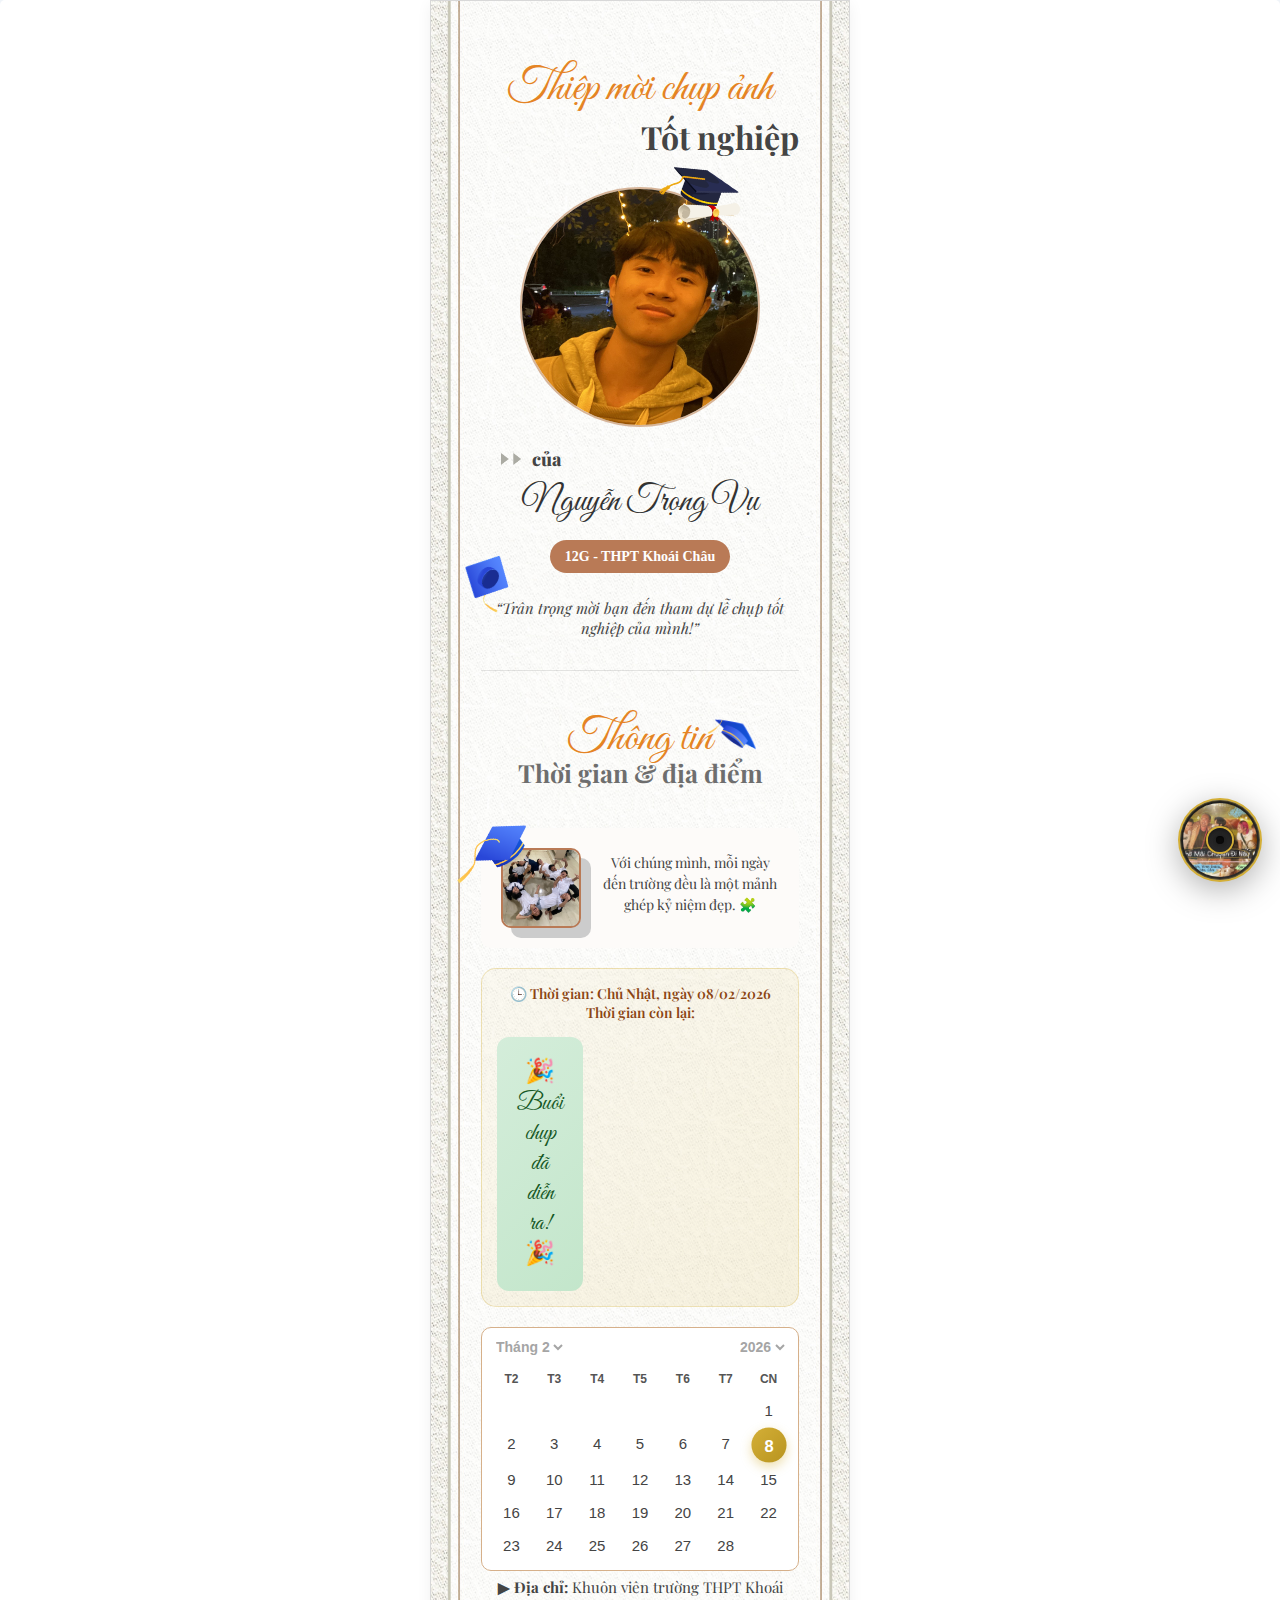
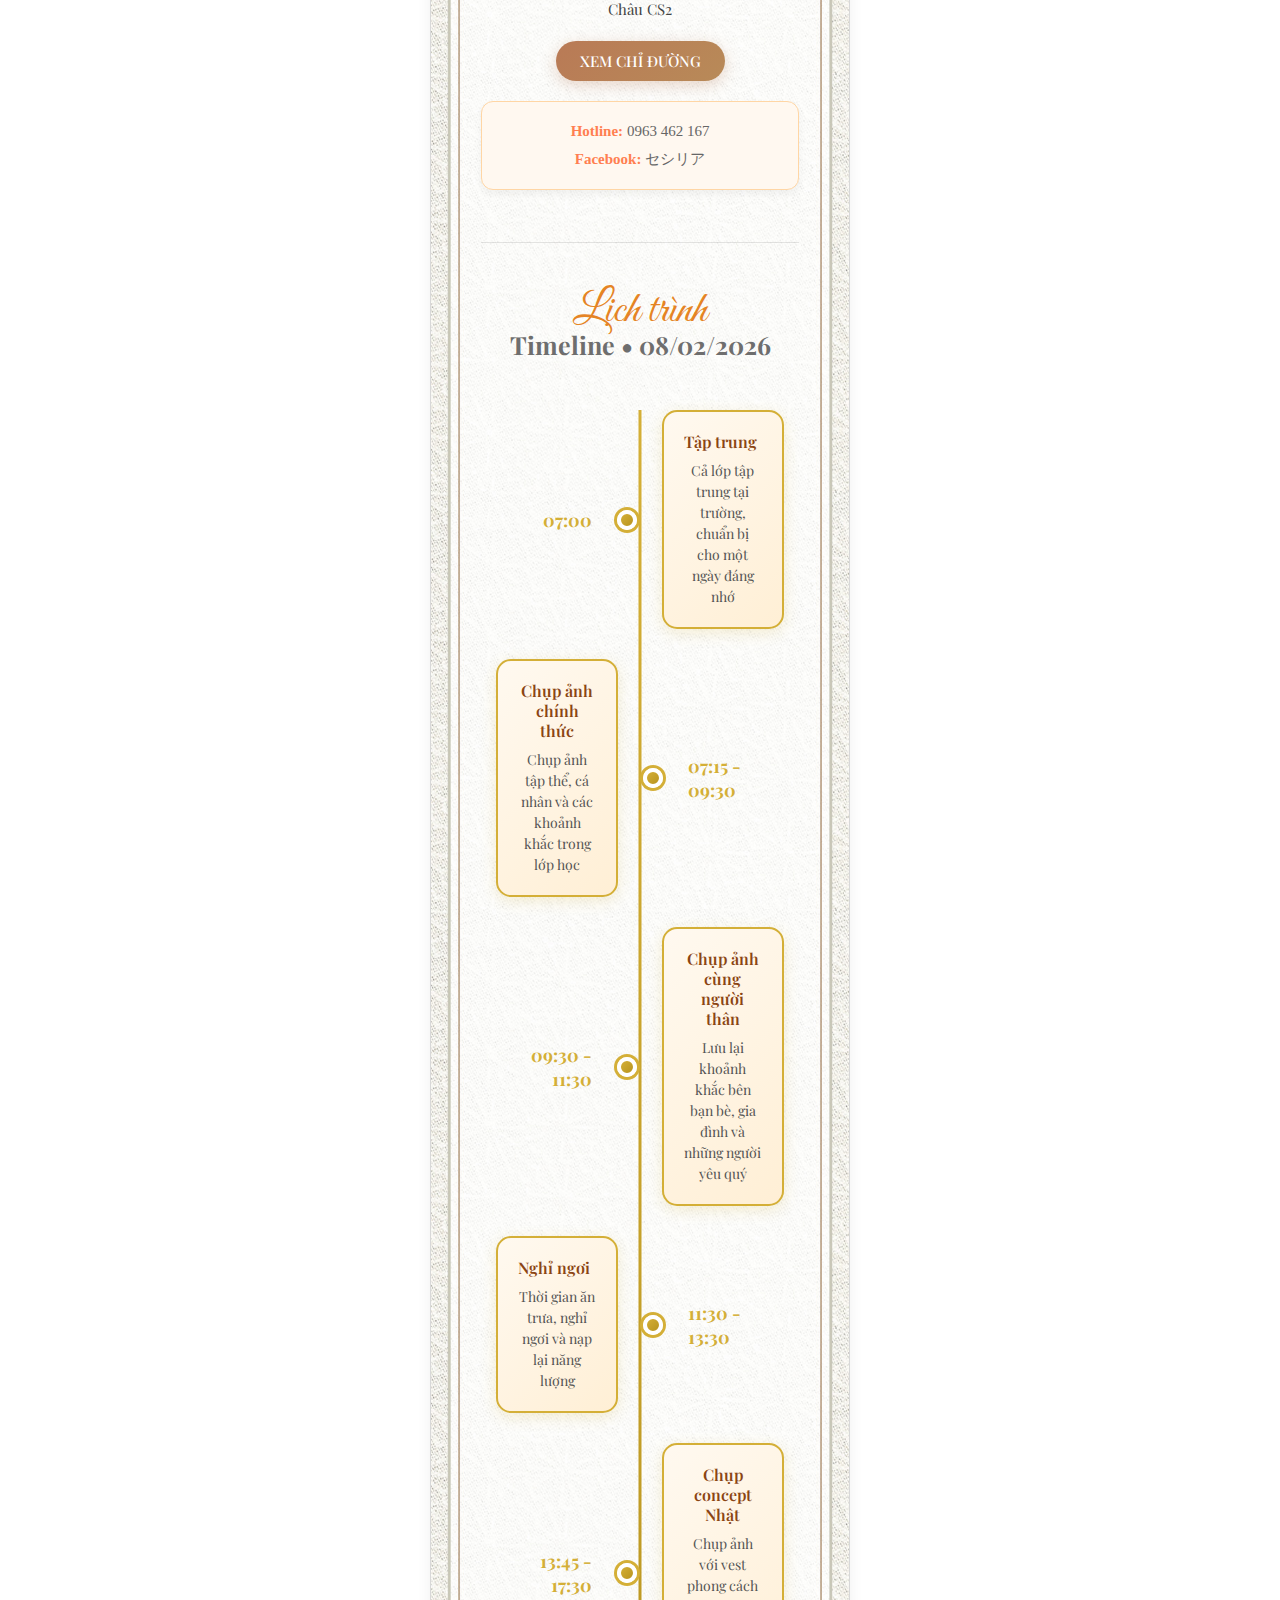
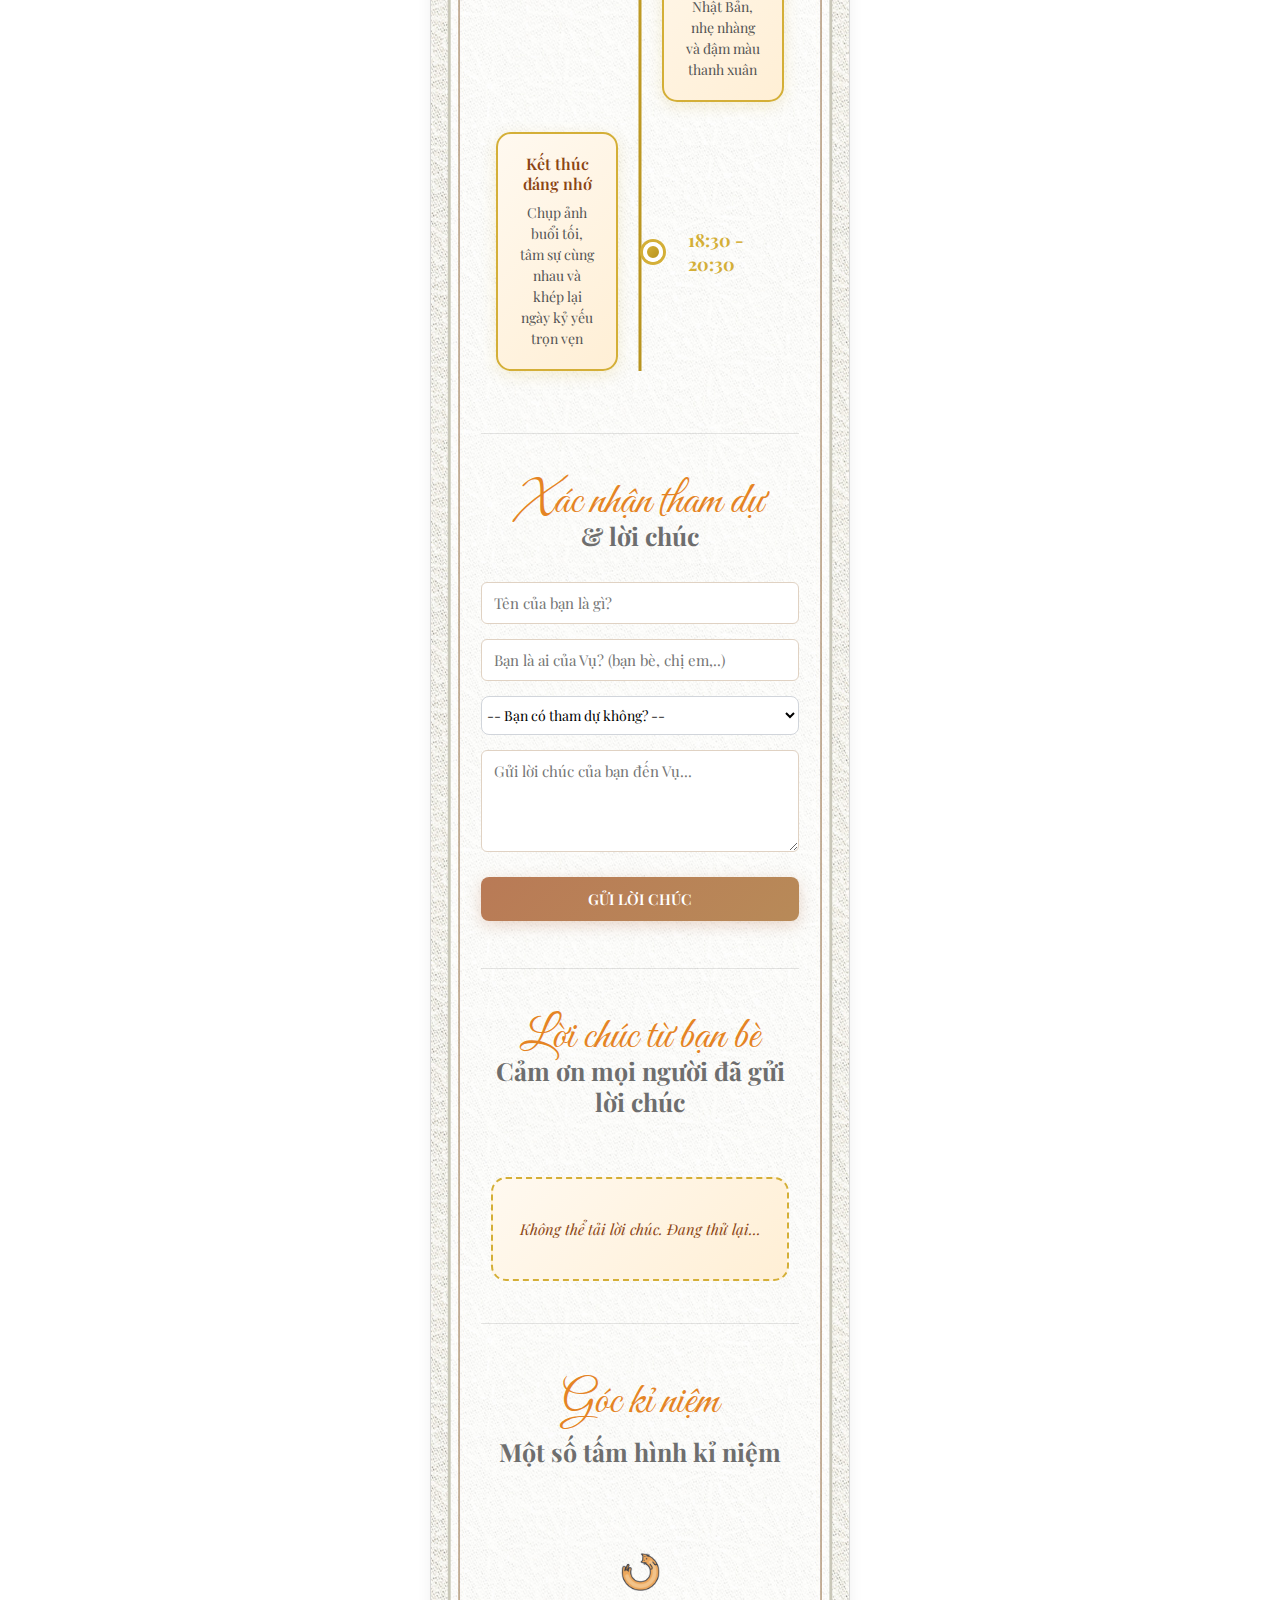
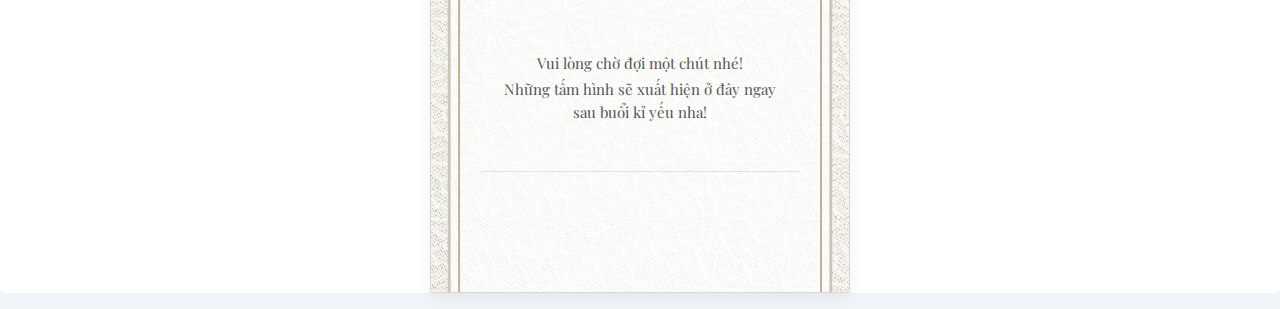
<file: thiep-moi/index.html>
<link rel="stylesheet" href="/thiep-moi/public/datum/assets/css/backend.css?v=1.0.0">
<link rel="stylesheet" href="https://cdnjs.cloudflare.com/ajax/libs/font-awesome/6.0.0/css/all.min.css" integrity="..."
  crossorigin="anonymous" referrerpolicy="no-referrer" />
<link href="https://fonts.googleapis.com/css2?family=Great+Vibes&family=Playfair+Display:wght@400;500;700&display=swap"
  rel="stylesheet">
<link rel="stylesheet" href="/thiep-moi/public/css/invite.css?v=1.0">
<style>
  .share-row {
    display: flex;
    gap: 8px;
    flex-wrap: wrap;
    align-items: center
  }

  .copy-btn {
    padding: 8px 12px;
    border: 1px solid #e3e3e3;
    border-radius: 8px;
    background: #fff;
    cursor: pointer
  }

  .invite-card .invite-name {
    word-break: break-word
  }
</style>
<!doctype html>
<html lang="vi">

<head>
  <meta charset="utf-8">
  <title>Nguyễn Trọng Vụ – 12G, THPT Khoái Châu | Thiệp mời kỷ yếu</title>
  <meta name="description" content="Trân trọng mời bạn đến tham dự lễ chụp tốt nghiệp của mình!">
  <meta name="viewport" content="width=device-width, initial-scale=1">

  <!-- Open Graph để share đẹp -->
  <meta property="og:type" content="website">
  <meta property="og:title" content="Nguyễn Trọng Vụ – 12G, THPT Khoái Châu">
  <meta property="og:description" content="Trân trọng mời bạn đến tham dự lễ chụp tốt nghiệp của mình!">
  <meta property="og:image" content="/thiep-moi/uploads/avatars/avt.jpg">

</head>

<body>
  <style>
    #invite-content {
      opacity: 0;
      transition: opacity 1.2s ease;
    }

    .door-wrap {
      position: fixed;
      top: 0;
      left: 0;
      width: 100%;
      height: 100%;
      z-index: 9999;
      display: flex;
      overflow: hidden;
    }

    .door-door {
      width: 50%;
      height: 100%;
      transition: transform 1.8s ease-in-out;
    }

    .door-wrap.open .left {
      transform: translateX(-100%);
    }

    .door-wrap.open .right {
      transform: translateX(100%);
    }

    .door-wrap.open+#invite-content {
      opacity: 1;
    }

    /* Wishes Section */
    .wishes-container {
      margin-top: 30px;
      max-height: 700px;
      overflow-y: auto;
      padding: 10px;
    }

    .wish-card {
      background: linear-gradient(135deg, #fff9f0 0%, #ffefd5 100%);
      border: 2px solid #d4af37;
      border-radius: 15px;
      padding: 20px;
      margin-bottom: 15px;
      box-shadow: 0 4px 15px rgba(212, 175, 55, 0.2);
      position: relative;
      transition: transform 0.3s ease;
    }

    .wish-card:hover {
      transform: translateY(-5px);
      box-shadow: 0 6px 20px rgba(212, 175, 55, 0.3);
    }

    .wish-card::before {
      content: '❝';
      position: absolute;
      top: 10px;
      left: 15px;
      font-size: 40px;
      color: #d4af37;
      opacity: 0.3;
      font-family: Georgia, serif;
    }

    .wish-header {
      display: flex;
      justify-content: space-between;
      align-items: center;
      margin-bottom: 12px;
      padding-left: 30px;
    }

    .invite-badge a {
      text-decoration: none;
      color: #ffffff;
      font-weight: 600;
      font-size: 14px;
    }

    .wish-name {
      font-family: 'Playfair Display', serif;
      font-size: 18px;
      font-weight: 700;
      color: #8b4513;
      margin: 0;
    }

    .wish-status {
      padding: 4px 12px;
      border-radius: 20px;
      font-size: 12px;
      font-weight: 600;
    }

    .wish-status.yes {
      background: #d4edda;
      color: #155724;
    }

    .wish-status.no {
      background: #f8d7da;
      color: #721c24;
    }

    .wish-status.maybe {
      background: #fff3cd;
      color: #856404;
    }

    .wish-relation {
      font-size: 14px;
      color: #666;
      font-style: italic;
      margin-bottom: 10px;
      padding-left: 30px;
    }

    .wish-message {
      font-size: 15px;
      line-height: 1.6;
      color: #333;
      padding: 15px;
      background: rgba(255, 255, 255, 0.5);
      border-radius: 10px;
      border-left: 3px solid #d4af37;
      white-space: pre-wrap;
      word-wrap: break-word;
    }

    .wishes-loading {
      text-align: center;
      padding: 30px;
      color: #666;
      font-style: italic;
    }

    .wishes-empty {
      text-align: center;
      padding: 40px 20px;
      background: linear-gradient(135deg, #fff9f0 0%, #ffefd5 100%);
      border: 2px dashed #d4af37;
      border-radius: 15px;
      color: #8b4513;
      font-style: italic;
    }

    /* Custom scrollbar */
    .wishes-container::-webkit-scrollbar {
      width: 8px;
    }

    .wishes-container::-webkit-scrollbar-track {
      background: #f1f1f1;
      border-radius: 10px;
    }

    .wishes-container::-webkit-scrollbar-thumb {
      background: #d4af37;
      border-radius: 10px;
    }

    .wishes-container::-webkit-scrollbar-thumb:hover {
      background: #b8941f;
    }

    /* Button transition */
    .invite-form button[type="submit"] {
      transition: all 0.3s ease;
    }

    .invite-form button[type="submit"]:disabled {
      cursor: not-allowed;
      opacity: 0.9;
    }

    .gallery {
      text-align: center;
      margin-bottom: 2rem;
    }

    .gallery a img {
      max-width: 5em;
      margin: 2rem
    }

    .gallery p {
      color: #555;
      margin-bottom: -1rem;
      margin-top: rem;
    }

    .timeline-container {
      position: relative;
      max-width: 600px;
      margin: 30px auto;
      padding: 0 15px;
    }

    /* Desktop - Vertical line giữa */
    .timeline-container::before {
      content: '';
      position: absolute;
      left: 50%;
      transform: translateX(-50%);
      width: 3px;
      height: 100%;
      background: linear-gradient(to bottom, #d4af37, #b8941f);
      top: 0;
    }

    .timeline-item {
      position: relative;
      margin-bottom: 30px;
      display: flex;
      align-items: center;
    }

    .timeline-item:nth-child(odd) {
      flex-direction: row;
    }

    .timeline-item:nth-child(even) {
      flex-direction: row-reverse;
    }

    .timeline-time {
      width: 45%;
      text-align: right;
      padding-right: 25px;
      font-family: 'Playfair Display', serif;
      font-weight: 700;
      font-size: 18px;
      color: #d4af37;
    }

    .timeline-item:nth-child(even) .timeline-time {
      text-align: left;
      padding-left: 25px;
      padding-right: 0;
    }

    .timeline-dot {
      width: 20px;
      height: 20px;
      background: linear-gradient(135deg, #d4af37, #b8941f);
      border: 4px solid #fff;
      border-radius: 50%;
      box-shadow: 0 0 0 3px #d4af37;
      z-index: 10;
      flex-shrink: 0;
    }

    .timeline-content {
      width: 45%;
      padding: 20px;
      background: linear-gradient(135deg, #fff9f0 0%, #ffefd5 100%);
      border: 2px solid #d4af37;
      border-radius: 15px;
      margin-left: 25px;
      box-shadow: 0 4px 15px rgba(212, 175, 55, 0.2);
      transition: transform 0.3s ease, box-shadow 0.3s ease;
    }

    .timeline-item:nth-child(even) .timeline-content {
      margin-left: 0;
      margin-right: 25px;
    }

    .timeline-content:hover {
      transform: translateY(-5px);
      box-shadow: 0 6px 20px rgba(212, 175, 55, 0.3);
    }

    .timeline-content h4 {
      font-family: 'Playfair Display', serif;
      font-size: 16px;
      font-weight: 600;
      color: #8b4513;
      margin: 0 0 8px 0;
      display: flex;
      align-items: center;
      gap: 8px;
    }

    .timeline-content p {
      margin: 0;
      font-size: 14px;
      color: #555;
      line-height: 1.5;
    }

    .timeline-icon {
      font-size: 18px;
    }

    /* Mobile - Layout mới */
    @media (max-width: 768px) {
      .timeline-container {
        padding: 0 10px;
      }

      /* Line nằm bên trái */
      .timeline-container::before {
        left: 28px;
        transform: none;
        width: 2px;
      }

      .timeline-item,
      .timeline-item:nth-child(even) {
        flex-direction: row;
        align-items: flex-start;
        padding-left: 0;
        margin-bottom: 25px;
      }

      .timeline-dot {
        position: relative;
        left: 0;
        top: 0;
        width: 16px;
        height: 16px;
        border-width: 3px;
        margin-right: 12px;
        flex-shrink: 0;
      }

      .timeline-time {
        position: absolute;
        left: 48px;
        top: 0;
        width: auto;
        text-align: left;
        padding: 0;
        font-size: 14px;
        font-weight: 700;
        color: #d4af37;
        margin-bottom: 0;
        display: flex;
        align-items: center;
        line-height: 1.3;
      }

      .timeline-time::before {
        margin-right: 6px;
        font-size: 13px;
        flex-shrink: 0;
      }

      .timeline-item:nth-child(even) .timeline-time {
        text-align: left;
        padding: 0;
        left: 48px;
      }

      .timeline-content {
        width: calc(100% - 48px);
        margin: 28px 0 0 48px !important;
        padding: 14px;
      }

      .timeline-content h4 {
        font-size: 14px;
        margin-bottom: 6px;
        justify-content: center;
        text-align: center;
      }

      .timeline-content p {
        font-size: 13px;
        line-height: 1.4;
      }
    }

    @media (max-width: 480px) {
      .timeline-container {
        padding: 0 8px;
      }

      .timeline-item,
      .timeline-item:nth-child(even) {
        margin-bottom: 22px;
      }

      .timeline-container::before {
        left: 28px;
        width: 2px;
      }

      .timeline-dot {
        width: 16px;
        height: 16px;
        border-width: 3px;
        margin-right: 12px;
      }

      .timeline-time {
        font-size: 14px;
        left: 48px;
      }

      .timeline-time::before {
        font-size: 13px;
        margin-right: 6px;
      }

      .timeline-content {
        width: calc(100% - 48px);
        margin: 28px 0 0 48px !important;
        padding: 12px;
      }

      .timeline-content h4 {
        font-size: 14px;
        margin-bottom: 6px;
        text-align: center;
      }

      .timeline-content p {
        font-size: 13px;
        line-height: 1.4;
      }
    }

    .countdown-wrapper {
      margin: 20px 0;
      padding: 15px;
      background: linear-gradient(135deg, rgba(212, 175, 55, 0.05) 0%, rgba(212, 175, 55, 0.15) 100%);
      border-radius: 15px;
      border: 1px solid rgba(212, 175, 55, 0.3);
    }

    .countdown-grid {
      display: grid;
      grid-template-columns: repeat(4, 1fr);
      gap: 12px;
      margin-top: 15px;
    }

    .countdown-item {
      text-align: center;
      padding: 15px 10px;
      background: #fff;
      border-radius: 12px;
      border: 2px solid #d4af37;
      box-shadow: 0 2px 8px rgba(212, 175, 55, 0.15);
      transition: all 0.3s ease;
    }

    .countdown-item:hover {
      transform: translateY(-3px);
      box-shadow: 0 4px 12px rgba(212, 175, 55, 0.25);
    }

    .countdown-number {
      display: block;
      font-family: 'Playfair Display', serif;
      font-size: 36px;
      font-weight: 700;
      color: #d4af37;
      line-height: 1;
      text-shadow: 1px 1px 2px rgba(0, 0, 0, 0.1);
    }

    .countdown-text {
      display: block;
      font-size: 12px;
      color: #8b4513;
      margin-top: 8px;
      font-weight: 600;
      text-transform: uppercase;
      letter-spacing: 0.5px;
    }

    .countdown-expired {
      text-align: center;
      padding: 20px;
      background: linear-gradient(135deg, #d4edda 0%, #c3e6cb 100%);
      border-radius: 12px;
      font-family: 'Great Vibes', cursive;
      font-size: 24px;
      color: #155724;
    }

    @media (max-width: 768px) {
      .countdown-wrapper {
        margin: 15px 0;
        padding: 12px;
      }

      .countdown-grid {
        grid-template-columns: repeat(4, 1fr);
        gap: 6px;
        margin-top: 10px;
      }

      .countdown-item {
        padding: 10px 5px;
        border-width: 1.5px;
      }

      .countdown-number {
        font-size: 22px;
      }

      .countdown-text {
        font-size: 9px;
        margin-top: 4px;
        letter-spacing: 0.3px;
      }
    }

    @media (max-width: 480px) {
      .countdown-wrapper {
        padding: 10px;
      }

      .countdown-grid {
        gap: 5px;
      }

      .countdown-item {
        padding: 8px 3px;
      }

      .countdown-number {
        font-size: 20px;
      }

      .countdown-text {
        font-size: 8px;
        margin-top: 3px;
      }
    }

    /* Drag Area - Lớp phủ để drag */
    .music-drag-area {
      position: absolute;
      top: 0;
      left: 0;
      width: 100%;
      height: 100%;
      z-index: 2;
      cursor: grab;
      border-radius: 50%;
    }

    .music-drag-area.dragging {
      cursor: grabbing;
      z-index: 10;
    }

    /* Control button luôn ở trên drag area */
    .music-control-btn {
      position: absolute;
      top: 50%;
      left: 50%;
      transform: translate(-50%, -50%);
      width: 48px;
      height: 48px;
      border-radius: 50%;
      background: rgba(0, 0, 0, 0.85);
      backdrop-filter: blur(8px);
      display: flex;
      align-items: center;
      justify-content: center;
      opacity: 0;
      transition: all 0.3s ease;
      z-index: 5;
      cursor: pointer;
      border: 2px solid rgba(212, 175, 55, 0.6);
      box-shadow: 0 4px 12px rgba(0, 0, 0, 0.5);
    }

    .music-control-btn:hover {
      background: rgba(212, 175, 55, 0.2);
      border-color: #d4af37;
      transform: translate(-50%, -50%) scale(1.1);
      box-shadow: 0 6px 16px rgba(212, 175, 55, 0.4);
    }

    .music-disc-container:hover .music-control-btn,
    .music-disc.paused .music-control-btn {
      opacity: 1;
    }

    .music-disc.playing .music-control-btn {
      opacity: 0;
    }

    .music-disc.playing:hover .music-control-btn {
      opacity: 0.95;
    }

    .music-player {
      position: fixed;
      bottom: 20px;
      right: 20px;
      z-index: 9998;
      user-select: none;
      -webkit-user-select: none;
      -moz-user-select: none;
      -ms-user-select: none;
      touch-action: none;
      -webkit-user-drag: none;
    }

    .music-disc-container {
      position: relative;
      width: 80px;
      height: 80px;
      cursor: grab;
      filter: drop-shadow(0 8px 16px rgba(0, 0, 0, 0.3));
      transition: filter 0.3s ease;
    }

    .music-disc-container:active {
      cursor: grabbing;
    }

    .music-disc-container:hover {
      filter: drop-shadow(0 10px 20px rgba(212, 175, 55, 0.5));
    }

    .music-disc {
      width: 100%;
      height: 100%;
      border-radius: 50%;
      position: relative;
      background: linear-gradient(145deg, #1a1a1a, #2d2d2d);
      padding: 3px;
      box-shadow:
        inset 0 0 0 1px rgba(212, 175, 55, 0.3),
        0 0 0 2px #d4af37;
    }

    .music-disc-inner {
      width: 100%;
      height: 100%;
      border-radius: 50%;
      overflow: hidden;
      position: relative;
      background: #000;
      pointer-events: none;
      /* Ngăn interaction trực tiếp */
    }

    .music-disc-inner::after {
      content: '';
      position: absolute;
      top: 0;
      left: 0;
      right: 0;
      bottom: 0;
      background: radial-gradient(circle at 30% 30%,
          rgba(255, 255, 255, 0.2) 0%,
          rgba(255, 255, 255, 0.1) 30%,
          transparent 60%);
      pointer-events: none;
      z-index: 2;
    }

    .music-disc img {
      width: 100%;
      height: 100%;
      object-fit: cover;
      transition: none;
      pointer-events: none;
      /* Ngăn kéo hình ảnh */
      user-select: none;
      -webkit-user-drag: none;
      -moz-user-select: none;
      -webkit-user-select: none;
      -ms-user-select: none;
    }

    .music-disc-center {
      position: absolute;
      top: 50%;
      left: 50%;
      transform: translate(-50%, -50%);
      width: 24px;
      height: 24px;
      background:
        radial-gradient(circle at center, #1a1a1a 0%, #333 100%);
      border-radius: 50%;
      z-index: 3;
      box-shadow:
        0 0 0 2px #d4af37,
        0 0 0 3px rgba(0, 0, 0, 0.3),
        inset 0 2px 4px rgba(0, 0, 0, 0.5);
      pointer-events: none;
      /* Ngăn interaction */
    }

    .music-disc-center::before {
      content: '';
      position: absolute;
      top: 50%;
      left: 50%;
      transform: translate(-50%, -50%);
      width: 8px;
      height: 8px;
      background: #0a0a0a;
      border-radius: 50%;
      box-shadow: inset 0 1px 2px rgba(0, 0, 0, 0.8);
    }

    /* Nút play/pause: chỉ còn icon, bỏ hẳn hình tròn nền để dễ drag */
    .music-control-btn {
      position: absolute;
      top: 50%;
      left: 50%;
      transform: translate(-50%, -50%);
      width: 22px;
      height: 22px;
      border-radius: 0;
      background: transparent;
      backdrop-filter: none;
      display: flex;
      align-items: center;
      justify-content: center;
      opacity: 0;
      transition: opacity 0.2s ease;
      z-index: 6;
      cursor: pointer;
      border: none;
      box-shadow: none;
      pointer-events: auto;
    }

    /* Không tạo "lớp" phủ thêm (hit-area) để tránh cản drag ở giữa */
    .music-control-btn::before {
      content: none;
    }

    .music-control-btn:hover {
      transform: translate(-50%, -50%);
    }

    /* Khi đang drag thì ưu tiên drag, không bắt click */
    .music-player.dragging .music-control-btn {
      pointer-events: none;
    }

    .music-player.dragging .music-drag-area {
      cursor: grabbing;
    }

    .control-icon {
      display: flex;
      align-items: center;
      justify-content: center;
      width: 100%;
      height: 100%;
      color: #d4af37;
      pointer-events: none;
      filter: drop-shadow(0 2px 4px rgba(0, 0, 0, 0.8));
    }

    /* Play Icon - Triangle */
    .control-icon.play {
      position: relative;
    }

    .control-icon.play::before {
      content: '';
      width: 0;
      height: 0;
      border-style: solid;
      border-width: 8px 0 8px 14px;
      border-color: transparent transparent transparent #d4af37;
      margin-left: 3px;
      /* Offset để trông cân đối hơn */
      filter: none;
    }

    /* Pause Icon - Two Bars */
    .control-icon.pause {
      gap: 4px;
    }

    .control-icon.pause::before,
    .control-icon.pause::after {
      content: '';
      width: 4px;
      height: 16px;
      background: #d4af37;
      border-radius: 2px;
      filter: none;
    }

    /* Vinyl grooves effect */
    .music-disc-inner::before {
      content: '';
      position: absolute;
      top: 0;
      left: 0;
      right: 0;
      bottom: 0;
      background:
        repeating-radial-gradient(circle at center,
          transparent 0px,
          transparent 2px,
          rgba(255, 255, 255, 0.02) 2px,
          rgba(255, 255, 255, 0.02) 3px);
      pointer-events: none;
      z-index: 1;
    }

    /* Tooltip */
    .music-tooltip {
      position: absolute;
      bottom: 100%;
      left: 50%;
      transform: translateX(-50%);
      margin-bottom: 12px;
      padding: 8px 14px;
      background: linear-gradient(135deg, rgba(0, 0, 0, 0.95), rgba(20, 20, 20, 0.95));
      color: #d4af37;
      border-radius: 8px;
      font-size: 12px;
      font-weight: 500;
      white-space: nowrap;
      opacity: 0;
      pointer-events: none;
      transition: opacity 0.3s ease, transform 0.3s ease;
      box-shadow: 0 4px 12px rgba(0, 0, 0, 0.5);
      border: 1px solid rgba(212, 175, 55, 0.3);
    }

    .music-tooltip::after {
      content: '';
      position: absolute;
      top: 100%;
      left: 50%;
      transform: translateX(-50%);
      border: 6px solid transparent;
      border-top-color: rgba(0, 0, 0, 0.95);
    }

    .music-player:hover .music-tooltip {
      opacity: 1;
      transform: translateX(-50%) translateY(-5px);
    }



    /* Responsive */
    @media (max-width: 768px) {
      .music-player {
        bottom: 15px;
        right: 15px;
      }

      .music-disc-container {
        width: 65px;
        height: 65px;
      }

      .music-disc-center {
        width: 20px;
        height: 20px;
      }

      .music-disc-center::before {
        width: 6px;
        height: 6px;
      }

      .music-control-btn {
        width: 18px;
        height: 18px;
      }

      .music-control-btn::before {
        content: none;
      }

      /* Play icon smaller */
      .control-icon.play::before {
        border-width: 6px 0 6px 10px;
        margin-left: 2px;
      }

      /* Pause icon smaller */
      .control-icon.pause::before,
      .control-icon.pause::after {
        width: 3px;
        height: 12px;
      }

      .music-tooltip {
        font-size: 11px;
        padding: 6px 10px;
      }
    }

    .invite-form input[type="text"],
    .invite-form select,
    .invite-form textarea {
      margin-bottom: 15px;
    }

    .invite-form button[type="submit"] {
      margin-top: 10px;
    }
  </style>

  <div class="door-wrap">
    <img src="/thiep-moi/uploads/icon/trai.jpg" class="door-door left" alt="">
    <img src="/thiep-moi/uploads/icon/phai.jpg" class="door-door right" alt="">
  </div>

  <div id="invite-content" class="invite-content">
    <div class="row">
      <div class="col-lg-12" style="padding: 0px;">

        <div class="card mb-3 hover-shadow-sm" style="border: none;">

          <div class="card-body text-center invite-card">

            <h3 class="invite-title">Thiệp mời chụp ảnh</h3>
            <h2 class="invite-subtitle">Tốt nghiệp</h2>

            <br />
            <div class="invite-avatar">
              <img src="/thiep-moi/uploads/avatars/avt.jpg" alt="avatar" class="avatar" loading="lazy">
              <img src="/thiep-moi/uploads/icon/icon-mu-tot-nghiep.png" alt="" class="icon-grad-hat" loading="lazy">
            </div>

            <div class="invite-of">
              <img class="arrow" src="/thiep-moi/uploads/icon/mui-ten.png" alt="" loading="lazy">
              <span class="label">của</span>
            </div>

            <h3 class="invite-name">Nguyễn Trọng Vụ</h3>
            <p class="invite-badge"><a href="https://www.facebook.com/profile.php?id=61551042034877">12G - THPT Khoái
                Châu</a></p>

            <div class="invite-section invite-quote">
              <img src="/thiep-moi/uploads/icon/mu.png" alt="" class="pin-left" loading="lazy">
              <div class="center">“Trân trọng mời bạn đến tham dự lễ chụp tốt nghiệp của mình!”</div>
            </div>

            <br>
            <hr><br>
            <h3 class="section-script invite-title">Thông tin</h3>
            <h2 class="section-sub">
              Thời gian & địa điểm <img src="/thiep-moi/uploads/icon/mu4.png" alt="" class="mu4" loading="lazy">
            </h2>
            <div class="invite-info">
              <div class="invite-image">
                <div class="img-frame"><img src="/thiep-moi/uploads/avatars/avt2.jpg" alt="image" loading="lazy"></div>
                <img class="cap" src="/thiep-moi/uploads/icon/mu3.png" alt="" loading="lazy">
              </div>

              <div class="about-text">
                <p>Với chúng mình, mỗi ngày đến trường đều là một mảnh ghép kỷ niệm đẹp. 🧩
                </p>
              </div>
            </div>
            <div class="mt-2">
              <!-- Countdown Timer -->
              <div class="countdown-wrapper">
                <div style="text-align: center; font-size: 14px; color: #8b4513; font-weight: 600; margin-bottom: 5px;">
                  🕒 Thời gian: Chủ Nhật, ngày 08/02/2026
                  Thời gian còn lại:
                </div>
                <div id="countdown" class="countdown-grid">
                  <div class="countdown-item">
                    <span class="countdown-number" id="days">00</span>
                    <span class="countdown-text">Ngày</span>
                  </div>
                  <div class="countdown-item">
                    <span class="countdown-number" id="hours">00</span>
                    <span class="countdown-text">Giờ</span>
                  </div>
                  <div class="countdown-item">
                    <span class="countdown-number" id="minutes">00</span>
                    <span class="countdown-text">Phút</span>
                  </div>
                  <div class="countdown-item">
                    <span class="countdown-number" id="seconds">00</span>
                    <span class="countdown-text">Giây</span>
                  </div>
                </div>
              </div>

              <div class="calendar-box">
                <div class="calendar-header">
                  <select disabled>
                    <option>Tháng 2</option>
                  </select>
                  <select disabled>
                    <option>2026</option>
                  </select>
                </div>
                <div class="calendar-grid">
                  <div class="weekday">T2</div>
                  <div class="weekday">T3</div>
                  <div class="weekday">T4</div>
                  <div class="weekday">T5</div>
                  <div class="weekday">T6</div>
                  <div class="weekday">T7</div>
                  <div class="weekday">CN</div>
                  <div></div>
                  <div></div>
                  <div></div>
                  <div></div>
                  <div></div>
                  <div></div>
                  <div class=''>1</div>
                  <div class=''>2</div>
                  <div class=''>3</div>
                  <div class=''>4</div>
                  <div class=''>5</div>
                  <div class=''>6</div>
                  <div class=''>7</div>
                  <div class='active-day'>8</div>
                  <div class=''>9</div>
                  <div class=''>10</div>
                  <div class=''>11</div>
                  <div class=''>12</div>
                  <div class=''>13</div>
                  <div class=''>14</div>
                  <div class=''>15</div>
                  <div class=''>16</div>
                  <div class=''>17</div>
                  <div class=''>18</div>
                  <div class=''>19</div>
                  <div class=''>20</div>
                  <div class=''>21</div>
                  <div class=''>22</div>
                  <div class=''>23</div>
                  <div class=''>24</div>
                  <div class=''>25</div>
                  <div class=''>26</div>
                  <div class=''>27</div>
                  <div class=''>28</div>
                </div>
              </div>

              <p><b>▶ Địa chỉ:</b> Khuôn viên trường THPT Khoái Châu CS2</p>
              <a href="https://maps.app.goo.gl/ApMqyfxZySm9fbjZ7" target="_blank" class="invite-button"
                rel="noopener">XEM CHỈ ĐƯỜNG</a>
            </div>

            <div class="mt-2">
              <div class="contact-info mt-3">
                <p><b>Hotline:</b>
                  <a href="tel:0963 462 167">0963 462 167</a>
                </p>
                <p><b>Facebook:</b>
                  <a href="https://www.facebook.com/htch.9999/" target="_blank" rel="noopener">セシリア</a>
                </p>
              </div>
            </div>

            <br><br>
            <hr>

            <div class="timeline-section">
              <h3 class="section-script mt-40 invite-title">Lịch trình</h3>
              <h2 class="section-sub">Timeline • 08/02/2026</h2>

              <div class="timeline-container">
                <div class="timeline-item">
                  <div class="timeline-time">07:00</div>
                  <div class="timeline-dot"></div>
                  <div class="timeline-content">
                    <h4>Tập trung</h4>
                    <p>Cả lớp tập trung tại trường, chuẩn bị cho một ngày đáng nhớ</p>
                  </div>
                </div>

                <div class="timeline-item">
                  <div class="timeline-time">07:15 - 09:30</div>
                  <div class="timeline-dot"></div>
                  <div class="timeline-content">
                    <h4>Chụp ảnh chính thức</h4>
                    <p>Chụp ảnh tập thể, cá nhân và các khoảnh khắc trong lớp học</p>
                  </div>
                </div>

                <div class="timeline-item">
                  <div class="timeline-time">09:30 - 11:30</div>
                  <div class="timeline-dot"></div>
                  <div class="timeline-content">
                    <h4>Chụp ảnh cùng người thân</h4>
                    <p>Lưu lại khoảnh khắc bên bạn bè, gia đình và những người yêu quý</p>
                  </div>
                </div>

                <div class="timeline-item">
                  <div class="timeline-time">11:30 - 13:30</div>
                  <div class="timeline-dot"></div>
                  <div class="timeline-content">
                    <h4>Nghỉ ngơi</h4>
                    <p>Thời gian ăn trưa, nghỉ ngơi và nạp lại năng lượng</p>
                  </div>
                </div>

                <div class="timeline-item">
                  <div class="timeline-time">13:45 - 17:30</div>
                  <div class="timeline-dot"></div>
                  <div class="timeline-content">
                    <h4>Chụp concept Nhật</h4>
                    <p>Chụp ảnh với vest phong cách Nhật Bản, nhẹ nhàng và đậm màu thanh xuân</p>
                  </div>
                </div>

                <div class="timeline-item">
                  <div class="timeline-time">18:30 - 20:30</div>
                  <div class="timeline-dot"></div>
                  <div class="timeline-content">
                    <h4>Kết thúc đáng nhớ</h4>
                    <p>Chụp ảnh buổi tối, tâm sự cùng nhau và khép lại ngày kỷ yếu trọn vẹn</p>
                  </div>
                </div>
              </div>
            </div>

            <br>
            <hr>

            <form id="rsvp-form" class="invite-form" accept-charset="UTF-8">
              <h3 class="section-script mt-40 invite-title">Xác nhận tham dự</h3>
              <h2 class="section-sub">&amp; lời chúc</h2>
              <input type="hidden" name="csrf" value="">
              <input type="hidden" name="invite_id" value="5632">
              <input type="text" name="name" placeholder="Tên của bạn là gì?" required>

              <input type="text" name="relation" placeholder="Bạn là ai của Vụ? (bạn bè, chị em,..)">


              <select name="join" id="join" required aria-label="Bạn có tham dự không?">
                <option value="">-- Bạn có tham dự không? --</option>
                <option value="yes"> Có, mình sẽ đến</option>
                <option value="no"> Không thể tham dự</option>
                <option value="maybe"> Có thể</option>
              </select>


              <textarea name="message" rows="4" placeholder="Gửi lời chúc của bạn đến Vụ..." required></textarea>

              <button type="submit">GỬI LỜI CHÚC</button>
              <div id="rsvp-alert" class="mt-2" style="display:none"></div>
            </form>

            <br>
            <hr>

            <div class="mt-40">
              <h3 class="section-script invite-title">Lời chúc từ bạn bè</h3>
              <h2 class="section-sub">Cảm ơn mọi người đã gửi lời chúc</h2>
              <div id="wishes-container" class="wishes-container">
                <div class="wishes-loading">Đang tải lời chúc...</div>
              </div>
            </div>

            <br>
            <hr>

            <div class="gallery">
              <h3 class="section-script mt-40 invite-title">Góc kỉ niệm</h3>
              <h2 class="section-sub">Một số tấm hình kỉ niệm</h2>

              <a> <img src="/assets/loading.gif" alt=""></a>
              <p>Vui lòng chờ đợi một chút nhé!</p>
              <p>Những tấm hình sẽ xuất hiện ở đây ngay sau buổi kỉ yếu nha!</p>
              <!-- <div class="gallery-main">
                <img src="/thiep-moi/uploads/avatars/anh_1.jpg" alt="" loading="lazy">
              </div>
              <div class="gallery-row">
                <div class="gallery-side-large">
                  <img src="/thiep-moi/uploads/avatars/anh_2.jpg" alt="" loading="lazy">
                </div>
                <div class="gallery-col">
                  <div class="gallery-thumb">
                    <img src="/thiep-moi/uploads/avatars/anh_3.jpg" alt="" loading="lazy">
                  </div>
                  <div class="gallery-thumb">
                    <img src="/thiep-moi/uploads/avatars/anh_4.jpg" alt="" loading="lazy">
                  </div>
                </div>
              </div> -->
            </div>
            <br>
            <hr>
            <div class="center mt-30">
              <br><br>
              <img src="/thiep-moi/uploads/icon/thank-you.png" alt="" width="230" loading="lazy">
            </div>

          </div>
        </div>
      </div>
    </div>
  </div>
  </div>
  <!-- Music Player -->
  <div class="music-player" id="musicPlayer">
    <div class="music-tooltip" id="musicTooltip">Nhấn để phát nhạc</div>
    <div class="music-disc-container">
      <div class="music-disc playing" id="musicDisc">
        <div class="music-disc-inner">
          <img src="uploads/music/nho-mai-chuyen-di-nay.jpg" alt="Music Cover" id="musicCover">
        </div>
        <div class="music-disc-center"></div>
        <div class="music-drag-area" id="musicDragArea"></div>
        <div class="music-control-btn" id="musicControlBtn" aria-label="Play/Pause" title="Play/Pause">
          <div class="control-icon play" id="controlIcon"></div>
        </div>
      </div>
    </div>
  </div>

  <audio id="backgroundMusic" loop autoplay preload="auto">
    <source src="uploads/music/nho-mai-chuyen-di-nay.mp3" type="audio/mpeg">
    Your browser does not support the audio element.
  </audio>
</body>
<script>
  window.addEventListener("load", function () {
    const doors = document.querySelector(".door-wrap");
    setTimeout(() => {
      doors.classList.add("open");
      setTimeout(() => {
        doors.style.display = "none";
      }, 2800);
    }, 500);
  });

  const SCRIPT_URL = 'https://script.google.com/macros/s/AKfycbzc7vLGfCNkKppJyp7-UrvwMVVMUHx-E6bMgg5340hldNVfSJx65IxMj2AwNMxch-YwkA/exec';
  let wishesCache = []; // Cache để tăng tốc

  // Đợi DOM load xong
  window.addEventListener('DOMContentLoaded', function () {
    //console.log('DOM loaded, initializing...');
    loadWishes();

    // Xử lý submit form
    const form = document.getElementById('rsvp-form');
    if (form) {
      form.addEventListener('submit', handleSubmit);
    }

    // Auto-refresh mỗi 30 giây
    setInterval(() => {
      loadWishes(true); // true = silent reload
    }, 30000);
  });

  async function handleSubmit(e) {
    e.preventDefault();

    const formData = {
      name: this.name.value,
      relation: this.relation.value || 'Bạn bè',
      join: this.join.value,
      message: this.message.value
    };

    const submitBtn = this.querySelector('button[type="submit"]');
    const originalText = submitBtn.textContent;
    const originalBg = submitBtn.style.background;
    const originalColor = submitBtn.style.color;

    submitBtn.disabled = true;
    submitBtn.textContent = 'Đang gửi...';
    submitBtn.style.background = '#ffc107';
    submitBtn.style.color = '#000';

    try {
      const response = await fetch(SCRIPT_URL, {
        method: 'POST',
        redirect: 'follow',
        headers: {
          'Content-Type': 'text/plain;charset=utf-8',
        },
        body: JSON.stringify(formData)
      });

      const result = await response.json();

      if (result.status === 'success') {
        // Thêm lời chúc mới vào đầu danh sách ngay lập tức
        if (result.newWish) {
          wishesCache.unshift(result.newWish);
          displayWishes();
        }

        // Hiệu ứng thành công trên nút
        submitBtn.style.background = '#28a745';
        submitBtn.style.color = '#fff';
        submitBtn.innerHTML = '✓ Gửi thành công!';

        this.reset();

        // Reset nút sau 3 giây
        setTimeout(() => {
          submitBtn.disabled = false;
          submitBtn.textContent = originalText;
          submitBtn.style.background = originalBg;
          submitBtn.style.color = originalColor;
        }, 3000);

        // Reload toàn bộ sau 2s để đảm bảo đồng bộ
        setTimeout(() => {
          loadWishes(true);
        }, 2000);
      } else {
        throw new Error('Submit failed');
      }

    } catch (error) {
      console.error('Submit error:', error);

      // Fallback: Thêm optimistic update
      wishesCache.unshift({
        name: formData.name,
        relation: formData.relation,
        join: formData.join,
        message: formData.message,
        timestamp: new Date()
      });
      displayWishes();

      // Hiệu ứng thành công (optimistic)
      submitBtn.style.background = '#28a745';
      submitBtn.style.color = '#fff';
      submitBtn.innerHTML = '✓ Gửi thành công!';

      this.reset();

      // Reset nút sau 3 giây
      setTimeout(() => {
        submitBtn.disabled = false;
        submitBtn.textContent = originalText;
        submitBtn.style.background = originalBg;
        submitBtn.style.color = originalColor;
      }, 3000);

      // Reload sau 3s
      setTimeout(() => {
        loadWishes(true);
      }, 3000);
    }
  }

  function showAlert(type, message) {
    // Giữ lại function này cho trường hợp cần dùng
    const alert = document.getElementById('rsvp-alert');
    if (!alert) return;

    alert.style.padding = '12px 20px';
    alert.style.borderRadius = '8px';
    alert.style.marginTop = '15px';
    alert.style.fontWeight = '500';

    if (type === 'success') {
      alert.style.background = '#d4edda';
      alert.style.color = '#155724';
      alert.style.border = '1px solid #c3e6cb';
    } else {
      alert.style.background = '#f8d7da';
      alert.style.color = '#721c24';
      alert.style.border = '1px solid #f5c6cb';
    }

    alert.textContent = message;
    alert.style.display = 'block';

    setTimeout(() => {
      alert.style.display = 'none';
    }, 5000);
  }

  async function loadWishes(silent = false) {
    const container = document.getElementById('wishes-container');

    if (!container) {
      console.error('Container not found');
      return;
    }

    if (!silent) {
      container.innerHTML = '<div class="wishes-loading">Đang tải lời chúc...</div>';
    }

    try {
      const controller = new AbortController();
      const timeoutId = setTimeout(() => controller.abort(), 10000); // 10s timeout

      const response = await fetch(SCRIPT_URL + '?_=' + Date.now(), {
        signal: controller.signal
      });
      clearTimeout(timeoutId);

      const result = await response.json();

      if (result.status === 'success') {
        wishesCache = result.data || [];
        displayWishes();
      } else {
        if (!silent) {
          container.innerHTML = '<div class="wishes-empty">Lỗi: ' + (result.message || 'Unknown error') + '</div>';
        }
      }
    } catch (error) {
      console.error('Load error:', error);
      if (!silent) {
        if (wishesCache.length > 0) {
          // Hiển thị cache nếu có
          displayWishes();
        } else {
          container.innerHTML = '<div class="wishes-empty">Không thể tải lời chúc. Đang thử lại...</div>';
          // Retry sau 3s
          setTimeout(() => loadWishes(), 3000);
        }
      }
    }
  }

  function displayWishes() {
    const container = document.getElementById('wishes-container');
    if (!container) return;

    if (wishesCache.length > 0) {
      container.innerHTML = wishesCache.map(wish => createWishCard(wish)).join('');
    } else {
      container.innerHTML = '<div class="wishes-empty">Chưa có lời chúc nào. Hãy là người đầu tiên gửi lời chúc nhé! 💝</div>';
    }
  }

  function createWishCard(wish) {
    const statusText = {
      'yes': 'Sẽ tham dự',
      'no': 'Không thể đến',
      'maybe': 'Có thể'
    };

    return `
    <div class="wish-card">
      <div class="wish-header">
        <h4 class="wish-name">${escapeHtml(wish.name)}</h4>
        <span class="wish-status ${wish.join}">${statusText[wish.join] || wish.join}</span>
      </div>
      ${wish.relation ? `<div class="wish-relation">${escapeHtml(wish.relation)}</div>` : ''}
      <div class="wish-message">${escapeHtml(wish.message)}</div>
    </div>
  `;
  }

  function escapeHtml(text) {
    if (!text) return '';
    const map = {
      '&': '&amp;',
      '<': '&lt;',
      '>': '&gt;',
      '"': '&quot;',
      "'": '&#039;'
    };
    return String(text).replace(/[&<>"']/g, m => map[m]);
  }

  // ============ MUSIC PLAYER ============
  (function () {
    const music = document.getElementById('backgroundMusic');
    const disc = document.getElementById('musicDisc');
    const discImg = document.getElementById('musicCover');
    const player = document.getElementById('musicPlayer');
    const tooltip = document.getElementById('musicTooltip');
    const controlBtn = document.getElementById('musicControlBtn');
    const controlIcon = document.getElementById('controlIcon');
    const dragArea = document.getElementById('musicDragArea');

    let isDragging = false;
    let startX = 0;
    let startY = 0;
    let currentX = 0;
    let currentY = 0;
    let currentRotation = 0;
    let rotationInterval = null;

    music.volume = 0.5;

    // ROTATION
    function startRotation() {
      if (rotationInterval) return;
      disc.classList.add('playing');
      disc.classList.remove('paused');
      controlIcon.className = 'control-icon pause';
      tooltip.textContent = 'Nhấn để tạm dừng';
      rotationInterval = setInterval(() => {
        currentRotation = (currentRotation + 0.5) % 360;
        discImg.style.transform = `rotate(${currentRotation}deg)`;
      }, 8.33);
    }

    function stopRotation() {
      if (rotationInterval) {
        clearInterval(rotationInterval);
        rotationInterval = null;
      }
      disc.classList.remove('playing');
      disc.classList.add('paused');
      controlIcon.className = 'control-icon play';
      tooltip.textContent = 'Nhấn để phát nhạc';
    }

    // AUTOPLAY
    function forceAutoPlay() {
      music.play().then(startRotation).catch(() => {
        music.muted = true;
        music.play().then(() => {
          startRotation();
          setTimeout(() => music.muted = false, 100);
        }).catch(() => {
          ['click', 'touchstart', 'scroll'].forEach(e =>
            document.addEventListener(e, () => {
              music.muted = false;
              music.play().then(startRotation);
            }, { once: true, passive: true })
          );
          stopRotation();
        });
      });
    }

    // PLAY/PAUSE - CHỈ TỪ CONTROL BUTTON
    controlBtn.onclick = (e) => {
      e.stopPropagation();
      if (music.paused) {
        music.play().then(startRotation);
      } else {
        music.pause();
        stopRotation();
      }
    };

    // DRAG - từ drag area
    function onPointerDown(e) {
      // Chỉ nhận primary button với chuột
      if (e.pointerType === 'mouse' && e.button !== 0) return;

      isDragging = true;
      player.classList.add('dragging');

      startX = e.clientX - currentX;
      startY = e.clientY - currentY;

      player.style.zIndex = '9999';

      // Bắt pointer để không bị mất drag khi ra ngoài
      try { dragArea.setPointerCapture(e.pointerId); } catch (_) { }
      e.preventDefault();
    }

    function onPointerMove(e) {
      if (!isDragging) return;

      currentX = e.clientX - startX;
      currentY = e.clientY - startY;

      // translate3d để mượt hơn
      player.style.transform = `translate3d(${currentX}px, ${currentY}px, 0)`;
      e.preventDefault();
    }

    function onPointerUp(e) {
      if (!isDragging) return;

      isDragging = false;
      player.classList.remove('dragging');
      player.style.zIndex = '9998';

      try { dragArea.releasePointerCapture(e.pointerId); } catch (_) { }
      e.preventDefault();
    }

    // Dùng Pointer Events để ổn định cả mobile/desktop
    dragArea.addEventListener('pointerdown', onPointerDown, { passive: false });
    window.addEventListener('pointermove', onPointerMove, { passive: false });
    window.addEventListener('pointerup', onPointerUp, { passive: false });
    window.addEventListener('pointercancel', onPointerUp, { passive: false });

    // Media Session API - Tối ưu cho iOS và Android
    function updateMediaSession() {
      if ('mediaSession' in navigator) {
        try {
          const baseUrl = window.location.origin;
          const artworkUrl = baseUrl + '/thiep-moi/uploads/music/nho-mai-chuyen-di-nay.jpg';
          
          navigator.mediaSession.metadata = new MediaMetadata({
            title: 'Nhớ Mãi Chuyến Đi Này',
            artist: 'Bùi Công Nam, Wren Evans, Tiến Luật, Diệu Nhi, Cầm | Ca khúc chủ đề MVNCD',
            album: 'FOREST STUDIO',
            artwork: [
              { src: artworkUrl, sizes: '96x96', type: 'image/jpeg' },
              { src: artworkUrl, sizes: '128x128', type: 'image/jpeg' },
              { src: artworkUrl, sizes: '192x192', type: 'image/jpeg' },
              { src: artworkUrl, sizes: '256x256', type: 'image/jpeg' },
              { src: artworkUrl, sizes: '384x384', type: 'image/jpeg' },
              { src: artworkUrl, sizes: '512x512', type: 'image/jpeg' }
            ]
          });

          // iOS Safari cần try-catch riêng cho từng handler
          try {
            navigator.mediaSession.setActionHandler('play', () => {
              music.play().then(startRotation).catch(() => {});
            });
          } catch (e) {}

          try {
            navigator.mediaSession.setActionHandler('pause', () => {
              music.pause();
              stopRotation();
            });
          } catch (e) {}

          try {
            navigator.mediaSession.setActionHandler('seekbackward', () => {
              music.currentTime = Math.max(music.currentTime - 10, 0);
            });
          } catch (e) {}

          try {
            navigator.mediaSession.setActionHandler('seekforward', () => {
              music.currentTime = Math.min(music.currentTime + 10, music.duration);
            });
          } catch (e) {}

          try {
            navigator.mediaSession.setActionHandler('seekto', (details) => {
              if (details.seekTime) {
                music.currentTime = details.seekTime;
              }
            });
          } catch (e) {}

        } catch (error) {
          console.error('Media Session error:', error);
        }
      }
    }

    // iOS workaround: Set metadata SAU user interaction đầu tiên
    let iosMediaSessionSet = false;
    const setIOSMediaSession = () => {
      if (!iosMediaSessionSet && /iPhone|iPad|iPod/.test(navigator.userAgent)) {
        setTimeout(() => {
          updateMediaSession();
          iosMediaSessionSet = true;
        }, 500);
      }
    };
    
    // Lắng nghe interaction ĐẦU TIÊN từ user
    ['touchstart', 'click'].forEach(event => {
      document.addEventListener(event, setIOSMediaSession, { once: true, passive: true });
    });

    // Set metadata ngay lập tức cho desktop
    updateMediaSession();
    
    // Update khi các event xảy ra
    music.addEventListener('play', updateMediaSession);
    music.addEventListener('loadedmetadata', updateMediaSession);
    music.addEventListener('canplay', updateMediaSession);
    music.addEventListener('playing', updateMediaSession);
    
    music.addEventListener('pause', () => {
      if ('mediaSession' in navigator && navigator.mediaSession.playbackState) {
        navigator.mediaSession.playbackState = 'paused';
      }
    });

    // INIT
    window.addEventListener('load', () => setTimeout(forceAutoPlay, 1000));
    window.addEventListener('beforeunload', () => rotationInterval && clearInterval(rotationInterval));
  })();

  // ============ COUNTDOWN TIMER ============
  (function () {
    const targetDate = new Date('2026-02-08T07:00:00').getTime();

    function updateCountdown() {
      const now = new Date().getTime();
      const distance = targetDate - now;

      if (distance < 0) {
        document.getElementById('countdown').innerHTML =
          '<div class="countdown-expired">🎉 Buổi chụp đã diễn ra! 🎉</div>';
        clearInterval(countdownInterval);
        return;
      }

      const days = Math.floor(distance / (1000 * 60 * 60 * 24));
      const hours = Math.floor((distance % (1000 * 60 * 60 * 24)) / (1000 * 60 * 60));
      const minutes = Math.floor((distance % (1000 * 60 * 60)) / (1000 * 60));
      const seconds = Math.floor((distance % (1000 * 60)) / 1000);

      const daysEl = document.getElementById('days');
      const hoursEl = document.getElementById('hours');
      const minutesEl = document.getElementById('minutes');
      const secondsEl = document.getElementById('seconds');

      if (daysEl) daysEl.textContent = days.toString().padStart(2, '0');
      if (hoursEl) hoursEl.textContent = hours.toString().padStart(2, '0');
      if (minutesEl) minutesEl.textContent = minutes.toString().padStart(2, '0');
      if (secondsEl) secondsEl.textContent = seconds.toString().padStart(2, '0');
    }

    updateCountdown();
    const countdownInterval = setInterval(updateCountdown, 1000);

    window.addEventListener('beforeunload', () => clearInterval(countdownInterval));
  })();



</script>

</html>
</file>
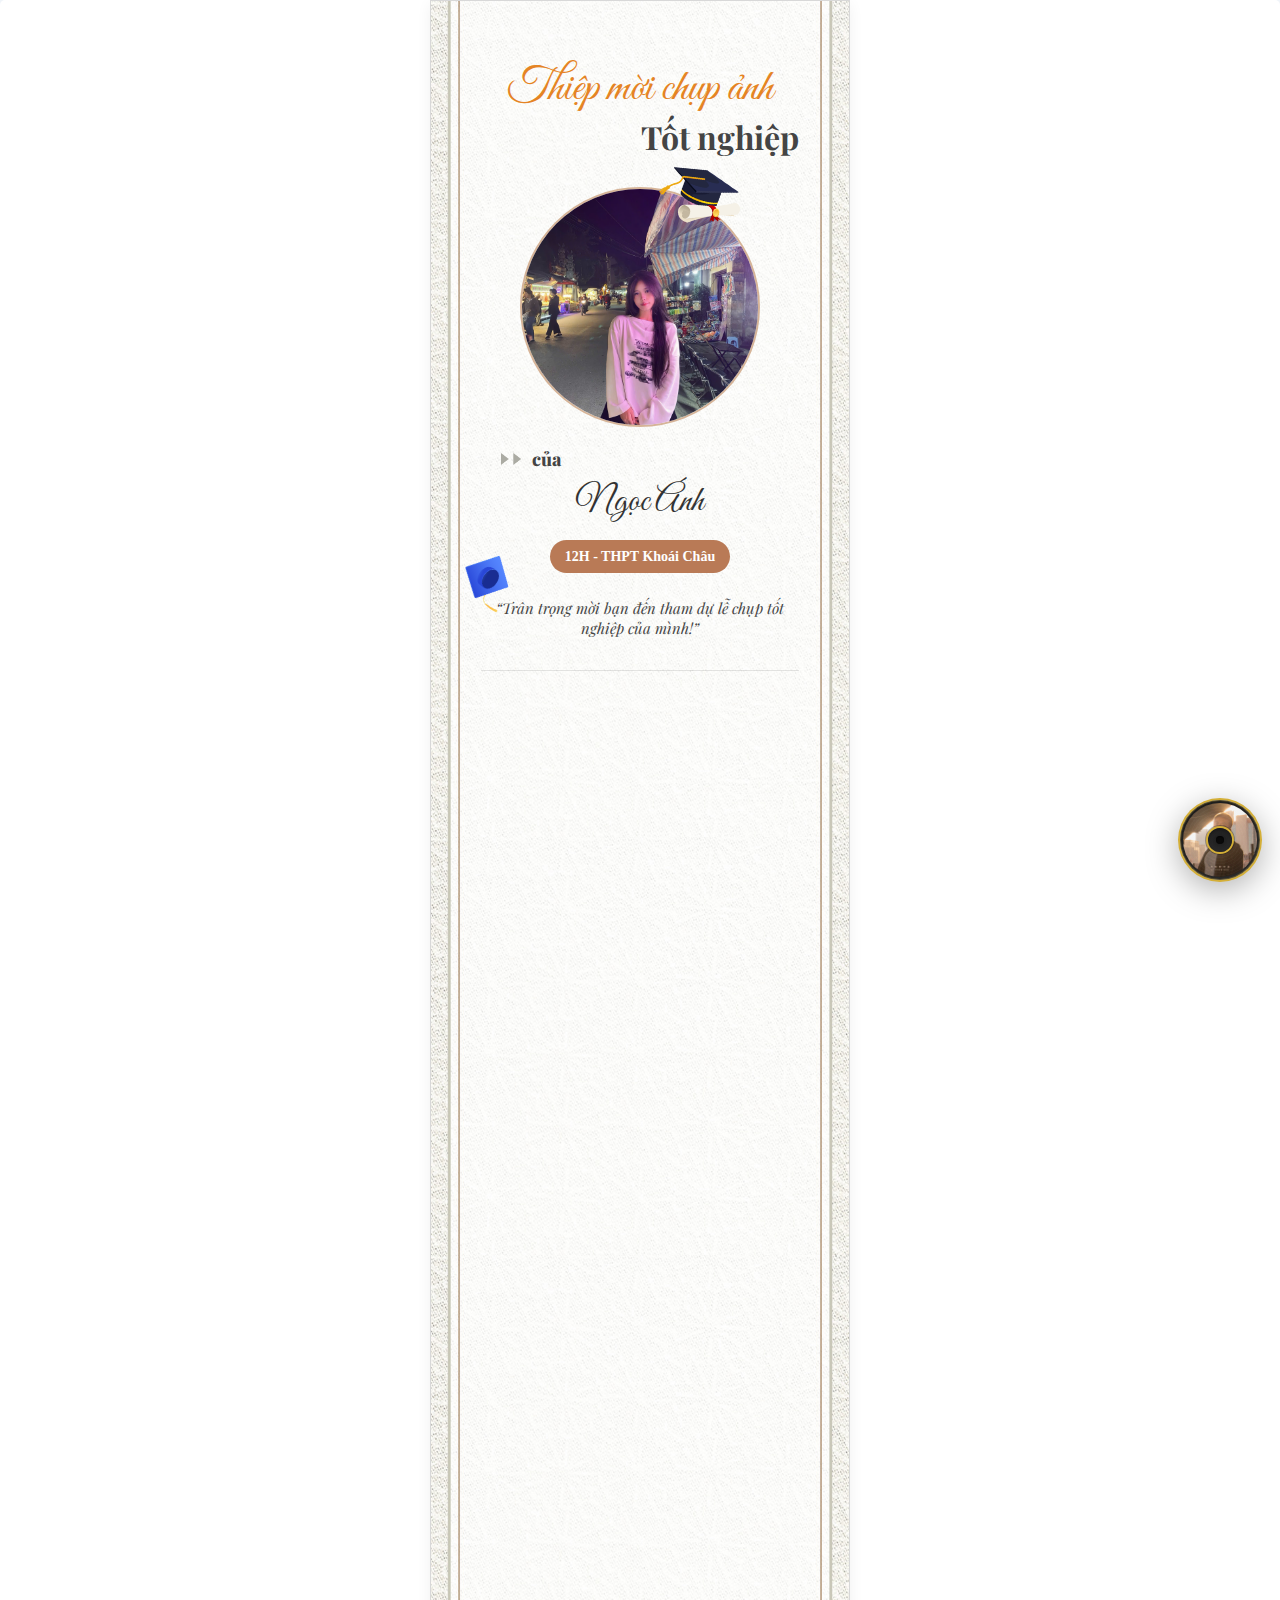
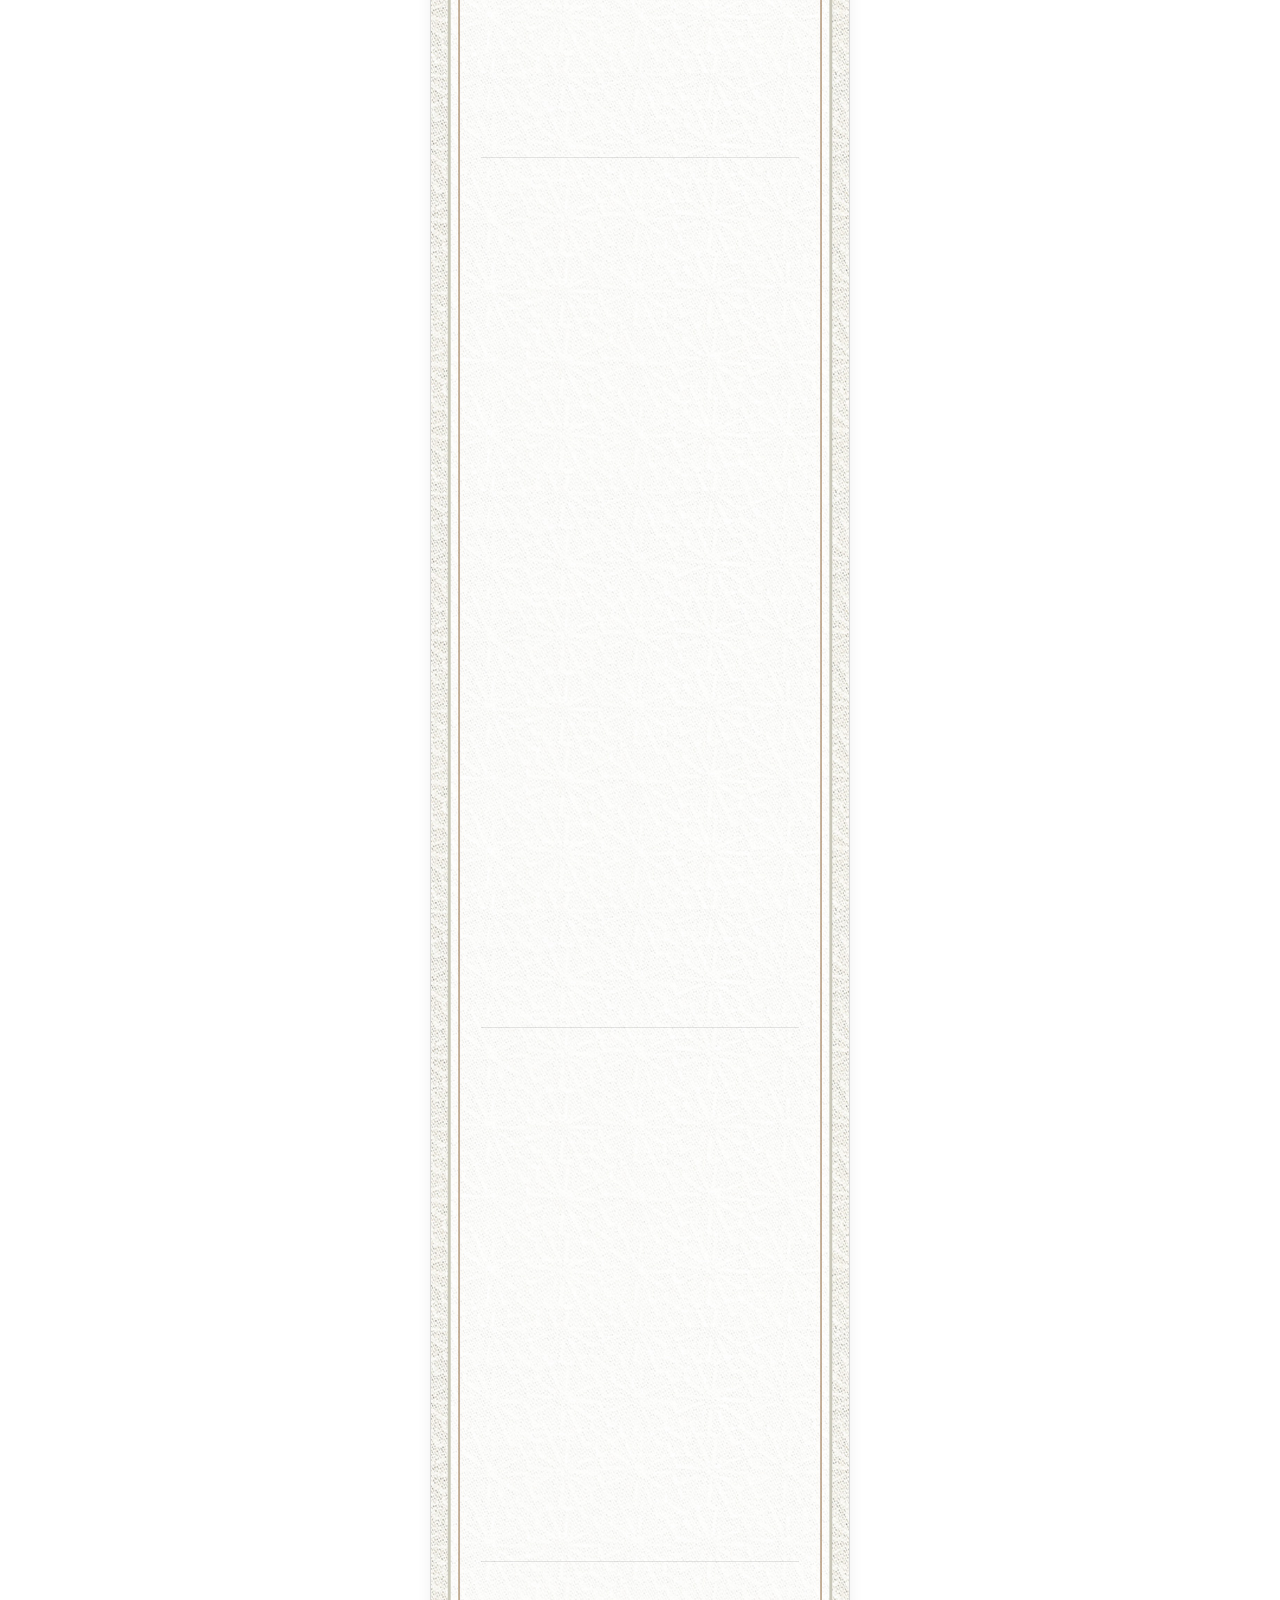
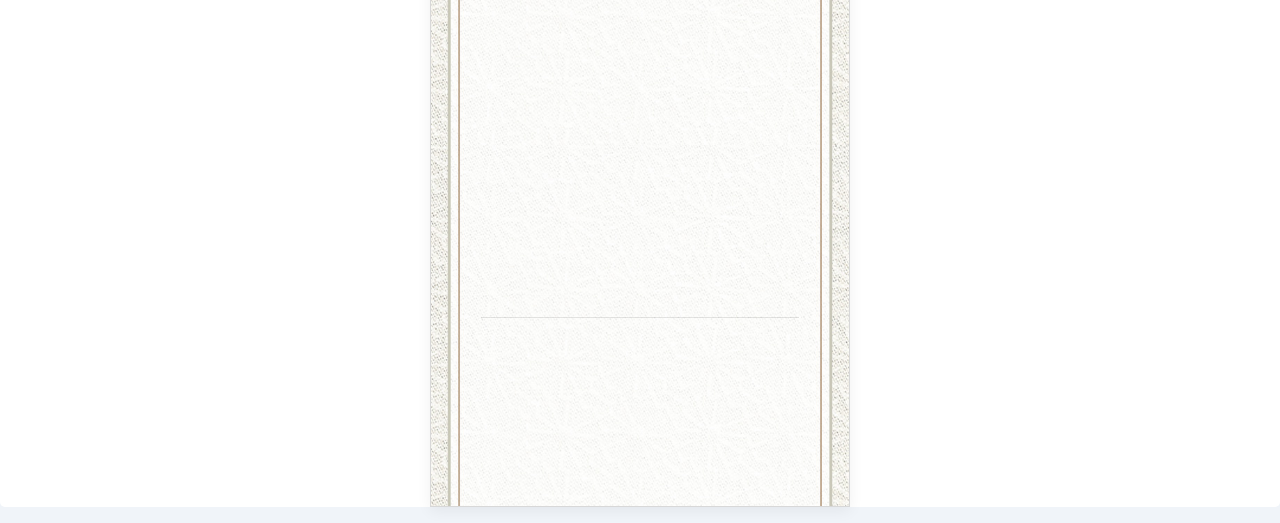
<file: thiep-moi/ngoc_anh/index.html>
<link rel="stylesheet" href="/thiep-moi/public/datum/assets/css/backend.css?v=1.0.0">
<link rel="stylesheet" href="https://cdnjs.cloudflare.com/ajax/libs/font-awesome/6.0.0/css/all.min.css" integrity="..."
  crossorigin="anonymous" referrerpolicy="no-referrer" />
<link href="https://fonts.googleapis.com/css2?family=Great+Vibes&family=Playfair+Display:wght@400;500;700&display=swap"
  rel="stylesheet">
<link rel="stylesheet" href="/thiep-moi/public/css/invite.css?v=1.0">
<style>
  .share-row {
    display: flex;
    gap: 8px;
    flex-wrap: wrap;
    align-items: center
  }

  .copy-btn {
    padding: 8px 12px;
    border: 1px solid #e3e3e3;
    border-radius: 8px;
    background: #fff;
    cursor: pointer
  }

  .invite-card .invite-name {
    word-break: break-word
  }
</style>
<!doctype html>
<html lang="vi">

<head>
  <meta charset="utf-8">
  <title>Đào Ngọc Ánh – 12H, THPT Khoái Châu | Thiệp mời kỷ yếu</title>
  <meta name="description" content="Trân trọng mời bạn đến tham dự lễ chụp tốt nghiệp của mình!">
  <meta name="viewport" content="width=device-width, initial-scale=1">

  <!-- Open Graph để share đẹp -->
  <meta property="og:type" content="website">
  <meta property="og:title" content="Đào Ngọc Ánh – 12H, THPT Khoái Châu">
  <meta property="og:description" content="Trân trọng mời bạn đến tham dự lễ chụp tốt nghiệp của mình!">
  <meta property="og:image" content="uploads/avatars/1.jpg">

</head>

<body>
  <style>
    #invite-content {
      opacity: 0;
      transition: opacity 1.2s ease;
    }

    .door-wrap {
      position: fixed;
      top: 0;
      left: 0;
      width: 100%;
      height: 100%;
      z-index: 9999;
      display: flex;
      overflow: hidden;
    }

    .door-door {
      width: 50%;
      height: 100%;
      transition: transform 1.8s ease-in-out;
    }

    .door-wrap.open .left {
      transform: translateX(-100%);
    }

    .door-wrap.open .right {
      transform: translateX(100%);
    }

    .door-wrap.open+#invite-content {
      opacity: 1;
    }

    /* Wishes Section */
    .wishes-container {
      margin-top: 30px;
      max-height: 700px;
      overflow-y: auto;
      padding: 10px;
    }

    .wish-card {
      background: linear-gradient(135deg, #fff9f0 0%, #ffefd5 100%);
      border: 2px solid #d4af37;
      border-radius: 15px;
      padding: 20px;
      margin-bottom: 15px;
      box-shadow: 0 4px 15px rgba(212, 175, 55, 0.2);
      position: relative;
      transition: transform 0.3s ease;
    }

    .wish-card:hover {
      transform: translateY(-5px);
      box-shadow: 0 6px 20px rgba(212, 175, 55, 0.3);
    }

    .wish-card::before {
      content: '❝';
      position: absolute;
      top: 10px;
      left: 15px;
      font-size: 40px;
      color: #d4af37;
      opacity: 0.3;
      font-family: Georgia, serif;
    }

    .wish-header {
      display: flex;
      justify-content: space-between;
      align-items: center;
      margin-bottom: 12px;
      padding-left: 30px;
    }

    .invite-badge a {
      text-decoration: none;
      color: #ffffff;
      font-weight: 600;
      font-size: 14px;
    }

    .wish-name {
      font-family: 'Playfair Display', serif;
      font-size: 18px;
      font-weight: 700;
      color: #8b4513;
      margin: 0;
      word-break: normal;
      overflow-wrap: break-word;
      white-space: normal;
    }

    .wish-status {
      padding: 4px 12px;
      border-radius: 20px;
      font-size: 12px;
      font-weight: 600;
    }

    .wish-status.yes {
      background: #d4edda;
      color: #155724;
    }

    .wish-status.no {
      background: #f8d7da;
      color: #721c24;
    }

    .wish-status.maybe {
      background: #fff3cd;
      color: #856404;
    }

    .wish-relation {
      font-size: 14px;
      color: #666;
      font-style: italic;
      margin-bottom: 10px;
      padding-left: 30px;
      word-break: normal;
      overflow-wrap: break-word;
      white-space: normal;
    }

    .wish-message {
      font-size: 15px;
      line-height: 1.6;
      color: #333;
      padding: 15px;
      background: rgba(255, 255, 255, 0.5);
      border-radius: 10px;
      border-left: 3px solid #d4af37;
      white-space: pre-line;
      word-break: normal;
      overflow-wrap: break-word;
    }

    .wishes-loading {
      text-align: center;
      padding: 30px;
      color: #666;
      font-style: italic;
    }

    .wishes-empty {
      text-align: center;
      padding: 40px 20px;
      background: linear-gradient(135deg, #fff9f0 0%, #ffefd5 100%);
      border: 2px dashed #d4af37;
      border-radius: 15px;
      color: #8b4513;
      font-style: italic;
    }

    /* Custom scrollbar */
    .wishes-container::-webkit-scrollbar {
      width: 8px;
    }

    .wishes-container::-webkit-scrollbar-track {
      background: #f1f1f1;
      border-radius: 10px;
    }

    .wishes-container::-webkit-scrollbar-thumb {
      background: #d4af37;
      border-radius: 10px;
    }

    .wishes-container::-webkit-scrollbar-thumb:hover {
      background: #b8941f;
    }

    /* Button transition */
    .invite-form button[type="submit"] {
      transition: all 0.3s ease;
    }

    .invite-form button[type="submit"]:disabled {
      cursor: not-allowed;
      opacity: 0.9;
    }

    .gallery {
      text-align: center;
      margin-bottom: 2rem;
    }

    .gallery a img {
      max-width: 5em;
      margin: 2rem
    }

    .gallery p {
      color: #555;
      margin-bottom: -1rem;
      margin-top: rem;
    }

    .timeline-container {
      position: relative;
      max-width: 600px;
      margin: 30px auto;
      padding: 0 15px;
    }

    /* Desktop - Vertical line giữa */
    .timeline-container::before {
      content: '';
      position: absolute;
      left: 50%;
      transform: translateX(-50%);
      width: 3px;
      height: 100%;
      background: linear-gradient(to bottom, #d4af37, #b8941f);
      top: 0;
    }

    .timeline-item {
      position: relative;
      margin-bottom: 30px;
      display: flex;
      align-items: center;
    }

    .timeline-item:nth-child(odd) {
      flex-direction: row;
    }

    .timeline-item:nth-child(even) {
      flex-direction: row-reverse;
    }

    .timeline-time {
      width: 45%;
      text-align: right;
      padding-right: 25px;
      font-family: 'Playfair Display', serif;
      font-weight: 700;
      font-size: 18px;
      color: #d4af37;
    }

    .timeline-item:nth-child(even) .timeline-time {
      text-align: left;
      padding-left: 25px;
      padding-right: 0;
    }

    .timeline-dot {
      width: 20px;
      height: 20px;
      background: linear-gradient(135deg, #d4af37, #b8941f);
      border: 4px solid #fff;
      border-radius: 50%;
      box-shadow: 0 0 0 3px #d4af37;
      z-index: 10;
      flex-shrink: 0;
    }

    .timeline-content {
      width: 45%;
      padding: 20px;
      background: linear-gradient(135deg, #fff9f0 0%, #ffefd5 100%);
      border: 2px solid #d4af37;
      border-radius: 15px;
      margin-left: 25px;
      box-shadow: 0 4px 15px rgba(212, 175, 55, 0.2);
      transition: transform 0.3s ease, box-shadow 0.3s ease;
    }

    .timeline-item:nth-child(even) .timeline-content {
      margin-left: 0;
      margin-right: 25px;
    }

    .timeline-content:hover {
      transform: translateY(-5px);
      box-shadow: 0 6px 20px rgba(212, 175, 55, 0.3);
    }

    .timeline-content h4 {
      font-family: 'Playfair Display', serif;
      font-size: 16px;
      font-weight: 600;
      color: #8b4513;
      margin: 0 0 8px 0;
      display: flex;
      align-items: center;
      gap: 8px;
    }

    .timeline-content p {
      margin: 0;
      font-size: 14px;
      color: #555;
      line-height: 1.5;
    }

    .timeline-icon {
      font-size: 18px;
    }

    /* Mobile - Layout mới */
    @media (max-width: 768px) {
      .timeline-container {
        padding: 0 10px;
      }

      /* Line nằm bên trái */
      .timeline-container::before {
        left: 28px;
        transform: none;
        width: 2px;
      }

      .timeline-item,
      .timeline-item:nth-child(even) {
        flex-direction: row;
        align-items: flex-start;
        padding-left: 0;
        margin-bottom: 25px;
      }

      .timeline-dot {
        position: relative;
        left: 0;
        top: 0;
        width: 16px;
        height: 16px;
        border-width: 3px;
        margin-right: 12px;
        flex-shrink: 0;
      }

      .timeline-time {
        position: absolute;
        left: 48px;
        top: 0;
        width: auto;
        text-align: left;
        padding: 0;
        font-size: 14px;
        font-weight: 700;
        color: #d4af37;
        margin-bottom: 0;
        display: flex;
        align-items: center;
        line-height: 1.3;
      }

      .timeline-time::before {
        margin-right: 6px;
        font-size: 13px;
        flex-shrink: 0;
      }

      .timeline-item:nth-child(even) .timeline-time {
        text-align: left;
        padding: 0;
        left: 48px;
      }

      .timeline-content {
        width: calc(100% - 48px);
        margin: 28px 0 0 48px !important;
        padding: 14px;
      }

      .timeline-content h4 {
        font-size: 14px;
        margin-bottom: 6px;
        justify-content: center;
        text-align: center;
      }

      .timeline-content p {
        font-size: 13px;
        line-height: 1.4;
      }
    }

    @media (max-width: 480px) {
      .timeline-container {
        padding: 0 8px;
      }

      .timeline-item,
      .timeline-item:nth-child(even) {
        margin-bottom: 22px;
      }

      .timeline-container::before {
        left: 28px;
        width: 2px;
      }

      .timeline-dot {
        width: 16px;
        height: 16px;
        border-width: 3px;
        margin-right: 12px;
      }

      .timeline-time {
        font-size: 14px;
        left: 48px;
      }

      .timeline-time::before {
        font-size: 13px;
        margin-right: 6px;
      }

      .timeline-content {
        width: calc(100% - 48px);
        margin: 28px 0 0 48px !important;
        padding: 12px;
      }

      .timeline-content h4 {
        font-size: 14px;
        margin-bottom: 6px;
        text-align: center;
      }

      .timeline-content p {
        font-size: 13px;
        line-height: 1.4;
      }
    }

    .countdown-wrapper {
      margin: 20px 0;
      padding: 20px 15px;
      background: linear-gradient(135deg, rgba(212, 175, 55, 0.05) 0%, rgba(212, 175, 55, 0.15) 100%);
      border-radius: 15px;
      border: 1px solid rgba(212, 175, 55, 0.3);
      box-shadow: 0 4px 15px rgba(212, 175, 55, 0.1);
    }

    .countdown-header {
      text-align: center;
      margin-bottom: 20px;
    }

    .countdown-header .event-time {
      display: inline-block;
      font-size: 16px;
      color: #8b4513;
      font-weight: 600;
      padding: 8px 16px;
      background: rgba(255, 255, 255, 0.8);
      border-radius: 20px;
      border: 1px solid rgba(212, 175, 55, 0.4);
      margin-bottom: 15px;
      box-shadow: 0 2px 5px rgba(0, 0, 0, 0.05);
    }

    .countdown-header .event-time i {
      color: #d4af37;
      margin-right: 5px;
    }

    .countdown-header .countdown-title {
      font-family: 'Playfair Display', serif;
      font-size: 20px;
      color: #d4af37;
      font-weight: 700;
      position: relative;
      display: inline-block;
    }

    .countdown-header .countdown-title::before,
    .countdown-header .countdown-title::after {
      content: '';
      position: absolute;
      top: 50%;
      width: 40px;
      height: 1px;
      background: rgba(212, 175, 55, 0.5);
    }

    .countdown-header .countdown-title::before {
      right: 100%;
      margin-right: 15px;
    }

    .countdown-header .countdown-title::after {
      left: 100%;
      margin-left: 15px;
    }

    .countdown-grid {
      display: grid;
      grid-template-columns: repeat(4, 1fr);
      gap: 12px;
      margin-top: 15px;
    }

    .countdown-item {
      text-align: center;
      padding: 15px 10px;
      background: #fff;
      border-radius: 12px;
      border: 2px solid #d4af37;
      box-shadow: 0 2px 8px rgba(212, 175, 55, 0.15);
      transition: all 0.3s ease;
    }

    .countdown-item:hover {
      transform: translateY(-3px);
      box-shadow: 0 4px 12px rgba(212, 175, 55, 0.25);
    }

    .countdown-number {
      display: block;
      font-family: 'Playfair Display', serif;
      font-size: 36px;
      font-weight: 700;
      color: #d4af37;
      line-height: 1;
      text-shadow: 1px 1px 2px rgba(0, 0, 0, 0.1);
    }

    .countdown-text {
      display: block;
      font-size: 12px;
      color: #8b4513;
      margin-top: 8px;
      font-weight: 600;
      text-transform: uppercase;
      letter-spacing: 0.5px;
    }

    .countdown-expired {
      grid-column: 1 / -1;
      width: 100%;
      display: flex;
      align-items: center;
      justify-content: center;
      gap: 12px;
      text-align: center;
      padding: 18px 16px;
      background: linear-gradient(135deg, #d4edda 0%, #c3e6cb 100%);
      border: 1px solid #9fd6ad;
      border-radius: 12px;
      color: #155724;
    }

    .countdown-expired-icon {
      font-size: 26px;
      line-height: 1;
      flex-shrink: 0;
    }

    .countdown-expired-content {
      min-width: 0;
    }

    .countdown-expired-title {
      margin: 0;
      font-size: 22px;
      line-height: 1.2;
      font-family: 'Great Vibes', cursive;
      color: #155724;
    }

    .countdown-expired-note {
      margin: 4px 0 0 0;
      font-size: 13px;
      line-height: 1.4;
      color: #2f6e3d;
      font-weight: 500;
    }

    @media (max-width: 480px) {
      .countdown-expired {
        padding: 14px 12px;
        gap: 8px;
      }

      .countdown-expired-icon {
        font-size: 22px;
      }

      .countdown-expired-title {
        font-size: 20px;
      }

      .countdown-expired-note {
        font-size: 12px;
      }
    }

    @media (max-width: 768px) {
      .countdown-wrapper {
        margin: 15px 0;
        padding: 12px;
      }

      .countdown-grid {
        grid-template-columns: repeat(4, 1fr);
        gap: 6px;
        margin-top: 10px;
      }

      .countdown-item {
        padding: 10px 5px;
        border-width: 1.5px;
      }

      .countdown-number {
        font-size: 22px;
      }

      .countdown-text {
        font-size: 9px;
        margin-top: 4px;
        letter-spacing: 0.3px;
      }
    }

    @media (max-width: 480px) {
      .countdown-wrapper {
        padding: 10px;
      }

      .countdown-grid {
        gap: 5px;
      }

      .countdown-item {
        padding: 8px 3px;
      }

      .countdown-number {
        font-size: 20px;
      }

      .countdown-text {
        font-size: 8px;
        margin-top: 3px;
      }
    }

    /* Drag Area - Lớp phủ để drag */
    .music-drag-area {
      position: absolute;
      top: 0;
      left: 0;
      width: 100%;
      height: 100%;
      z-index: 2;
      cursor: grab;
      border-radius: 50%;
    }

    .music-drag-area.dragging {
      cursor: grabbing;
      z-index: 10;
    }

    /* Control button luôn ở trên drag area */
    .music-control-btn {
      position: absolute;
      top: 50%;
      left: 50%;
      transform: translate(-50%, -50%);
      width: 48px;
      height: 48px;
      border-radius: 50%;
      background: rgba(0, 0, 0, 0.85);
      backdrop-filter: blur(8px);
      display: flex;
      align-items: center;
      justify-content: center;
      opacity: 0;
      transition: all 0.3s ease;
      z-index: 5;
      cursor: pointer;
      border: 2px solid rgba(212, 175, 55, 0.6);
      box-shadow: 0 4px 12px rgba(0, 0, 0, 0.5);
    }

    .music-control-btn:hover {
      background: rgba(212, 175, 55, 0.2);
      border-color: #d4af37;
      transform: translate(-50%, -50%) scale(1.1);
      box-shadow: 0 6px 16px rgba(212, 175, 55, 0.4);
    }

    .music-disc-container:hover .music-control-btn,
    .music-disc.paused .music-control-btn {
      opacity: 1;
    }

    .music-disc.playing .music-control-btn {
      opacity: 0;
    }

    .music-disc.playing:hover .music-control-btn {
      opacity: 0.95;
    }

    .music-player {
      position: fixed;
      bottom: 20px;
      right: 20px;
      z-index: 9998;
      user-select: none;
      -webkit-user-select: none;
      -moz-user-select: none;
      -ms-user-select: none;
      touch-action: none;
      -webkit-user-drag: none;
    }

    .music-disc-container {
      position: relative;
      width: 80px;
      height: 80px;
      cursor: grab;
      filter: drop-shadow(0 8px 16px rgba(0, 0, 0, 0.3));
      transition: filter 0.3s ease;
    }

    .music-disc-container:active {
      cursor: grabbing;
    }

    .music-disc-container:hover {
      filter: drop-shadow(0 10px 20px rgba(212, 175, 55, 0.5));
    }

    .music-disc {
      width: 100%;
      height: 100%;
      border-radius: 50%;
      position: relative;
      background: linear-gradient(145deg, #1a1a1a, #2d2d2d);
      padding: 3px;
      box-shadow:
        inset 0 0 0 1px rgba(212, 175, 55, 0.3),
        0 0 0 2px #d4af37;
    }

    .music-disc-inner {
      width: 100%;
      height: 100%;
      border-radius: 50%;
      overflow: hidden;
      position: relative;
      background: #000;
      pointer-events: none;
      /* Ngăn interaction trực tiếp */
    }

    .music-disc-inner::after {
      content: '';
      position: absolute;
      top: 0;
      left: 0;
      right: 0;
      bottom: 0;
      background: radial-gradient(circle at 30% 30%,
          rgba(255, 255, 255, 0.2) 0%,
          rgba(255, 255, 255, 0.1) 30%,
          transparent 60%);
      pointer-events: none;
      z-index: 2;
    }

    .music-disc img {
      width: 100%;
      height: 100%;
      object-fit: cover;
      transition: none;
      pointer-events: none;
      /* Ngăn kéo hình ảnh */
      user-select: none;
      -webkit-user-drag: none;
      -moz-user-select: none;
      -webkit-user-select: none;
      -ms-user-select: none;
    }

    .music-disc-center {
      position: absolute;
      top: 50%;
      left: 50%;
      transform: translate(-50%, -50%);
      width: 24px;
      height: 24px;
      background:
        radial-gradient(circle at center, #1a1a1a 0%, #333 100%);
      border-radius: 50%;
      z-index: 3;
      box-shadow:
        0 0 0 2px #d4af37,
        0 0 0 3px rgba(0, 0, 0, 0.3),
        inset 0 2px 4px rgba(0, 0, 0, 0.5);
      pointer-events: none;
      /* Ngăn interaction */
    }

    .music-disc-center::before {
      content: '';
      position: absolute;
      top: 50%;
      left: 50%;
      transform: translate(-50%, -50%);
      width: 8px;
      height: 8px;
      background: #0a0a0a;
      border-radius: 50%;
      box-shadow: inset 0 1px 2px rgba(0, 0, 0, 0.8);
    }

    /* Nút play/pause: chỉ còn icon, bỏ hẳn hình tròn nền để dễ drag */
    .music-control-btn {
      position: absolute;
      top: 50%;
      left: 50%;
      transform: translate(-50%, -50%);
      width: 22px;
      height: 22px;
      border-radius: 0;
      background: transparent;
      backdrop-filter: none;
      display: flex;
      align-items: center;
      justify-content: center;
      opacity: 0;
      transition: opacity 0.2s ease;
      z-index: 6;
      cursor: pointer;
      border: none;
      box-shadow: none;
      pointer-events: auto;
    }

    /* Không tạo "lớp" phủ thêm (hit-area) để tránh cản drag ở giữa */
    .music-control-btn::before {
      content: none;
    }

    .music-control-btn:hover {
      transform: translate(-50%, -50%);
    }

    /* Khi đang drag thì ưu tiên drag, không bắt click */
    .music-player.dragging .music-control-btn {
      pointer-events: none;
    }

    .music-player.dragging .music-drag-area {
      cursor: grabbing;
    }

    .control-icon {
      display: flex;
      align-items: center;
      justify-content: center;
      width: 100%;
      height: 100%;
      color: #d4af37;
      pointer-events: none;
      filter: drop-shadow(0 2px 4px rgba(0, 0, 0, 0.8));
    }

    /* Play Icon - Triangle */
    .control-icon.play {
      position: relative;
    }

    .control-icon.play::before {
      content: '';
      width: 0;
      height: 0;
      border-style: solid;
      border-width: 8px 0 8px 14px;
      border-color: transparent transparent transparent #d4af37;
      margin-left: 3px;
      /* Offset để trông cân đối hơn */
      filter: none;
    }

    /* Pause Icon - Two Bars */
    .control-icon.pause {
      gap: 4px;
    }

    .control-icon.pause::before,
    .control-icon.pause::after {
      content: '';
      width: 4px;
      height: 16px;
      background: #d4af37;
      border-radius: 2px;
      filter: none;
    }

    /* Vinyl grooves effect */
    .music-disc-inner::before {
      content: '';
      position: absolute;
      top: 0;
      left: 0;
      right: 0;
      bottom: 0;
      background:
        repeating-radial-gradient(circle at center,
          transparent 0px,
          transparent 2px,
          rgba(255, 255, 255, 0.02) 2px,
          rgba(255, 255, 255, 0.02) 3px);
      pointer-events: none;
      z-index: 1;
    }

    /* Tooltip */
    .music-tooltip {
      position: absolute;
      bottom: 100%;
      left: 50%;
      transform: translateX(-50%);
      margin-bottom: 12px;
      padding: 8px 14px;
      background: linear-gradient(135deg, rgba(0, 0, 0, 0.95), rgba(20, 20, 20, 0.95));
      color: #d4af37;
      border-radius: 8px;
      font-size: 12px;
      font-weight: 500;
      white-space: nowrap;
      opacity: 0;
      pointer-events: none;
      transition: opacity 0.3s ease, transform 0.3s ease;
      box-shadow: 0 4px 12px rgba(0, 0, 0, 0.5);
      border: 1px solid rgba(212, 175, 55, 0.3);
    }

    .music-tooltip::after {
      content: '';
      position: absolute;
      top: 100%;
      left: 50%;
      transform: translateX(-50%);
      border: 6px solid transparent;
      border-top-color: rgba(0, 0, 0, 0.95);
    }

    .music-player:hover .music-tooltip {
      opacity: 1;
      transform: translateX(-50%) translateY(-5px);
    }



    /* Responsive */
    @media (max-width: 768px) {
      .music-player {
        bottom: 15px;
        right: 15px;
      }

      .music-disc-container {
        width: 65px;
        height: 65px;
      }

      .music-disc-center {
        width: 20px;
        height: 20px;
      }

      .music-disc-center::before {
        width: 6px;
        height: 6px;
      }

      .music-control-btn {
        width: 18px;
        height: 18px;
      }

      .music-control-btn::before {
        content: none;
      }

      /* Play icon smaller */
      .control-icon.play::before {
        border-width: 6px 0 6px 10px;
        margin-left: 2px;
      }

      /* Pause icon smaller */
      .control-icon.pause::before,
      .control-icon.pause::after {
        width: 3px;
        height: 12px;
      }

      .music-tooltip {
        font-size: 11px;
        padding: 6px 10px;
      }
    }

    .invite-form input[type="text"],
    .invite-form select,
    .invite-form textarea {
      margin-bottom: 15px;
    }

    .invite-form button[type="submit"] {
      margin-top: 10px;
    }
  </style>

  <div class="door-wrap">
    <img src="/thiep-moi/uploads/icon/trai.jpg" class="door-door left" alt="">
    <img src="/thiep-moi/uploads/icon/phai.jpg" class="door-door right" alt="">
  </div>

  <div id="invite-content" class="invite-content">
    <div class="row">
      <div class="col-lg-12" style="padding: 0px;">

        <div class="card mb-3 hover-shadow-sm" style="border: none;">

          <div class="card-body text-center invite-card">

            <h3 class="invite-title">Thiệp mời chụp ảnh</h3>
            <h2 class="invite-subtitle">Tốt nghiệp</h2>

            <br />
            <div class="invite-avatar">
              <img src="uploads/avatars/1.jpg" alt="avatar" class="avatar" loading="lazy">
              <img src="/thiep-moi/uploads/icon/icon-mu-tot-nghiep.png" alt="" class="icon-grad-hat" loading="lazy">
            </div>

            <div class="invite-of">
              <img class="arrow" src="/thiep-moi/uploads/icon/mui-ten.png" alt="" loading="lazy">
              <span class="label">của</span>
            </div>

            <h3 class="invite-name">Ngọc Ánh</h3>
            <p class="invite-badge">12H - THPT Khoái Châu</p>

            <div class="invite-section invite-quote">
              <img src="/thiep-moi/uploads/icon/mu.png" alt="" class="pin-left" loading="lazy">
              <div class="center">“Trân trọng mời bạn đến tham dự lễ chụp tốt nghiệp của mình!”</div>
            </div>

            <br>
            <hr><br>
            <h3 class="section-script invite-title reveal">Thông tin</h3>
            <h2 class="section-sub reveal">
              Thời gian & địa điểm <img src="/thiep-moi/uploads/icon/mu4.png" alt="" class="mu4" loading="lazy">
            </h2>
            <div class="invite-info reveal">
              <div class="invite-image">
                <div class="img-frame"><img src="uploads/avatars/2.jpg" alt="image" loading="lazy"></div>
                <img class="cap" src="/thiep-moi/uploads/icon/mu3.png" alt="" loading="lazy">
              </div>

              <div class="about-text">
                <p>Chụp bức ảnh chỉ mất mấy giây nhưng đều chứa tất cả những gì tươi đẹp nhất của những năm tháng học
                  trò.⏳
                </p>
              </div>
            </div>
            <div class="mt-2 reveal">
              <!-- Countdown Timer -->
              <div class="countdown-wrapper">
                <div class="countdown-header">
                  <div class="event-time">
                    <i class="far fa-clock"></i> 09:30 Chủ Nhật, 15/03/2026
                  </div>
                  <div class="countdown-title">Thời gian còn lại</div>
                </div>
                <div id="countdown" class="countdown-grid">
                  <div class="countdown-item">
                    <span class="countdown-number" id="days">00</span>
                    <span class="countdown-text">Ngày</span>
                  </div>
                  <div class="countdown-item">
                    <span class="countdown-number" id="hours">00</span>
                    <span class="countdown-text">Giờ</span>
                  </div>
                  <div class="countdown-item">
                    <span class="countdown-number" id="minutes">00</span>
                    <span class="countdown-text">Phút</span>
                  </div>
                  <div class="countdown-item">
                    <span class="countdown-number" id="seconds">00</span>
                    <span class="countdown-text">Giây</span>
                  </div>
                </div>
              </div>

              <div class="calendar-box">
                <div class="calendar-header">
                  <select disabled>
                    <option>Tháng 3</option>
                  </select>
                  <select disabled>
                    <option>2026</option>
                  </select>
                </div>
                <div class="calendar-grid">
                  <div class="weekday">T2</div>
                  <div class="weekday">T3</div>
                  <div class="weekday">T4</div>
                  <div class="weekday">T5</div>
                  <div class="weekday">T6</div>
                  <div class="weekday">T7</div>
                  <div class="weekday">CN</div>
                  <div></div>
                  <div></div>
                  <div></div>
                  <div></div>
                  <div></div>
                  <div></div>
                  <div class=''>1</div>
                  <div class=''>2</div>
                  <div class=''>3</div>
                  <div class=''>4</div>
                  <div class=''>5</div>
                  <div class=''>6</div>
                  <div class=''>7</div>
                  <div class=''>8</div>
                  <div class=''>9</div>
                  <div class=''>10</div>
                  <div class=''>11</div>
                  <div class=''>12</div>
                  <div class=''>13</div>
                  <div class=''>14</div>
                  <div class='active-day'>15</div>
                  <div class=''>16</div>
                  <div class=''>17</div>
                  <div class=''>18</div>
                  <div class=''>19</div>
                  <div class=''>20</div>
                  <div class=''>21</div>
                  <div class=''>22</div>
                  <div class=''>23</div>
                  <div class=''>24</div>
                  <div class=''>25</div>
                  <div class=''>26</div>
                  <div class=''>27</div>
                  <div class=''>28</div>
                  <div class=''>29</div>
                  <div class=''>30</div>
                  <div class=''>31</div>
                </div>
              </div>

              <p><b>▶ Địa chỉ:</b> Khuôn viên trường THPT Khoái Châu CS2</p>
              <a href="https://maps.app.goo.gl/ApMqyfxZySm9fbjZ7" target="_blank" class="invite-button"
                rel="noopener">XEM CHỈ ĐƯỜNG</a>
            </div>

            <div class="mt-2 reveal">
              <div class="contact-info mt-3">
                <p><b>Hotline:</b>
                  <a href="tel: 0985 109 398"> 0985 109 398</a>
                </p>
                <p><b>Facebook:</b>
                  <a href="https://www.facebook.com/nocan08" target="_blank" rel="noopener">Ngọc Ánh</a>
                </p>
              </div>
            </div>

            <br><br>
            <hr>

            <div class="gallery reveal">
              <h3 class="section-script mt-40 invite-title">Một số ảnh về</h3>
              <h2 class="section-sub">Quá trình học tập</h2>

              <!--               <a> <img src="/assets/loading.gif" alt=""></a>
              <p>Vui lòng chờ đợi một chút nhé!</p>
              <p>Những tấm hình sẽ xuất hiện ở đây ngay sau buổi kỉ yếu nha!</p> -->
              <div class="gallery-main">
                <img src="uploads/avatars/3.jpg" alt="" loading="lazy">
              </div>
              <div class="gallery-row">
                <div class="gallery-side-large">
                  <img src="uploads/avatars/4.jpg" alt="" loading="lazy">
                </div>
                <div class="gallery-col">
                  <div class="gallery-thumb">
                    <img src="uploads/avatars/5.jpg" alt="" loading="lazy">
                  </div>
                  <div class="gallery-thumb">
                    <img src="uploads/avatars/6.jpg" alt="" loading="lazy">
                  </div>
                </div>
              </div>
            </div>

            <br>
            <hr>

            <form id="rsvp-form" class="invite-form reveal" accept-charset="UTF-8">
              <h3 class="section-script mt-40 invite-title">Xác nhận tham dự</h3>
              <h2 class="section-sub">&amp; lời chúc</h2>
              <input type="hidden" name="csrf" value="">
              <input type="hidden" name="invite_id" value="5632">
              <input type="text" name="name" placeholder="Tên của bạn là gì?" required>

              <input type="text" name="relation" placeholder="Bạn là ai của Ánh? (bạn bè, chị em,..)">


              <select name="join" id="join" required aria-label="Bạn có tham dự không?">
                <option value="">-- Bạn có tham dự không? --</option>
                <option value="yes"> Có, mình sẽ đến</option>
                <option value="no"> Không thể tham dự</option>
                <option value="maybe"> Có thể</option>
              </select>


              <textarea name="message" rows="4" placeholder="Gửi lời chúc của bạn đến Ánh..." required></textarea>

              <button type="submit">GỬI LỜI CHÚC</button>
              <div id="rsvp-alert" class="mt-2" style="display:none"></div>
            </form>

            <br>
            <hr>

            <div class="mt-40 reveal">
              <h3 class="section-script invite-title">Lời chúc từ bạn bè</h3>
              <h2 class="section-sub">Cảm ơn mọi người đã gửi lời chúc</h2>
              <div id="wishes-container" class="wishes-container">
                <div class="wishes-loading">Đang tải lời chúc...</div>
              </div>
            </div>

            <br>
            <hr>
            <div class="center mt-30 reveal">
              <br><br>
              <img src="/thiep-moi/uploads/icon/thank-you.png" alt="" width="230" loading="lazy">
            </div>

          </div>
        </div>
      </div>
    </div>
  </div>
  </div>
  <!-- Music Player -->
  <div class="music-player" id="musicPlayer">
    <div class="music-tooltip" id="musicTooltip">Nhấn để phát nhạc</div>
    <div class="music-disc-container">
      <div class="music-disc playing" id="musicDisc">
        <div class="music-disc-inner">
          <img src="uploads/music/music.png" alt="Music Cover" id="musicCover">
        </div>
        <div class="music-disc-center"></div>
        <div class="music-drag-area" id="musicDragArea"></div>
        <div class="music-control-btn" id="musicControlBtn" aria-label="Play/Pause" title="Play/Pause">
          <div class="control-icon play" id="controlIcon"></div>
        </div>
      </div>
    </div>
  </div>

  <audio id="backgroundMusic" loop autoplay preload="auto">
    <source src="uploads/music/music.mp3" type="audio/mpeg">
    Your browser does not support the audio element.
  </audio>
</body>
<script>
  window.addEventListener("load", function () {
    const doors = document.querySelector(".door-wrap");
    setTimeout(() => {
      doors.classList.add("open");
      setTimeout(() => {
        doors.style.display = "none";
      }, 2800);
    }, 500);
  });

  const SCRIPT_URL = 'https://script.google.com/macros/s/AKfycbzjXm8k5jF_WRy5DEQ1g97G2bku0nx6JOANO9F_VoJt1fWmoqoFNhM8asKAtrWXIqSQUw/exec';
  let wishesCache = []; // Cache để tăng tốc

  // Đợi DOM load xong
  window.addEventListener('DOMContentLoaded', function () {
    //console.log('DOM loaded, initializing...');
    loadWishes();

    // Xử lý submit form
    const form = document.getElementById('rsvp-form');
    if (form) {
      form.addEventListener('submit', handleSubmit);
    }

    // Auto-refresh mỗi 30 giây
    setInterval(() => {
      loadWishes(true); // true = silent reload
    }, 30000);
  });

  async function handleSubmit(e) {
    e.preventDefault();

    const formData = {
      name: this.name.value,
      relation: this.relation.value || 'Bạn bè',
      join: this.join.value,
      message: this.message.value
    };

    const submitBtn = this.querySelector('button[type="submit"]');
    const originalText = submitBtn.textContent;
    const originalBg = submitBtn.style.background;
    const originalColor = submitBtn.style.color;

    submitBtn.disabled = true;
    submitBtn.textContent = 'Đang gửi...';
    submitBtn.style.background = '#ffc107';
    submitBtn.style.color = '#000';

    try {
      const response = await fetch(SCRIPT_URL, {
        method: 'POST',
        redirect: 'follow',
        headers: {
          'Content-Type': 'text/plain;charset=utf-8',
        },
        body: JSON.stringify(formData)
      });

      const result = await response.json();

      if (result.status === 'success') {
        // Thêm lời chúc mới vào đầu danh sách ngay lập tức
        if (result.newWish) {
          wishesCache.unshift(result.newWish);
          displayWishes();
        }

        // Hiệu ứng thành công trên nút
        submitBtn.style.background = '#28a745';
        submitBtn.style.color = '#fff';
        submitBtn.innerHTML = '✓ Gửi thành công!';

        this.reset();

        // Reset nút sau 3 giây
        setTimeout(() => {
          submitBtn.disabled = false;
          submitBtn.textContent = originalText;
          submitBtn.style.background = originalBg;
          submitBtn.style.color = originalColor;
        }, 3000);

        // Reload toàn bộ sau 2s để đảm bảo đồng bộ
        setTimeout(() => {
          loadWishes(true);
        }, 2000);
      } else {
        throw new Error('Submit failed');
      }

    } catch (error) {
      console.error('Submit error:', error);

      // Fallback: Thêm optimistic update
      wishesCache.unshift({
        name: formData.name,
        relation: formData.relation,
        join: formData.join,
        message: formData.message,
        timestamp: new Date()
      });
      displayWishes();

      // Hiệu ứng thành công (optimistic)
      submitBtn.style.background = '#28a745';
      submitBtn.style.color = '#fff';
      submitBtn.innerHTML = '✓ Gửi thành công!';

      this.reset();

      // Reset nút sau 3 giây
      setTimeout(() => {
        submitBtn.disabled = false;
        submitBtn.textContent = originalText;
        submitBtn.style.background = originalBg;
        submitBtn.style.color = originalColor;
      }, 3000);

      // Reload sau 3s
      setTimeout(() => {
        loadWishes(true);
      }, 3000);
    }
  }

  function showAlert(type, message) {
    // Giữ lại function này cho trường hợp cần dùng
    const alert = document.getElementById('rsvp-alert');
    if (!alert) return;

    alert.style.padding = '12px 20px';
    alert.style.borderRadius = '8px';
    alert.style.marginTop = '15px';
    alert.style.fontWeight = '500';

    if (type === 'success') {
      alert.style.background = '#d4edda';
      alert.style.color = '#155724';
      alert.style.border = '1px solid #c3e6cb';
    } else {
      alert.style.background = '#f8d7da';
      alert.style.color = '#721c24';
      alert.style.border = '1px solid #f5c6cb';
    }

    alert.textContent = message;
    alert.style.display = 'block';

    setTimeout(() => {
      alert.style.display = 'none';
    }, 5000);
  }

  async function loadWishes(silent = false) {
    const container = document.getElementById('wishes-container');

    if (!container) {
      console.error('Container not found');
      return;
    }

    if (!silent) {
      container.innerHTML = '<div class="wishes-loading">Đang tải lời chúc...</div>';
    }

    try {
      const controller = new AbortController();
      const timeoutId = setTimeout(() => controller.abort(), 10000); // 10s timeout

      const response = await fetch(SCRIPT_URL + '?_=' + Date.now(), {
        signal: controller.signal
      });
      clearTimeout(timeoutId);

      const result = await response.json();

      if (result.status === 'success') {
        wishesCache = result.data || [];
        displayWishes();
      } else {
        if (!silent) {
          container.innerHTML = '<div class="wishes-empty">Lỗi: ' + (result.message || 'Unknown error') + '</div>';
        }
      }
    } catch (error) {
      console.error('Load error:', error);
      if (!silent) {
        if (wishesCache.length > 0) {
          // Hiển thị cache nếu có
          displayWishes();
        } else {
          container.innerHTML = '<div class="wishes-empty">Không thể tải lời chúc. Đang thử lại...</div>';
          // Retry sau 3s
          setTimeout(() => loadWishes(), 3000);
        }
      }
    }
  }

  function displayWishes() {
    const container = document.getElementById('wishes-container');
    if (!container) return;

    if (wishesCache.length > 0) {
      container.innerHTML = wishesCache.map(wish => createWishCard(wish)).join('');
    } else {
      container.innerHTML = '<div class="wishes-empty">Chưa có lời chúc nào. Hãy là người đầu tiên gửi lời chúc nhé! 💝</div>';
    }
  }

  function createWishCard(wish) {
    const statusText = {
      'yes': 'Sẽ tham dự',
      'no': 'Không thể đến',
      'maybe': 'Có thể'
    };

    return `
    <div class="wish-card">
      <div class="wish-header">
        <h4 class="wish-name">${escapeHtml(wish.name)}</h4>
        <span class="wish-status ${wish.join}">${statusText[wish.join] || wish.join}</span>
      </div>
      ${wish.relation ? `<div class="wish-relation">${escapeHtml(wish.relation)}</div>` : ''}
      <div class="wish-message">${escapeHtml(wish.message)}</div>
    </div>
  `;
  }

  function escapeHtml(text) {
    if (!text) return '';
    const map = {
      '&': '&amp;',
      '<': '&lt;',
      '>': '&gt;',
      '"': '&quot;',
      "'": '&#039;'
    };
    return String(text).replace(/[&<>"']/g, m => map[m]);
  }

  // ============ MUSIC PLAYER ============
  (function () {
    const music = document.getElementById('backgroundMusic');
    const disc = document.getElementById('musicDisc');
    const discImg = document.getElementById('musicCover');
    const player = document.getElementById('musicPlayer');
    const tooltip = document.getElementById('musicTooltip');
    const controlBtn = document.getElementById('musicControlBtn');
    const controlIcon = document.getElementById('controlIcon');
    const dragArea = document.getElementById('musicDragArea');

    let isDragging = false;
    let startX = 0;
    let startY = 0;
    let currentX = 0;
    let currentY = 0;
    let currentRotation = 0;
    let rotationInterval = null;

    music.volume = 0.5;

    // ROTATION
    function startRotation() {
      if (rotationInterval) return;
      disc.classList.add('playing');
      disc.classList.remove('paused');
      controlIcon.className = 'control-icon pause';
      tooltip.textContent = 'Nhấn để tạm dừng';
      rotationInterval = setInterval(() => {
        currentRotation = (currentRotation + 0.5) % 360;
        discImg.style.transform = `rotate(${currentRotation}deg)`;
      }, 8.33);
    }

    function stopRotation() {
      if (rotationInterval) {
        clearInterval(rotationInterval);
        rotationInterval = null;
      }
      disc.classList.remove('playing');
      disc.classList.add('paused');
      controlIcon.className = 'control-icon play';
      tooltip.textContent = 'Nhấn để phát nhạc';
    }

    // AUTOPLAY
    function forceAutoPlay() {
      music.play().then(startRotation).catch(() => {
        music.muted = true;
        music.play().then(() => {
          startRotation();
          setTimeout(() => music.muted = false, 100);
        }).catch(() => {
          ['click', 'touchstart', 'scroll'].forEach(e =>
            document.addEventListener(e, () => {
              music.muted = false;
              music.play().then(startRotation);
            }, { once: true, passive: true })
          );
          stopRotation();
        });
      });
    }

    // PLAY/PAUSE - CHỈ TỪ CONTROL BUTTON
    controlBtn.onclick = (e) => {
      e.stopPropagation();
      if (music.paused) {
        music.play().then(startRotation);
      } else {
        music.pause();
        stopRotation();
      }
    };

    // DRAG - từ drag area
    function onPointerDown(e) {
      // Chỉ nhận primary button với chuột
      if (e.pointerType === 'mouse' && e.button !== 0) return;

      isDragging = true;
      player.classList.add('dragging');

      startX = e.clientX - currentX;
      startY = e.clientY - currentY;

      player.style.zIndex = '9999';

      // Bắt pointer để không bị mất drag khi ra ngoài
      try { dragArea.setPointerCapture(e.pointerId); } catch (_) { }
      e.preventDefault();
    }

    function onPointerMove(e) {
      if (!isDragging) return;

      currentX = e.clientX - startX;
      currentY = e.clientY - startY;

      // translate3d để mượt hơn
      player.style.transform = `translate3d(${currentX}px, ${currentY}px, 0)`;
      e.preventDefault();
    }

    function onPointerUp(e) {
      if (!isDragging) return;

      isDragging = false;
      player.classList.remove('dragging');
      player.style.zIndex = '9998';

      try { dragArea.releasePointerCapture(e.pointerId); } catch (_) { }
      e.preventDefault();
    }

    // Dùng Pointer Events để ổn định cả mobile/desktop
    dragArea.addEventListener('pointerdown', onPointerDown, { passive: false });
    window.addEventListener('pointermove', onPointerMove, { passive: false });
    window.addEventListener('pointerup', onPointerUp, { passive: false });
    window.addEventListener('pointercancel', onPointerUp, { passive: false });

    // Media Session API - Tối ưu cho iOS và Android
    function updateMediaSession() {
      if ('mediaSession' in navigator) {
        try {
          const baseUrl = window.location.origin;
          const artworkUrl = baseUrl + 'uploads/music/music.png';

          navigator.mediaSession.metadata = new MediaMetadata({
            title: 'Ở bên cạnh em (在你的身边) - Thịnh Triết (盛哲)',
            artist: 'Thịnh Triết (盛哲)',
            /* album: '', */
            artwork: [
              { src: artworkUrl, sizes: '96x96', type: 'image/jpeg' },
              { src: artworkUrl, sizes: '128x128', type: 'image/jpeg' },
              { src: artworkUrl, sizes: '192x192', type: 'image/jpeg' },
              { src: artworkUrl, sizes: '256x256', type: 'image/jpeg' },
              { src: artworkUrl, sizes: '384x384', type: 'image/jpeg' },
              { src: artworkUrl, sizes: '512x512', type: 'image/jpeg' }
            ]
          });

          // iOS Safari cần try-catch riêng cho từng handler
          try {
            navigator.mediaSession.setActionHandler('play', () => {
              music.play().then(startRotation).catch(() => { });
            });
          } catch (e) { }

          try {
            navigator.mediaSession.setActionHandler('pause', () => {
              music.pause();
              stopRotation();
            });
          } catch (e) { }

          try {
            navigator.mediaSession.setActionHandler('seekbackward', () => {
              music.currentTime = Math.max(music.currentTime - 10, 0);
            });
          } catch (e) { }

          try {
            navigator.mediaSession.setActionHandler('seekforward', () => {
              music.currentTime = Math.min(music.currentTime + 10, music.duration);
            });
          } catch (e) { }

          try {
            navigator.mediaSession.setActionHandler('seekto', (details) => {
              if (details.seekTime) {
                music.currentTime = details.seekTime;
              }
            });
          } catch (e) { }

        } catch (error) {
          console.error('Media Session error:', error);
        }
      }
    }

    // iOS workaround: Set metadata SAU user interaction đầu tiên
    let iosMediaSessionSet = false;
    const setIOSMediaSession = () => {
      if (!iosMediaSessionSet && /iPhone|iPad|iPod/.test(navigator.userAgent)) {
        setTimeout(() => {
          updateMediaSession();
          iosMediaSessionSet = true;
        }, 500);
      }
    };

    // Lắng nghe interaction ĐẦU TIÊN từ user
    ['touchstart', 'click'].forEach(event => {
      document.addEventListener(event, setIOSMediaSession, { once: true, passive: true });
    });

    // Set metadata ngay lập tức cho desktop
    updateMediaSession();

    // Update khi các event xảy ra
    music.addEventListener('play', updateMediaSession);
    music.addEventListener('loadedmetadata', updateMediaSession);
    music.addEventListener('canplay', updateMediaSession);
    music.addEventListener('playing', updateMediaSession);

    music.addEventListener('pause', () => {
      if ('mediaSession' in navigator && navigator.mediaSession.playbackState) {
        navigator.mediaSession.playbackState = 'paused';
      }
    });

    // INIT
    window.addEventListener('load', () => setTimeout(forceAutoPlay, 1000));
    window.addEventListener('beforeunload', () => rotationInterval && clearInterval(rotationInterval));
  })();

  // ============ COUNTDOWN TIMER ============
  (function () {
    const targetDate = new Date('2026-03-15T09:30:00+07:00').getTime();

    function updateCountdown() {
      const now = new Date().getTime();
      const distance = targetDate - now;

      if (distance < 0) {
        document.getElementById('countdown').innerHTML =
          '<div class="countdown-expired">' +
          '<span class="countdown-expired-icon" aria-hidden="true">🎉</span>' +
          '<div class="countdown-expired-content">' +
          '<p class="countdown-expired-title">Buổi chụp đã diễn ra!</p>' +

          '</div>' +
          '</div>';
        clearInterval(countdownInterval);
        return;
      }

      const days = Math.floor(distance / (1000 * 60 * 60 * 24));
      const hours = Math.floor((distance % (1000 * 60 * 60 * 24)) / (1000 * 60 * 60));
      const minutes = Math.floor((distance % (1000 * 60 * 60)) / (1000 * 60));
      const seconds = Math.floor((distance % (1000 * 60)) / 1000);

      const daysEl = document.getElementById('days');
      const hoursEl = document.getElementById('hours');
      const minutesEl = document.getElementById('minutes');
      const secondsEl = document.getElementById('seconds');

      if (daysEl) daysEl.textContent = days.toString().padStart(2, '0');
      if (hoursEl) hoursEl.textContent = hours.toString().padStart(2, '0');
      if (minutesEl) minutesEl.textContent = minutes.toString().padStart(2, '0');
      if (secondsEl) secondsEl.textContent = seconds.toString().padStart(2, '0');
    }

    updateCountdown();
    const countdownInterval = setInterval(updateCountdown, 1000);

    window.addEventListener('beforeunload', () => clearInterval(countdownInterval));
  })();

  // ============ SCROLL REVEAL ANIMATION ============
  (function () {
    function reveal() {
      var reveals = document.querySelectorAll('.reveal');
      for (var i = 0; i < reveals.length; i++) {
        var windowHeight = window.innerHeight;
        var elementTop = reveals[i].getBoundingClientRect().top;
        var elementVisible = 50;
        if (elementTop < windowHeight - elementVisible) {
          reveals[i].classList.add('active');
        }
      }
    }
    window.addEventListener('scroll', reveal);
    // Trigger once on load
    setTimeout(reveal, 100);
  })();

</script>

</html>
</file>
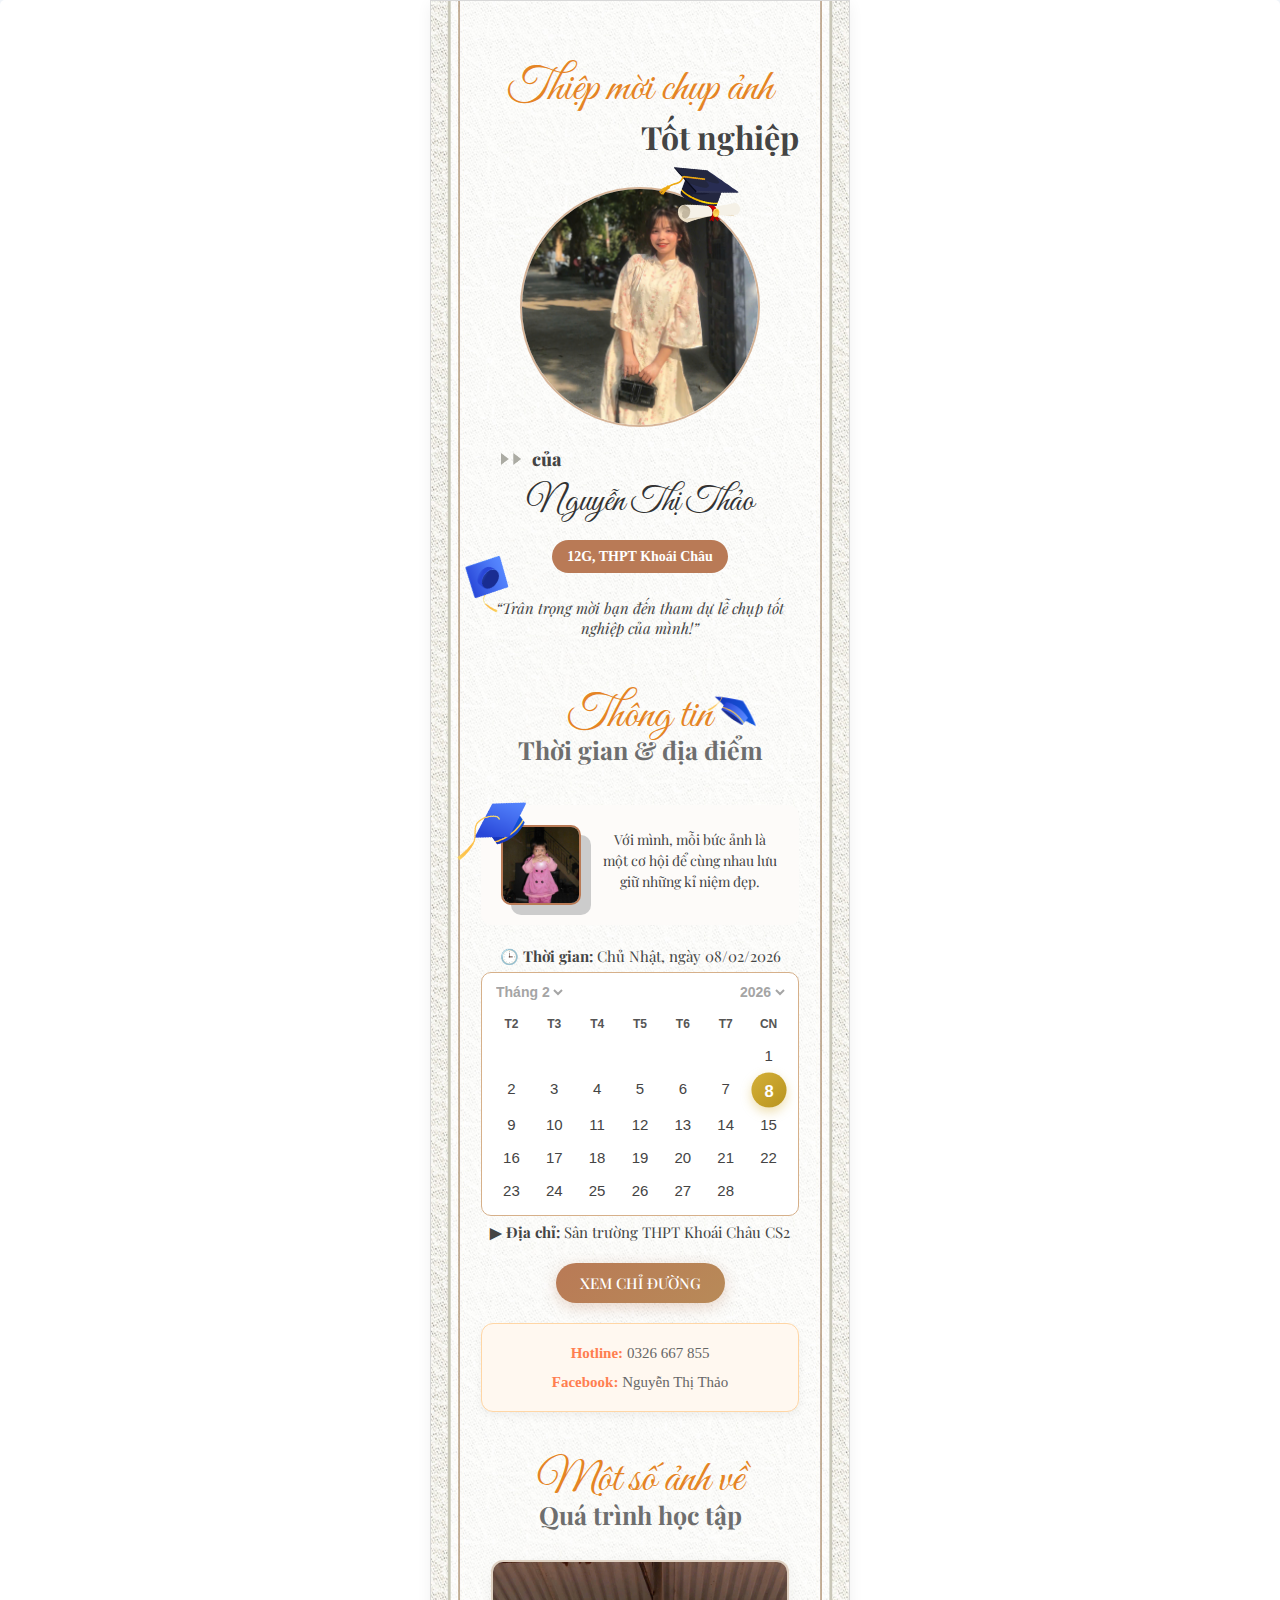
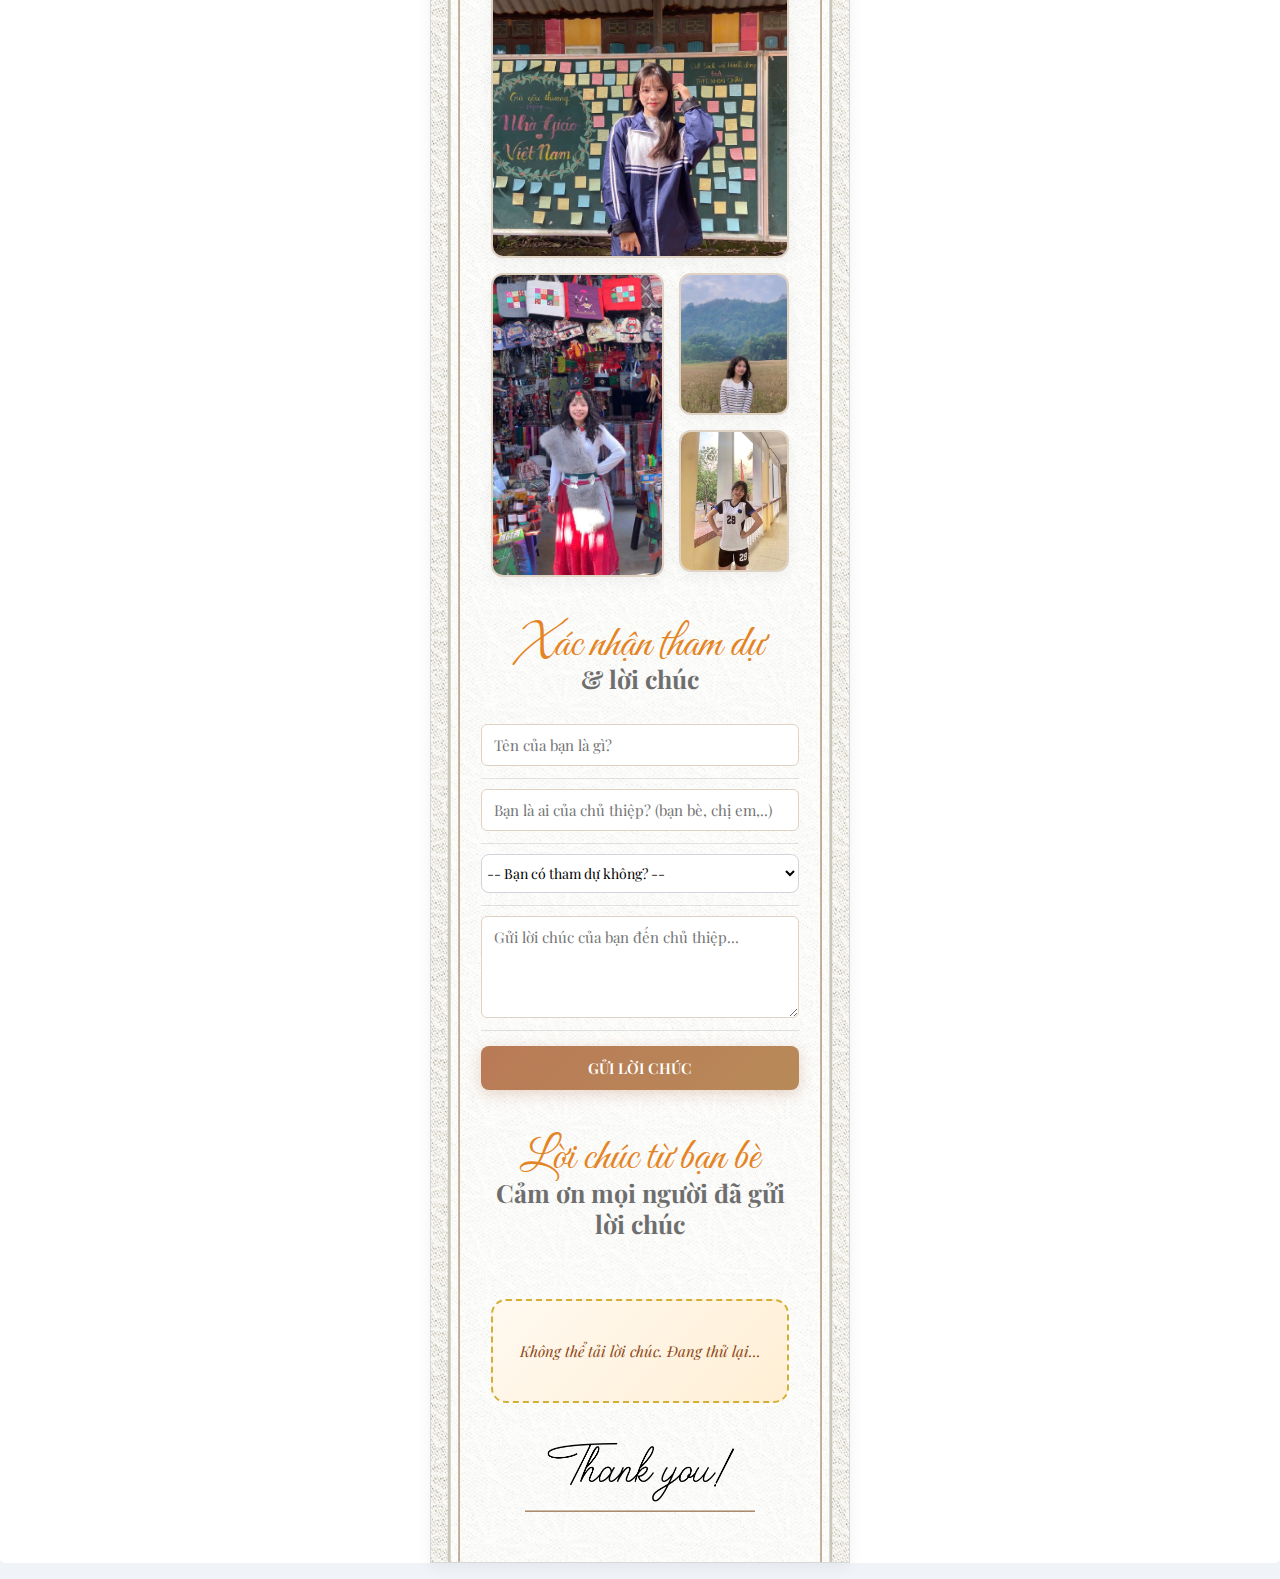
<file: thiep-moi/ngthao/index.html>
<link rel="stylesheet" href="/thiep-moi/public/datum/assets/css/backend.css?v=1.0">
<link rel="stylesheet" href="https://cdnjs.cloudflare.com/ajax/libs/font-awesome/6.0.0/css/all.min.css" integrity="..." crossorigin="anonymous" referrerpolicy="no-referrer" />
<link href="https://fonts.googleapis.com/css2?family=Great+Vibes&family=Playfair+Display:wght@400;500;700&display=swap" rel="stylesheet">
<link rel="stylesheet" href="/thiep-moi/public/css/invite.css?v=1.0">
<style>
.share-row{display:flex;gap:8px;flex-wrap:wrap;align-items:center}
.copy-btn{padding:8px 12px;border:1px solid #e3e3e3;border-radius:8px;background:#fff;cursor:pointer}
.invite-card .invite-name{word-break:break-word}
</style>
<!doctype html>
<html lang="vi">
<head>
  <meta charset="utf-8">
  <title>Nguyễn Thị Thảo – 12G, THPT Khoái Châu | Thiệp mời kỷ yếu</title>
  <meta name="description" content="Trân trọng mời bạn đến tham dự lễ chụp tốt nghiệp của mình!">
  <meta name="viewport" content="width=device-width, initial-scale=1">

  <!-- Open Graph để share đẹp -->
  <meta property="og:type" content="website">
  <meta property="og:title" content="Nguyễn Thị Thảo – 12G, THPT Khoái Châu">
  <meta property="og:description" content="Trân trọng mời bạn đến tham dự lễ chụp tốt nghiệp của mình!">
  <meta property="og:image" content="/uploads/avatars/avt_1.jpg"><!--   <meta property="og:url" content="https://thiep.kyyeutnt.vn/xem-thiep/5632"> -->
</head>

<body>
<style>
#invite-content {
  opacity: 0;
  transition: opacity 1.2s ease;
}

.door-wrap {
  position: fixed;
  top: 0; left: 0;
  width: 100%; height: 100%;
  z-index: 9999;
  display: flex;
  overflow: hidden;
}

.door-door {
  width: 50%;
  height: 100%;
  transition: transform 1.8s ease-in-out;
}

.door-wrap.open .left {
  transform: translateX(-100%);
}

.door-wrap.open .right {
  transform: translateX(100%);
}

.door-wrap.open + #invite-content {
  opacity: 1;
}
/* Wishes Section */
.wishes-container {
  margin-top: 30px;
  max-height: 500px;
  overflow-y: auto;
  padding: 10px;
}

.wish-card {
  background: linear-gradient(135deg, #fff9f0 0%, #ffefd5 100%);
  border: 2px solid #d4af37;
  border-radius: 15px;
  padding: 20px;
  margin-bottom: 15px;
  box-shadow: 0 4px 15px rgba(212, 175, 55, 0.2);
  position: relative;
  transition: transform 0.3s ease;
}

.wish-card:hover {
  transform: translateY(-5px);
  box-shadow: 0 6px 20px rgba(212, 175, 55, 0.3);
}

.wish-card::before {
  content: '❝';
  position: absolute;
  top: 10px;
  left: 15px;
  font-size: 40px;
  color: #d4af37;
  opacity: 0.3;
  font-family: Georgia, serif;
}

.wish-header {
  display: flex;
  justify-content: space-between;
  align-items: center;
  margin-bottom: 12px;
  padding-left: 30px;
}

.wish-name {
  font-family: 'Playfair Display', serif;
  font-size: 18px;
  font-weight: 700;
  color: #8b4513;
  margin: 0;
}

.wish-status {
  padding: 4px 12px;
  border-radius: 20px;
  font-size: 12px;
  font-weight: 600;
}

.wish-status.yes {
  background: #d4edda;
  color: #155724;
}

.wish-status.no {
  background: #f8d7da;
  color: #721c24;
}

.wish-status.maybe {
  background: #fff3cd;
  color: #856404;
}

.wish-relation {
  font-size: 14px;
  color: #666;
  font-style: italic;
  margin-bottom: 10px;
  padding-left: 30px;
}

.wish-message {
  font-size: 15px;
  line-height: 1.6;
  color: #333;
  padding: 15px;
  background: rgba(255, 255, 255, 0.5);
  border-radius: 10px;
  border-left: 3px solid #d4af37;
  white-space: pre-wrap;
  word-wrap: break-word;
}

.wishes-loading {
  text-align: center;
  padding: 30px;
  color: #666;
  font-style: italic;
}

.wishes-empty {
  text-align: center;
  padding: 40px 20px;
  background: linear-gradient(135deg, #fff9f0 0%, #ffefd5 100%);
  border: 2px dashed #d4af37;
  border-radius: 15px;
  color: #8b4513;
  font-style: italic;
}

/* Custom scrollbar */
.wishes-container::-webkit-scrollbar {
  width: 8px;
}

.wishes-container::-webkit-scrollbar-track {
  background: #f1f1f1;
  border-radius: 10px;
}

.wishes-container::-webkit-scrollbar-thumb {
  background: #d4af37;
  border-radius: 10px;
}

.wishes-container::-webkit-scrollbar-thumb:hover {
  background: #b8941f;
}
/* Button transition */
.invite-form button[type="submit"] {
  transition: all 0.3s ease;
}

.invite-form button[type="submit"]:disabled {
  cursor: not-allowed;
  opacity: 0.9;
}
</style>
           
<div class="door-wrap">
    <img src="/thiep-moi/uploads/icon/trai.jpg" class="door-door left" alt="">
    <img src="/thiep-moi/uploads/icon/phai.jpg" class="door-door right" alt="">
</div>

<div id="invite-content" class="invite-content">
    <div class="row">
      <div class="col-lg-12"style="padding: 0px;">
          
        <div class="card mb-3 hover-shadow-sm" style="border: none;">
            
          <div class="card-body text-center invite-card">
            
            <h3 class="invite-title">Thiệp mời chụp ảnh</h3>
            <h2 class="invite-subtitle">Tốt nghiệp</h2>

            <br/>
            <div class="invite-avatar">
              <img src="/thiep-moi/ngthao/uploads/avatars/avt_1.jpg" alt="avatar" class="avatar" loading="lazy">
              <img src="/thiep-moi/uploads/icon/icon-mu-tot-nghiep.png" alt="" class="icon-grad-hat" loading="lazy">
            </div>

            <div class="invite-of">
              <img class="arrow" src="/thiep-moi/uploads/icon/mui-ten.png" alt="" loading="lazy">
              <span class="label">của</span>
            </div>

            <h3 class="invite-name">Nguyễn Thị Thảo</h3>
            <p class="invite-badge">12G, THPT Khoái Châu</p>

            <div class="invite-section invite-quote">
              <img src="/thiep-moi/uploads/icon/mu.png" alt="" class="pin-left" loading="lazy">
              <div class="center">“Trân trọng mời bạn đến tham dự lễ chụp tốt nghiệp của mình!”</div>
            </div>

            <br/><br/>
            <h3 class="section-script invite-title">Thông tin</h3>
            <h2 class="section-sub">
              Thời gian & địa điểm
              <img src="/thiep-moi/uploads/icon/mu4.png" alt="" class="mu4" loading="lazy">
            </h2>
            <div class="invite-info">
              <div class="invite-image">
                <div class="img-frame"><img src="/thiep-moi/ngthao/uploads/avatars/avt_2.jpg" alt="image" loading="lazy"></div>
                <img class="cap" src="/thiep-moi/uploads/icon/mu3.png" alt="" loading="lazy">
              </div>
            
              <div class="about-text">
                <p>Với mình, mỗi bức ảnh là một cơ hội để cùng nhau lưu giữ những kỉ niệm đẹp.</p>
              </div>
            </div>
            <div class="mt-2">
              <p><b>🕒 Thời gian:</b> Chủ Nhật, ngày 08/02/2026</p>

              <div class="calendar-box">
                <div class="calendar-header">
                  <select disabled><option>Tháng 2</option></select>
                  <select disabled><option>2026</option></select>
                </div>
                <div class="calendar-grid">
                  <div class="weekday">T2</div><div class="weekday">T3</div><div class="weekday">T4</div>
                  <div class="weekday">T5</div><div class="weekday">T6</div><div class="weekday">T7</div><div class="weekday">CN</div>
                  <div></div><div></div><div></div><div></div><div></div><div></div><div class=''>1</div><div class=''>2</div><div class=''>3</div><div class=''>4</div><div class=''>5</div><div class=''>6</div><div class=''>7</div><div class='active-day'>8</div><div class=''>9</div><div class=''>10</div><div class=''>11</div><div class=''>12</div><div class=''>13</div><div class=''>14</div><div class=''>15</div><div class=''>16</div><div class=''>17</div><div class=''>18</div><div class=''>19</div><div class=''>20</div><div class=''>21</div><div class=''>22</div><div class=''>23</div><div class=''>24</div><div class=''>25</div><div class=''>26</div><div class=''>27</div><div class=''>28</div>                </div>
              </div>

              <p><b>▶ Địa chỉ:</b> Sân trường THPT Khoái Châu CS2</p>
              <a href="https://maps.app.goo.gl/ApMqyfxZySm9fbjZ7" target="_blank" class="invite-button" rel="noopener">XEM CHỈ ĐƯỜNG</a>
            </div>

             <div class="mt-2">
              <div class="contact-info mt-3">
                <p><b>Hotline:</b>
                  <a href="tel:0326 667 855">0326 667 855</a></p>
                            
                <p><b>Facebook:</b>
                  <a href="https://www.facebook.com/ngth.thao11" target="_blank" rel="noopener">Nguyễn Thị Thảo</a>
                </p>
              </div>
            </div>
            
            <h3 class="section-script mt-40 invite-title">Một số ảnh về</h3>
            <h2 class="section-sub">Quá trình học tập</h2>

                          <div class="gallery">
                <div class="gallery-main">
                  <img src="/thiep-moi/ngthao/uploads/avatars/anh_1.jpg" alt="" loading="lazy">
                </div>
                <div class="gallery-row">
                  <div class="gallery-side-large">
                    <img src="/thiep-moi/ngthao/uploads/avatars/anh_2.jpg" alt="" loading="lazy">
                  </div>
                  <div class="gallery-col">
                    <div class="gallery-thumb">
                      <img src="/thiep-moi/ngthao/uploads/avatars/anh_3.jpg" alt="" loading="lazy">
                    </div>
                    <div class="gallery-thumb">
                      <img src="/thiep-moi/ngthao/uploads/avatars/anh_4.jpg" alt="" loading="lazy">
                    </div>
                  </div>
                </div>
              </div>
                        
              <h3 class="section-script mt-40 invite-title">Xác nhận tham dự</h3>
              <h2 class="section-sub">&amp; lời chúc</h2>

              <form id="rsvp-form" class="invite-form" accept-charset="UTF-8">
                <input type="hidden" name="csrf" value="">
                <input type="hidden" name="invite_id" value="5632">
                <input type="text" name="name" placeholder="Tên của bạn là gì?" required><hr>
                <input type="text" name="relation" placeholder="Bạn là ai của chủ thiệp? (bạn bè, chị em,..)"><hr>
                
                <select name="join" id="join" required aria-label="Bạn có tham dự không?">
                  <option value="">-- Bạn có tham dự không? --</option>
                  <option value="yes"> Có, mình sẽ đến</option>
                  <option value="no"> Không thể tham dự</option>
                  <option value="maybe"> Có thể</option>
                </select><hr>
                
                <textarea name="message" rows="4" placeholder="Gửi lời chúc của bạn đến chủ thiệp..." required></textarea><hr>
                
                <button type="submit">GỬI LỜI CHÚC</button>
                <div id="rsvp-alert" class="mt-2" style="display:none"></div>
              </form>

              <!-- Hiển thị lời chúc -->
              <div class="mt-40">
                <h3 class="section-script invite-title">Lời chúc từ bạn bè</h3>
                <h2 class="section-sub">Cảm ơn mọi người đã gửi lời chúc</h2>
                <div id="wishes-container" class="wishes-container">
                  <div class="wishes-loading">Đang tải lời chúc...</div>
                </div>
              </div>
            
            <div class="center mt-30">
              <img src="/thiep-moi/uploads/icon/thank-you.png" alt="" width="230" loading="lazy">
            </div>

          </div>
        </div>
      </div>
    </div>
  </div>
</div>
</body>
<script>
window.addEventListener("load", function() {
    const doors = document.querySelector(".door-wrap");
    setTimeout(() => {
        doors.classList.add("open");
        setTimeout(() => {
            doors.style.display = "none";
        }, 2800);
    }, 500);
});

const SCRIPT_URL = 'https://script.google.com/macros/s/AKfycbw88Lds_7cvL8zVUCKOJvtumw3ZgfPgUoXNzeZmWw4yAY24kkTmljAJFbmF2q2Kss171w/exec';
let wishesCache = []; // Cache để tăng tốc

// Đợi DOM load xong
window.addEventListener('DOMContentLoaded', function() {
  console.log('DOM loaded, initializing...');
  loadWishes();
  
  // Xử lý submit form
  const form = document.getElementById('rsvp-form');
  if (form) {
    form.addEventListener('submit', handleSubmit);
  }
  
  // Auto-refresh mỗi 30 giây
  setInterval(() => {
    loadWishes(true); // true = silent reload
  }, 30000);
});

async function handleSubmit(e) {
  e.preventDefault();
  
  const formData = {
    name: this.name.value,
    relation: this.relation.value || 'Bạn bè',
    join: this.join.value,
    message: this.message.value
  };
  
  const submitBtn = this.querySelector('button[type="submit"]');
  const originalText = submitBtn.textContent;
  const originalBg = submitBtn.style.background;
  const originalColor = submitBtn.style.color;
  
  submitBtn.disabled = true;
  submitBtn.textContent = 'Đang gửi...';
  submitBtn.style.background = '#ffc107';
  submitBtn.style.color = '#000';
  
  try {
    const response = await fetch(SCRIPT_URL, {
      method: 'POST',
      redirect: 'follow',
      headers: {
        'Content-Type': 'text/plain;charset=utf-8',
      },
      body: JSON.stringify(formData)
    });
    
    const result = await response.json();
    
    if (result.status === 'success') {
      // Thêm lời chúc mới vào đầu danh sách ngay lập tức
      if (result.newWish) {
        wishesCache.unshift(result.newWish);
        displayWishes();
      }
      
      // Hiệu ứng thành công trên nút
      submitBtn.style.background = '#28a745';
      submitBtn.style.color = '#fff';
      submitBtn.innerHTML = '✓ Gửi thành công!';
      
      this.reset();
      
      // Reset nút sau 3 giây
      setTimeout(() => {
        submitBtn.disabled = false;
        submitBtn.textContent = originalText;
        submitBtn.style.background = originalBg;
        submitBtn.style.color = originalColor;
      }, 3000);
      
      // Reload toàn bộ sau 2s để đảm bảo đồng bộ
      setTimeout(() => {
        loadWishes(true);
      }, 2000);
    } else {
      throw new Error('Submit failed');
    }
    
  } catch (error) {
    console.error('Submit error:', error);
    
    // Fallback: Thêm optimistic update
    wishesCache.unshift({
      name: formData.name,
      relation: formData.relation,
      join: formData.join,
      message: formData.message,
      timestamp: new Date()
    });
    displayWishes();
    
    // Hiệu ứng thành công (optimistic)
    submitBtn.style.background = '#28a745';
    submitBtn.style.color = '#fff';
    submitBtn.innerHTML = '✓ Gửi thành công!';
    
    this.reset();
    
    // Reset nút sau 3 giây
    setTimeout(() => {
      submitBtn.disabled = false;
      submitBtn.textContent = originalText;
      submitBtn.style.background = originalBg;
      submitBtn.style.color = originalColor;
    }, 3000);
    
    // Reload sau 3s
    setTimeout(() => {
      loadWishes(true);
    }, 3000);
  }
}

function showAlert(type, message) {
  // Giữ lại function này cho trường hợp cần dùng
  const alert = document.getElementById('rsvp-alert');
  if (!alert) return;
  
  alert.style.padding = '12px 20px';
  alert.style.borderRadius = '8px';
  alert.style.marginTop = '15px';
  alert.style.fontWeight = '500';
  
  if (type === 'success') {
    alert.style.background = '#d4edda';
    alert.style.color = '#155724';
    alert.style.border = '1px solid #c3e6cb';
  } else {
    alert.style.background = '#f8d7da';
    alert.style.color = '#721c24';
    alert.style.border = '1px solid #f5c6cb';
  }
  
  alert.textContent = message;
  alert.style.display = 'block';
  
  setTimeout(() => {
    alert.style.display = 'none';
  }, 5000);
}

async function loadWishes(silent = false) {
  const container = document.getElementById('wishes-container');
  
  if (!container) {
    console.error('Container not found');
    return;
  }
  
  if (!silent) {
    container.innerHTML = '<div class="wishes-loading">Đang tải lời chúc...</div>';
  }
  
  try {
    const controller = new AbortController();
    const timeoutId = setTimeout(() => controller.abort(), 10000); // 10s timeout
    
    const response = await fetch(SCRIPT_URL + '?_=' + Date.now(), {
      signal: controller.signal
    });
    clearTimeout(timeoutId);
    
    const result = await response.json();
    
    if (result.status === 'success') {
      wishesCache = result.data || [];
      displayWishes();
    } else {
      if (!silent) {
        container.innerHTML = '<div class="wishes-empty">Lỗi: ' + (result.message || 'Unknown error') + '</div>';
      }
    }
  } catch (error) {
    console.error('Load error:', error);
    if (!silent) {
      if (wishesCache.length > 0) {
        // Hiển thị cache nếu có
        displayWishes();
      } else {
        container.innerHTML = '<div class="wishes-empty">Không thể tải lời chúc. Đang thử lại...</div>';
        // Retry sau 3s
        setTimeout(() => loadWishes(), 3000);
      }
    }
  }
}

function displayWishes() {
  const container = document.getElementById('wishes-container');
  if (!container) return;
  
  if (wishesCache.length > 0) {
    container.innerHTML = wishesCache.map(wish => createWishCard(wish)).join('');
  } else {
    container.innerHTML = '<div class="wishes-empty">Chưa có lời chúc nào. Hãy là người đầu tiên gửi lời chúc nhé! 💝</div>';
  }
}

function createWishCard(wish) {
  const statusText = {
    'yes': 'Sẽ tham dự',
    'no': 'Không thể đến',
    'maybe': 'Có thể'
  };
  
  return `
    <div class="wish-card">
      <div class="wish-header">
        <h4 class="wish-name">${escapeHtml(wish.name)}</h4>
        <span class="wish-status ${wish.join}">${statusText[wish.join] || wish.join}</span>
      </div>
      ${wish.relation ? `<div class="wish-relation">${escapeHtml(wish.relation)}</div>` : ''}
      <div class="wish-message">${escapeHtml(wish.message)}</div>
    </div>
  `;
}

function escapeHtml(text) {
  if (!text) return '';
  const map = {
    '&': '&amp;',
    '<': '&lt;',
    '>': '&gt;',
    '"': '&quot;',
    "'": '&#039;'
  };
  return String(text).replace(/[&<>"']/g, m => map[m]);
}
</script>

</html>
</file>
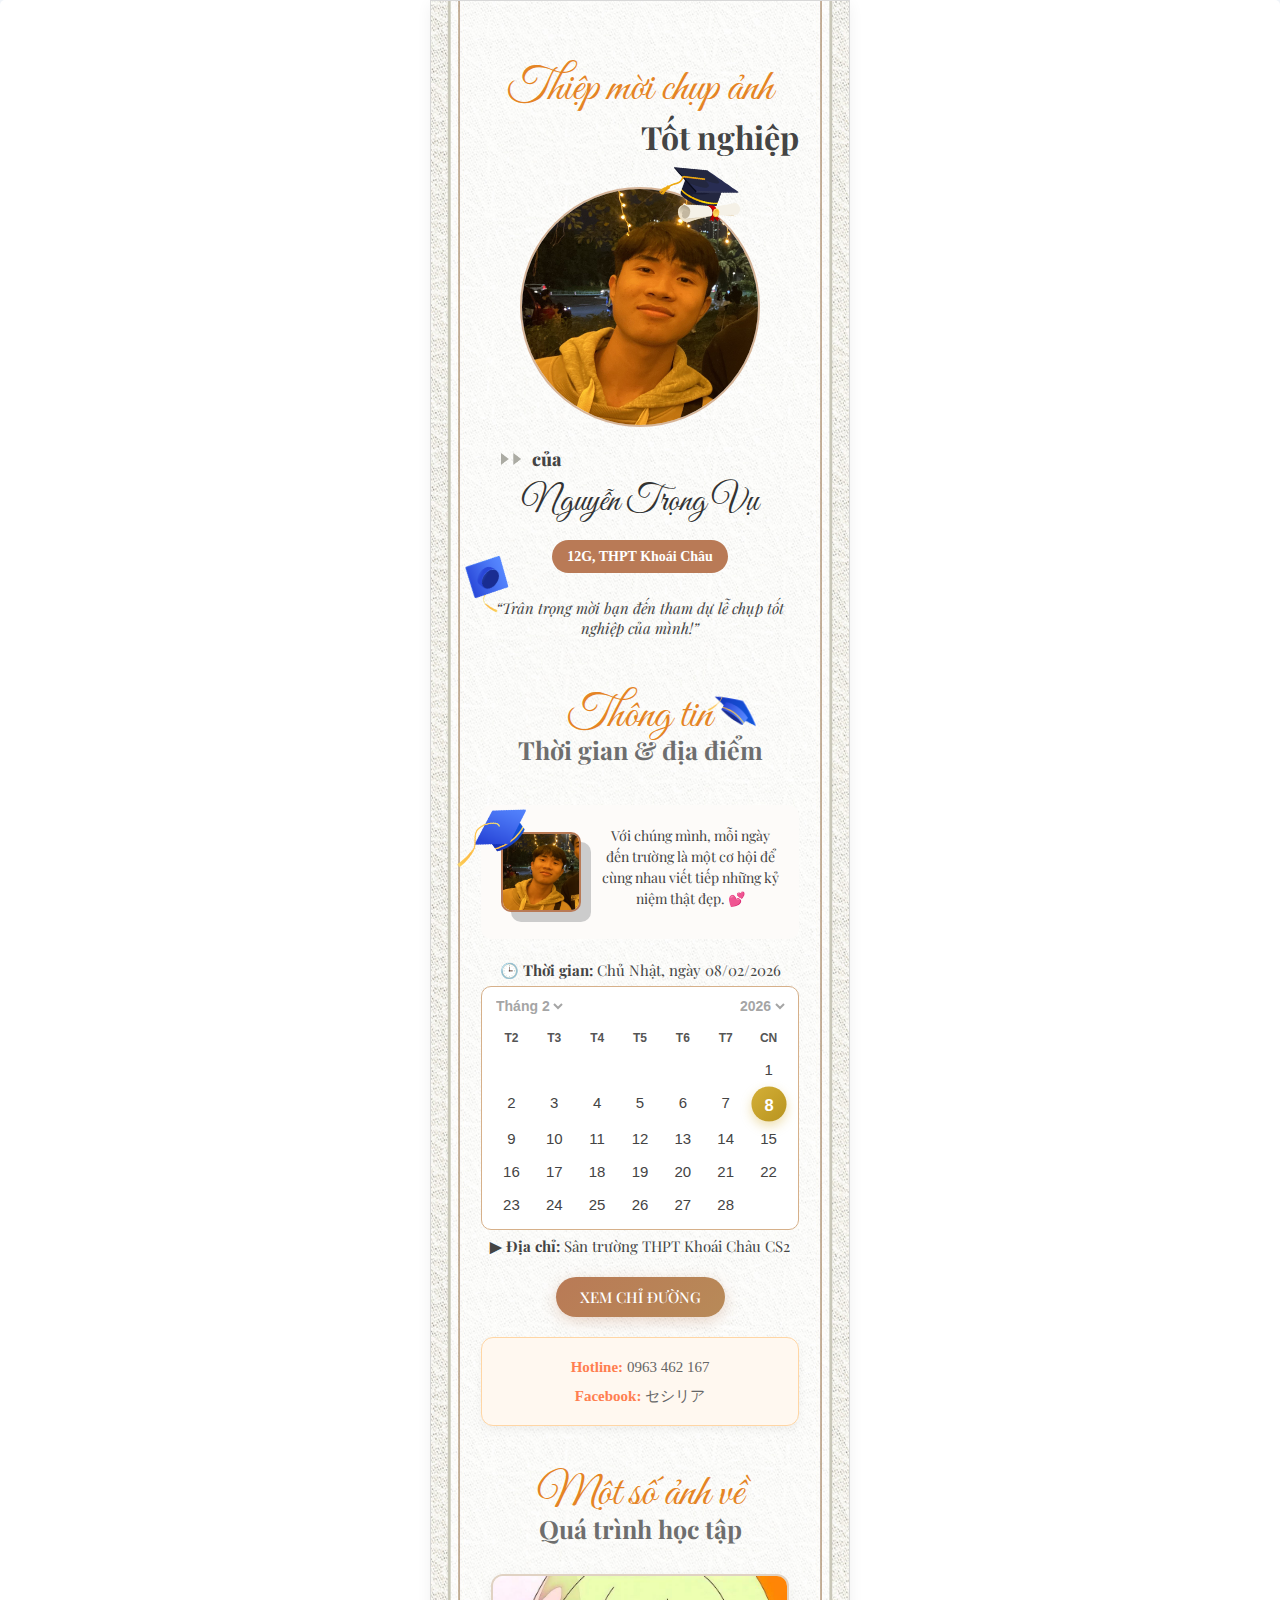
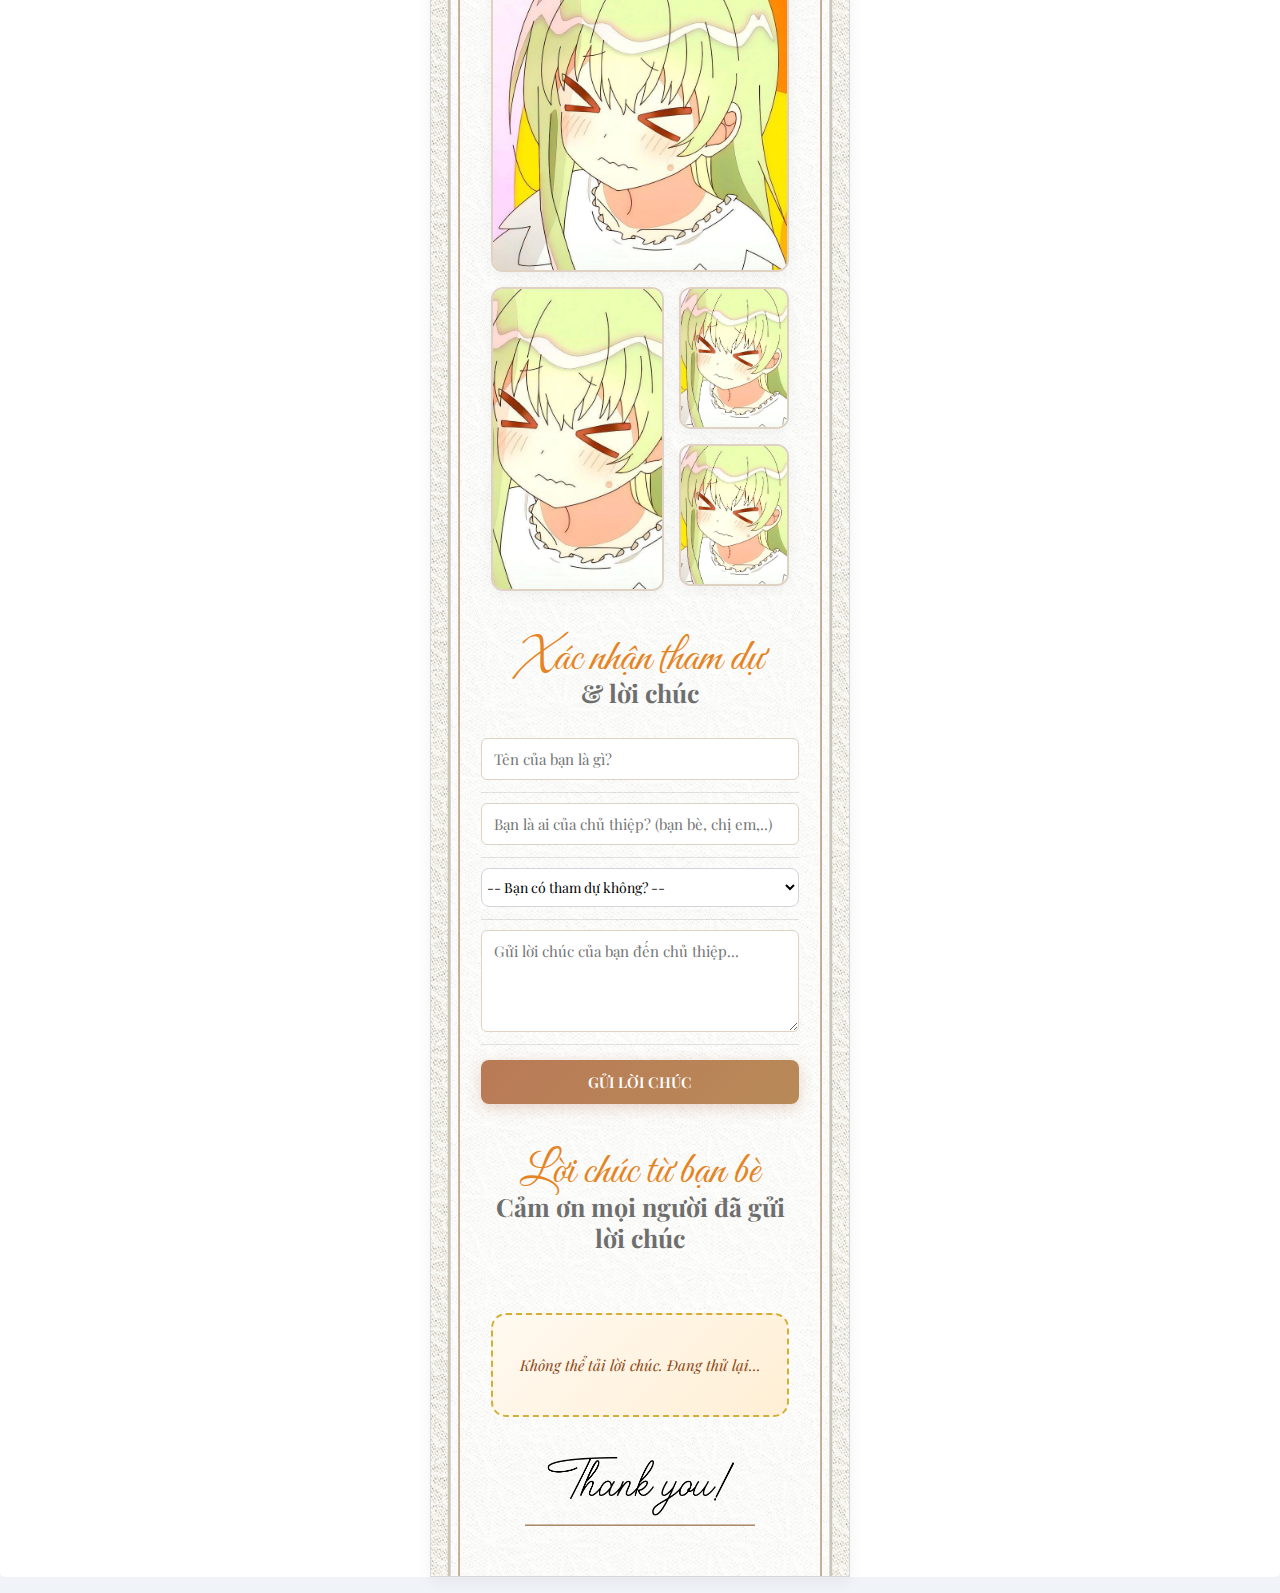
<file: thiep-moi/demo.html>
<link rel="stylesheet" href="/thiep-moi/public/datum/assets/css/backend.css?v=1.0.0">
<link rel="stylesheet" href="https://cdnjs.cloudflare.com/ajax/libs/font-awesome/6.0.0/css/all.min.css" integrity="..." crossorigin="anonymous" referrerpolicy="no-referrer" />
<link href="https://fonts.googleapis.com/css2?family=Great+Vibes&family=Playfair+Display:wght@400;500;700&display=swap" rel="stylesheet">
<link rel="stylesheet" href="/thiep-moi/public/css/invite.css?v=1.0">
<style>
.share-row{display:flex;gap:8px;flex-wrap:wrap;align-items:center}
.copy-btn{padding:8px 12px;border:1px solid #e3e3e3;border-radius:8px;background:#fff;cursor:pointer}
.invite-card .invite-name{word-break:break-word}
</style>
<!doctype html>
<html lang="vi">
<head>
  <meta charset="utf-8">
  <title>Nguyễn Trọng Vụ – 12G, THPT Khoái Châu | Thiệp mời kỷ yếu</title>
  <meta name="description" content="Trân trọng mời bạn đến tham dự lễ chụp tốt nghiệp của mình!">
  <meta name="viewport" content="width=device-width, initial-scale=1">

  <!-- Open Graph để share đẹp -->
  <meta property="og:type" content="website">
  <meta property="og:title" content="Nguyễn Trọng Vụ – 12G, THPT Khoái Châu">
  <meta property="og:description" content="Trân trọng mời bạn đến tham dự lễ chụp tốt nghiệp của mình!">
  <meta property="og:image" content="/thiep-moi/uploads/avatars/avt.jpg"><!--   <meta property="og:url" content="https://thiep.kyyeutnt.vn/xem-thiep/5632"> -->
</head>

<body>
<style>
#invite-content {
  opacity: 0;
  transition: opacity 1.2s ease;
}

.door-wrap {
  position: fixed;
  top: 0; left: 0;
  width: 100%; height: 100%;
  z-index: 9999;
  display: flex;
  overflow: hidden;
}

.door-door {
  width: 50%;
  height: 100%;
  transition: transform 1.8s ease-in-out;
}

.door-wrap.open .left {
  transform: translateX(-100%);
}

.door-wrap.open .right {
  transform: translateX(100%);
}

.door-wrap.open + #invite-content {
  opacity: 1;
}
/* Wishes Section */
.wishes-container {
  margin-top: 30px;
  max-height: 500px;
  overflow-y: auto;
  padding: 10px;
}

.wish-card {
  background: linear-gradient(135deg, #fff9f0 0%, #ffefd5 100%);
  border: 2px solid #d4af37;
  border-radius: 15px;
  padding: 20px;
  margin-bottom: 15px;
  box-shadow: 0 4px 15px rgba(212, 175, 55, 0.2);
  position: relative;
  transition: transform 0.3s ease;
}

.wish-card:hover {
  transform: translateY(-5px);
  box-shadow: 0 6px 20px rgba(212, 175, 55, 0.3);
}

.wish-card::before {
  content: '❝';
  position: absolute;
  top: 10px;
  left: 15px;
  font-size: 40px;
  color: #d4af37;
  opacity: 0.3;
  font-family: Georgia, serif;
}

.wish-header {
  display: flex;
  justify-content: space-between;
  align-items: center;
  margin-bottom: 12px;
  padding-left: 30px;
}

.wish-name {
  font-family: 'Playfair Display', serif;
  font-size: 18px;
  font-weight: 700;
  color: #8b4513;
  margin: 0;
}

.wish-status {
  padding: 4px 12px;
  border-radius: 20px;
  font-size: 12px;
  font-weight: 600;
}

.wish-status.yes {
  background: #d4edda;
  color: #155724;
}

.wish-status.no {
  background: #f8d7da;
  color: #721c24;
}

.wish-status.maybe {
  background: #fff3cd;
  color: #856404;
}

.wish-relation {
  font-size: 14px;
  color: #666;
  font-style: italic;
  margin-bottom: 10px;
  padding-left: 30px;
}

.wish-message {
  font-size: 15px;
  line-height: 1.6;
  color: #333;
  padding: 15px;
  background: rgba(255, 255, 255, 0.5);
  border-radius: 10px;
  border-left: 3px solid #d4af37;
  white-space: pre-wrap;
  word-wrap: break-word;
}

.wishes-loading {
  text-align: center;
  padding: 30px;
  color: #666;
  font-style: italic;
}

.wishes-empty {
  text-align: center;
  padding: 40px 20px;
  background: linear-gradient(135deg, #fff9f0 0%, #ffefd5 100%);
  border: 2px dashed #d4af37;
  border-radius: 15px;
  color: #8b4513;
  font-style: italic;
}

/* Custom scrollbar */
.wishes-container::-webkit-scrollbar {
  width: 8px;
}

.wishes-container::-webkit-scrollbar-track {
  background: #f1f1f1;
  border-radius: 10px;
}

.wishes-container::-webkit-scrollbar-thumb {
  background: #d4af37;
  border-radius: 10px;
}

.wishes-container::-webkit-scrollbar-thumb:hover {
  background: #b8941f;
}
/* Button transition */
.invite-form button[type="submit"] {
  transition: all 0.3s ease;
}

.invite-form button[type="submit"]:disabled {
  cursor: not-allowed;
  opacity: 0.9;
}
</style>
           
<div class="door-wrap">
    <img src="/thiep-moi/uploads/icon/trai.jpg" class="door-door left" alt="">
    <img src="/thiep-moi/uploads/icon/phai.jpg" class="door-door right" alt="">
</div>

<div id="invite-content" class="invite-content">
    <div class="row">
      <div class="col-lg-12"style="padding: 0px;">
          
        <div class="card mb-3 hover-shadow-sm" style="border: none;">
            
          <div class="card-body text-center invite-card">
            
            <h3 class="invite-title">Thiệp mời chụp ảnh</h3>
            <h2 class="invite-subtitle">Tốt nghiệp</h2>

            <br/>
            <div class="invite-avatar">
              <img src="/thiep-moi/uploads/avatars/avt.jpg" alt="avatar" class="avatar" loading="lazy">
              <img src="/thiep-moi/uploads/icon/icon-mu-tot-nghiep.png" alt="" class="icon-grad-hat" loading="lazy">
            </div>

            <div class="invite-of">
              <img class="arrow" src="/thiep-moi/uploads/icon/mui-ten.png" alt="" loading="lazy">
              <span class="label">của</span>
            </div>

            <h3 class="invite-name">Nguyễn Trọng Vụ</h3>
            <p class="invite-badge">12G, THPT Khoái Châu</p>

            <div class="invite-section invite-quote">
              <img src="/thiep-moi/uploads/icon/mu.png" alt="" class="pin-left" loading="lazy">
              <div class="center">“Trân trọng mời bạn đến tham dự lễ chụp tốt nghiệp của mình!”</div>
            </div>

            <br/><br/>
            <h3 class="section-script invite-title">Thông tin</h3>
            <h2 class="section-sub">
              Thời gian & địa điểm              <img src="/thiep-moi/uploads/icon/mu4.png" alt="" class="mu4" loading="lazy">
            </h2>
            <div class="invite-info">
              <div class="invite-image">
                <div class="img-frame"><img src="/thiep-moi/uploads/avatars/avt.jpg" alt="image" loading="lazy"></div>
                <img class="cap" src="/thiep-moi/uploads/icon/mu3.png" alt="" loading="lazy">
              </div>
            
              <div class="about-text">
                <p>Với chúng mình, mỗi ngày đến trường là một cơ hội để cùng nhau viết tiếp những kỷ niệm thật đẹp. 💕</p>
              </div>
            </div>
            <div class="mt-2">
              <p><b>🕒 Thời gian:</b> Chủ Nhật, ngày 08/02/2026</p>

              <div class="calendar-box">
                <div class="calendar-header">
                  <select disabled><option>Tháng 2</option></select>
                  <select disabled><option>2026</option></select>
                </div>
                <div class="calendar-grid">
                  <div class="weekday">T2</div><div class="weekday">T3</div><div class="weekday">T4</div>
                  <div class="weekday">T5</div><div class="weekday">T6</div><div class="weekday">T7</div><div class="weekday">CN</div>
                  <div></div><div></div><div></div><div></div><div></div><div></div><div class=''>1</div><div class=''>2</div><div class=''>3</div><div class=''>4</div><div class=''>5</div><div class=''>6</div><div class=''>7</div><div class='active-day'>8</div><div class=''>9</div><div class=''>10</div><div class=''>11</div><div class=''>12</div><div class=''>13</div><div class=''>14</div><div class=''>15</div><div class=''>16</div><div class=''>17</div><div class=''>18</div><div class=''>19</div><div class=''>20</div><div class=''>21</div><div class=''>22</div><div class=''>23</div><div class=''>24</div><div class=''>25</div><div class=''>26</div><div class=''>27</div><div class=''>28</div>                </div>
              </div>

              <p><b>▶ Địa chỉ:</b> Sân trường THPT Khoái Châu CS2</p>
              <a href="https://maps.app.goo.gl/ApMqyfxZySm9fbjZ7" target="_blank" class="invite-button" rel="noopener">XEM CHỈ ĐƯỜNG</a>
            </div>

             <div class="mt-2">
              <div class="contact-info mt-3">
                                  <p><b>Hotline:</b> <a href="tel:0963 462 167">0963 462 167</a></p>
                            
                                  <p><b>Facebook:</b>
                                          <a href="https://www.facebook.com/htch.9999/" target="_blank" rel="noopener">セシリア</a>
                                      </p>
                              </div>
            </div>
            
            <h3 class="section-script mt-40 invite-title">Một số ảnh về</h3>
            <h2 class="section-sub">Quá trình học tập</h2>

                          <div class="gallery">
                <div class="gallery-main">
                  <img src="/thiep-moi/uploads/avatars/anh_1.jpg" alt="" loading="lazy">
                </div>
                <div class="gallery-row">
                  <div class="gallery-side-large">
                    <img src="/thiep-moi/uploads/avatars/anh_2.jpg" alt="" loading="lazy">
                  </div>
                  <div class="gallery-col">
                    <div class="gallery-thumb">
                      <img src="/thiep-moi/uploads/avatars/anh_3.jpg" alt="" loading="lazy">
                    </div>
                    <div class="gallery-thumb">
                      <img src="/thiep-moi/uploads/avatars/anh_4.jpg" alt="" loading="lazy">
                    </div>
                  </div>
                </div>
              </div>
                        
              <h3 class="section-script mt-40 invite-title">Xác nhận tham dự</h3>
              <h2 class="section-sub">&amp; lời chúc</h2>

              <form id="rsvp-form" class="invite-form" accept-charset="UTF-8">
                <input type="hidden" name="csrf" value="">
                <input type="hidden" name="invite_id" value="5632">
                <input type="text" name="name" placeholder="Tên của bạn là gì?" required><hr>
                <input type="text" name="relation" placeholder="Bạn là ai của chủ thiệp? (bạn bè, chị em,..)"><hr>
                
                <select name="join" id="join" required aria-label="Bạn có tham dự không?">
                  <option value="">-- Bạn có tham dự không? --</option>
                  <option value="yes"> Có, mình sẽ đến</option>
                  <option value="no"> Không thể tham dự</option>
                  <option value="maybe"> Có thể</option>
                </select><hr>
                
                <textarea name="message" rows="4" placeholder="Gửi lời chúc của bạn đến chủ thiệp..." required></textarea><hr>
                
                <button type="submit">GỬI LỜI CHÚC</button>
                <div id="rsvp-alert" class="mt-2" style="display:none"></div>
              </form>

              <!-- Hiển thị lời chúc -->
              <div class="mt-40">
                <h3 class="section-script invite-title">Lời chúc từ bạn bè</h3>
                <h2 class="section-sub">Cảm ơn mọi người đã gửi lời chúc</h2>
                <div id="wishes-container" class="wishes-container">
                  <div class="wishes-loading">Đang tải lời chúc...</div>
                </div>
              </div>
            
            <div class="center mt-30">
              <img src="/thiep-moi/uploads/icon/thank-you.png" alt="" width="230" loading="lazy">
            </div>

          </div>
        </div>
      </div>
    </div>
  </div>
</div>
</body>
<script>
window.addEventListener("load", function() {
    const doors = document.querySelector(".door-wrap");
    setTimeout(() => {
        doors.classList.add("open");
        setTimeout(() => {
            doors.style.display = "none";
        }, 2800);
    }, 500);
});

const SCRIPT_URL = 'https://script.google.com/macros/s/AKfycbzc7vLGfCNkKppJyp7-UrvwMVVMUHx-E6bMgg5340hldNVfSJx65IxMj2AwNMxch-YwkA/exec';
let wishesCache = []; // Cache để tăng tốc

// Đợi DOM load xong
window.addEventListener('DOMContentLoaded', function() {
  console.log('DOM loaded, initializing...');
  loadWishes();
  
  // Xử lý submit form
  const form = document.getElementById('rsvp-form');
  if (form) {
    form.addEventListener('submit', handleSubmit);
  }
  
  // Auto-refresh mỗi 30 giây
  setInterval(() => {
    loadWishes(true); // true = silent reload
  }, 30000);
});

async function handleSubmit(e) {
  e.preventDefault();
  
  const formData = {
    name: this.name.value,
    relation: this.relation.value || 'Bạn bè',
    join: this.join.value,
    message: this.message.value
  };
  
  const submitBtn = this.querySelector('button[type="submit"]');
  const originalText = submitBtn.textContent;
  const originalBg = submitBtn.style.background;
  const originalColor = submitBtn.style.color;
  
  submitBtn.disabled = true;
  submitBtn.textContent = 'Đang gửi...';
  submitBtn.style.background = '#ffc107';
  submitBtn.style.color = '#000';
  
  try {
    const response = await fetch(SCRIPT_URL, {
      method: 'POST',
      redirect: 'follow',
      headers: {
        'Content-Type': 'text/plain;charset=utf-8',
      },
      body: JSON.stringify(formData)
    });
    
    const result = await response.json();
    
    if (result.status === 'success') {
      // Thêm lời chúc mới vào đầu danh sách ngay lập tức
      if (result.newWish) {
        wishesCache.unshift(result.newWish);
        displayWishes();
      }
      
      // Hiệu ứng thành công trên nút
      submitBtn.style.background = '#28a745';
      submitBtn.style.color = '#fff';
      submitBtn.innerHTML = '✓ Gửi thành công!';
      
      this.reset();
      
      // Reset nút sau 3 giây
      setTimeout(() => {
        submitBtn.disabled = false;
        submitBtn.textContent = originalText;
        submitBtn.style.background = originalBg;
        submitBtn.style.color = originalColor;
      }, 3000);
      
      // Reload toàn bộ sau 2s để đảm bảo đồng bộ
      setTimeout(() => {
        loadWishes(true);
      }, 2000);
    } else {
      throw new Error('Submit failed');
    }
    
  } catch (error) {
    console.error('Submit error:', error);
    
    // Fallback: Thêm optimistic update
    wishesCache.unshift({
      name: formData.name,
      relation: formData.relation,
      join: formData.join,
      message: formData.message,
      timestamp: new Date()
    });
    displayWishes();
    
    // Hiệu ứng thành công (optimistic)
    submitBtn.style.background = '#28a745';
    submitBtn.style.color = '#fff';
    submitBtn.innerHTML = '✓ Gửi thành công!';
    
    this.reset();
    
    // Reset nút sau 3 giây
    setTimeout(() => {
      submitBtn.disabled = false;
      submitBtn.textContent = originalText;
      submitBtn.style.background = originalBg;
      submitBtn.style.color = originalColor;
    }, 3000);
    
    // Reload sau 3s
    setTimeout(() => {
      loadWishes(true);
    }, 3000);
  }
}

function showAlert(type, message) {
  // Giữ lại function này cho trường hợp cần dùng
  const alert = document.getElementById('rsvp-alert');
  if (!alert) return;
  
  alert.style.padding = '12px 20px';
  alert.style.borderRadius = '8px';
  alert.style.marginTop = '15px';
  alert.style.fontWeight = '500';
  
  if (type === 'success') {
    alert.style.background = '#d4edda';
    alert.style.color = '#155724';
    alert.style.border = '1px solid #c3e6cb';
  } else {
    alert.style.background = '#f8d7da';
    alert.style.color = '#721c24';
    alert.style.border = '1px solid #f5c6cb';
  }
  
  alert.textContent = message;
  alert.style.display = 'block';
  
  setTimeout(() => {
    alert.style.display = 'none';
  }, 5000);
}

async function loadWishes(silent = false) {
  const container = document.getElementById('wishes-container');
  
  if (!container) {
    console.error('Container not found');
    return;
  }
  
  if (!silent) {
    container.innerHTML = '<div class="wishes-loading">Đang tải lời chúc...</div>';
  }
  
  try {
    const controller = new AbortController();
    const timeoutId = setTimeout(() => controller.abort(), 10000); // 10s timeout
    
    const response = await fetch(SCRIPT_URL + '?_=' + Date.now(), {
      signal: controller.signal
    });
    clearTimeout(timeoutId);
    
    const result = await response.json();
    
    if (result.status === 'success') {
      wishesCache = result.data || [];
      displayWishes();
    } else {
      if (!silent) {
        container.innerHTML = '<div class="wishes-empty">Lỗi: ' + (result.message || 'Unknown error') + '</div>';
      }
    }
  } catch (error) {
    console.error('Load error:', error);
    if (!silent) {
      if (wishesCache.length > 0) {
        // Hiển thị cache nếu có
        displayWishes();
      } else {
        container.innerHTML = '<div class="wishes-empty">Không thể tải lời chúc. Đang thử lại...</div>';
        // Retry sau 3s
        setTimeout(() => loadWishes(), 3000);
      }
    }
  }
}

function displayWishes() {
  const container = document.getElementById('wishes-container');
  if (!container) return;
  
  if (wishesCache.length > 0) {
    container.innerHTML = wishesCache.map(wish => createWishCard(wish)).join('');
  } else {
    container.innerHTML = '<div class="wishes-empty">Chưa có lời chúc nào. Hãy là người đầu tiên gửi lời chúc nhé! 💝</div>';
  }
}

function createWishCard(wish) {
  const statusText = {
    'yes': 'Sẽ tham dự',
    'no': 'Không thể đến',
    'maybe': 'Có thể'
  };
  
  return `
    <div class="wish-card">
      <div class="wish-header">
        <h4 class="wish-name">${escapeHtml(wish.name)}</h4>
        <span class="wish-status ${wish.join}">${statusText[wish.join] || wish.join}</span>
      </div>
      ${wish.relation ? `<div class="wish-relation">${escapeHtml(wish.relation)}</div>` : ''}
      <div class="wish-message">${escapeHtml(wish.message)}</div>
    </div>
  `;
}

function escapeHtml(text) {
  if (!text) return '';
  const map = {
    '&': '&amp;',
    '<': '&lt;',
    '>': '&gt;',
    '"': '&quot;',
    "'": '&#039;'
  };
  return String(text).replace(/[&<>"']/g, m => map[m]);
}
</script>
</html>
</file>
<file: thiep-moi/public/datum/assets/css/backend.css>
@charset "UTF-8";
@import "https://fonts.googleapis.com/css2?family=DM+Sans:wght@400;500;700&display=swap";
:root{--iq-primary:#cdf;--iq-secondary:#dfe3ec;--iq-success:#d3ffb3;--iq-info:#bcf5f5;--iq-warning:#ffcfb3;--iq-danger:#ffb3b3;--iq-light:#c7cbd3;--iq-dark:rgba(199,203,211,.1);--iq-orange:#ffc4a0;--iq-purple:#e9ccff;--iq-skyblue:#aad7ff;--iq-primary:rgba(71,136,255,.1);--iq-secondary:hsla(208,7%,46%,.1);--iq-success:rgba(55,230,178,.1);--iq-info:rgba(135,108,254,.1);--iq-warning:rgba(254,114,28,.1);--iq-danger:rgba(255,75,75,.1);--iq-light:rgba(199,203,211,.1);--iq-dark:rgba(1,4,27,.1);--iq-orange:rgba(253,126,20,.1);--iq-purple:rgba(71,49,182,.1);--blue:#4788ff;--indigo:#6610f2;--pink:#e83e8c;--red:#e24b58;--yellow:#ffd600;--green:#3cb72c;--teal:#20c997;--cyan:#19b3b3;--white:#fff;--gray:#6c757d;--gray-dark:#01041b;--primary:#3378ff;--secondary:#8f9fbc;--success:#3cb72c;--info:#19b3b3;--warning:#db7e06;--danger:#f42b3d;--light:#c7cbd3;--dark:#01041b;--orange:#fe721c;--purple:#9a18ff;--skyblue:#158df7;--breakpoint-xs:0;--breakpoint-sm:576px;--breakpoint-md:768px;--breakpoint-lg:992px;--breakpoint-xl:1200px;--font-family-sans-serif:-apple-system,BlinkMacSystemFont,"Segoe UI",Roboto,"Helvetica Neue",Arial,"Noto Sans",sans-serif,"Apple Color Emoji","Segoe UI Emoji","Segoe UI Symbol","Noto Color Emoji";--font-family-monospace:SFMono-Regular,Menlo,Monaco,Consolas,"Liberation Mono","Courier New",monospace}
*,:after,:before{box-sizing:border-box}
html{-webkit-text-size-adjust:100%;-webkit-tap-highlight-color:rgba(0,0,0,0)}
article,aside,figcaption,figure,footer,header,hgroup,main,nav,section{display:block}
body{text-align:left;background-color:#f0f4f9}
[tabindex="-1"]:focus:not(:focus-visible){outline:0!important}
hr{box-sizing:content-box;height:0;overflow:visible}
h1,h2,h3,h4,h5,h6{margin-top:.625rem;margin-bottom:.625rem}
p{margin-top:0.3rem;margin-bottom:0.3rem;line-height: 1.5;word-break: break-word;}
abbr[data-original-title],abbr[title]{text-decoration:underline;text-decoration:underline dotted;cursor:help;border-bottom:0;text-decoration-skip-ink:none}
address{font-style:normal;line-height:inherit}
address,dl,ol,ul{margin-bottom:0rem}
dl,ol,ul{margin-top:0;line-height: 1.5;text-align: left;padding-left: 20px;}
ol ol,ol ul,ul ol,ul ul{margin-bottom:0}
dt{font-weight:700}
.notebuy {
    background-color: #fbe0c8;
    padding: 5px;
    margin-bottom: 10px;
}
.modal-content {
    background-image: url(https://accmoon.com/assets/storage/images/bg_login8QG.png);
}
h1.title,.description  {
    color: #fff;
}

dd{margin-bottom:.5rem;margin-left:0}
blockquote{margin:0 0 1rem}
b,strong{font-weight:bolder}
small{font-size:80%}
sub,sup{position:relative;font-size:75%;line-height:0;vertical-align:baseline}
sub{bottom:-.25em}
sup{top:-.5em}
a{color:#3378ff;text-decoration:none;background-color:transparent}
a:hover{color:#004ee6}
a:not([href]),a:not([href]):hover{color:inherit;text-decoration:none}
code,kbd,pre,samp{font-family:SFMono-Regular,Menlo,Monaco,Consolas,Liberation Mono,Courier New,monospace;font-size:1em}
pre{margin-top:0;margin-bottom:1rem;overflow:auto;-ms-overflow-style:scrollbar}
figure{margin:0 0 1rem}
img{border-style:none}
img,svg{vertical-align:middle;}
svg{overflow:hidden}
table{border-collapse:collapse}
caption{padding-top:.75rem;padding-bottom:.75rem;color:#6c757d;text-align:left;caption-side:bottom}
th{text-align:inherit}
label{display:inline-block;margin-bottom:.5rem}
button{border-radius:0}
button:focus{outline:1px dotted;outline:5px auto -webkit-focus-ring-color}
button,input,optgroup,select,textarea{margin:0;font-family:inherit;font-size:inherit;line-height:inherit}
button,input{overflow:visible}
button,select{text-transform:none}
[role=button]{cursor:pointer}
select{word-wrap:normal}
[type=button],[type=reset],[type=submit],button{-webkit-appearance:button}
[type=button]:not(:disabled),[type=reset]:not(:disabled),[type=submit]:not(:disabled),button:not(:disabled){cursor:pointer}
[type=button]::-moz-focus-inner,[type=reset]::-moz-focus-inner,[type=submit]::-moz-focus-inner,button::-moz-focus-inner{padding:0;border-style:none}
input[type=checkbox],input[type=radio]{box-sizing:border-box;padding:0}
textarea{overflow:auto;resize:vertical}
fieldset{min-width:0;padding:0;margin:0;border:0}
legend{display:block;width:100%;max-width:100%;padding:0;margin-bottom:.5rem;font-size:1.5rem;line-height:inherit;color:inherit;white-space:normal}
@media (max-width:1200px) {
legend{font-size:calc(1.275rem + .3vw)}
}
button.vermb.btn.btn-block.btn-sm.btn-primary{margin-bottom: 15px;}
button.vermb.btn.btn-block.btn-sm.btn-secondary{margin-bottom: 15px;}
.layui-container{position:relative;margin:0 auto;padding:0 15px;box-sizing:border-box;margin-bottom:-10px}
.slider-main{position:relative;padding:50px 0 100px}
.auto-width{max-width:1300px;margin:0 auto}
.slider-main .banner-common-text p:first-child{font-size:35px;font-weight:700;margin-bottom:16px}
.slider-main .banner-common-text p:last-of-type{font-size:18px;margin-bottom:20px;}
.a-free-reg{width:200px;height:50px;background-color:#fff;color:#05f0 1px 2px 0 #000;border:1px;border-radius:5px}
.icon-svg{width:1em;height:1em;vertical-align:-.15em;fill:currentColor;overflow:hidden}
.auto-width{max-width:1200px;margin:0 auto}
.advantage-box all{width:100%;position:absolute;top:-70px}
.layui-col-space15{margin:-7.5px}
.advantage-box li{width:100%;padding:15px;box-shadow:0 2px 2px 0 #158df7;border-radius:5px}
.advantage-box .advantage-icon{text-align:center;width:50px;background-size:contain;margin-right:20px;font-size:50px}
li.advantage-li-1{display:-webkit-flex}
h3.h3category {color: white;line-height: 0.8em;font-size: 16px;margin-bottom: 0px;margin-top: 0;}
progress{vertical-align:baseline}
[type=number]::-webkit-inner-spin-button,[type=number]::-webkit-outer-spin-button{height:auto}
[type=search]{outline-offset:-2px;-webkit-appearance:none}
[type=search]::-webkit-search-decoration{-webkit-appearance:none}
::-webkit-file-upload-button{font:inherit;-webkit-appearance:button}
output{display:inline-block}
summary{display:list-item;cursor:pointer}
template{display:none}
[hidden]{display:none!important}
.h1,.h2,.h3,.h4,.h5,.h6,h1,h2,h3,h4,h5,h6{margin-bottom:3px;font-weight:500;line-height:1.25}
.h1,h1{font-size:3.052rem}
@media (max-width:1200px) {
.h1,h1{font-size:calc(1.4302rem + 2.1624vw)}
}
.h2,h2{font-size:2.441rem}
@media (max-width:1200px) {
.h2,h2{font-size:calc(1.3691rem + 1.4292vw)}
}
.h3,h3{font-size:18px}
@media (max-width:1200px) {
.h3,h3{font-size:calc(1.3203rem + .8436vw)}
}
.h4,h4{font-size:1.563rem}
@media (max-width:1200px) {
.h4,h4{font-size:calc(1.2813rem + .3756vw)}
}
.h5,h5{font-size:1.25rem}
.h6,h6{font-size:1rem}
.lead{font-size:1.25rem;font-weight:300}
.display-1{font-size:6rem;font-weight:300;line-height:1.2}
@media (max-width:1200px) {
.display-1{font-size:calc(1.725rem + 5.7vw)}
}
.display-2{font-size:5.5rem;font-weight:300;line-height:1.2}
@media (max-width:1200px) {
.display-2{font-size:calc(1.675rem + 5.1vw)}
}
.display-3{font-size:4.5rem;font-weight:300;line-height:1.2}
@media (max-width:1200px) {
.display-3{font-size:calc(1.575rem + 3.9vw)}
}
.display-4{font-size:3.5rem;font-weight:300;line-height:1.2}
@media (max-width:1200px) {
.display-4{font-size:calc(1.475rem + 2.7vw)}
}
hr{margin-top:12px;margin-bottom:10px;border:0;border-top:1px solid rgba(0,0,0,.1)}
.small,small{font-size:80%;font-weight:400}
.mark,mark{padding:.2em;background-color:#fcf8e3}
.list-inline,.list-unstyled{padding-left:0;list-style:none}
.list-inline-item{display:inline-block}
.list-inline-item:not(:last-child){margin-right:.5rem}
.initialism{font-size:90%;text-transform:uppercase}
.blockquote{margin-bottom:1.25rem;font-size:1.25rem}
.blockquote-footer{display:block;font-size:80%;color:#6c757d}
.blockquote-footer:before{content:"\2014\00A0"}
.img-fluid,.img-thumbnail{max-width:100%;height:auto}
.img-thumbnail{padding:.25rem;background-color:#f9fbfe;border:1px solid #ccced2;border-radius:5px;box-shadow:0 1px 2px rgba(0,0,0,.075)}
.figure{display:inline-block}
.figure-img{margin-bottom:.625rem;line-height:1}
.figure-caption{font-size:90%;color:#6c757d}
code{font-size:87.5%;color:#e83e8c;word-wrap:break-word}
a>code{color:inherit}
kbd{padding:.2rem .4rem;font-size:87.5%;color:#fff;background-color:#212529;border-radius:5px;box-shadow:inset 0 -.1rem 0 rgba(0,0,0,.25)}
kbd kbd{padding:0;font-size:100%;font-weight:700;box-shadow:none}
pre{display:block;font-size:87.5%;color:#212529}
pre code{font-size:inherit;color:inherit;word-break:normal}
.pre-scrollable{max-height:340px;overflow-y:scroll}
.spinner-border{display:inline-block;width:2rem;height:2rem;vertical-align:text-bottom;border:.25em solid currentColor;border-right-color:transparent;border-radius:50%;animation:ic .75s linear infinite}
.spinner-border-sm{width:1rem;height:1rem;border-width:.2em}
@keyframes a {
0%{transform:scale(0)}
50%{opacity:1;transform:none}
}
.spinner-grow{display:inline-block;width:2rem;height:2rem;vertical-align:text-bottom;background-color:currentColor;border-radius:50%;opacity:0;animation:a .75s linear infinite}
.spinner-grow-sm{width:1rem;height:1rem}
.container{width:100%;padding-right:15px;padding-left:15px;margin-right:auto;margin-left:auto}
@media (min-width:576px) {
.container{max-width:540px}
}
@media (min-width:768px) {
.container{max-width:720px}
}
@media (min-width:992px) {
.container{max-width:960px}
}
@media (min-width:1200px) {
.container{max-width:1140px}
}
.container-fluid,.container-lg,.container-md,.container-sm,.container-xl{width:100%;margin-right:auto;margin-left:auto}
@media (min-width:576px) {
.container,.container-sm{max-width:540px}
}
@media (min-width:768px) {
.container,.container-md,.container-sm{max-width:720px}
}
@media (min-width:992px) {
.container,.container-lg,.container-md,.container-sm{max-width:960px}
}
@media (min-width:1200px) {
.container,.container-lg,.container-md,.container-sm,.container-xl{max-width:1140px}
}
.row{display:flex;flex-wrap:wrap;margin-right:0px;margin-left:0px}
.no-gutters{margin-right:0;margin-left:0}
.no-gutters>.col,.no-gutters>[class*=col-]{padding-right:5px;padding-left:5px}
.col,.col-1,.col-2,.col-3,.col-4,.col-5,.col-6,.col-7,.col-8,.col-9,.col-10,.col-11,.col-12,.col-auto,.col-lg,.col-lg-1,.col-lg-2,.col-lg-3,.col-lg-4,.col-lg-5,.col-lg-6,.col-lg-7,.col-lg-8,.col-lg-9,.col-lg-10,.col-lg-11,.col-lg-12,.col-lg-auto,.col-md,.col-md-1,.col-md-2,.col-md-3,.col-md-4,.col-md-5,.col-md-6,.col-md-7,.col-md-8,.col-md-9,.col-md-10,.col-md-11,.col-md-12,.col-md-auto,.col-sm,.col-sm-1,.col-sm-2,.col-sm-3,.col-sm-4,.col-sm-5,.col-sm-6,.col-sm-7,.col-sm-8,.col-sm-9,.col-sm-10,.col-sm-11,.col-sm-12,.col-sm-auto,.col-xl,.col-xl-1,.col-xl-2,.col-xl-3,.col-xl-4,.col-xl-5,.col-xl-6,.col-xl-7,.col-xl-8,.col-xl-9,.col-xl-10,.col-xl-11,.col-xl-12,.col-xl-auto{position:relative;width:100%;padding:8px}
.col{flex-basis:0;flex-grow:1;min-width:0;max-width:100%}
.row-cols-1>*{flex:0 0 100%;max-width:100%}
.row-cols-2>*{flex:0 0 50%;max-width:50%}
.row-cols-3>*{flex:0 0 33.33333%;max-width:33.33333%}
.row-cols-4>*{flex:0 0 25%;max-width:25%}
.row-cols-5>*{flex:0 0 20%;max-width:20%}
.row-cols-6>*{flex:0 0 16.66667%;max-width:16.66667%}
.col-auto{flex:0 0 auto;width:auto;max-width:100%}
.col-1{flex:0 0 8.33333%;max-width:8.33333%}
.col-2{flex:0 0 16.66667%;max-width:16.66667%}
.col-3{flex:0 0 25%;max-width:25%}
.col-4{flex:0 0 33.33333%;max-width:33.33333%}
.col-5{flex:0 0 41.66667%;max-width:41.66667%}
.col-6{flex:0 0 50%;max-width:50%}
.col-7{flex:0 0 58.33333%;max-width:58.33333%}
.col-8{flex:0 0 66.66667%;max-width:66.66667%}
.col-9{flex:0 0 75%;max-width:75%}
.col-10{flex:0 0 83.33333%;max-width:83.33333%}
.col-11{flex:0 0 91.66667%;max-width:91.66667%}
.col-12{flex:0 0 100%;max-width:100%}
.order-first{order:-1}
.order-last{order:13}
.order-0{order:0}
.order-1{order:1}
.order-2{order:2}
.order-3{order:3}
.order-4{order:4}
.order-5{order:5}
.order-6{order:6}
.order-7{order:7}
.order-8{order:8}
.order-9{order:9}
.order-10{order:10}
.order-11{order:11}
.order-12{order:12}
.offset-1{margin-left:8.33333%}
.offset-2{margin-left:16.66667%}
.offset-3{margin-left:25%}
.offset-4{margin-left:33.33333%}
.offset-5{margin-left:41.66667%}
.offset-6{margin-left:50%}
.offset-7{margin-left:58.33333%}
.offset-8{margin-left:66.66667%}
.offset-9{margin-left:75%}
.offset-10{margin-left:83.33333%}
.offset-11{margin-left:91.66667%}
@media (min-width:576px) {
.col-sm{flex-basis:0;flex-grow:1;min-width:0;max-width:100%}
.row-cols-sm-1>*{flex:0 0 100%;max-width:100%}
.row-cols-sm-2>*{flex:0 0 50%;max-width:50%}
.row-cols-sm-3>*{flex:0 0 33.33333%;max-width:33.33333%}
.row-cols-sm-4>*{flex:0 0 25%;max-width:25%}
.row-cols-sm-5>*{flex:0 0 20%;max-width:20%}
.row-cols-sm-6>*{flex:0 0 16.66667%;max-width:16.66667%}
.col-sm-auto{flex:0 0 auto;width:auto;max-width:100%}
.col-sm-1{flex:0 0 8.33333%;max-width:8.33333%}
.col-sm-2{flex:0 0 16.66667%;max-width:16.66667%}
.col-sm-3{flex:0 0 25%;max-width:25%}
.col-sm-4{flex:0 0 33.33333%;max-width:33.33333%}
.col-sm-5{flex:0 0 41.66667%;max-width:41.66667%}
.col-sm-6{flex:0 0 50%;max-width:50%}
.col-sm-7{flex:0 0 58.33333%;max-width:58.33333%}
.col-sm-8{flex:0 0 66.66667%;max-width:66.66667%}
.col-sm-9{flex:0 0 75%;max-width:75%}
.col-sm-10{flex:0 0 83.33333%;max-width:83.33333%}
.col-sm-11{flex:0 0 91.66667%;max-width:91.66667%}
.col-sm-12{flex:0 0 100%;max-width:100%}
.order-sm-first{order:-1}
.order-sm-last{order:13}
.order-sm-0{order:0}
.order-sm-1{order:1}
.order-sm-2{order:2}
.order-sm-3{order:3}
.order-sm-4{order:4}
.order-sm-5{order:5}
.order-sm-6{order:6}
.order-sm-7{order:7}
.order-sm-8{order:8}
.order-sm-9{order:9}
.order-sm-10{order:10}
.order-sm-11{order:11}
.order-sm-12{order:12}
.offset-sm-0{margin-left:0}
.offset-sm-1{margin-left:8.33333%}
.offset-sm-2{margin-left:16.66667%}
.offset-sm-3{margin-left:25%}
.offset-sm-4{margin-left:33.33333%}
.offset-sm-5{margin-left:41.66667%}
.offset-sm-6{margin-left:50%}
.offset-sm-7{margin-left:58.33333%}
.offset-sm-8{margin-left:66.66667%}
.offset-sm-9{margin-left:75%}
.offset-sm-10{margin-left:83.33333%}
.offset-sm-11{margin-left:91.66667%}
}
@media (min-width:768px) {
.col-md{flex-basis:0;flex-grow:1;min-width:0;max-width:100%}
.row-cols-md-1>*{flex:0 0 100%;max-width:100%}
.row-cols-md-2>*{flex:0 0 50%;max-width:50%}
.row-cols-md-3>*{flex:0 0 33.33333%;max-width:33.33333%}
.row-cols-md-4>*{flex:0 0 25%;max-width:25%}
.row-cols-md-5>*{flex:0 0 20%;max-width:20%}
.row-cols-md-6>*{flex:0 0 16.66667%;max-width:16.66667%}
.col-md-auto{flex:0 0 auto;width:auto;max-width:100%}
.col-md-1{flex:0 0 8.33333%;max-width:8.33333%}
.col-md-2{flex:0 0 16.66667%;max-width:16.66667%}
.col-md-3{flex:0 0 25%;max-width:25%}
.col-md-4{flex:0 0 33.33333%;max-width:33.33333%}
.col-md-5{flex:0 0 41.66667%;max-width:41.66667%}
.col-md-6{flex:0 0 50%;max-width:50%}
.col-md-7{flex:0 0 58.33333%;max-width:58.33333%}
.col-md-8{flex:0 0 66.66667%;max-width:66.66667%}
.col-md-9{flex:0 0 75%;max-width:75%}
.col-md-10{flex:0 0 83.33333%;max-width:83.33333%}
.col-md-11{flex:0 0 91.66667%;max-width:91.66667%}
.col-md-12{flex:0 0 100%;max-width:100%}
.order-md-first{order:-1}
.order-md-last{order:13}
.order-md-0{order:0}
.order-md-1{order:1}
.order-md-2{order:2}
.order-md-3{order:3}
.order-md-4{order:4}
.order-md-5{order:5}
.order-md-6{order:6}
.order-md-7{order:7}
.order-md-8{order:8}
.order-md-9{order:9}
.order-md-10{order:10}
.order-md-11{order:11}
.order-md-12{order:12}
.offset-md-0{margin-left:0}
.offset-md-1{margin-left:8.33333%}
.offset-md-2{margin-left:16.66667%}
.offset-md-3{margin-left:25%}
.offset-md-4{margin-left:33.33333%}
.offset-md-5{margin-left:41.66667%}
.offset-md-6{margin-left:50%}
.offset-md-7{margin-left:58.33333%}
.offset-md-8{margin-left:66.66667%}
.offset-md-9{margin-left:75%}
.offset-md-10{margin-left:83.33333%}
.offset-md-11{margin-left:91.66667%}
}
@media (min-width:992px) {
.col-lg{flex-basis:0;flex-grow:1;min-width:0;max-width:100%}
.row-cols-lg-1>*{flex:0 0 100%;max-width:100%}
.row-cols-lg-2>*{flex:0 0 50%;max-width:50%}
.row-cols-lg-3>*{flex:0 0 33.33333%;max-width:33.33333%}
.row-cols-lg-4>*{flex:0 0 25%;max-width:25%}
.row-cols-lg-5>*{flex:0 0 20%;max-width:20%}
.row-cols-lg-6>*{flex:0 0 16.66667%;max-width:16.66667%}
.col-lg-auto{flex:0 0 auto;width:auto;max-width:100%}
.col-lg-1{flex:0 0 8.33333%;max-width:8.33333%}
.col-lg-2{flex:0 0 16.66667%;max-width:16.66667%}
.col-lg-3{flex:0 0 25%;max-width:25%}
.col-lg-4{flex:0 0 33.33333%;max-width:33.33333%;display: inline-block;}
.col-lg-5{flex:0 0 41.66667%;max-width:41.66667%}
.col-lg-6{flex:0 0 50%;max-width:50%}
.col-lg-7{flex:0 0 58.33333%;max-width:58.33333%}
.col-lg-8{flex:0 0 66.66667%;max-width:66.66667%}
.col-lg-9{flex:0 0 75%;max-width:75%}
.col-lg-10{flex:0 0 83.33333%;max-width:83.33333%}
.col-lg-11{flex:0 0 91.66667%;max-width:91.66667%}
.col-lg-12{flex:0 0 100%;max-width:100%}
.order-lg-first{order:-1}
.order-lg-last{order:13}
.order-lg-0{order:0}
.order-lg-1{order:1}
.order-lg-2{order:2}
.order-lg-3{order:3}
.order-lg-4{order:4}
.order-lg-5{order:5}
.order-lg-6{order:6}
.order-lg-7{order:7}
.order-lg-8{order:8}
.order-lg-9{order:9}
.order-lg-10{order:10}
.order-lg-11{order:11}
.order-lg-12{order:12}
.offset-lg-0{margin-left:0}
.offset-lg-1{margin-left:8.33333%}
.offset-lg-2{margin-left:16.66667%}
.offset-lg-3{margin-left:25%}
.offset-lg-4{margin-left:33.33333%}
.offset-lg-5{margin-left:41.66667%}
.offset-lg-6{margin-left:50%}
.offset-lg-7{margin-left:58.33333%}
.offset-lg-8{margin-left:66.66667%}
.offset-lg-9{margin-left:75%}
.offset-lg-10{margin-left:83.33333%}
.offset-lg-11{margin-left:91.66667%}
}
@media (min-width:1200px) {
.col-xl{flex-basis:0;flex-grow:1;min-width:0;max-width:100%}
.row-cols-xl-1>*{flex:0 0 100%;max-width:100%}
.row-cols-xl-2>*{flex:0 0 50%;max-width:50%}
.row-cols-xl-3>*{flex:0 0 33.33333%;max-width:33.33333%}
.row-cols-xl-4>*{flex:0 0 25%;max-width:25%}
.row-cols-xl-5>*{flex:0 0 20%;max-width:20%}
.row-cols-xl-6>*{flex:0 0 16.66667%;max-width:16.66667%}
.col-xl-auto{flex:0 0 auto;width:auto;max-width:100%}
.col-xl-1{flex:0 0 8.33333%;max-width:8.33333%}
.col-xl-2{flex:0 0 16.66667%;max-width:16.66667%}
.col-xl-3{flex:0 0 25%;max-width:25%}
.col-xl-4{flex:0 0 33.33333%;max-width:33.33333%}
.col-xl-5{flex:0 0 41.66667%;max-width:41.66667%}
.col-xl-6{flex:0 0 50%;max-width:50%}
.col-xl-7{flex:0 0 58.33333%;max-width:58.33333%}
.col-xl-8{flex:0 0 66.66667%;max-width:66.66667%}
.col-xl-9{flex:0 0 75%;max-width:75%}
.col-xl-10{flex:0 0 83.33333%;max-width:83.33333%}
.col-xl-11{flex:0 0 91.66667%;max-width:91.66667%}
.col-xl-12{flex:0 0 100%;max-width:100%}
.order-xl-first{order:-1}
.order-xl-last{order:13}
.order-xl-0{order:0}
.order-xl-1{order:1}
.order-xl-2{order:2}
.order-xl-3{order:3}
.order-xl-4{order:4}
.order-xl-5{order:5}
.order-xl-6{order:6}
.order-xl-7{order:7}
.order-xl-8{order:8}
.order-xl-9{order:9}
.order-xl-10{order:10}
.order-xl-11{order:11}
.order-xl-12{order:12}
.offset-xl-0{margin-left:0}
.offset-xl-1{margin-left:8.33333%}
.offset-xl-2{margin-left:16.66667%}
.offset-xl-3{margin-left:25%}
.offset-xl-4{margin-left:33.33333%}
.offset-xl-5{margin-left:41.66667%}
.offset-xl-6{margin-left:50%}
.offset-xl-7{margin-left:58.33333%}
.offset-xl-8{margin-left:66.66667%}
.offset-xl-9{margin-left:75%}
.offset-xl-10{margin-left:83.33333%}
.offset-xl-11{margin-left:91.66667%}
}
.table{width:100%;margin-bottom:1.25rem;color:#324253}
.table td,.table th{padding:.75rem;vertical-align:top;border-bottom: 1px #ddd solid;}
.table thead th{border-bottom:2px solid #f1f1f1}
.table tbody+tbody{border-top:2px solid #f1f1f1}
.table-sm td,.table-sm th{padding:.3rem}
.table-bordered,.table-bordered td,.table-bordered th{border:1px solid #f1f1f1}
.table-bordered thead td,.table-bordered thead th{border-bottom-width:2px}
.table-striped tbody tr:nth-of-type(odd){background-color:rgba(0,0,0,.05)}
.table-hover tbody tr:hover{color:#324253;background-color:rgba(51,120,255,.075)}
.table-primary,.table-primary>td,.table-primary>th{background-color:#c6d9ff}
.table-primary tbody+tbody,.table-primary td,.table-primary th,.table-primary thead th{border-color:#95b9ff}
.table-hover .table-primary:hover,.table-hover .table-primary:hover>td,.table-hover .table-primary:hover>th{background-color:#adc8ff}
.table-secondary,.table-secondary>td,.table-secondary>th{background-color:#e0e4ec}
.table-secondary tbody+tbody,.table-secondary td,.table-secondary th,.table-secondary thead th{border-color:#c5cddc}
.table-hover .table-secondary:hover,.table-hover .table-secondary:hover>td,.table-hover .table-secondary:hover>th{background-color:#d0d6e2}
.table-success,.table-success>td,.table-success>th{background-color:#c8ebc4}
.table-success tbody+tbody,.table-success td,.table-success th,.table-success thead th{border-color:#9ada91}
.table-hover .table-success:hover,.table-hover .table-success:hover>td,.table-hover .table-success:hover>th{background-color:#b6e5b1}
.table-info,.table-info>td,.table-info>th{background-color:#bfeaea}
.table-info tbody+tbody,.table-info td,.table-info th,.table-info thead th{border-color:#87d7d7}
.table-hover .table-info:hover,.table-hover .table-info:hover>td,.table-hover .table-info:hover>th{background-color:#ace4e4}
.table-warning,.table-warning>td,.table-warning>th{background-color:#f5dbb9}
.table-warning tbody+tbody,.table-warning td,.table-warning th,.table-warning thead th{border-color:#ecbc7e}
.table-hover .table-warning:hover,.table-hover .table-warning:hover>td,.table-hover .table-warning:hover>th{background-color:#f2d0a3}
.table-danger,.table-danger>td,.table-danger>th{background-color:#fcc4c9}
.table-danger tbody+tbody,.table-danger td,.table-danger th,.table-danger thead th{border-color:#f9919a}
.table-hover .table-danger:hover,.table-hover .table-danger:hover>td,.table-hover .table-danger:hover>th{background-color:#fbacb3}
.table-light,.table-light>td,.table-light>th{background-color:#eff0f3}
.table-light tbody+tbody,.table-light td,.table-light th,.table-light thead th{border-color:#e2e4e8}
.table-hover .table-light:hover,.table-hover .table-light:hover>td,.table-hover .table-light:hover>th{background-color:#e0e2e8}
.table-dark,.table-dark>td,.table-dark>th{background-color:#b8b9bf}
.table-dark tbody+tbody,.table-dark td,.table-dark th,.table-dark thead th{border-color:#7b7c88}
.table-hover .table-dark:hover,.table-hover .table-dark:hover>td,.table-hover .table-dark:hover>th{background-color:#abacb3}
.table-orange,.table-orange>td,.table-orange>th{background-color:#ffd8bf}
.table-orange tbody+tbody,.table-orange td,.table-orange th,.table-orange thead th{border-color:#feb689}
.table-hover .table-orange:hover,.table-hover .table-orange:hover>td,.table-hover .table-orange:hover>th{background-color:#ffc8a6}
.table-purple,.table-purple>td,.table-purple>th{background-color:#e3beff}
.table-purple tbody+tbody,.table-purple td,.table-purple th,.table-purple thead th{border-color:#ca87ff}
.table-hover .table-purple:hover,.table-hover .table-purple:hover>td,.table-hover .table-purple:hover>th{background-color:#d8a5ff}
.table-skyblue,.table-skyblue>td,.table-skyblue>th{background-color:#bddffd}
.table-skyblue tbody+tbody,.table-skyblue td,.table-skyblue th,.table-skyblue thead th{border-color:#85c4fb}
.table-hover .table-skyblue:hover,.table-hover .table-skyblue:hover>td,.table-hover .table-skyblue:hover>th{background-color:#a4d3fc}
.table-active,.table-active>td,.table-active>th{background-color:rgba(51,120,255,.075)}
.table-hover .table-active:hover,.table-hover .table-active:hover>td,.table-hover .table-active:hover>th{background-color:rgba(26,103,255,.075)}
.table .thead-dark th{color:#fff;background-color:#01041b;border-color:#020940}
.table .thead-light th{color:#495057;background-color:#e9ecef;border-color:#f1f1f1}
.table-dark{color:#fff;background-color:#01041b}
.table-dark td,.table-dark th,.table-dark thead th{border-color:#020940}
.table-dark.table-bordered{border:0}
.table-dark.table-striped tbody tr:nth-of-type(odd){background-color:hsla(0,0%,100%,.05)}
.table-dark.table-hover tbody tr:hover{color:#fff;background-color:hsla(0,0%,100%,.075)}
@media (max-width:575.98px) {
.table-responsive-sm{display:block;width:100%;overflow-x:auto;-webkit-overflow-scrolling:touch}
.table-responsive-sm>.table-bordered{border:0}
}
@media (max-width:767.98px) {
.table-responsive-md{display:block;width:100%;overflow-x:auto;-webkit-overflow-scrolling:touch}
.table-responsive-md>.table-bordered{border:0}
}
@media (max-width:991.98px) {
.table-responsive-lg{display:block;width:100%;overflow-x:auto;-webkit-overflow-scrolling:touch}
.table-responsive-lg>.table-bordered{border:0}
}
@media (max-width:1199.98px) {
.table-responsive-xl{display:block;width:100%;overflow-x:auto;-webkit-overflow-scrolling:touch}
.table-responsive-xl>.table-bordered{border:0}
}
.table-responsive{display:block;width:100%;overflow-x:auto;-webkit-overflow-scrolling:touch}
.table-responsive>.table-bordered{border:0}
.form-control{display:block;width:100%;height:calc(1.5em + 1.25rem + 2px);padding:.625rem 1.25rem;font-size:1rem;font-weight:400;line-height:1.5;color:#495057;background-color:#fff;background-clip:padding-box;border:1px solid #ced4da;box-shadow:inset 0 1px 1px rgba(0,0,0,.075);transition:border-color .15s ease-in-out,box-shadow .15s ease-in-out}
@media (prefers-reduced-motion:reduce) {
.form-control{transition:none}
}
.form-control::-ms-expand{background-color:transparent;border:0}
.form-control:-moz-focusring{color:transparent;text-shadow:0 0 0 #495057}
.form-control:focus{color:#495057;background-color:#fff;border-color:#b3ccff;outline:0;box-shadow:inset 0 1px 1px rgba(0,0,0,.075),0 0 0 .2rem rgba(51,120,255,.25)}
.form-control::placeholder{color:#6c757d;opacity:1}
.form-control:disabled,.form-control[readonly]{background-color:#e9ecef;opacity:1}
input[type=date].form-control,input[type=datetime-local].form-control,input[type=month].form-control,input[type=time].form-control{appearance:none}
select.form-control:focus::-ms-value{color:#495057;background-color:#fff}
.form-control-file,.form-control-range{display:block;width:100%}
.col-form-label{padding-top:calc(.625rem + 1px);padding-bottom:calc(.625rem + 1px);margin-bottom:0;font-size:inherit;line-height:1.5}
.col-form-label-lg{padding-top:calc(.875rem + 1px);padding-bottom:calc(.875rem + 1px);font-size:1.25rem;line-height:1.5}
.col-form-label-sm{padding-top:calc(.25rem + 1px);padding-bottom:calc(.25rem + 1px);font-size:.875rem;line-height:1.5}
.form-control-plaintext{display:block;width:100%;padding:.625rem 0;margin-bottom:0;font-size:1rem;line-height:1.5;color:#324253;background-color:transparent;border:solid transparent;border-width:1px 0}
.form-control-plaintext.form-control-lg,.form-control-plaintext.form-control-sm{padding-right:0;padding-left:0}
.form-control-sm{height:calc(1.5em + .5rem + 2px);padding:.25rem .5rem;font-size:.875rem;line-height:1.5;border-radius:5px}
.form-control-lg{height:calc(1.5em + 1.75rem + 2px);padding:.875rem 1rem;font-size:1.25rem;line-height:1.5;border-radius:5px}
.form-group{margin-bottom:0.3rem}
.form-text{display:block;margin-top:.25rem}
.form-row{display:flex;flex-wrap:wrap;margin-right:-5px;margin-left:-5px}
.form-row>.col,.form-row>[class*=col-]{padding-right:5px;padding-left:5px}
label.form-label {padding-top: 8px;}
div#gender {padding-top: 8px;}
.form-check{position:relative;display:block;padding-left:1.25rem;padding-bottom: 8px;}
.form-check-input{position:absolute;margin-top:.3rem;margin-left:-1.25rem}
.form-check-input:disabled~.form-check-label,.form-check-input[disabled]~.form-check-label{color:#6c757d}
.form-check-label{margin-bottom:0}
.form-check-inline{display:inline-flex;align-items:center;margin-right:.75rem}
.form-check-inline .form-check-input{position:static;margin-top:0;margin-right:.3125rem;margin-left:0}
.valid-feedback{display:none;width:100%;margin-top:.25rem;font-size:80%;color:#3cb72c}
.valid-tooltip{position:absolute;top:100%;z-index:5;display:none;max-width:100%;padding:.25rem .5rem;margin-top:.1rem;font-size:.875rem;line-height:1.5;color:#fff;background-color:rgba(60,183,44,.9);border-radius:5px}
.is-valid~.valid-feedback,.is-valid~.valid-tooltip,.was-validated :valid~.valid-feedback,.was-validated :valid~.valid-tooltip{display:block}
.form-control.is-valid,.was-validated .form-control:valid{border-color:#3cb72c;padding-right:calc(1.5em + 1.25rem);background-image:url("data:image/svg+xml;charset=utf-8,%3Csvg xmlns='http://www.w3.org/2000/svg' width='8' height='8' viewBox='0 0 8 8'%3E%3Cpath fill='%233cb72c' d='M2.3 6.73L.6 4.53c-.4-1.04.46-1.4 1.1-.8l1.1 1.4 3.4-3.8c.6-.63 1.6-.27 1.2.7l-4 4.6c-.43.5-.8.4-1.1.1z'/%3E%3C/svg%3E");background-repeat:no-repeat;background-position:right calc(.375em + .3125rem) center;background-size:calc(.75em + .625rem) calc(.75em + .625rem)}
.form-control.is-valid:focus,.was-validated .form-control:valid:focus{border-color:#3cb72c;box-shadow:0 0 0 .2rem rgba(60,183,44,.25)}
.was-validated textarea.form-control:valid,textarea.form-control.is-valid{padding-right:calc(1.5em + 1.25rem);background-position:top calc(.375em + .3125rem) right calc(.375em + .3125rem)}
.custom-select.is-valid,.was-validated .custom-select:valid{border-color:#3cb72c;padding-right:calc(.75em + 3.1875rem);background:url("data:image/svg+xml;charset=utf-8,%3Csvg xmlns='http://www.w3.org/2000/svg' width='4' height='5' viewBox='0 0 4 5'%3E%3Cpath fill='%2301041b' d='M2 0L0 2h4zm0 5L0 3h4z'/%3E%3C/svg%3E") no-repeat right 1.25rem center/8px 10px,url("data:image/svg+xml;charset=utf-8,%3Csvg xmlns='http://www.w3.org/2000/svg' width='8' height='8' viewBox='0 0 8 8'%3E%3Cpath fill='%233cb72c' d='M2.3 6.73L.6 4.53c-.4-1.04.46-1.4 1.1-.8l1.1 1.4 3.4-3.8c.6-.63 1.6-.27 1.2.7l-4 4.6c-.43.5-.8.4-1.1.1z'/%3E%3C/svg%3E") #fff no-repeat center right 2.25rem/calc(.75em + .625rem) calc(.75em + .625rem)}
.custom-select.is-valid:focus,.was-validated .custom-select:valid:focus{border-color:#3cb72c;box-shadow:0 0 0 .2rem rgba(60,183,44,.25)}
.form-check-input.is-valid~.form-check-label,.was-validated .form-check-input:valid~.form-check-label{color:#3cb72c}
.form-check-input.is-valid~.valid-feedback,.form-check-input.is-valid~.valid-tooltip,.was-validated .form-check-input:valid~.valid-feedback,.was-validated .form-check-input:valid~.valid-tooltip{display:block}
.custom-control-input.is-valid~.custom-control-label,.was-validated .custom-control-input:valid~.custom-control-label{color:#3cb72c}
.custom-control-input.is-valid~.custom-control-label:before,.was-validated .custom-control-input:valid~.custom-control-label:before{border-color:#3cb72c}
.custom-control-input.is-valid:checked~.custom-control-label:before,.was-validated .custom-control-input:valid:checked~.custom-control-label:before{border-color:#54d244;background-color:#54d244}
.custom-control-input.is-valid:focus~.custom-control-label:before,.was-validated .custom-control-input:valid:focus~.custom-control-label:before{box-shadow:0 0 0 .2rem rgba(60,183,44,.25)}
.custom-control-input.is-valid:focus:not(:checked)~.custom-control-label:before,.custom-file-input.is-valid~.custom-file-label,.was-validated .custom-control-input:valid:focus:not(:checked)~.custom-control-label:before,.was-validated .custom-file-input:valid~.custom-file-label{border-color:#3cb72c}
.custom-file-input.is-valid:focus~.custom-file-label,.was-validated .custom-file-input:valid:focus~.custom-file-label{border-color:#3cb72c;box-shadow:0 0 0 .2rem rgba(60,183,44,.25)}
.invalid-feedback{display:none;width:100%;margin-top:.25rem;font-size:80%;color:#f42b3d}
.invalid-tooltip{position:absolute;top:100%;z-index:5;display:none;max-width:100%;padding:.25rem .5rem;margin-top:.1rem;font-size:.875rem;line-height:1.5;color:#fff;background-color:rgba(244,43,61,.9);border-radius:5px}
.is-invalid~.invalid-feedback,.is-invalid~.invalid-tooltip,.was-validated :invalid~.invalid-feedback,.was-validated :invalid~.invalid-tooltip{display:block}
.form-control.is-invalid,.was-validated .form-control:invalid{border-color:#f42b3d;padding-right:calc(1.5em + 1.25rem);background-image:url("data:image/svg+xml;charset=utf-8,%3Csvg xmlns='http://www.w3.org/2000/svg' width='12' height='12' fill='none' stroke='%23F42B3D' viewBox='0 0 12 12'%3E%3Ccircle cx='6' cy='6' r='4.5'/%3E%3Cpath stroke-linejoin='round' d='M5.8 3.6h.4L6 6.5z'/%3E%3Ccircle cx='6' cy='8.2' r='.6' fill='%23F42B3D' stroke='none'/%3E%3C/svg%3E");background-repeat:no-repeat;background-position:right calc(.375em + .3125rem) center;background-size:calc(.75em + .625rem) calc(.75em + .625rem)}
.form-control.is-invalid:focus,.was-validated .form-control:invalid:focus{border-color:#f42b3d;box-shadow:0 0 0 .2rem rgba(244,43,61,.25)}
.was-validated textarea.form-control:invalid,textarea.form-control.is-invalid{padding-right:calc(1.5em + 1.25rem);background-position:top calc(.375em + .3125rem) right calc(.375em + .3125rem)}
.custom-select.is-invalid,.was-validated .custom-select:invalid{border-color:#f42b3d;padding-right:calc(.75em + 3.1875rem);background:url("data:image/svg+xml;charset=utf-8,%3Csvg xmlns='http://www.w3.org/2000/svg' width='4' height='5' viewBox='0 0 4 5'%3E%3Cpath fill='%2301041b' d='M2 0L0 2h4zm0 5L0 3h4z'/%3E%3C/svg%3E") no-repeat right 1.25rem center/8px 10px,url("data:image/svg+xml;charset=utf-8,%3Csvg xmlns='http://www.w3.org/2000/svg' width='12' height='12' fill='none' stroke='%23F42B3D' viewBox='0 0 12 12'%3E%3Ccircle cx='6' cy='6' r='4.5'/%3E%3Cpath stroke-linejoin='round' d='M5.8 3.6h.4L6 6.5z'/%3E%3Ccircle cx='6' cy='8.2' r='.6' fill='%23F42B3D' stroke='none'/%3E%3C/svg%3E") #fff no-repeat center right 2.25rem/calc(.75em + .625rem) calc(.75em + .625rem)}
.custom-select.is-invalid:focus,.was-validated .custom-select:invalid:focus{border-color:#f42b3d;box-shadow:0 0 0 .2rem rgba(244,43,61,.25)}
.form-check-input.is-invalid~.form-check-label,.was-validated .form-check-input:invalid~.form-check-label{color:#f42b3d}
.form-check-input.is-invalid~.invalid-feedback,.form-check-input.is-invalid~.invalid-tooltip,.was-validated .form-check-input:invalid~.invalid-feedback,.was-validated .form-check-input:invalid~.invalid-tooltip{display:block}
.custom-control-input.is-invalid~.custom-control-label,.was-validated .custom-control-input:invalid~.custom-control-label{color:#f42b3d}
.custom-control-input.is-invalid~.custom-control-label:before,.was-validated .custom-control-input:invalid~.custom-control-label:before{border-color:#f42b3d}
.custom-control-input.is-invalid:checked~.custom-control-label:before,.was-validated .custom-control-input:invalid:checked~.custom-control-label:before{border-color:#f75b69;background-color:#f75b69}
.custom-control-input.is-invalid:focus~.custom-control-label:before,.was-validated .custom-control-input:invalid:focus~.custom-control-label:before{box-shadow:0 0 0 .2rem rgba(244,43,61,.25)}
.custom-control-input.is-invalid:focus:not(:checked)~.custom-control-label:before,.custom-file-input.is-invalid~.custom-file-label,.was-validated .custom-control-input:invalid:focus:not(:checked)~.custom-control-label:before,.was-validated .custom-file-input:invalid~.custom-file-label{border-color:#f42b3d}
.custom-file-input.is-invalid:focus~.custom-file-label,.was-validated .custom-file-input:invalid:focus~.custom-file-label{border-color:#f42b3d;box-shadow:0 0 0 .2rem rgba(244,43,61,.25)}
.form-inline{display:flex;flex-flow:row wrap;align-items:center}
.form-inline .form-check{width:100%}
@media (min-width:576px) {
.form-inline label{justify-content:center}
.form-inline .form-group,.form-inline label{display:flex;align-items:center;margin-bottom:0}
.form-inline .form-group{flex:0 0 auto;flex-flow:row wrap}
.form-inline .form-control{display:inline-block;width:auto;vertical-align:middle}
.form-inline .form-control-plaintext{display:inline-block}
.form-inline .custom-select,.form-inline .input-group{width:auto}
.form-inline .form-check{display:flex;align-items:center;justify-content:center;width:auto;padding-left:0}
.form-inline .form-check-input{position:relative;flex-shrink:0;margin-top:0;margin-right:.25rem;margin-left:0}
.form-inline .custom-control{align-items:center;justify-content:center}
.form-inline .custom-control-label{margin-bottom:0}
}
.fade{transition:opacity .15s linear}
@media (prefers-reduced-motion:reduce) {
.fade{transition:none}
}
.fade:not(.show){opacity:0}
.collapse:not(.show){display:none}
.collapsing{position:relative;height:0;overflow:hidden;transition:height .35s ease}
@media (prefers-reduced-motion:reduce) {
.collapsing{transition:none}
}
.dropdown,.dropleft,.dropright,.dropup{position:relative}
.dropdown-toggle{white-space:nowrap}
.dropdown-toggle:after{display:inline-block;margin-left:.255em;vertical-align:.255em;content:"";border-top:.3em solid;border-right:.3em solid transparent;border-bottom:0;border-left:.3em solid transparent}
.dropdown-toggle:empty:after{margin-left:0}
.dropdown-menu{position:absolute;top:100%;left:0;z-index:1000;display:none;float:left;min-width:10rem;padding:.5rem 0;margin:.125rem 0 0;font-size:1rem;color:#324253;text-align:left;list-style:none;background-color:#fff;background-clip:padding-box;border:0 solid rgba(0,0,0,.15);border-radius:5px}
.dropdown-menu-left{right:auto;left:0}
.dropdown-menu-right{right:0;left:auto}
@media (min-width:576px) {
.dropdown-menu-sm-left{right:auto;left:0}
.dropdown-menu-sm-right{right:0;left:auto}
}
@media (min-width:768px) {
.dropdown-menu-md-left{right:auto;left:0}
.dropdown-menu-md-right{right:0;left:auto}
}
@media (min-width:992px) {
.dropdown-menu-lg-left{right:auto;left:0}
.dropdown-menu-lg-right{right:0;left:auto}
}
@media (min-width:1200px) {
.dropdown-menu-xl-left{right:auto;left:0}
.dropdown-menu-xl-right{right:0;left:auto}
}
.dropup .dropdown-menu{top:auto;bottom:100%;margin-top:0;margin-bottom:.125rem}
.dropup .dropdown-toggle:after{display:inline-block;margin-left:.255em;vertical-align:.255em;content:"";border-top:0;border-right:.3em solid transparent;border-bottom:.3em solid;border-left:.3em solid transparent}
.dropup .dropdown-toggle:empty:after{margin-left:0}
.dropright .dropdown-menu{top:0;right:auto;left:100%;margin-top:0;margin-left:.125rem}
.dropright .dropdown-toggle:after{display:inline-block;margin-left:.255em;vertical-align:.255em;content:"";border-top:.3em solid transparent;border-right:0;border-bottom:.3em solid transparent;border-left:.3em solid}
.dropright .dropdown-toggle:empty:after{margin-left:0}
.dropright .dropdown-toggle:after{vertical-align:0}
.dropleft .dropdown-menu{top:0;right:100%;left:auto;margin-top:0;margin-right:.125rem}
.dropleft .dropdown-toggle:after{display:inline-block;margin-left:.255em;vertical-align:.255em;content:"";display:none}
.dropleft .dropdown-toggle:before{display:inline-block;margin-right:.255em;vertical-align:.255em;content:"";border-top:.3em solid transparent;border-right:.3em solid;border-bottom:.3em solid transparent}
.dropleft .dropdown-toggle:empty:after{margin-left:0}
.dropleft .dropdown-toggle:before{vertical-align:0}
.dropdown-menu[x-placement^=bottom],.dropdown-menu[x-placement^=left],.dropdown-menu[x-placement^=right],.dropdown-menu[x-placement^=top]{right:auto;bottom:auto}
.dropdown-divider{height:0;margin:.625rem 0;overflow:hidden;border-top:1px solid #e9ecef}
.dropdown-item{display:block;width:100%;padding:.5rem 1rem;clear:both;font-weight:400;color:#212529;text-align:inherit;white-space:nowrap;background-color:transparent;border:0}
.dropdown-item:focus,.dropdown-item:hover{color:#16181b;text-decoration:none;background-color:#f8f9fa}
.dropdown-item.active,.dropdown-item:active{color:#16181b;text-decoration:none;background-color:transparent}
.dropdown-item.disabled,.dropdown-item:disabled{color:#6c757d;pointer-events:none;background-color:transparent}
.dropdown-menu.show{display:block}
.dropdown-header{display:block;padding:.5rem 1rem;margin-bottom:0;font-size:.875rem;color:#6c757d;white-space:nowrap}
.dropdown-item-text{display:block;padding:.5rem 1rem;color:#212529}
.btn-group,.btn-group-vertical{position:relative;display:inline-flex;vertical-align:middle}
.btn-group-vertical>.btn,.btn-group>.btn{position:relative;flex:1 1 auto}
.btn-group-vertical>.btn.active,.btn-group-vertical>.btn:active,.btn-group-vertical>.btn:focus,.btn-group-vertical>.btn:hover,.btn-group>.btn.active,.btn-group>.btn:active,.btn-group>.btn:focus,.btn-group>.btn:hover{z-index:1}
.btn-toolbar{display:flex;flex-wrap:wrap;justify-content:flex-start}
.btn-toolbar .input-group{width:auto}
.btn-group>.btn-group:not(:first-child),.btn-group>.btn:not(:first-child){margin-left:-1px}
.btn-group>.btn-group:not(:last-child)>.btn,.btn-group>.btn:not(:last-child):not(.dropdown-toggle){border-top-right-radius:0;border-bottom-right-radius:0}
.btn-group>.btn-group:not(:first-child)>.btn,.btn-group>.btn:not(:first-child){border-top-left-radius:0;border-bottom-left-radius:0}
.dropdown-toggle-split{padding-right:.9375rem;padding-left:.9375rem}
.dropdown-toggle-split:after,.dropright .dropdown-toggle-split:after,.dropup .dropdown-toggle-split:after{margin-left:0}
.dropleft .dropdown-toggle-split:before{margin-right:0}
.btn-group-sm>.btn+.dropdown-toggle-split,.btn-sm+.dropdown-toggle-split{padding-right:.375rem;padding-left:.375rem}
.btn-group-lg>.btn+.dropdown-toggle-split,.btn-lg+.dropdown-toggle-split{padding-right:.75rem;padding-left:.75rem}
.btn-group.show .dropdown-toggle{box-shadow:inset 0 3px 5px rgba(0,0,0,.125)}
.btn-group.show .dropdown-toggle.btn-link{box-shadow:none}
.btn-group-vertical{flex-direction:column;align-items:flex-start;justify-content:center}
.btn-group-vertical>.btn,.btn-group-vertical>.btn-group{width:100%}
.btn-group-vertical>.btn-group:not(:first-child),.btn-group-vertical>.btn:not(:first-child){margin-top:-1px}
.btn-group-vertical>.btn-group:not(:last-child)>.btn,.btn-group-vertical>.btn:not(:last-child):not(.dropdown-toggle){border-bottom-right-radius:0;border-bottom-left-radius:0}
.btn-group-vertical>.btn-group:not(:first-child)>.btn,.btn-group-vertical>.btn:not(:first-child){border-top-left-radius:0;border-top-right-radius:0}
.btn-group-toggle>.btn,.btn-group-toggle>.btn-group>.btn{margin-bottom:0}
.btn-group-toggle>.btn-group>.btn input[type=checkbox],.btn-group-toggle>.btn-group>.btn input[type=radio],.btn-group-toggle>.btn input[type=checkbox],.btn-group-toggle>.btn input[type=radio]{position:absolute;clip:rect(0,0,0,0);pointer-events:none}
.input-group{position:relative;display:flex;flex-wrap:wrap;align-items:stretch;width:100%}
.input-group>.custom-file,.input-group>.custom-select,.input-group>.form-control,.input-group>.form-control-plaintext{position:relative;flex:1 1 auto;width:1%;min-width:0;margin-bottom:0}
.input-group>.custom-file+.custom-file,.input-group>.custom-file+.custom-select,.input-group>.custom-file+.form-control,.input-group>.custom-select+.custom-file,.input-group>.custom-select+.custom-select,.input-group>.custom-select+.form-control,.input-group>.form-control+.custom-file,.input-group>.form-control+.custom-select,.input-group>.form-control+.form-control,.input-group>.form-control-plaintext+.custom-file,.input-group>.form-control-plaintext+.custom-select,.input-group>.form-control-plaintext+.form-control{margin-left:-1px}
.input-group>.custom-file .custom-file-input:focus~.custom-file-label,.input-group>.custom-select:focus,.input-group>.form-control:focus{z-index:3}
.input-group>.custom-file .custom-file-input:focus{z-index:4}
.input-group>.custom-select:not(:last-child),.input-group>.form-control:not(:last-child){border-top-right-radius:0;border-bottom-right-radius:0}
.input-group>.custom-select:not(:first-child),.input-group>.form-control:not(:first-child){border-top-left-radius:0;border-bottom-left-radius:0}
.input-group>.custom-file{display:flex;align-items:center}
.input-group>.custom-file:not(:last-child) .custom-file-label,.input-group>.custom-file:not(:last-child) .custom-file-label:after{border-top-right-radius:0;border-bottom-right-radius:0}
.input-group>.custom-file:not(:first-child) .custom-file-label{border-top-left-radius:0;border-bottom-left-radius:0}
.input-group-append,.input-group-prepend{display:flex}
.input-group-append .btn,.input-group-prepend .btn{position:relative;z-index:2}
.input-group-append .btn:focus,.input-group-prepend .btn:focus{z-index:3}
.input-group-append .btn+.btn,.input-group-append .btn+.input-group-text,.input-group-append .input-group-text+.btn,.input-group-append .input-group-text+.input-group-text,.input-group-prepend .btn+.btn,.input-group-prepend .btn+.input-group-text,.input-group-prepend .input-group-text+.btn,.input-group-prepend .input-group-text+.input-group-text{margin-left:-1px}
.input-group-prepend{margin-right:-1px}
.input-group-append{margin-left:-1px}
.input-group-text{display:flex;align-items:center;padding:.625rem 1.25rem;margin-bottom:0;font-size:1rem;font-weight:400;line-height:1.5;color:#495057;text-align:center;white-space:nowrap;background-color:#e9ecef;border:1px solid #ced4da;border-radius:5px}
.input-group-text input[type=checkbox],.input-group-text input[type=radio]{margin-top:0}
.input-group-lg>.custom-select,.input-group-lg>.form-control:not(textarea){height:calc(1.5em + 1.75rem + 2px)}
.input-group-lg>.custom-select,.input-group-lg>.form-control,.input-group-lg>.input-group-append>.btn,.input-group-lg>.input-group-append>.input-group-text,.input-group-lg>.input-group-prepend>.btn,.input-group-lg>.input-group-prepend>.input-group-text{padding:.875rem 1rem;font-size:1.25rem;line-height:1.5;border-radius:5px}
.input-group-sm>.custom-select,.input-group-sm>.form-control:not(textarea){height:calc(1.5em + .5rem + 2px)}
.input-group-sm>.custom-select,.input-group-sm>.form-control,.input-group-sm>.input-group-append>.btn,.input-group-sm>.input-group-append>.input-group-text,.input-group-sm>.input-group-prepend>.btn,.input-group-sm>.input-group-prepend>.input-group-text{padding:.25rem .5rem;font-size:.875rem;line-height:1.5;border-radius:5px}
.input-group-lg>.custom-select,.input-group-sm>.custom-select{padding-right:2.25rem}
.input-group>.input-group-append:last-child>.btn:not(:last-child):not(.dropdown-toggle),.input-group>.input-group-append:last-child>.input-group-text:not(:last-child),.input-group>.input-group-append:not(:last-child)>.btn,.input-group>.input-group-append:not(:last-child)>.input-group-text,.input-group>.input-group-prepend>.btn,.input-group>.input-group-prepend>.input-group-text{border-top-right-radius:0;border-bottom-right-radius:0}
.input-group>.input-group-append>.btn,.input-group>.input-group-append>.input-group-text,.input-group>.input-group-prepend:first-child>.btn:not(:first-child),.input-group>.input-group-prepend:first-child>.input-group-text:not(:first-child),.input-group>.input-group-prepend:not(:first-child)>.btn,.input-group>.input-group-prepend:not(:first-child)>.input-group-text{border-top-left-radius:0;border-bottom-left-radius:0}
.custom-control{position:relative;display:block;min-height:24px;padding-left:1.5rem}
.custom-control-inline{display:inline-flex;margin-right:1rem}
.custom-control-input{position:absolute;left:0;z-index:-1;width:1rem;height:12.5rem;opacity:0}
.custom-control-input:checked~.custom-control-label:before{color:#fff;box-shadow:none}
.custom-control-input:focus~.custom-control-label:before{box-shadow:inset 0 1px 1px rgba(0,0,0,.075),0 0 0 .2rem rgba(51,120,255,.25)}
.custom-control-input:focus:not(:checked)~.custom-control-label:before{border-color:#b3ccff}
.custom-control-input:not(:disabled):active~.custom-control-label:before{color:#fff;background-color:#e6eeff;border-color:#e6eeff;box-shadow:none}
.custom-control-input:disabled~.custom-control-label,.custom-control-input[disabled]~.custom-control-label{color:#6c757d}
.custom-control-input:disabled~.custom-control-label:before,.custom-control-input[disabled]~.custom-control-label:before{background-color:#e9ecef}
.custom-control-label{position:relative;margin-bottom:0;vertical-align:top}
.custom-control-label:before{pointer-events:none;background-color:#fff;border:1px solid #adb5bd;box-shadow:inset 0 1px 1px rgba(0,0,0,.075)}
.custom-control-label:after,.custom-control-label:before{position:absolute;top:11.5rem;left:-1.5rem;display:block;width:1rem;height:1rem;content:""}
.custom-control-label:after{background:no-repeat 50%/50% 50%}
.custom-checkbox .custom-control-label:before{border-radius:5px}
.custom-checkbox .custom-control-input:checked~.custom-control-label:after{background-image:url("data:image/svg+xml;charset=utf-8,%3Csvg xmlns='http://www.w3.org/2000/svg' width='8' height='8' viewBox='0 0 8 8'%3E%3Cpath fill='%23fff' d='M6.564.75l-3.59 3.612-1.538-1.55L0 4.26l2.974 2.99L8 2.193z'/%3E%3C/svg%3E")}
.custom-checkbox .custom-control-input:indeterminate~.custom-control-label:before{border-color:#3378ff;background-color:#3378ff;box-shadow:none}
.custom-checkbox .custom-control-input:indeterminate~.custom-control-label:after{background-image:url("data:image/svg+xml;charset=utf-8,%3Csvg xmlns='http://www.w3.org/2000/svg' width='4' height='4' viewBox='0 0 4 4'%3E%3Cpath stroke='%23fff' d='M0 2h4'/%3E%3C/svg%3E")}
.custom-checkbox .custom-control-input:disabled:checked~.custom-control-label:before{background-color:rgba(51,120,255,.5)}
.custom-checkbox .custom-control-input:disabled:indeterminate~.custom-control-label:before{background-color:rgba(51,120,255,.5)}
.custom-radio .custom-control-label:before{border-radius:50%}
.custom-radio .custom-control-input:checked~.custom-control-label:after{background-image:url("data:image/svg+xml;charset=utf-8,%3Csvg xmlns='http://www.w3.org/2000/svg' width='12' height='12' viewBox='-4 -4 8 8'%3E%3Ccircle r='3' fill='%23fff'/%3E%3C/svg%3E")}
.custom-radio .custom-control-input:disabled:checked~.custom-control-label:before{background-color:rgba(51,120,255,.5)}
.custom-switch{padding-left:2.25rem}
.custom-switch .custom-control-label:before{left:-2.25rem;width:1.75rem;pointer-events:all;border-radius:.5rem}
.custom-switch .custom-control-label:after{top:calc(11.5rem + 2px);left:calc(-2.25rem + 2px);width:calc(1rem - 4px);height:calc(1rem - 4px);background-color:#adb5bd;border-radius:.5rem;transition:transform .15s ease-in-out,background-color .15s ease-in-out,border-color .15s ease-in-out,box-shadow .15s ease-in-out}
@media (prefers-reduced-motion:reduce) {
.custom-switch .custom-control-label:after{transition:none}
}
.custom-switch .custom-control-input:checked~.custom-control-label:after{background-color:#fff;transform:translateX(.75rem)}
.custom-switch .custom-control-input:disabled:checked~.custom-control-label:before{background-color:rgba(51,120,255,.5)}
.custom-select{display:inline-block;width:100%;height:calc(1.5em + 1.25rem + 2px);padding:.625rem 2.25rem .625rem 1.25rem;font-size:1rem;font-weight:400;line-height:1.5;color:#495057;vertical-align:middle;background:#fff url("data:image/svg+xml;charset=utf-8,%3Csvg xmlns='http://www.w3.org/2000/svg' width='4' height='5' viewBox='0 0 4 5'%3E%3Cpath fill='%2301041b' d='M2 0L0 2h4zm0 5L0 3h4z'/%3E%3C/svg%3E") no-repeat right 1.25rem center/8px 10px;border:1px solid #ced4da;border-radius:5px;box-shadow:inset 0 1px 2px rgba(0,0,0,.075);appearance:none}
.custom-select:focus{border-color:#b3ccff;outline:0;box-shadow:inset 0 1px 2px rgba(0,0,0,.075),0 0 0 .2rem rgba(51,120,255,.25)}
.custom-select:focus::-ms-value{color:#495057;background-color:#fff}
.custom-select[multiple],.custom-select[size]:not([size="1"]){height:auto;padding-right:1.25rem;background-image:none}
.custom-select:disabled{color:#6c757d;background-color:#e9ecef}
.custom-select::-ms-expand{display:none}
.custom-select:-moz-focusring{color:transparent;text-shadow:0 0 0 #495057}
.custom-select-sm{height:calc(1.5em + .5rem + 2px);padding-top:.25rem;padding-bottom:.25rem;padding-left:.5rem;font-size:.875rem}
.custom-select-lg{height:calc(1.5em + 1.75rem + 2px);padding-top:.875rem;padding-bottom:.875rem;padding-left:1rem;font-size:1.25rem}
.custom-file{display:inline-block;margin-bottom:0}
.custom-file,.custom-file-input{position:relative;width:100%;height:calc(1.5em + 1.25rem + 2px)}
.custom-file-input{z-index:2;margin:0;opacity:0}
.custom-file-input:focus~.custom-file-label{border-color:#b3ccff;box-shadow:0 0 0 .2rem rgba(51,120,255,.25)}
.custom-file-input:disabled~.custom-file-label,.custom-file-input[disabled]~.custom-file-label{background-color:#e9ecef}
.custom-file-input:lang(en)~.custom-file-label:after{content:"Browse"}
.custom-file-input~.custom-file-label[data-browse]:after{content:attr(data-browse)}
.custom-file-label{left:0;z-index:1;height:calc(1.5em + 1.25rem + 2px);font-weight:400;background-color:#fff;border:1px solid #ced4da;border-radius:5px;box-shadow:inset 0 1px 1px rgba(0,0,0,.075)}
.custom-file-label,.custom-file-label:after{position:absolute;top:0;right:0;padding:.625rem 1.25rem;line-height:1.5;color:#495057}
.custom-file-label:after{bottom:0;z-index:3;display:block;height:calc(1.5em + 1.25rem);content:"Browse";background-color:#e9ecef;border-left:inherit;border-radius:0 5px 5px 0}
.custom-range{width:100%;height:1.4rem;padding:0;background-color:transparent;appearance:none}
.custom-range:focus{outline:none}
.custom-range:focus::-webkit-slider-thumb{box-shadow:0 0 0 1px #f9fbfe,0 0 0 .2rem rgba(51,120,255,.25)}
.custom-range:focus::-moz-range-thumb{box-shadow:0 0 0 1px #f9fbfe,0 0 0 .2rem rgba(51,120,255,.25)}
.custom-range:focus::-ms-thumb{box-shadow:0 0 0 1px #f9fbfe,0 0 0 .2rem rgba(51,120,255,.25)}
.custom-range::-moz-focus-outer{border:0}
.custom-range::-webkit-slider-thumb{width:1rem;height:1rem;margin-top:-.25rem;background-color:#3378ff;border:0;border-radius:1rem;box-shadow:0 .1rem .25rem rgba(0,0,0,.1);transition:background-color .15s ease-in-out,border-color .15s ease-in-out,box-shadow .15s ease-in-out;appearance:none}
@media (prefers-reduced-motion:reduce) {
.custom-range::-webkit-slider-thumb{transition:none}
}
.custom-range::-webkit-slider-thumb:active{background-color:#e6eeff}
.custom-range::-webkit-slider-runnable-track{width:100%;height:.5rem;color:transparent;cursor:pointer;background-color:#ccced2;border-color:transparent;border-radius:1rem;box-shadow:inset 0 .25rem .25rem rgba(0,0,0,.1)}
.custom-range::-moz-range-thumb{width:1rem;height:1rem;background-color:#3378ff;border:0;border-radius:1rem;box-shadow:0 .1rem .25rem rgba(0,0,0,.1);transition:background-color .15s ease-in-out,border-color .15s ease-in-out,box-shadow .15s ease-in-out;appearance:none}
@media (prefers-reduced-motion:reduce) {
.custom-range::-moz-range-thumb{transition:none}
}
.custom-range::-moz-range-thumb:active{background-color:#e6eeff}
.custom-range::-moz-range-track{width:100%;height:.5rem;color:transparent;cursor:pointer;background-color:#ccced2;border-color:transparent;border-radius:1rem;box-shadow:inset 0 .25rem .25rem rgba(0,0,0,.1)}
.custom-range::-ms-thumb{width:1rem;height:1rem;margin-top:0;margin-right:.2rem;margin-left:.2rem;background-color:#3378ff;border:0;border-radius:1rem;box-shadow:0 .1rem .25rem rgba(0,0,0,.1);transition:background-color .15s ease-in-out,border-color .15s ease-in-out,box-shadow .15s ease-in-out;appearance:none}
@media (prefers-reduced-motion:reduce) {
.custom-range::-ms-thumb{transition:none}
}
.custom-range::-ms-thumb:active{background-color:#e6eeff}
.custom-range::-ms-track{width:100%;height:.5rem;color:transparent;cursor:pointer;background-color:transparent;border-color:transparent;border-width:.5rem;box-shadow:inset 0 .25rem .25rem rgba(0,0,0,.1)}
.custom-range::-ms-fill-lower,.custom-range::-ms-fill-upper{background-color:#ccced2;border-radius:1rem}
.custom-range::-ms-fill-upper{margin-right:15px}
.custom-range:disabled::-webkit-slider-thumb{background-color:#adb5bd}
.custom-range:disabled::-webkit-slider-runnable-track{cursor:default}
.custom-range:disabled::-moz-range-thumb{background-color:#adb5bd}
.custom-range:disabled::-moz-range-track{cursor:default}
.custom-range:disabled::-ms-thumb{background-color:#adb5bd}
.custom-control-label:before,.custom-file-label,.custom-select{transition:background-color .15s ease-in-out,border-color .15s ease-in-out,box-shadow .15s ease-in-out}
@media (prefers-reduced-motion:reduce) {
.custom-control-label:before,.custom-file-label,.custom-select{transition:none}
}
.nav{display:flex;flex-wrap:wrap;padding-left:0;margin-bottom:0;list-style:none}
.nav-link{padding:0.8rem 1rem}
.nav-link:focus,.nav-link:hover{text-decoration:none}
.nav-link.disabled{color:#6c757d;pointer-events:none;cursor:default}
.nav-tabs{border-bottom:1px solid #ccced2}
.nav-tabs .nav-item{margin-bottom:-1px}
.nav-tabs .nav-link{border:1px solid transparent;border-top-left-radius:5px;border-top-right-radius:5px}
.nav-tabs .nav-link:focus,.nav-tabs .nav-link:hover{border-color:#e9ecef #e9ecef #ccced2}
.nav-tabs .nav-link.disabled{color:#6c757d;background-color:transparent;border-color:transparent}
.nav-tabs .nav-item.show .nav-link,.nav-tabs .nav-link.active{color:#495057;background-color:#f9fbfe;border-color:#ccced2 #ccced2 #f9fbfe}
.nav-tabs .dropdown-menu{margin-top:-1px;border-top-left-radius:0;border-top-right-radius:0}
.nav-pills .nav-link{border-radius:5px}
.nav-pills .nav-link.active,.nav-pills .show>.nav-link{color:#fff;background-color:#3378ff}
.nav-fill .nav-item{text-align:center}
.nav-justified .nav-item{flex-basis:0;flex-grow:1;text-align:center}
.tab-content>.tab-pane{display:none}
.tab-content>.active{display:block}
.navbar{position:relative;padding:.625rem 0rem}
.navbar,.navbar .container,.navbar .container-fluid,.navbar .container-lg,.navbar .container-md,.navbar .container-sm,.navbar .container-xl{display:flex;flex-wrap:wrap;align-items:center;justify-content:space-between}
.navbar-brand{display:inline-block;padding-top:-2.5rem;padding-bottom:-2.5rem;margin-right:1.25rem;font-size:1.25rem;line-height:inherit;white-space:nowrap}
.navbar-brand:focus,.navbar-brand:hover{text-decoration:none}
.navbar-nav{display:flex;flex-direction:column;padding-left:0;margin-bottom:0;list-style:none}
.navbar-nav .nav-link{padding-right:0;padding-left:0}
.navbar-nav .dropdown-menu{position:static;float:none}
.navbar-text{display:inline-block;padding-top:.5rem;padding-bottom:.5rem}
.navbar-collapse{flex-basis:100%;flex-grow:1;align-items:center}
.navbar-toggler{padding:.25rem .75rem;font-size:1.25rem;line-height:1;background-color:transparent;border:1px solid transparent;border-radius:5px}
.navbar-toggler:focus,.navbar-toggler:hover{text-decoration:none}
.navbar-toggler-icon{display:inline-block;width:1.5em;height:1.5em;vertical-align:middle;content:"";background:no-repeat 50%;background-size:100% 100%}
@media (max-width:575.98px) {
.navbar-expand-sm>.container,.navbar-expand-sm>.container-fluid,.navbar-expand-sm>.container-lg,.navbar-expand-sm>.container-md,.navbar-expand-sm>.container-sm,.navbar-expand-sm>.container-xl{padding-right:0;padding-left:0}
}
@media (min-width:576px) {
.navbar-expand-sm{flex-flow:row nowrap;justify-content:flex-start}
.navbar-expand-sm .navbar-nav{flex-direction:row}
.navbar-expand-sm .navbar-nav .dropdown-menu{position:absolute}
.navbar-expand-sm .navbar-nav .nav-link{padding-right:.5rem;padding-left:.5rem}
.navbar-expand-sm>.container,.navbar-expand-sm>.container-fluid,.navbar-expand-sm>.container-lg,.navbar-expand-sm>.container-md,.navbar-expand-sm>.container-sm,.navbar-expand-sm>.container-xl{flex-wrap:nowrap}
.navbar-expand-sm .navbar-collapse{display:flex!important;flex-basis:auto}
.navbar-expand-sm .navbar-toggler{display:none}
}
@media (max-width:767.98px) {
.navbar-expand-md>.container,.navbar-expand-md>.container-fluid,.navbar-expand-md>.container-lg,.navbar-expand-md>.container-md,.navbar-expand-md>.container-sm,.navbar-expand-md>.container-xl{padding-right:0;padding-left:0}
}
@media (min-width:768px) {
.navbar-expand-md{flex-flow:row nowrap;justify-content:flex-start}
.navbar-expand-md .navbar-nav{flex-direction:row}
.navbar-expand-md .navbar-nav .dropdown-menu{position:absolute}
.navbar-expand-md .navbar-nav .nav-link{padding-right:.5rem;padding-left:.5rem}
.navbar-expand-md>.container,.navbar-expand-md>.container-fluid,.navbar-expand-md>.container-lg,.navbar-expand-md>.container-md,.navbar-expand-md>.container-sm,.navbar-expand-md>.container-xl{flex-wrap:nowrap}
.navbar-expand-md .navbar-collapse{display:flex!important;flex-basis:auto}
.navbar-expand-md .navbar-toggler{display:none}
}
@media (max-width:991.98px) {
.navbar-expand-lg>.container,.navbar-expand-lg>.container-fluid,.navbar-expand-lg>.container-lg,.navbar-expand-lg>.container-md,.navbar-expand-lg>.container-sm,.navbar-expand-lg>.container-xl{padding-right:0;padding-left:0}
}
@media (min-width:992px) {
.navbar-expand-lg{flex-flow:row nowrap;justify-content:flex-start}
.navbar-expand-lg .navbar-nav{flex-direction:row}
.navbar-expand-lg .navbar-nav .dropdown-menu{position:absolute}
.navbar-expand-lg .navbar-nav .nav-link{padding-right:.5rem;padding-left:.5rem}
.navbar-expand-lg>.container,.navbar-expand-lg>.container-fluid,.navbar-expand-lg>.container-lg,.navbar-expand-lg>.container-md,.navbar-expand-lg>.container-sm,.navbar-expand-lg>.container-xl{flex-wrap:nowrap}
.navbar-expand-lg .navbar-collapse{display:flex!important;flex-basis:auto}
.navbar-expand-lg .navbar-toggler{display:none}
}
@media (max-width:1199.98px) {
.navbar-expand-xl>.container,.navbar-expand-xl>.container-fluid,.navbar-expand-xl>.container-lg,.navbar-expand-xl>.container-md,.navbar-expand-xl>.container-sm,.navbar-expand-xl>.container-xl{padding-right:0;padding-left:0}
}
@media (min-width:1200px) {
.navbar-expand-xl{flex-flow:row nowrap;justify-content:flex-start}
.navbar-expand-xl .navbar-nav{flex-direction:row}
.navbar-expand-xl .navbar-nav .dropdown-menu{position:absolute}
.navbar-expand-xl .navbar-nav .nav-link{padding-right:.5rem;padding-left:.5rem}
.navbar-expand-xl>.container,.navbar-expand-xl>.container-fluid,.navbar-expand-xl>.container-lg,.navbar-expand-xl>.container-md,.navbar-expand-xl>.container-sm,.navbar-expand-xl>.container-xl{flex-wrap:nowrap}
.navbar-expand-xl .navbar-collapse{display:flex!important;flex-basis:auto}
.navbar-expand-xl .navbar-toggler{display:none}
}
.navbar-expand{flex-flow:row nowrap;justify-content:flex-start}
.navbar-expand>.container,.navbar-expand>.container-fluid,.navbar-expand>.container-lg,.navbar-expand>.container-md,.navbar-expand>.container-sm,.navbar-expand>.container-xl{padding-right:0;padding-left:0}
.navbar-expand .navbar-nav{flex-direction:row}
.navbar-expand .navbar-nav .dropdown-menu{position:absolute}
.navbar-expand .navbar-nav .nav-link{padding-right:.5rem;padding-left:.5rem}
.navbar-expand>.container,.navbar-expand>.container-fluid,.navbar-expand>.container-lg,.navbar-expand>.container-md,.navbar-expand>.container-sm,.navbar-expand>.container-xl{flex-wrap:nowrap}
.navbar-expand .navbar-collapse{display:flex!important;flex-basis:auto}
.navbar-expand .navbar-toggler{display:none}
.navbar-light .navbar-brand,.navbar-light .navbar-brand:focus,.navbar-light .navbar-brand:hover{color:rgba(0,0,0,.9)}
.navbar-light .navbar-nav .nav-link{color:rgba(0,0,0,.5)}
.navbar-light .navbar-nav .nav-link:focus,.navbar-light .navbar-nav .nav-link:hover{color:rgba(0,0,0,.7)}
.navbar-light .navbar-nav .nav-link.disabled{color:rgba(0,0,0,.3)}
.navbar-light .navbar-nav .active>.nav-link,.navbar-light .navbar-nav .nav-link.active,.navbar-light .navbar-nav .nav-link.show,.navbar-light .navbar-nav .show>.nav-link{color:rgba(0,0,0,.9)}
.navbar-light .navbar-toggler{color:rgba(0,0,0,.5);border-color:rgba(0,0,0,.1)}
.navbar-light .navbar-toggler-icon{background-image:url("data:image/svg+xml;charset=utf-8,%3Csvg xmlns='http://www.w3.org/2000/svg' width='30' height='30' viewBox='0 0 30 30'%3E%3Cpath stroke='rgba(0,0,0,0.5)' stroke-linecap='round' stroke-miterlimit='10' stroke-width='2' d='M4 7h22M4 15h22M4 23h22'/%3E%3C/svg%3E")}
.navbar-light .navbar-text{color:rgba(0,0,0,.5)}
.navbar-light .navbar-text a,.navbar-light .navbar-text a:focus,.navbar-light .navbar-text a:hover{color:rgba(0,0,0,.9)}
.navbar-dark .navbar-brand,.navbar-dark .navbar-brand:focus,.navbar-dark .navbar-brand:hover{color:#fff}
.navbar-dark .navbar-nav .nav-link{color:hsla(0,0%,100%,.5)}
.navbar-dark .navbar-nav .nav-link:focus,.navbar-dark .navbar-nav .nav-link:hover{color:hsla(0,0%,100%,.75)}
.navbar-dark .navbar-nav .nav-link.disabled{color:hsla(0,0%,100%,.25)}
.navbar-dark .navbar-nav .active>.nav-link,.navbar-dark .navbar-nav .nav-link.active,.navbar-dark .navbar-nav .nav-link.show,.navbar-dark .navbar-nav .show>.nav-link{color:#fff}
.navbar-dark .navbar-toggler{color:hsla(0,0%,100%,.5);border-color:hsla(0,0%,100%,.1)}
.navbar-dark .navbar-toggler-icon{background-image:url("data:image/svg+xml;charset=utf-8,%3Csvg xmlns='http://www.w3.org/2000/svg' width='30' height='30' viewBox='0 0 30 30'%3E%3Cpath stroke='rgba(255,255,255,0.5)' stroke-linecap='round' stroke-miterlimit='10' stroke-width='2' d='M4 7h22M4 15h22M4 23h22'/%3E%3C/svg%3E")}
.navbar-dark .navbar-text{color:hsla(0,0%,100%,.5)}
.navbar-dark .navbar-text a,.navbar-dark .navbar-text a:focus,.navbar-dark .navbar-text a:hover{color:#fff}
.card{position:relative;display:flex;flex-direction:column;min-width:0;word-wrap:break-word;background-color:#fff;background-clip:border-box}
.card>hr{margin-right:0;margin-left:0}
.card>.list-group{border-top:inherit;border-bottom:inherit}
.card>.list-group:first-child{border-top-width:0;border-top-left-radius:5px;border-top-right-radius:5px}
.card>.list-group:last-child{border-bottom-width:0;border-bottom-right-radius:5px;border-bottom-left-radius:5px}
.card-body{flex:1 1 auto;min-height:1px;padding:1.25rem}
.card-title{margin-bottom:0.3rem}
.card-subtitle{margin-top:-.375rem}
.card-subtitle,.card-text:last-child{margin-bottom:0}
.card-link:hover{text-decoration:none}
.card-link+.card-link{margin-left:1.25rem}
.card-header{padding:0.75rem .75rem;margin-bottom:0;border-bottom:0 solid #dfe7ff}
.card-header:first-child{border-radius:5px 5px 0 0}
.card-header+.list-group .list-group-item:first-child{border-top:0}
.card-footer{padding:.75rem 1.25rem;background-color:#fff;border-top:0 solid #dfe7ff}
.card-footer:last-child{border-radius:0 0 5px 5px}
.card-header-tabs{margin-bottom:-.75rem;border-bottom:0}
.card-header-pills,.card-header-tabs{margin-right:-.625rem;margin-left:-.625rem}
.card-img-overlay{position:absolute;top:0;right:0;bottom:0;left:0;padding:1.25rem}
.card-img,.card-img-bottom,.card-img-top{flex-shrink:0;width:100%}
.card-img,.card-img-top{border-top-left-radius:5px;border-top-right-radius:5px}
.card-img,.card-img-bottom{border-bottom-right-radius:5px;border-bottom-left-radius:5px}
.card-deck .card{margin-bottom:15px}
@media (min-width:576px) {
.card-deck{display:flex;flex-flow:row wrap;margin-right:-15px;margin-left:-15px}
.card-deck .card{flex:1 0 0;margin-right:15px;margin-bottom:0;margin-left:15px}
}
.card-group>.card{margin-bottom:15px}
@media (min-width:576px) {
.card-group{display:flex;flex-flow:row wrap}
.card-group>.card{flex:1 0 0;margin-bottom:0}
.card-group>.card+.card{margin-left:0;border-left:0}
.card-group>.card:not(:last-child){border-top-right-radius:0;border-bottom-right-radius:0}
.card-group>.card:not(:last-child) .card-header,.card-group>.card:not(:last-child) .card-img-top{border-top-right-radius:0}
.card-group>.card:not(:last-child) .card-footer,.card-group>.card:not(:last-child) .card-img-bottom{border-bottom-right-radius:0}
.card-group>.card:not(:first-child){border-top-left-radius:0;border-bottom-left-radius:0}
.card-group>.card:not(:first-child) .card-header,.card-group>.card:not(:first-child) .card-img-top{border-top-left-radius:0}
.card-group>.card:not(:first-child) .card-footer,.card-group>.card:not(:first-child) .card-img-bottom{border-bottom-left-radius:0}
}
.card-columns .card{margin-bottom:.75rem}
@media (min-width:576px) {
.card-columns{column-count:3;column-gap:1.25rem;orphans:1;widows:1}
.card-columns .card{display:inline-block;width:100%}
}
.accordion>.card{overflow:hidden}
.accordion>.card:not(:last-of-type){border-bottom:0;border-bottom-right-radius:0;border-bottom-left-radius:0}
.accordion>.card:not(:first-of-type){border-top-left-radius:0;border-top-right-radius:0}
.accordion>.card>.card-header{border-radius:0;margin-bottom:0}
.breadcrumb{flex-wrap:wrap;padding:.2rem 1rem;list-style:none;background-color:transparent;border-radius:5px}
.breadcrumb,.breadcrumb-item{display:flex}
.breadcrumb-item+.breadcrumb-item{padding-left:.5rem}
.breadcrumb-item+.breadcrumb-item:before{display:inline-block;padding-right:.5rem;color:#6c757d;content:"/"}
.breadcrumb-item+.breadcrumb-item:hover:before{text-decoration:underline;text-decoration:none}
.breadcrumb-item.active{color:#6c757d}
.pagination{display:flex;padding-left:0;list-style:none;border-radius:5px}
.page-link{position:relative;display:block;padding:.5rem .75rem;margin-left:-1px;line-height:1.25;color:#3378ff;background-color:#fff;border:1px solid #ccced2}
.page-link:hover{z-index:2;color:#004ee6;text-decoration:none;background-color:#e9ecef;border-color:#ccced2}
.page-link:focus{z-index:3;outline:0;box-shadow:0 0 0 .2rem rgba(51,120,255,.25)}
.page-item:first-child .page-link{margin-left:0;border-top-left-radius:5px;border-bottom-left-radius:5px}
.page-item:last-child .page-link{border-top-right-radius:5px;border-bottom-right-radius:5px}
.page-item.active .page-link{z-index:3;color:#fff;background-color:#3378ff;border-color:#3378ff}
.page-item.disabled .page-link{color:#6c757d;pointer-events:none;cursor:auto;background-color:#fff;border-color:#ccced2}
.pagination-lg .page-link{padding:.75rem 1.5rem;font-size:1.25rem;line-height:1.5}
.pagination-lg .page-item:first-child .page-link{border-top-left-radius:5px;border-bottom-left-radius:5px}
.pagination-lg .page-item:last-child .page-link{border-top-right-radius:5px;border-bottom-right-radius:5px}
.pagination-sm .page-link{padding:.25rem .5rem;font-size:.875rem;line-height:1.5}
.pagination-sm .page-item:first-child .page-link{border-top-left-radius:5px;border-bottom-left-radius:5px}
.pagination-sm .page-item:last-child .page-link{border-top-right-radius:5px;border-bottom-right-radius:5px}
.badge{display:inline-block;padding:.25em .4em;font-size:80%;font-weight:700;line-height:1;text-align:center;white-space:nowrap;vertical-align:baseline;transition:color .15s ease-in-out,background-color .15s ease-in-out,border-color .15s ease-in-out,box-shadow .15s ease-in-out}
@media (prefers-reduced-motion:reduce) {
.badge{transition:none}
}
a.badge:focus,a.badge:hover{text-decoration:none}
.badge:empty{display:none}
.btn .badge{position:relative;top:-1px}
.badge-pill{padding-right:.6em;padding-left:.6em;border-radius:10rem}
.badge-primary{color:#fff;background-color:#3378ff}
a.badge-primary:focus,a.badge-primary:hover{color:#fff;background-color:#0056ff}
a.badge-primary.focus,a.badge-primary:focus{outline:0;box-shadow:0 0 0 .2rem rgba(51,120,255,.5)}
.badge-secondary{color:#fff;background-color:#8f9fbc}
a.badge-secondary:focus,a.badge-secondary:hover{color:#fff;background-color:#6f84a9}
a.badge-secondary.focus,a.badge-secondary:focus{outline:0;box-shadow:0 0 0 .2rem rgba(143,159,188,.5)}
.badge-success{color:#fff;background-color:#3cb72c}
a.badge-success:focus,a.badge-success:hover{color:#fff;background-color:#2f8e22}
a.badge-success.focus,a.badge-success:focus{outline:0;box-shadow:0 0 0 .2rem rgba(60,183,44,.5)}
.badge-info{color:#fff;background-color:#19b3b3}
a.badge-info:focus,a.badge-info:hover{color:#fff;background-color:#138686}
a.badge-info.focus,a.badge-info:focus{outline:0;box-shadow:0 0 0 .2rem rgba(25,179,179,.5)}
.badge-warning{color:#fff;background-color:#db7e06}
a.badge-warning:focus,a.badge-warning:hover{color:#fff;background-color:#a96105}
a.badge-warning.focus,a.badge-warning:focus{outline:0;box-shadow:0 0 0 .2rem rgba(219,126,6,.5)}
.badge-danger{color:#fff;background-color:#f42b3d}
a.badge-danger:focus,a.badge-danger:hover{color:#fff;background-color:#e00c1f}
a.badge-danger.focus,a.badge-danger:focus{outline:0;box-shadow:0 0 0 .2rem rgba(244,43,61,.5)}
.badge-light{color:#212529;background-color:#c7cbd3}
a.badge-light:focus,a.badge-light:hover{color:#212529;background-color:#aab0bd}
a.badge-light.focus,a.badge-light:focus{outline:0;box-shadow:0 0 0 .2rem rgba(199,203,211,.5)}
.badge-dark{color:#fff;background-color:#01041b}
a.badge-dark:focus,a.badge-dark:hover{color:#fff;background-color:#000}
a.badge-dark.focus,a.badge-dark:focus{outline:0;box-shadow:0 0 0 .2rem rgba(1,4,27,.5)}
.badge-orange{color:#fff;background-color:#fe721c}
a.badge-orange:focus,a.badge-orange:hover{color:#fff;background-color:#e65801}
a.badge-orange.focus,a.badge-orange:focus{outline:0;box-shadow:0 0 0 .2rem rgba(254,114,28,.5)}
.badge-purple{color:#fff;background-color:#9a18ff}
a.badge-purple:focus,a.badge-purple:hover{color:#fff;background-color:#8000e4}
a.badge-purple.focus,a.badge-purple:focus{outline:0;box-shadow:0 0 0 .2rem rgba(154,24,255,.5)}
.badge-skyblue{color:#fff;background-color:#158df7}
a.badge-skyblue:focus,a.badge-skyblue:hover{color:#fff;background-color:#0773d2}
a.badge-skyblue.focus,a.badge-skyblue:focus{outline:0;box-shadow:0 0 0 .2rem rgba(21,141,247,.5)}
.alert{position:relative;padding:15px;border-radius:5px}
.alert-heading{color:inherit}
.alert-link{font-weight:700}
.alert-dismissible{padding-right:26rem}
.alert-dismissible .close{position:absolute;top:0;right:0;padding:.55rem 1rem;color:inherit}
.alert-primary{color:#1b3e85;background-color:#fff;border-color:#ebebeb;}
.alert-primary hr{border-top-color:#265bc2}
.alert-primary .alert-link{color:#122a5b}
.alert-secondary{color:#4a5362;background-color:#e9ecf2;border-color:#78869e}
.alert-secondary hr{border-top-color:#6a7993}
.alert-secondary .alert-link{color:#343a45}
.alert-success{color:#1f5f17;background-color:#d8f1d5;border-color:#329a25}
.alert-success hr{border-top-color:#2b8520}
.alert-success .alert-link{color:#12360d}
.alert-info{color:#0d5d5d;background-color:#d1f0f0;border-color:#159696}
.alert-info hr{border-top-color:#128080}
.alert-info .alert-link{color:#073030}
.alert-warning{color:#724203;background-color:#f8e5cd;border-color:#b86a05}
.alert-warning hr{border-top-color:#9f5c04}
.alert-warning .alert-link{color:#402502}
.alert-danger{color:#7f1620;background-color:#fdd5d8;border-color:#cd2433}
.alert-danger hr{border-top-color:#b7202e}
.alert-danger .alert-link{color:#540e15}
.alert-light{color:#676a6e;background-color:#f4f5f6;border-color:#a7abb1}
.alert-light hr{border-top-color:#999ea5}
.alert-light .alert-link{color:#4e5154}
.alert-dark{color:#01020e;background-color:#cccdd1;border-color:#010317}
.alert-dark hr{border-top-color:#000}
.alert-dark .alert-link{color:#000}
.alert-orange{color:#843b0f;background-color:#ffe3d2;border-color:#d56018}
.alert-orange hr{border-top-color:#be5615}
.alert-orange .alert-link{color:#56270a}
.alert-purple{color:#500c85;background-color:#ebd1ff;border-color:#8114d6}
.alert-purple hr{border-top-color:#7312bf}
.alert-purple .alert-link{color:#340856}
.alert-skyblue{color:#0b4980;background-color:#d0e8fd;border-color:#1276cf}
.alert-skyblue hr{border-top-color:#1069b8}
.alert-skyblue .alert-link{color:#072e51}
@keyframes b {
0%{background-position:1rem 0}
to{background-position:0 0}
}
.progress{height:1rem;line-height:0;font-size:.75rem;background-color:#e9ecef;border-radius:5px;box-shadow:inset 0 .1rem .1rem rgba(0,0,0,.1)}
.progress,.progress-bar{display:flex;overflow:hidden}
.progress-bar{flex-direction:column;justify-content:center;color:#fff;text-align:center;white-space:nowrap;background-color:#3378ff;transition:width .6s ease}
@media (prefers-reduced-motion:reduce) {
.progress-bar{transition:none}
}
.progress-bar-striped{background-image:linear-gradient(45deg,hsla(0,0%,100%,.15) 25%,transparent 0,transparent 50%,hsla(0,0%,100%,.15) 0,hsla(0,0%,100%,.15) 75%,transparent 0,transparent);background-size:1rem 1rem}
.progress-bar-animated{animation:b 1s linear infinite}
@media (prefers-reduced-motion:reduce) {
.progress-bar-animated{animation:none}
}
.media{display:flex;align-items:flex-start}
.media-body{flex:1}
.list-group{display:flex;flex-direction:column;padding-left:0;margin-bottom:0;border-radius:5px}
.list-group-item-action{width:100%;color:#495057;text-align:inherit}
.list-group-item-action:focus,.list-group-item-action:hover{z-index:1;color:#495057;text-decoration:none;background-color:#f8f9fa}
.list-group-item-action:active{color:#324253;background-color:#e9ecef}
.list-group-item{position:relative;display:block;padding:.5rem 1.25rem;background-color:#fff;border:1px solid rgba(0,0,0,.125)}
.list-group-item:first-child{border-top-left-radius:inherit;border-top-right-radius:inherit}
.list-group-item:last-child{border-bottom-right-radius:inherit;border-bottom-left-radius:inherit}
.list-group-item.disabled,.list-group-item:disabled{color:#6c757d;pointer-events:none;background-color:#fff}
.list-group-item.active{z-index:2;color:#fff;background-color:#ebf5ff;border-color:#3378ff}
.list-group-item+.list-group-item{border-top-width:0}
.list-group-item+.list-group-item.active{margin-top:-1px;border-top-width:1px}
.list-group-horizontal{flex-direction:row}
.list-group-horizontal>.list-group-item:first-child{border-bottom-left-radius:5px;border-top-right-radius:0}
.list-group-horizontal>.list-group-item:last-child{border-top-right-radius:5px;border-bottom-left-radius:0}
.list-group-horizontal>.list-group-item.active{margin-top:0}
.list-group-horizontal>.list-group-item+.list-group-item{border-top-width:1px;border-left-width:0}
.list-group-horizontal>.list-group-item+.list-group-item.active{margin-left:-1px;border-left-width:1px}
@media (min-width:576px) {
.list-group-horizontal-sm{flex-direction:row}
.list-group-horizontal-sm>.list-group-item:first-child{border-bottom-left-radius:5px;border-top-right-radius:0}
.list-group-horizontal-sm>.list-group-item:last-child{border-top-right-radius:5px;border-bottom-left-radius:0}
.list-group-horizontal-sm>.list-group-item.active{margin-top:0}
.list-group-horizontal-sm>.list-group-item+.list-group-item{border-top-width:1px;border-left-width:0}
.list-group-horizontal-sm>.list-group-item+.list-group-item.active{margin-left:-1px;border-left-width:1px}
}
@media (min-width:768px) {
.list-group-horizontal-md{flex-direction:row}
.list-group-horizontal-md>.list-group-item:first-child{border-bottom-left-radius:5px;border-top-right-radius:0}
.list-group-horizontal-md>.list-group-item:last-child{border-top-right-radius:5px;border-bottom-left-radius:0}
.list-group-horizontal-md>.list-group-item.active{margin-top:0}
.list-group-horizontal-md>.list-group-item+.list-group-item{border-top-width:1px;border-left-width:0}
.list-group-horizontal-md>.list-group-item+.list-group-item.active{margin-left:-1px;border-left-width:1px}
}
@media (min-width:992px) {
.list-group-horizontal-lg{flex-direction:row}
.list-group-horizontal-lg>.list-group-item:first-child{border-bottom-left-radius:5px;border-top-right-radius:0}
.list-group-horizontal-lg>.list-group-item:last-child{border-top-right-radius:5px;border-bottom-left-radius:0}
.list-group-horizontal-lg>.list-group-item.active{margin-top:0}
.list-group-horizontal-lg>.list-group-item+.list-group-item{border-top-width:1px;border-left-width:0}
.list-group-horizontal-lg>.list-group-item+.list-group-item.active{margin-left:-1px;border-left-width:1px}
}
@media (min-width:1200px) {
.list-group-horizontal-xl{flex-direction:row}
.list-group-horizontal-xl>.list-group-item:first-child{border-bottom-left-radius:5px;border-top-right-radius:0}
.list-group-horizontal-xl>.list-group-item:last-child{border-top-right-radius:5px;border-bottom-left-radius:0}
.list-group-horizontal-xl>.list-group-item.active{margin-top:0}
.list-group-horizontal-xl>.list-group-item+.list-group-item{border-top-width:1px;border-left-width:0}
.list-group-horizontal-xl>.list-group-item+.list-group-item.active{margin-left:-1px;border-left-width:1px}
}
.list-group-flush{border-radius:0}
.list-group-flush>.list-group-item{border-width:0 0 1px}
.list-group-flush>.list-group-item:last-child{border-bottom-width:0}
.list-group-item-primary{color:#1b3e85;background-color:#c6d9ff}
.list-group-item-primary.list-group-item-action:focus,.list-group-item-primary.list-group-item-action:hover{color:#1b3e85;background-color:#adc8ff}
.list-group-item-primary.list-group-item-action.active{color:#fff;background-color:#1b3e85;border-color:#1b3e85}
.list-group-item-secondary{color:#4a5362;background-color:#e0e4ec}
.list-group-item-secondary.list-group-item-action:focus,.list-group-item-secondary.list-group-item-action:hover{color:#4a5362;background-color:#d0d6e2}
.list-group-item-secondary.list-group-item-action.active{color:#fff;background-color:#4a5362;border-color:#4a5362}
.list-group-item-success{color:#1f5f17;background-color:#c8ebc4}
.list-group-item-success.list-group-item-action:focus,.list-group-item-success.list-group-item-action:hover{color:#1f5f17;background-color:#b6e5b1}
.list-group-item-success.list-group-item-action.active{color:#fff;background-color:#1f5f17;border-color:#1f5f17}
.list-group-item-info{color:#0d5d5d;background-color:#bfeaea}
.list-group-item-info.list-group-item-action:focus,.list-group-item-info.list-group-item-action:hover{color:#0d5d5d;background-color:#ace4e4}
.list-group-item-info.list-group-item-action.active{color:#fff;background-color:#0d5d5d;border-color:#0d5d5d}
.list-group-item-warning{color:#724203;background-color:#f5dbb9}
.list-group-item-warning.list-group-item-action:focus,.list-group-item-warning.list-group-item-action:hover{color:#724203;background-color:#f2d0a3}
.list-group-item-warning.list-group-item-action.active{color:#fff;background-color:#724203;border-color:#724203}
.list-group-item-danger{color:#7f1620;background-color:#fcc4c9}
.list-group-item-danger.list-group-item-action:focus,.list-group-item-danger.list-group-item-action:hover{color:#7f1620;background-color:#fbacb3}
.list-group-item-danger.list-group-item-action.active{color:#fff;background-color:#7f1620;border-color:#7f1620}
.list-group-item-light{color:#676a6e;background-color:#eff0f3}
.list-group-item-light.list-group-item-action:focus,.list-group-item-light.list-group-item-action:hover{color:#676a6e;background-color:#e0e2e8}
.list-group-item-light.list-group-item-action.active{color:#fff;background-color:#676a6e;border-color:#676a6e}
.list-group-item-dark{color:#01020e;background-color:#b8b9bf}
.list-group-item-dark.list-group-item-action:focus,.list-group-item-dark.list-group-item-action:hover{color:#01020e;background-color:#abacb3}
.list-group-item-dark.list-group-item-action.active{color:#fff;background-color:#01020e;border-color:#01020e}
.list-group-item-orange{color:#843b0f;background-color:#ffd8bf}
.list-group-item-orange.list-group-item-action:focus,.list-group-item-orange.list-group-item-action:hover{color:#843b0f;background-color:#ffc8a6}
.list-group-item-orange.list-group-item-action.active{color:#fff;background-color:#843b0f;border-color:#843b0f}
.list-group-item-purple{color:#500c85;background-color:#e3beff}
.list-group-item-purple.list-group-item-action:focus,.list-group-item-purple.list-group-item-action:hover{color:#500c85;background-color:#d8a5ff}
.list-group-item-purple.list-group-item-action.active{color:#fff;background-color:#500c85;border-color:#500c85}
.list-group-item-skyblue{color:#0b4980;background-color:#bddffd}
.list-group-item-skyblue.list-group-item-action:focus,.list-group-item-skyblue.list-group-item-action:hover{color:#0b4980;background-color:#a4d3fc}
.list-group-item-skyblue.list-group-item-action.active{color:#fff;background-color:#0b4980;border-color:#0b4980}
.close{float:right;font-size:1.5rem;font-weight:700;line-height:1;color:#000;text-shadow:0 1px 0 #fff;opacity:.5}
@media (max-width:1200px) {
.close{font-size:calc(1.275rem + .3vw)}
}
.close:hover{color:#000;text-decoration:none}
.close:not(:disabled):not(.disabled):focus,.close:not(:disabled):not(.disabled):hover{opacity:.75}
button.close{padding:0;background-color:transparent;border:0}
a.close.disabled{pointer-events:none}
.modal-open{overflow:hidden}
.modal-open .modal{overflow-x:hidden;overflow-y:auto}
.modal{position:fixed;top:0;left:0;z-index:1050;display:none;width:100%;height:100%;overflow:hidden;outline:0}
.modal-dialog{position:relative;width:auto;margin:.5rem;pointer-events:none}
.modal.fade .modal-dialog{transition:transform .3s ease-out;transform:translateY(-50px)}
@media (prefers-reduced-motion:reduce) {
.modal.fade .modal-dialog{transition:none}
}
.modal.show .modal-dialog{transform:none}
.modal.modal-static .modal-dialog{transform:scale(1.02)}
.modal-dialog-scrollable{display:flex;max-height:calc(100% - 1rem)}
.modal-dialog-scrollable .modal-content{max-height:calc(100vh - 1rem);overflow:hidden}
.modal-dialog-scrollable .modal-footer,.modal-dialog-scrollable .modal-header{flex-shrink:0}
.modal-dialog-scrollable .modal-body{overflow-y:auto}
.modal-dialog-centered{display:flex;align-items:center;min-height:calc(100% - 1rem)}
.modal-dialog-centered:before{display:block;height:calc(100vh - 1rem);height:min-content;content:""}
.modal-dialog-centered.modal-dialog-scrollable{flex-direction:column;justify-content:center;height:100%}
.modal-dialog-centered.modal-dialog-scrollable .modal-content{max-height:none}
.modal-dialog-centered.modal-dialog-scrollable:before{content:none}
.modal-content{position:relative;display:flex;flex-direction:column;width:100%;pointer-events:auto;background-color:#fff;background-clip:padding-box;border:1px solid rgba(0,0,0,.2);border-radius:5px;box-shadow:0 .25rem .5rem rgba(0,0,0,.5);outline:0}
.modal-backdrop{position:fixed;top:0;left:0;z-index:1040;width:100vw;height:100vh;background-color:#000}
.modal-backdrop.fade{opacity:0}
.modal-backdrop.show{opacity:.5}
.modal-header{display:flex;align-items:flex-start;justify-content:space-between;padding:1rem;border-bottom:1px solid #f1f1f1;border-top-left-radius:4px;border-top-right-radius:4px}
.modal-header .close{padding:1rem;margin:-1rem -1rem -1rem auto}
.modal-title{margin-bottom:0;line-height:1.5}
.modal-body{position:relative;flex:1 1 auto;padding:1rem}
.modal-footer{display:flex;flex-wrap:wrap;align-items:center;justify-content:flex-end;padding:.75rem;border-top:1px solid #f1f1f1;border-bottom-right-radius:4px;border-bottom-left-radius:4px}
.modal-footer>*{margin:.25rem}
.modal-scrollbar-measure{position:absolute;top:-9999px;width:50px;height:50px;overflow:scroll}
@media (min-width:576px) {
.modal-dialog{max-width:500px;margin:1.75rem auto}
.modal-dialog-scrollable{max-height:calc(100% - 3.5rem)}
.modal-dialog-scrollable .modal-content{max-height:calc(100vh - 3.5rem)}
.modal-dialog-centered{min-height:calc(100% - 3.5rem)}
.modal-dialog-centered:before{height:calc(100vh - 3.5rem);height:min-content}
.modal-content{box-shadow:0 .5rem 1rem rgba(0,0,0,.5)}
.modal-sm{max-width:300px}
}
@media (min-width:992px) {
.modal-lg,.modal-xl{max-width:800px}
}
@media (min-width:1200px) {
.modal-xl{max-width:1140px}
}
.tooltip{position:absolute;z-index:1070;display:block;margin:0;font-family:DM Sans,sans-serif;font-style:normal;font-weight:400;line-height:1.5;text-align:left;text-align:start;text-decoration:none;text-shadow:none;text-transform:none;letter-spacing:normal;word-break:normal;word-spacing:normal;white-space:normal;line-break:auto;font-size:.875rem;word-wrap:break-word;opacity:0}
.tooltip.show{opacity:.9}
.tooltip .arrow{position:absolute;display:block;width:.8rem;height:.4rem}
.tooltip .arrow:before{position:absolute;content:"";border-color:transparent;border-style:solid}
.bs-tooltip-auto[x-placement^=top],.bs-tooltip-top{padding:.4rem 0}
.bs-tooltip-auto[x-placement^=top] .arrow,.bs-tooltip-top .arrow{bottom:0}
.bs-tooltip-auto[x-placement^=top] .arrow:before,.bs-tooltip-top .arrow:before{top:0;border-width:.4rem .4rem 0;border-top-color:#000}
.bs-tooltip-auto[x-placement^=right],.bs-tooltip-right{padding:0 .4rem}
.bs-tooltip-auto[x-placement^=right] .arrow,.bs-tooltip-right .arrow{left:0;width:.4rem;height:.8rem}
.bs-tooltip-auto[x-placement^=right] .arrow:before,.bs-tooltip-right .arrow:before{right:0;border-width:.4rem .4rem .4rem 0;border-right-color:#000}
.bs-tooltip-auto[x-placement^=bottom],.bs-tooltip-bottom{padding:.4rem 0}
.bs-tooltip-auto[x-placement^=bottom] .arrow,.bs-tooltip-bottom .arrow{top:0}
.bs-tooltip-auto[x-placement^=bottom] .arrow:before,.bs-tooltip-bottom .arrow:before{bottom:0;border-width:0 .4rem .4rem;border-bottom-color:#000}
.bs-tooltip-auto[x-placement^=left],.bs-tooltip-left{padding:0 .4rem}
.bs-tooltip-auto[x-placement^=left] .arrow,.bs-tooltip-left .arrow{right:0;width:.4rem;height:.8rem}
.bs-tooltip-auto[x-placement^=left] .arrow:before,.bs-tooltip-left .arrow:before{left:0;border-width:.4rem 0 .4rem .4rem;border-left-color:#000}
.tooltip-inner{max-width:200px;padding:.25rem .5rem;color:#fff;text-align:center;background-color:#000;border-radius:5px}
.popover{top:0;left:0;z-index:1060;max-width:276px;font-family:DM Sans,sans-serif;font-style:normal;font-weight:400;line-height:1.5;text-align:left;text-align:start;text-decoration:none;text-shadow:none;text-transform:none;letter-spacing:normal;word-break:normal;word-spacing:normal;white-space:normal;line-break:auto;font-size:.875rem;word-wrap:break-word;background-color:#fff;background-clip:padding-box;border:1px solid rgba(0,0,0,.2);border-radius:5px;box-shadow:0 .25rem .5rem rgba(0,0,0,.2)}
.popover,.popover .arrow{position:absolute;display:block}
.popover .arrow{width:1rem;height:.5rem;margin:0 5px}
.popover .arrow:after,.popover .arrow:before{position:absolute;display:block;content:"";border-color:transparent;border-style:solid}
.bs-popover-auto[x-placement^=top],.bs-popover-top{margin-bottom:.5rem}
.bs-popover-auto[x-placement^=top]>.arrow,.bs-popover-top>.arrow{bottom:calc(-.5rem - 1px)}
.bs-popover-auto[x-placement^=top]>.arrow:before,.bs-popover-top>.arrow:before{bottom:0;border-width:.5rem .5rem 0;border-top-color:rgba(0,0,0,.25)}
.bs-popover-auto[x-placement^=top]>.arrow:after,.bs-popover-top>.arrow:after{bottom:1px;border-width:.5rem .5rem 0;border-top-color:#fff}
.bs-popover-auto[x-placement^=right],.bs-popover-right{margin-left:.5rem}
.bs-popover-auto[x-placement^=right]>.arrow,.bs-popover-right>.arrow{left:calc(-.5rem - 1px);width:.5rem;height:1rem;margin:5px 0}
.bs-popover-auto[x-placement^=right]>.arrow:before,.bs-popover-right>.arrow:before{left:0;border-width:.5rem .5rem .5rem 0;border-right-color:rgba(0,0,0,.25)}
.bs-popover-auto[x-placement^=right]>.arrow:after,.bs-popover-right>.arrow:after{left:1px;border-width:.5rem .5rem .5rem 0;border-right-color:#fff}
.bs-popover-auto[x-placement^=bottom],.bs-popover-bottom{margin-top:.5rem}
.bs-popover-auto[x-placement^=bottom]>.arrow,.bs-popover-bottom>.arrow{top:calc(-.5rem - 1px)}
.bs-popover-auto[x-placement^=bottom]>.arrow:before,.bs-popover-bottom>.arrow:before{top:0;border-width:0 .5rem .5rem;border-bottom-color:rgba(0,0,0,.25)}
.bs-popover-auto[x-placement^=bottom]>.arrow:after,.bs-popover-bottom>.arrow:after{top:1px;border-width:0 .5rem .5rem;border-bottom-color:#fff}
.bs-popover-auto[x-placement^=bottom] .popover-header:before,.bs-popover-bottom .popover-header:before{position:absolute;top:0;left:50%;display:block;width:1rem;margin-left:-.5rem;content:"";border-bottom:1px solid #f7f7f7}
.bs-popover-auto[x-placement^=left],.bs-popover-left{margin-right:.5rem}
.bs-popover-auto[x-placement^=left]>.arrow,.bs-popover-left>.arrow{right:calc(-.5rem - 1px);width:.5rem;height:1rem;margin:5px 0}
.bs-popover-auto[x-placement^=left]>.arrow:before,.bs-popover-left>.arrow:before{right:0;border-width:.5rem 0 .5rem .5rem;border-left-color:rgba(0,0,0,.25)}
.bs-popover-auto[x-placement^=left]>.arrow:after,.bs-popover-left>.arrow:after{right:1px;border-width:.5rem 0 .5rem .5rem;border-left-color:#fff}
.popover-header{padding:.5rem .75rem;margin-bottom:0;font-size:1rem;background-color:#f7f7f7;border-bottom:1px solid #ebebeb;border-top-left-radius:4px;border-top-right-radius:4px}
.popover-header:empty{display:none}
.popover-body{padding:.5rem .75rem;color:#324253}
.carousel{position:relative}
.carousel.pointer-event{touch-action:pan-y}
.carousel-inner{position:relative;width:100%;overflow:hidden}
.carousel-inner:after{display:block;clear:both;content:""}
.carousel-item{position:relative;display:none;float:left;width:100%;margin-right:-100%;backface-visibility:hidden;transition:transform .6s ease-in-out}
@media (prefers-reduced-motion:reduce) {
.carousel-item{transition:none}
}
.carousel-item-next,.carousel-item-prev,.carousel-item.active{display:block}
.active.carousel-item-right,.carousel-item-next:not(.carousel-item-left){transform:translateX(100%)}
.active.carousel-item-left,.carousel-item-prev:not(.carousel-item-right){transform:translateX(-100%)}
.carousel-fade .carousel-item{opacity:0;transition-property:opacity;transform:none}
.carousel-fade .carousel-item-next.carousel-item-left,.carousel-fade .carousel-item-prev.carousel-item-right,.carousel-fade .carousel-item.active{z-index:1;opacity:1}
.carousel-fade .active.carousel-item-left,.carousel-fade .active.carousel-item-right{z-index:0;opacity:0;transition:opacity 0 .6s}
@media (prefers-reduced-motion:reduce) {
.carousel-fade .active.carousel-item-left,.carousel-fade .active.carousel-item-right{transition:none}
}
.carousel-control-next,.carousel-control-prev{position:absolute;top:0;bottom:0;z-index:1;display:flex;align-items:center;justify-content:center;width:15%;color:#fff;text-align:center;opacity:.5;transition:opacity .15s ease}
@media (prefers-reduced-motion:reduce) {
.carousel-control-next,.carousel-control-prev{transition:none}
}
.carousel-control-next:focus,.carousel-control-next:hover,.carousel-control-prev:focus,.carousel-control-prev:hover{color:#fff;text-decoration:none;outline:0;opacity:.9}
.carousel-control-prev{left:0}
.carousel-control-next{right:0}
.carousel-control-next-icon,.carousel-control-prev-icon{display:inline-block;width:20px;height:20px;background:no-repeat 50%/100% 100%}
.carousel-control-prev-icon{background-image:url("data:image/svg+xml;charset=utf-8,%3Csvg xmlns='http://www.w3.org/2000/svg' fill='%23fff' width='8' height='8' viewBox='0 0 8 8'%3E%3Cpath d='M5.25 0l-4 4 4 4 1.5-1.5L4.25 4l2.5-2.5L5.25 0z'/%3E%3C/svg%3E")}
.carousel-control-next-icon{background-image:url("data:image/svg+xml;charset=utf-8,%3Csvg xmlns='http://www.w3.org/2000/svg' fill='%23fff' width='8' height='8' viewBox='0 0 8 8'%3E%3Cpath d='M2.75 0l-1.5 1.5L3.75 4l-2.5 2.5L2.75 8l4-4-4-4z'/%3E%3C/svg%3E")}
.carousel-indicators{position:absolute;right:0;bottom:0;left:0;z-index:15;display:flex;justify-content:center;padding-left:0;margin-right:15%;margin-left:15%;list-style:none}
.carousel-indicators li{box-sizing:content-box;flex:0 1 auto;width:30px;height:3px;margin-right:3px;margin-left:3px;text-indent:-999px;cursor:pointer;background-color:#fff;background-clip:padding-box;border-top:10px solid transparent;border-bottom:10px solid transparent;opacity:.5;transition:opacity .6s ease}
@media (prefers-reduced-motion:reduce) {
.carousel-indicators li{transition:none}
}
.carousel-indicators .active{opacity:1}
.carousel-caption{position:absolute;right:15%;bottom:20px;left:15%;z-index:10;padding-top:20px;padding-bottom:20px;color:#fff;text-align:center}
.align-baseline{vertical-align:baseline!important}
.align-top{vertical-align:top!important}
.align-middle{vertical-align:middle!important}
.align-bottom{vertical-align:bottom!important}
.align-text-bottom{vertical-align:text-bottom!important}
.align-text-top{vertical-align:text-top!important}
.bg-primary,a.bg-primary:focus,a.bg-primary:hover,button.bg-primary:focus,button.bg-primary:hover{color:#013!important}
.bg-secondary,a.bg-secondary:focus,a.bg-secondary:hover,button.bg-secondary:focus,button.bg-secondary:hover{color:#1c2330!important}
.bg-info,.bg-success,.bg-warning,a.bg-info:focus,a.bg-info:hover,a.bg-success:focus,a.bg-success:hover,a.bg-warning:focus,a.bg-warning:hover,button.bg-info:focus,button.bg-info:hover,button.bg-success:focus,button.bg-success:hover,button.bg-warning:focus,button.bg-warning:hover{color:#000!important}
.bg-danger,a.bg-danger:focus,a.bg-danger:hover,button.bg-danger:focus,button.bg-danger:hover{color:#1e0204!important}
.bg-light,a.bg-light:focus,a.bg-light:hover,button.bg-light:focus,button.bg-light:hover{color:#444a57!important}
.bg-dark,a.bg-dark:focus,a.bg-dark:hover,button.bg-dark:focus,button.bg-dark:hover{color:#000!important}
.bg-orange,a.bg-orange:focus,a.bg-orange:hover,button.bg-orange:focus,button.bg-orange:hover{color:#1b0a00!important}
.bg-purple,a.bg-purple:focus,a.bg-purple:hover,button.bg-purple:focus,button.bg-purple:hover{color:#0e0018!important}
.bg-skyblue,a.bg-skyblue:focus,a.bg-skyblue:hover,button.bg-skyblue:focus,button.bg-skyblue:hover{color:#00070d!important}
.bg-transparent{background-color:transparent!important}
.border{border:1px solid #f1f1f1!important}
.border-top{border-top:1px solid #f1f1f1!important}
.border-right{border-right:1px solid #f1f1f1!important}
.border-bottom{border-bottom:1px solid #f1f1f1!important}
.border-left{border-left:1px solid #f1f1f1!important}
.border-0{border:0!important}
.border-top-0{border-top:0!important}
.border-right-0{border-right:0!important}
.border-bottom-0{border-bottom:0!important}
.border-left-0{border-left:0!important}
.border-primary{border-color:#3378ff!important}
.border-secondary{border-color:#8f9fbc!important}
.border-success{border-color:#3cb72c!important}
.border-info{border-color:#19b3b3!important}
.border-warning{border-color:#db7e06!important}
.border-danger{border-color:#f42b3d!important}
.border-light{border-color:#c7cbd3!important}
.border-dark{border-color:#01041b!important}
.border-orange{border-color:#fe721c!important}
.border-purple{border-color:#9a18ff!important}
.border-skyblue{border-color:#158df7!important}
.border-white{border-color:#fff!important}
.rounded,.rounded-sm{border-radius:5px!important}
.rounded-top{border-top-left-radius:5px!important}
.rounded-right,.rounded-top{border-top-right-radius:5px!important}
.rounded-bottom,.rounded-right{border-bottom-right-radius:5px!important}
.rounded-bottom,.rounded-left{border-bottom-left-radius:5px!important}
.rounded-left{border-top-left-radius:5px!important}
.rounded-lg{border-radius:5px!important}
.rounded-circle{border-radius:50%!important}
.rounded-pill{border-radius:5px!important}
.rounded-0{border-radius:0!important}
.clearfix:after{display:block;clear:both;content:""}
.d-none{display:none!important}
.d-inline{display:inline!important}
.d-inline-block{display:inline-block!important}
.d-block{display:block!important}
.d-table{display:table!important}
.d-table-row{display:table-row!important}
.d-table-cell{display:table-cell!important}
.d-flex{display:flex!important}
.d-inline-flex{display:inline-flex!important}
@media (min-width:576px) {
.d-sm-none{display:none!important}
.d-sm-inline{display:inline!important}
.d-sm-inline-block{display:inline-block!important}
.d-sm-block{display:block!important}
.d-sm-table{display:table!important}
.d-sm-table-row{display:table-row!important}
.d-sm-table-cell{display:table-cell!important}
.d-sm-flex{display:flex!important}
.d-sm-inline-flex{display:inline-flex!important}
}
@media (min-width:768px) {
.d-md-none{display:none!important}
.d-md-inline{display:inline!important}
.d-md-inline-block{display:inline-block!important}
.d-md-block{display:block!important}
.d-md-table{display:table!important}
.d-md-table-row{display:table-row!important}
.d-md-table-cell{display:table-cell!important}
.d-md-flex{display:flex!important}
.d-md-inline-flex{display:inline-flex!important}
}
@media (min-width:992px) {
.d-lg-none{display:none!important}
.d-lg-inline{display:inline!important}
.d-lg-inline-block{display:inline-block!important}
.d-lg-block{display:block!important}
.d-lg-table{display:table!important}
.d-lg-table-row{display:table-row!important}
.d-lg-table-cell{display:table-cell!important}
.d-lg-flex{display:flex!important}
.d-lg-inline-flex{display:inline-flex!important}
}
@media (min-width:1200px) {
.d-xl-none{display:none!important}
.d-xl-inline{display:inline!important}
.d-xl-inline-block{display:inline-block!important}
.d-xl-block{display:block!important}
.d-xl-table{display:table!important}
.d-xl-table-row{display:table-row!important}
.d-xl-table-cell{display:table-cell!important}
.d-xl-flex{display:flex!important}
.d-xl-inline-flex{display:inline-flex!important}
}
@media print {
.d-print-none{display:none!important}
.d-print-inline{display:inline!important}
.d-print-inline-block{display:inline-block!important}
.d-print-block{display:block!important}
.d-print-table{display:table!important}
.d-print-table-row{display:table-row!important}
.d-print-table-cell{display:table-cell!important}
.d-print-flex{display:flex!important}
.d-print-inline-flex{display:inline-flex!important}
}
.embed-responsive{position:relative;display:block;width:100%;padding:0;overflow:hidden}
.embed-responsive:before{display:block;content:""}
.embed-responsive .embed-responsive-item,.embed-responsive embed,.embed-responsive iframe,.embed-responsive object,.embed-responsive video{position:absolute;top:0;bottom:0;left:0;width:100%;height:100%;border:0}
.embed-responsive-21by9:before{padding-top:42.85714%}
.embed-responsive-16by9:before{padding-top:56.25%}
.embed-responsive-4by3:before{padding-top:75%}
.embed-responsive-1by1:before{padding-top:100%}
.flex-row{flex-direction:row!important}
.flex-column{flex-direction:column!important}
.flex-row-reverse{flex-direction:row-reverse!important}
.flex-column-reverse{flex-direction:column-reverse!important}
.flex-wrap{flex-wrap:wrap!important}
.flex-nowrap{flex-wrap:nowrap!important}
.flex-wrap-reverse{flex-wrap:wrap-reverse!important}
.flex-fill{flex:1 1 auto!important}
.flex-grow-0{flex-grow:0!important}
.flex-grow-1{flex-grow:1!important}
.flex-shrink-0{flex-shrink:0!important}
.flex-shrink-1{flex-shrink:1!important}
.justify-content-start{justify-content:flex-start!important}
.justify-content-end{justify-content:flex-end!important}
.justify-content-center{justify-content:center!important}
.justify-content-between{justify-content:space-between!important}
.justify-content-around{justify-content:space-around!important}
.align-items-start{align-items:flex-start!important}
.align-items-end{align-items:flex-end!important}
.align-items-center{align-items:center!important}
.align-items-baseline{align-items:baseline!important}
.align-items-stretch{align-items:stretch!important}
.align-content-start{align-content:flex-start!important}
.align-content-end{align-content:flex-end!important}
.align-content-center{align-content:center!important}
.align-content-between{align-content:space-between!important}
.align-content-around{align-content:space-around!important}
.align-content-stretch{align-content:stretch!important}
.align-self-auto{align-self:auto!important}
.align-self-start{align-self:flex-start!important}
.align-self-end{align-self:flex-end!important}
.align-self-center{align-self:center!important}
.align-self-baseline{align-self:baseline!important}
.align-self-stretch{align-self:stretch!important}
@media (min-width:576px) {
.flex-sm-row{flex-direction:row!important}
.flex-sm-column{flex-direction:column!important}
.flex-sm-row-reverse{flex-direction:row-reverse!important}
.flex-sm-column-reverse{flex-direction:column-reverse!important}
.flex-sm-wrap{flex-wrap:wrap!important}
.flex-sm-nowrap{flex-wrap:nowrap!important}
.flex-sm-wrap-reverse{flex-wrap:wrap-reverse!important}
.flex-sm-fill{flex:1 1 auto!important}
.flex-sm-grow-0{flex-grow:0!important}
.flex-sm-grow-1{flex-grow:1!important}
.flex-sm-shrink-0{flex-shrink:0!important}
.flex-sm-shrink-1{flex-shrink:1!important}
.justify-content-sm-start{justify-content:flex-start!important}
.justify-content-sm-end{justify-content:flex-end!important}
.justify-content-sm-center{justify-content:center!important}
.justify-content-sm-between{justify-content:space-between!important}
.justify-content-sm-around{justify-content:space-around!important}
.align-items-sm-start{align-items:flex-start!important}
.align-items-sm-end{align-items:flex-end!important}
.align-items-sm-center{align-items:center!important}
.align-items-sm-baseline{align-items:baseline!important}
.align-items-sm-stretch{align-items:stretch!important}
.align-content-sm-start{align-content:flex-start!important}
.align-content-sm-end{align-content:flex-end!important}
.align-content-sm-center{align-content:center!important}
.align-content-sm-between{align-content:space-between!important}
.align-content-sm-around{align-content:space-around!important}
.align-content-sm-stretch{align-content:stretch!important}
.align-self-sm-auto{align-self:auto!important}
.align-self-sm-start{align-self:flex-start!important}
.align-self-sm-end{align-self:flex-end!important}
.align-self-sm-center{align-self:center!important}
.align-self-sm-baseline{align-self:baseline!important}
.align-self-sm-stretch{align-self:stretch!important}
}
@media (min-width:768px) {
.flex-md-row{flex-direction:row!important}
.flex-md-column{flex-direction:column!important}
.flex-md-row-reverse{flex-direction:row-reverse!important}
.flex-md-column-reverse{flex-direction:column-reverse!important}
.flex-md-wrap{flex-wrap:wrap!important}
.flex-md-nowrap{flex-wrap:nowrap!important}
.flex-md-wrap-reverse{flex-wrap:wrap-reverse!important}
.flex-md-fill{flex:1 1 auto!important}
.flex-md-grow-0{flex-grow:0!important}
.flex-md-grow-1{flex-grow:1!important}
.flex-md-shrink-0{flex-shrink:0!important}
.flex-md-shrink-1{flex-shrink:1!important}
.justify-content-md-start{justify-content:flex-start!important}
.justify-content-md-end{justify-content:flex-end!important}
.justify-content-md-center{justify-content:center!important}
.justify-content-md-between{justify-content:space-between!important}
.justify-content-md-around{justify-content:space-around!important}
.align-items-md-start{align-items:flex-start!important}
.align-items-md-end{align-items:flex-end!important}
.align-items-md-center{align-items:center!important}
.align-items-md-baseline{align-items:baseline!important}
.align-items-md-stretch{align-items:stretch!important}
.align-content-md-start{align-content:flex-start!important}
.align-content-md-end{align-content:flex-end!important}
.align-content-md-center{align-content:center!important}
.align-content-md-between{align-content:space-between!important}
.align-content-md-around{align-content:space-around!important}
.align-content-md-stretch{align-content:stretch!important}
.align-self-md-auto{align-self:auto!important}
.align-self-md-start{align-self:flex-start!important}
.align-self-md-end{align-self:flex-end!important}
.align-self-md-center{align-self:center!important}
.align-self-md-baseline{align-self:baseline!important}
.align-self-md-stretch{align-self:stretch!important}
}
@media (min-width:992px) {
.flex-lg-row{flex-direction:row!important}
.flex-lg-column{flex-direction:column!important}
.flex-lg-row-reverse{flex-direction:row-reverse!important}
.flex-lg-column-reverse{flex-direction:column-reverse!important}
.flex-lg-wrap{flex-wrap:wrap!important}
.flex-lg-nowrap{flex-wrap:nowrap!important}
.flex-lg-wrap-reverse{flex-wrap:wrap-reverse!important}
.flex-lg-fill{flex:1 1 auto!important}
.flex-lg-grow-0{flex-grow:0!important}
.flex-lg-grow-1{flex-grow:1!important}
.flex-lg-shrink-0{flex-shrink:0!important}
.flex-lg-shrink-1{flex-shrink:1!important}
.justify-content-lg-start{justify-content:flex-start!important}
.justify-content-lg-end{justify-content:flex-end!important}
.justify-content-lg-center{justify-content:center!important}
.justify-content-lg-between{justify-content:space-between!important}
.justify-content-lg-around{justify-content:space-around!important}
.align-items-lg-start{align-items:flex-start!important}
.align-items-lg-end{align-items:flex-end!important}
.align-items-lg-center{align-items:center!important}
.align-items-lg-baseline{align-items:baseline!important}
.align-items-lg-stretch{align-items:stretch!important}
.align-content-lg-start{align-content:flex-start!important}
.align-content-lg-end{align-content:flex-end!important}
.align-content-lg-center{align-content:center!important}
.align-content-lg-between{align-content:space-between!important}
.align-content-lg-around{align-content:space-around!important}
.align-content-lg-stretch{align-content:stretch!important}
.align-self-lg-auto{align-self:auto!important}
.align-self-lg-start{align-self:flex-start!important}
.align-self-lg-end{align-self:flex-end!important}
.align-self-lg-center{align-self:center!important}
.align-self-lg-baseline{align-self:baseline!important}
.align-self-lg-stretch{align-self:stretch!important}
}
@media (min-width:1200px) {
.flex-xl-row{flex-direction:row!important}
.flex-xl-column{flex-direction:column!important}
.flex-xl-row-reverse{flex-direction:row-reverse!important}
.flex-xl-column-reverse{flex-direction:column-reverse!important}
.flex-xl-wrap{flex-wrap:wrap!important}
.flex-xl-nowrap{flex-wrap:nowrap!important}
.flex-xl-wrap-reverse{flex-wrap:wrap-reverse!important}
.flex-xl-fill{flex:1 1 auto!important}
.flex-xl-grow-0{flex-grow:0!important}
.flex-xl-grow-1{flex-grow:1!important}
.flex-xl-shrink-0{flex-shrink:0!important}
.flex-xl-shrink-1{flex-shrink:1!important}
.justify-content-xl-start{justify-content:flex-start!important}
.justify-content-xl-end{justify-content:flex-end!important}
.justify-content-xl-center{justify-content:center!important}
.justify-content-xl-between{justify-content:space-between!important}
.justify-content-xl-around{justify-content:space-around!important}
.align-items-xl-start{align-items:flex-start!important}
.align-items-xl-end{align-items:flex-end!important}
.align-items-xl-center{align-items:center!important}
.align-items-xl-baseline{align-items:baseline!important}
.align-items-xl-stretch{align-items:stretch!important}
.align-content-xl-start{align-content:flex-start!important}
.align-content-xl-end{align-content:flex-end!important}
.align-content-xl-center{align-content:center!important}
.align-content-xl-between{align-content:space-between!important}
.align-content-xl-around{align-content:space-around!important}
.align-content-xl-stretch{align-content:stretch!important}
.align-self-xl-auto{align-self:auto!important}
.align-self-xl-start{align-self:flex-start!important}
.align-self-xl-end{align-self:flex-end!important}
.align-self-xl-center{align-self:center!important}
.align-self-xl-baseline{align-self:baseline!important}
.align-self-xl-stretch{align-self:stretch!important}
}
.float-left{float:left!important}
.float-right{float:right!important}
.float-none{float:none!important}
@media (min-width:576px) {
.float-sm-left{float:left!important}
.float-sm-right{float:right!important}
.float-sm-none{float:none!important}
}
@media (min-width:768px) {
.float-md-left{float:left!important}
.float-md-right{float:right!important}
.float-md-none{float:none!important}
}
@media (min-width:992px) {
.float-lg-left{float:left!important}
.float-lg-right{float:right!important}
.float-lg-none{float:none!important}
}
@media (min-width:1200px) {
.float-xl-left{float:left!important}
.float-xl-right{float:right!important}
.float-xl-none{float:none!important}
}
.user-select-all{user-select:all!important}
.user-select-auto{user-select:auto!important}
.user-select-none{user-select:none!important}
.overflow-auto{overflow:auto!important}
.overflow-hidden{overflow:hidden!important}
.position-static{position:static!important}
.position-relative{position:relative!important}
.position-absolute{position:absolute!important}
.position-fixed{position:fixed!important}
.position-sticky{position:sticky!important}
.fixed-top{top:0}
.fixed-bottom,.fixed-top{position:fixed;right:0;left:0;z-index:1030}
.fixed-bottom{bottom:0}
@supports (position:sticky){.sticky-top{position:sticky;top:0;z-index:1020}}

.sr-only{position:absolute;width:1px;height:1px;padding:0;margin:-1px;overflow:hidden;clip:rect(0,0,0,0);white-space:nowrap;border:0}
.sr-only-focusable:active,.sr-only-focusable:focus{position:static;width:auto;height:auto;overflow:visible;clip:auto;white-space:normal}
.shadow-sm{box-shadow:0 .125rem .25rem rgba(0,60,179,.1)!important}
.shadow{box-shadow:0 .5rem 1rem rgba(0,60,179,.05)!important}
.shadow-lg{box-shadow:0 10px 30px 0 rgba(0,60,179,.05)!important}
.shadow-none{box-shadow:none!important}
.w-25{width:25%!important}
.w-50{width:50%!important}
.w-75{width:75%!important}
.w-100{width:100%!important}
.w-auto{width:auto!important}
.h-25{height:25%!important}
.h-50{height:50%!important}
.h-75{height:75%!important}
.h-100{height:100%!important}
.h-auto{height:auto!important}
.mw-100{max-width:100%!important}
.mh-100{max-height:100%!important}
.min-vw-100{min-width:100vw!important}
.min-vh-100{min-height:100vh!important}
.vw-100{width:100vw!important}
.vh-100{height:100vh!important}
.m-0{margin:0!important}
.mt-0,.my-0{margin-top:0!important}
.mr-0,.mx-0{margin-right:0!important}
.mb-0,.my-0{margin-bottom:0!important}
.ml-0,.mx-0{margin-left:0!important}
.m-1{margin:.3125rem!important}
.mt-1,.my-1{margin-top:.3125rem!important}
.mr-1,.mx-1{margin-right:.3125rem!important}
.mb-1,.my-1{margin-bottom:.1rem!important}
.ml-1,.mx-1{margin-left:.3125rem!important}
.m-2{margin:.625rem!important}
.mt-2,.my-2{margin-top:.625rem!important}
.mr-2,.mx-2{margin-right:.625rem!important}
.mb-2,.my-2{margin-bottom:.2rem!important}
.ml-2,.mx-2{margin-left:0rem!important}
.m-3{margin:1.25rem!important}
.mt-3,.my-3{margin-top:1.25rem!important}
.mr-3,.mx-3{margin-right:1.25rem!important}
.mb-3,.my-3{margin-bottom:1rem!important;}
.ml-3,.mx-3{margin-left:1.25rem!important}
.m-4{margin:1.875rem!important}
.mt-4,.my-4{margin-top:1.875rem!important}
.mr-4,.mx-4{margin-right:1.875rem!important}
.mb-4,.my-4{margin-bottom:1.875rem!important}
.ml-4,.mx-4{margin-left:1.875rem!important}
.m-5{margin:2.5rem!important}
.mt-5,.my-5{margin-top:2.5rem!important}
.mr-5,.mx-5{margin-right:2.5rem!important}
.mb-5,.my-5{margin-bottom:1rem!important}
.ml-5,.mx-5{margin-left:2.5rem!important}
.m--5{margin:-2.5rem!important}
.mt--5,.my--5{margin-top:-2.5rem!important}
.mr--5,.mx--5{margin-right:-2.5rem!important}
.mb--5,.my--5{margin-bottom:-2.5rem!important}
.ml--5,.mx--5{margin-left:-2.5rem!important}
.m--4{margin:-1.875rem!important}
.mt--4,.my--4{margin-top:-1.875rem!important}
.mr--4,.mx--4{margin-right:-1.875rem!important}
.mb--4,.my--4{margin-bottom:-1.875rem!important}
.ml--4,.mx--4{margin-left:-1.875rem!important}
.m--3{margin:-1.25rem!important}
.mt--3,.my--3{margin-top:-1.25rem!important}
.mr--3,.mx--3{margin-right:-1.25rem!important}
.mb--3,.my--3{margin-bottom:-1.25rem!important}
.ml--3,.mx--3{margin-left:-1.25rem!important}
.m--2{margin:-.625rem!important}
.mt--2,.my--2{margin-top:-.625rem!important}
.mr--2,.mx--2{margin-right:-.625rem!important}
.mb--2,.my--2{margin-bottom:-.625rem!important}
.ml--2,.mx--2{margin-left:-.625rem!important}
.m--1{margin:-.3125rem!important}
.mt--1,.my--1{margin-top:-.3125rem!important}
.mr--1,.mx--1{margin-right:-.3125rem!important}
.mb--1,.my--1{margin-bottom:-.3125rem!important}
.ml--1,.mx--1{margin-left:-.3125rem!important}
.p-0{padding:0!important}
.pt-0,.py-0{padding-top:0!important}
.pr-0,.px-0{padding-right:0!important}
.pl-0,.px-0{padding-left:0!important}
.p-1{padding:.3125rem!important}
.pt-1,.py-1{padding-top:.3125rem!important}
.pr-1,.px-1{padding-right:.3125rem!important}
.pb-1,.py-1{padding-bottom:.3125rem!important}
.pl-1,.px-1{padding-left:.3125rem!important}
.p-2{padding:.625rem!important}
.pt-2,.py-2{padding-top:.625rem!important}
.pr-2,.px-2{padding-right:.625rem!important}
.pb-2,.py-2{padding-bottom:.625rem!important}
.pl-2,.px-2{padding-left:.625rem!important}
.p-3{padding:10px!important}
.pt-3,.py-3{padding-top:10px!important}
.pr-3,.px-3{padding-right:1.25rem!important}
.pb-3,.py-3{padding-bottom:1.25rem!important}
.pl-3,.px-3{padding-left:1.25rem!important}
.p-4{padding:1.875rem!important}
.pt-4,.py-4{padding-top:1.875rem!important}
.pr-4,.px-4{padding-right:1.875rem!important}
.pb-4,.py-4{padding-bottom:1.875rem!important}
.pl-4,.px-4{padding-left:1.875rem!important}
.p-5{padding:2.5rem!important}
.pt-5,.py-5{padding-top:2.5rem!important}
.pr-5,.px-5{padding-right:2.5rem!important}
.pb-5,.py-5{padding-bottom:2.5rem!important}
.pl-5,.px-5{padding-left:2.5rem!important}
.p--5{padding:-2.5rem!important}
.pt--5,.py--5{padding-top:-2.5rem!important}
.pr--5,.px--5{padding-right:-2.5rem!important}
.pb--5,.py--5{padding-bottom:-2.5rem!important}
.pl--5,.px--5{padding-left:-2.5rem!important}
.p--4{padding:-1.875rem!important}
.pt--4,.py--4{padding-top:-1.875rem!important}
.pr--4,.px--4{padding-right:-1.875rem!important}
.pb--4,.py--4{padding-bottom:-1.875rem!important}
.pl--4,.px--4{padding-left:-1.875rem!important}
.p--3{padding:-1.25rem!important}
.pt--3,.py--3{padding-top:-1.25rem!important}
.pr--3,.px--3{padding-right:-1.25rem!important}
.pb--3,.py--3{padding-bottom:-1.25rem!important}
.pl--3,.px--3{padding-left:-1.25rem!important}
.p--2{padding:-.625rem!important}
.pt--2,.py--2{padding-top:-.625rem!important}
.pr--2,.px--2{padding-right:-.625rem!important}
.pb--2,.py--2{padding-bottom:-.625rem!important}
.pl--2,.px--2{padding-left:-.625rem!important}
.p--1{padding:-.3125rem!important}
.pt--1,.py--1{padding-top:-.3125rem!important}
.pr--1,.px--1{padding-right:-.3125rem!important}
.pb--1,.py--1{padding-bottom:-.3125rem!important}
.pl--1,.px--1{padding-left:-.3125rem!important}
.m-n1{margin:-.3125rem!important}
.mt-n1,.my-n1{margin-top:-.3125rem!important}
.mr-n1,.mx-n1{margin-right:-.3125rem!important}
.mb-n1,.my-n1{margin-bottom:-.3125rem!important}
.ml-n1,.mx-n1{margin-left:-.3125rem!important}
.m-n2{margin:-.625rem!important}
.mt-n2,.my-n2{margin-top:-.625rem!important}
.mr-n2,.mx-n2{margin-right:-.625rem!important}
.mb-n2,.my-n2{margin-bottom:-.625rem!important}
.ml-n2,.mx-n2{margin-left:-.625rem!important}
.m-n3{margin:-1.25rem!important}
.mt-n3,.my-n3{margin-top:-1.25rem!important}
.mr-n3,.mx-n3{margin-right:-1.25rem!important}
.mb-n3,.my-n3{margin-bottom:-1.25rem!important}
.ml-n3,.mx-n3{margin-left:-1.25rem!important}
.m-n4{margin:-1.875rem!important}
.mt-n4,.my-n4{margin-top:-1.875rem!important}
.mr-n4,.mx-n4{margin-right:-1.875rem!important}
.mb-n4,.my-n4{margin-bottom:-1.875rem!important}
.ml-n4,.mx-n4{margin-left:-1.875rem!important}
.m-n5{margin:-2.5rem!important}
.mt-n5,.my-n5{margin-top:-2.5rem!important}
.mr-n5,.mx-n5{margin-right:-2.5rem!important}
.mb-n5,.my-n5{margin-bottom:-2.5rem!important}
.ml-n5,.mx-n5{margin-left:-2.5rem!important}
.m-n-5{margin:2.5rem!important}
.mt-n-5,.my-n-5{margin-top:2.5rem!important}
.mr-n-5,.mx-n-5{margin-right:2.5rem!important}
.mb-n-5,.my-n-5{margin-bottom:2.5rem!important}
.ml-n-5,.mx-n-5{margin-left:2.5rem!important}
.m-n-4{margin:1.875rem!important}
.mt-n-4,.my-n-4{margin-top:1.875rem!important}
.mr-n-4,.mx-n-4{margin-right:1.875rem!important}
.mb-n-4,.my-n-4{margin-bottom:1.875rem!important}
.ml-n-4,.mx-n-4{margin-left:1.875rem!important}
.m-n-3{margin:1.25rem!important}
.mt-n-3,.my-n-3{margin-top:1.25rem!important}
.mr-n-3,.mx-n-3{margin-right:1.25rem!important}
.mb-n-3,.my-n-3{margin-bottom:1.25rem!important}
.ml-n-3,.mx-n-3{margin-left:1.25rem!important}
.m-n-2{margin:.625rem!important}
.mt-n-2,.my-n-2{margin-top:.625rem!important}
.mr-n-2,.mx-n-2{margin-right:.625rem!important}
.mb-n-2,.my-n-2{margin-bottom:.625rem!important}
.ml-n-2,.mx-n-2{margin-left:.625rem!important}
.m-n-1{margin:.3125rem!important}
.mt-n-1,.my-n-1{margin-top:.3125rem!important}
.mr-n-1,.mx-n-1{margin-right:.3125rem!important}
.mb-n-1,.my-n-1{margin-bottom:.3125rem!important}
.ml-n-1,.mx-n-1{margin-left:.3125rem!important}
.m-auto{margin:auto!important}
.mt-auto,.my-auto{margin-top:auto!important}
.mr-auto,.mx-auto{margin-right:auto!important}
.mb-auto,.my-auto{margin-bottom:auto!important}
.ml-auto,.mx-auto{margin-left:auto!important}
@media (min-width:576px) {
.m-sm-0{margin:0!important}
.mt-sm-0,.my-sm-0{margin-top:0!important}
.mr-sm-0,.mx-sm-0{margin-right:0!important}
.mb-sm-0,.my-sm-0{margin-bottom:0!important}
.ml-sm-0,.mx-sm-0{margin-left:0!important}
.m-sm-1{margin:.3125rem!important}
.mt-sm-1,.my-sm-1{margin-top:.3125rem!important}
.mr-sm-1,.mx-sm-1{margin-right:.3125rem!important}
.mb-sm-1,.my-sm-1{margin-bottom:.3125rem!important}
.ml-sm-1,.mx-sm-1{margin-left:.3125rem!important}
.m-sm-2{margin:.625rem!important}
.mt-sm-2,.my-sm-2{margin-top:.625rem!important}
.mr-sm-2,.mx-sm-2{margin-right:.625rem!important}
.mb-sm-2,.my-sm-2{margin-bottom:.625rem!important}
.ml-sm-2,.mx-sm-2{margin-left:.625rem!important}
.m-sm-3{margin:1.25rem!important}
.mt-sm-3,.my-sm-3{margin-top:1.25rem!important}
.mr-sm-3,.mx-sm-3{margin-right:1.25rem!important}
.mb-sm-3,.my-sm-3{margin-bottom:1.25rem!important}
.ml-sm-3,.mx-sm-3{margin-left:1.25rem!important}
.m-sm-4{margin:1.875rem!important}
.mt-sm-4,.my-sm-4{margin-top:1.875rem!important}
.mr-sm-4,.mx-sm-4{margin-right:1.875rem!important}
.mb-sm-4,.my-sm-4{margin-bottom:1.875rem!important}
.ml-sm-4,.mx-sm-4{margin-left:1.875rem!important}
.m-sm-5{margin:2.5rem!important}
.mt-sm-5,.my-sm-5{margin-top:2.5rem!important}
.mr-sm-5,.mx-sm-5{margin-right:2.5rem!important}
.mb-sm-5,.my-sm-5{margin-bottom:2.5rem!important}
.ml-sm-5,.mx-sm-5{margin-left:2.5rem!important}
.m-sm--5{margin:-2.5rem!important}
.mt-sm--5,.my-sm--5{margin-top:-2.5rem!important}
.mr-sm--5,.mx-sm--5{margin-right:-2.5rem!important}
.mb-sm--5,.my-sm--5{margin-bottom:-2.5rem!important}
.ml-sm--5,.mx-sm--5{margin-left:-2.5rem!important}
.m-sm--4{margin:-1.875rem!important}
.mt-sm--4,.my-sm--4{margin-top:-1.875rem!important}
.mr-sm--4,.mx-sm--4{margin-right:-1.875rem!important}
.mb-sm--4,.my-sm--4{margin-bottom:-1.875rem!important}
.ml-sm--4,.mx-sm--4{margin-left:-1.875rem!important}
.m-sm--3{margin:-1.25rem!important}
.mt-sm--3,.my-sm--3{margin-top:-1.25rem!important}
.mr-sm--3,.mx-sm--3{margin-right:-1.25rem!important}
.mb-sm--3,.my-sm--3{margin-bottom:-1.25rem!important}
.ml-sm--3,.mx-sm--3{margin-left:-1.25rem!important}
.m-sm--2{margin:-.625rem!important}
.mt-sm--2,.my-sm--2{margin-top:-.625rem!important}
.mr-sm--2,.mx-sm--2{margin-right:-.625rem!important}
.mb-sm--2,.my-sm--2{margin-bottom:-.625rem!important}
.ml-sm--2,.mx-sm--2{margin-left:-.625rem!important}
.m-sm--1{margin:-.3125rem!important}
.mt-sm--1,.my-sm--1{margin-top:-.3125rem!important}
.mr-sm--1,.mx-sm--1{margin-right:-.3125rem!important}
.mb-sm--1,.my-sm--1{margin-bottom:-.3125rem!important}
.ml-sm--1,.mx-sm--1{margin-left:-.3125rem!important}
.p-sm-0{padding:0!important}
.pt-sm-0,.py-sm-0{padding-top:0!important}
.pr-sm-0,.px-sm-0{padding-right:0!important}
.pb-sm-0,.py-sm-0{padding-bottom:0!important}
.pl-sm-0,.px-sm-0{padding-left:0!important}
.p-sm-1{padding:.3125rem!important}
.pt-sm-1,.py-sm-1{padding-top:.3125rem!important}
.pr-sm-1,.px-sm-1{padding-right:.3125rem!important}
.pb-sm-1,.py-sm-1{padding-bottom:.3125rem!important}
.pl-sm-1,.px-sm-1{padding-left:.3125rem!important}
.p-sm-2{padding:.625rem!important}
.pt-sm-2,.py-sm-2{padding-top:.625rem!important}
.pr-sm-2,.px-sm-2{padding-right:.625rem!important}
.pb-sm-2,.py-sm-2{padding-bottom:.625rem!important}
.pl-sm-2,.px-sm-2{padding-left:.625rem!important}
.p-sm-3{padding:1.25rem!important}
.pt-sm-3,.py-sm-3{padding-top:1.25rem!important}
.pr-sm-3,.px-sm-3{padding-right:1.25rem!important}
.pb-sm-3,.py-sm-3{padding-bottom:1.25rem!important}
.pl-sm-3,.px-sm-3{padding-left:1.25rem!important}
.p-sm-4{padding:1.875rem!important}
.pt-sm-4,.py-sm-4{padding-top:1.875rem!important}
.pr-sm-4,.px-sm-4{padding-right:1.875rem!important}
.pb-sm-4,.py-sm-4{padding-bottom:1.875rem!important}
.pl-sm-4,.px-sm-4{padding-left:1.875rem!important}
.p-sm-5{padding:2.5rem!important}
.pt-sm-5,.py-sm-5{padding-top:2.5rem!important}
.pr-sm-5,.px-sm-5{padding-right:2.5rem!important}
.pb-sm-5,.py-sm-5{padding-bottom:2.5rem!important}
.pl-sm-5,.px-sm-5{padding-left:2.5rem!important}
.p-sm--5{padding:-2.5rem!important}
.pt-sm--5,.py-sm--5{padding-top:-2.5rem!important}
.pr-sm--5,.px-sm--5{padding-right:-2.5rem!important}
.pb-sm--5,.py-sm--5{padding-bottom:-2.5rem!important}
.pl-sm--5,.px-sm--5{padding-left:-2.5rem!important}
.p-sm--4{padding:-1.875rem!important}
.pt-sm--4,.py-sm--4{padding-top:-1.875rem!important}
.pr-sm--4,.px-sm--4{padding-right:-1.875rem!important}
.pb-sm--4,.py-sm--4{padding-bottom:-1.875rem!important}
.pl-sm--4,.px-sm--4{padding-left:-1.875rem!important}
.p-sm--3{padding:-1.25rem!important}
.pt-sm--3,.py-sm--3{padding-top:-1.25rem!important}
.pr-sm--3,.px-sm--3{padding-right:-1.25rem!important}
.pb-sm--3,.py-sm--3{padding-bottom:-1.25rem!important}
.pl-sm--3,.px-sm--3{padding-left:-1.25rem!important}
.p-sm--2{padding:-.625rem!important}
.pt-sm--2,.py-sm--2{padding-top:-.625rem!important}
.pr-sm--2,.px-sm--2{padding-right:-.625rem!important}
.pb-sm--2,.py-sm--2{padding-bottom:-.625rem!important}
.pl-sm--2,.px-sm--2{padding-left:-.625rem!important}
.p-sm--1{padding:-.3125rem!important}
.pt-sm--1,.py-sm--1{padding-top:-.3125rem!important}
.pr-sm--1,.px-sm--1{padding-right:-.3125rem!important}
.pb-sm--1,.py-sm--1{padding-bottom:-.3125rem!important}
.pl-sm--1,.px-sm--1{padding-left:-.3125rem!important}
.m-sm-n1{margin:-.3125rem!important}
.mt-sm-n1,.my-sm-n1{margin-top:-.3125rem!important}
.mr-sm-n1,.mx-sm-n1{margin-right:-.3125rem!important}
.mb-sm-n1,.my-sm-n1{margin-bottom:-.3125rem!important}
.ml-sm-n1,.mx-sm-n1{margin-left:-.3125rem!important}
.m-sm-n2{margin:-.625rem!important}
.mt-sm-n2,.my-sm-n2{margin-top:-.625rem!important}
.mr-sm-n2,.mx-sm-n2{margin-right:-.625rem!important}
.mb-sm-n2,.my-sm-n2{margin-bottom:-.625rem!important}
.ml-sm-n2,.mx-sm-n2{margin-left:-.625rem!important}
.m-sm-n3{margin:-1.25rem!important}
.mt-sm-n3,.my-sm-n3{margin-top:-1.25rem!important}
.mr-sm-n3,.mx-sm-n3{margin-right:-1.25rem!important}
.mb-sm-n3,.my-sm-n3{margin-bottom:-1.25rem!important}
.ml-sm-n3,.mx-sm-n3{margin-left:-1.25rem!important}
.m-sm-n4{margin:-1.875rem!important}
.mt-sm-n4,.my-sm-n4{margin-top:-1.875rem!important}
.mr-sm-n4,.mx-sm-n4{margin-right:-1.875rem!important}
.mb-sm-n4,.my-sm-n4{margin-bottom:-1.875rem!important}
.ml-sm-n4,.mx-sm-n4{margin-left:-1.875rem!important}
.m-sm-n5{margin:-2.5rem!important}
.mt-sm-n5,.my-sm-n5{margin-top:-2.5rem!important}
.mr-sm-n5,.mx-sm-n5{margin-right:-2.5rem!important}
.mb-sm-n5,.my-sm-n5{margin-bottom:-2.5rem!important}
.ml-sm-n5,.mx-sm-n5{margin-left:-2.5rem!important}
.m-sm-n-5{margin:2.5rem!important}
.mt-sm-n-5,.my-sm-n-5{margin-top:2.5rem!important}
.mr-sm-n-5,.mx-sm-n-5{margin-right:2.5rem!important}
.mb-sm-n-5,.my-sm-n-5{margin-bottom:2.5rem!important}
.ml-sm-n-5,.mx-sm-n-5{margin-left:2.5rem!important}
.m-sm-n-4{margin:1.875rem!important}
.mt-sm-n-4,.my-sm-n-4{margin-top:1.875rem!important}
.mr-sm-n-4,.mx-sm-n-4{margin-right:1.875rem!important}
.mb-sm-n-4,.my-sm-n-4{margin-bottom:1.875rem!important}
.ml-sm-n-4,.mx-sm-n-4{margin-left:1.875rem!important}
.m-sm-n-3{margin:1.25rem!important}
.mt-sm-n-3,.my-sm-n-3{margin-top:1.25rem!important}
.mr-sm-n-3,.mx-sm-n-3{margin-right:1.25rem!important}
.mb-sm-n-3,.my-sm-n-3{margin-bottom:1.25rem!important}
.ml-sm-n-3,.mx-sm-n-3{margin-left:1.25rem!important}
.m-sm-n-2{margin:.625rem!important}
.mt-sm-n-2,.my-sm-n-2{margin-top:.625rem!important}
.mr-sm-n-2,.mx-sm-n-2{margin-right:.625rem!important}
.mb-sm-n-2,.my-sm-n-2{margin-bottom:.625rem!important}
.ml-sm-n-2,.mx-sm-n-2{margin-left:.625rem!important}
.m-sm-n-1{margin:.3125rem!important}
.mt-sm-n-1,.my-sm-n-1{margin-top:.3125rem!important}
.mr-sm-n-1,.mx-sm-n-1{margin-right:.3125rem!important}
.mb-sm-n-1,.my-sm-n-1{margin-bottom:.3125rem!important}
.ml-sm-n-1,.mx-sm-n-1{margin-left:.3125rem!important}
.m-sm-auto{margin:auto!important}
.mt-sm-auto,.my-sm-auto{margin-top:auto!important}
.mr-sm-auto,.mx-sm-auto{margin-right:auto!important}
.mb-sm-auto,.my-sm-auto{margin-bottom:auto!important}
.ml-sm-auto,.mx-sm-auto{margin-left:auto!important}
}
@media (min-width:768px) {
.m-md-0{margin:0!important}
.mt-md-0,.my-md-0{margin-top:0!important}
.mr-md-0,.mx-md-0{margin-right:0!important}
.mb-md-0,.my-md-0{margin-bottom:0!important}
.ml-md-0,.mx-md-0{margin-left:0!important}
.m-md-1{margin:.3125rem!important}
.mt-md-1,.my-md-1{margin-top:.3125rem!important}
.mr-md-1,.mx-md-1{margin-right:.3125rem!important}
.mb-md-1,.my-md-1{margin-bottom:.3125rem!important}
.ml-md-1,.mx-md-1{margin-left:.3125rem!important}
.m-md-2{margin:.625rem!important}
.mt-md-2,.my-md-2{margin-top:.625rem!important}
.mr-md-2,.mx-md-2{margin-right:.625rem!important}
.mb-md-2,.my-md-2{margin-bottom:.625rem!important}
.ml-md-2,.mx-md-2{margin-left:.625rem!important}
.m-md-3{margin:1.25rem!important}
.mt-md-3,.my-md-3{margin-top:1.25rem!important}
.mr-md-3,.mx-md-3{margin-right:1.25rem!important}
.mb-md-3,.my-md-3{margin-bottom:1.25rem!important}
.ml-md-3,.mx-md-3{margin-left:1.25rem!important}
.m-md-4{margin:1.875rem!important}
.mt-md-4,.my-md-4{margin-top:1.875rem!important}
.mr-md-4,.mx-md-4{margin-right:1.875rem!important}
.mb-md-4,.my-md-4{margin-bottom:1.875rem!important}
.ml-md-4,.mx-md-4{margin-left:1.875rem!important}
.m-md-5{margin:2.5rem!important}
.mt-md-5,.my-md-5{margin-top:2.5rem!important}
.mr-md-5,.mx-md-5{margin-right:2.5rem!important}
.mb-md-5,.my-md-5{margin-bottom:2.5rem!important}
.ml-md-5,.mx-md-5{margin-left:2.5rem!important}
.m-md--5{margin:-2.5rem!important}
.mt-md--5,.my-md--5{margin-top:-2.5rem!important}
.mr-md--5,.mx-md--5{margin-right:-2.5rem!important}
.mb-md--5,.my-md--5{margin-bottom:-2.5rem!important}
.ml-md--5,.mx-md--5{margin-left:-2.5rem!important}
.m-md--4{margin:-1.875rem!important}
.mt-md--4,.my-md--4{margin-top:-1.875rem!important}
.mr-md--4,.mx-md--4{margin-right:-1.875rem!important}
.mb-md--4,.my-md--4{margin-bottom:-1.875rem!important}
.ml-md--4,.mx-md--4{margin-left:-1.875rem!important}
.m-md--3{margin:-1.25rem!important}
.mt-md--3,.my-md--3{margin-top:-1.25rem!important}
.mr-md--3,.mx-md--3{margin-right:-1.25rem!important}
.mb-md--3,.my-md--3{margin-bottom:-1.25rem!important}
.ml-md--3,.mx-md--3{margin-left:-1.25rem!important}
.m-md--2{margin:-.625rem!important}
.mt-md--2,.my-md--2{margin-top:-.625rem!important}
.mr-md--2,.mx-md--2{margin-right:-.625rem!important}
.mb-md--2,.my-md--2{margin-bottom:-.625rem!important}
.ml-md--2,.mx-md--2{margin-left:-.625rem!important}
.m-md--1{margin:-.3125rem!important}
.mt-md--1,.my-md--1{margin-top:-.3125rem!important}
.mr-md--1,.mx-md--1{margin-right:-.3125rem!important}
.mb-md--1,.my-md--1{margin-bottom:-.3125rem!important}
.ml-md--1,.mx-md--1{margin-left:-.3125rem!important}
.p-md-0{padding:0!important}
.pt-md-0,.py-md-0{padding-top:0!important}
.pr-md-0,.px-md-0{padding-right:0!important}
.pb-md-0,.py-md-0{padding-bottom:0!important}
.pl-md-0,.px-md-0{padding-left:0!important}
.p-md-1{padding:.3125rem!important}
.pt-md-1,.py-md-1{padding-top:.3125rem!important}
.pr-md-1,.px-md-1{padding-right:.3125rem!important}
.pb-md-1,.py-md-1{padding-bottom:.3125rem!important}
.pl-md-1,.px-md-1{padding-left:.3125rem!important}
.p-md-2{padding:.625rem!important}
.pt-md-2,.py-md-2{padding-top:.625rem!important}
.pr-md-2,.px-md-2{padding-right:.625rem!important}
.pb-md-2,.py-md-2{padding-bottom:.625rem!important}
.pl-md-2,.px-md-2{padding-left:.625rem!important}
.p-md-3{padding:1.25rem!important}
.pt-md-3,.py-md-3{padding-top:1.25rem!important}
.pr-md-3,.px-md-3{padding-right:1.25rem!important}
.pb-md-3,.py-md-3{padding-bottom:1.25rem!important}
.pl-md-3,.px-md-3{padding-left:1.25rem!important}
.p-md-4{padding:1.875rem!important}
.pt-md-4,.py-md-4{padding-top:1.875rem!important}
.pr-md-4,.px-md-4{padding-right:1.875rem!important}
.pb-md-4,.py-md-4{padding-bottom:1.875rem!important}
.pl-md-4,.px-md-4{padding-left:1.875rem!important}
.p-md-5{padding:2.5rem!important}
.pt-md-5,.py-md-5{padding-top:2.5rem!important}
.pr-md-5,.px-md-5{padding-right:2.5rem!important}
.pb-md-5,.py-md-5{padding-bottom:2.5rem!important}
.pl-md-5,.px-md-5{padding-left:2.5rem!important}
.p-md--5{padding:-2.5rem!important}
.pt-md--5,.py-md--5{padding-top:-2.5rem!important}
.pr-md--5,.px-md--5{padding-right:-2.5rem!important}
.pb-md--5,.py-md--5{padding-bottom:-2.5rem!important}
.pl-md--5,.px-md--5{padding-left:-2.5rem!important}
.p-md--4{padding:-1.875rem!important}
.pt-md--4,.py-md--4{padding-top:-1.875rem!important}
.pr-md--4,.px-md--4{padding-right:-1.875rem!important}
.pb-md--4,.py-md--4{padding-bottom:-1.875rem!important}
.pl-md--4,.px-md--4{padding-left:-1.875rem!important}
.p-md--3{padding:-1.25rem!important}
.pt-md--3,.py-md--3{padding-top:-1.25rem!important}
.pr-md--3,.px-md--3{padding-right:-1.25rem!important}
.pb-md--3,.py-md--3{padding-bottom:-1.25rem!important}
.pl-md--3,.px-md--3{padding-left:-1.25rem!important}
.p-md--2{padding:-.625rem!important}
.pt-md--2,.py-md--2{padding-top:-.625rem!important}
.pr-md--2,.px-md--2{padding-right:-.625rem!important}
.pb-md--2,.py-md--2{padding-bottom:-.625rem!important}
.pl-md--2,.px-md--2{padding-left:-.625rem!important}
.p-md--1{padding:-.3125rem!important}
.pt-md--1,.py-md--1{padding-top:-.3125rem!important}
.pr-md--1,.px-md--1{padding-right:-.3125rem!important}
.pb-md--1,.py-md--1{padding-bottom:-.3125rem!important}
.pl-md--1,.px-md--1{padding-left:-.3125rem!important}
.m-md-n1{margin:-.3125rem!important}
.mt-md-n1,.my-md-n1{margin-top:-.3125rem!important}
.mr-md-n1,.mx-md-n1{margin-right:-.3125rem!important}
.mb-md-n1,.my-md-n1{margin-bottom:-.3125rem!important}
.ml-md-n1,.mx-md-n1{margin-left:-.3125rem!important}
.m-md-n2{margin:-.625rem!important}
.mt-md-n2,.my-md-n2{margin-top:-.625rem!important}
.mr-md-n2,.mx-md-n2{margin-right:-.625rem!important}
.mb-md-n2,.my-md-n2{margin-bottom:-.625rem!important}
.ml-md-n2,.mx-md-n2{margin-left:-.625rem!important}
.m-md-n3{margin:-1.25rem!important}
.mt-md-n3,.my-md-n3{margin-top:-1.25rem!important}
.mr-md-n3,.mx-md-n3{margin-right:-1.25rem!important}
.mb-md-n3,.my-md-n3{margin-bottom:-1.25rem!important}
.ml-md-n3,.mx-md-n3{margin-left:-1.25rem!important}
.m-md-n4{margin:-1.875rem!important}
.mt-md-n4,.my-md-n4{margin-top:-1.875rem!important}
.mr-md-n4,.mx-md-n4{margin-right:-1.875rem!important}
.mb-md-n4,.my-md-n4{margin-bottom:-1.875rem!important}
.ml-md-n4,.mx-md-n4{margin-left:-1.875rem!important}
.m-md-n5{margin:-2.5rem!important}
.mt-md-n5,.my-md-n5{margin-top:-2.5rem!important}
.mr-md-n5,.mx-md-n5{margin-right:-2.5rem!important}
.mb-md-n5,.my-md-n5{margin-bottom:-2.5rem!important}
.ml-md-n5,.mx-md-n5{margin-left:-2.5rem!important}
.m-md-n-5{margin:2.5rem!important}
.mt-md-n-5,.my-md-n-5{margin-top:2.5rem!important}
.mr-md-n-5,.mx-md-n-5{margin-right:2.5rem!important}
.mb-md-n-5,.my-md-n-5{margin-bottom:2.5rem!important}
.ml-md-n-5,.mx-md-n-5{margin-left:2.5rem!important}
.m-md-n-4{margin:1.875rem!important}
.mt-md-n-4,.my-md-n-4{margin-top:1.875rem!important}
.mr-md-n-4,.mx-md-n-4{margin-right:1.875rem!important}
.mb-md-n-4,.my-md-n-4{margin-bottom:1.875rem!important}
.ml-md-n-4,.mx-md-n-4{margin-left:1.875rem!important}
.m-md-n-3{margin:1.25rem!important}
.mt-md-n-3,.my-md-n-3{margin-top:1.25rem!important}
.mr-md-n-3,.mx-md-n-3{margin-right:1.25rem!important}
.mb-md-n-3,.my-md-n-3{margin-bottom:1.25rem!important}
.ml-md-n-3,.mx-md-n-3{margin-left:1.25rem!important}
.m-md-n-2{margin:.625rem!important}
.mt-md-n-2,.my-md-n-2{margin-top:.625rem!important}
.mr-md-n-2,.mx-md-n-2{margin-right:.625rem!important}
.mb-md-n-2,.my-md-n-2{margin-bottom:.625rem!important}
.ml-md-n-2,.mx-md-n-2{margin-left:.625rem!important}
.m-md-n-1{margin:.3125rem!important}
.mt-md-n-1,.my-md-n-1{margin-top:.3125rem!important}
.mr-md-n-1,.mx-md-n-1{margin-right:.3125rem!important}
.mb-md-n-1,.my-md-n-1{margin-bottom:.3125rem!important}
.ml-md-n-1,.mx-md-n-1{margin-left:.3125rem!important}
.m-md-auto{margin:auto!important}
.mt-md-auto,.my-md-auto{margin-top:auto!important}
.mr-md-auto,.mx-md-auto{margin-right:auto!important}
.mb-md-auto,.my-md-auto{margin-bottom:auto!important}
.ml-md-auto,.mx-md-auto{margin-left:auto!important}
}
@media (min-width:992px) {
.m-lg-0{margin:0!important}
.mt-lg-0,.my-lg-0{margin-top:0!important}
.mr-lg-0,.mx-lg-0{margin-right:0!important}
.mb-lg-0,.my-lg-0{margin-bottom:0!important}
.ml-lg-0,.mx-lg-0{margin-left:0!important}
.m-lg-1{margin:.3125rem!important}
.mt-lg-1,.my-lg-1{margin-top:.3125rem!important}
.mr-lg-1,.mx-lg-1{margin-right:.3125rem!important}
.mb-lg-1,.my-lg-1{margin-bottom:.3125rem!important}
.ml-lg-1,.mx-lg-1{margin-left:.3125rem!important}
.m-lg-2{margin:.625rem!important}
.mt-lg-2,.my-lg-2{margin-top:.625rem!important}
.mr-lg-2,.mx-lg-2{margin-right:.625rem!important}
.mb-lg-2,.my-lg-2{margin-bottom:.625rem!important}
.ml-lg-2,.mx-lg-2{margin-left:.625rem!important}
.m-lg-3{margin:1.25rem!important}
.mt-lg-3,.my-lg-3{margin-top:1.25rem!important}
.mr-lg-3,.mx-lg-3{margin-right:1.25rem!important}
.mb-lg-3,.my-lg-3{margin-bottom:1.25rem!important}
.ml-lg-3,.mx-lg-3{margin-left:1.25rem!important}
.m-lg-4{margin:1.875rem!important}
.mt-lg-4,.my-lg-4{margin-top:1.875rem!important}
.mr-lg-4,.mx-lg-4{margin-right:1.875rem!important}
.mb-lg-4,.my-lg-4{margin-bottom:1.875rem!important}
.ml-lg-4,.mx-lg-4{margin-left:1.875rem!important}
.m-lg-5{margin:2.5rem!important}
.mt-lg-5,.my-lg-5{margin-top:2.5rem!important}
.mr-lg-5,.mx-lg-5{margin-right:2.5rem!important}
.mb-lg-5,.my-lg-5{margin-bottom:2.5rem!important}
.ml-lg-5,.mx-lg-5{margin-left:2.5rem!important}
.m-lg--5{margin:-2.5rem!important}
.mt-lg--5,.my-lg--5{margin-top:-2.5rem!important}
.mr-lg--5,.mx-lg--5{margin-right:-2.5rem!important}
.mb-lg--5,.my-lg--5{margin-bottom:-2.5rem!important}
.ml-lg--5,.mx-lg--5{margin-left:-2.5rem!important}
.m-lg--4{margin:-1.875rem!important}
.mt-lg--4,.my-lg--4{margin-top:-1.875rem!important}
.mr-lg--4,.mx-lg--4{margin-right:-1.875rem!important}
.mb-lg--4,.my-lg--4{margin-bottom:-1.875rem!important}
.ml-lg--4,.mx-lg--4{margin-left:-1.875rem!important}
.m-lg--3{margin:-1.25rem!important}
.mt-lg--3,.my-lg--3{margin-top:-1.25rem!important}
.mr-lg--3,.mx-lg--3{margin-right:-1.25rem!important}
.mb-lg--3,.my-lg--3{margin-bottom:-1.25rem!important}
.ml-lg--3,.mx-lg--3{margin-left:-1.25rem!important}
.m-lg--2{margin:-.625rem!important}
.mt-lg--2,.my-lg--2{margin-top:-.625rem!important}
.mr-lg--2,.mx-lg--2{margin-right:-.625rem!important}
.mb-lg--2,.my-lg--2{margin-bottom:-.625rem!important}
.ml-lg--2,.mx-lg--2{margin-left:-.625rem!important}
.m-lg--1{margin:-.3125rem!important}
.mt-lg--1,.my-lg--1{margin-top:-.3125rem!important}
.mr-lg--1,.mx-lg--1{margin-right:-.3125rem!important}
.mb-lg--1,.my-lg--1{margin-bottom:-.3125rem!important}
.ml-lg--1,.mx-lg--1{margin-left:-.3125rem!important}
.p-lg-0{padding:0!important}
.pt-lg-0,.py-lg-0{padding-top:0!important}
.pr-lg-0,.px-lg-0{padding-right:0!important}
.pb-lg-0,.py-lg-0{padding-bottom:0!important}
.pl-lg-0,.px-lg-0{padding-left:0!important}
.p-lg-1{padding:.3125rem!important}
.pt-lg-1,.py-lg-1{padding-top:.3125rem!important}
.pr-lg-1,.px-lg-1{padding-right:.3125rem!important}
.pb-lg-1,.py-lg-1{padding-bottom:.3125rem!important}
.pl-lg-1,.px-lg-1{padding-left:.3125rem!important}
.p-lg-2{padding:.625rem!important}
.pt-lg-2,.py-lg-2{padding-top:.625rem!important}
.pr-lg-2,.px-lg-2{padding-right:.625rem!important}
.pb-lg-2,.py-lg-2{padding-bottom:.625rem!important}
.pl-lg-2,.px-lg-2{padding-left:.625rem!important}
.p-lg-3{padding:1.25rem!important}
.pt-lg-3,.py-lg-3{padding-top:1.25rem!important}
.pr-lg-3,.px-lg-3{padding-right:1.25rem!important}
.pb-lg-3,.py-lg-3{padding-bottom:1.25rem!important}
.pl-lg-3,.px-lg-3{padding-left:1.25rem!important}
.p-lg-4{padding:1.875rem!important}
.pt-lg-4,.py-lg-4{padding-top:1.875rem!important}
.pr-lg-4,.px-lg-4{padding-right:1.875rem!important}
.pb-lg-4,.py-lg-4{padding-bottom:1.875rem!important}
.pl-lg-4,.px-lg-4{padding-left:1.875rem!important}
.p-lg-5{padding:2.5rem!important}
.pt-lg-5,.py-lg-5{padding-top:2.5rem!important}
.pr-lg-5,.px-lg-5{padding-right:2.5rem!important}
.pb-lg-5,.py-lg-5{padding-bottom:2.5rem!important}
.pl-lg-5,.px-lg-5{padding-left:2.5rem!important}
.p-lg--5{padding:-2.5rem!important}
.pt-lg--5,.py-lg--5{padding-top:-2.5rem!important}
.pr-lg--5,.px-lg--5{padding-right:-2.5rem!important}
.pb-lg--5,.py-lg--5{padding-bottom:-2.5rem!important}
.pl-lg--5,.px-lg--5{padding-left:-2.5rem!important}
.p-lg--4{padding:-1.875rem!important}
.pt-lg--4,.py-lg--4{padding-top:-1.875rem!important}
.pr-lg--4,.px-lg--4{padding-right:-1.875rem!important}
.pb-lg--4,.py-lg--4{padding-bottom:-1.875rem!important}
.pl-lg--4,.px-lg--4{padding-left:-1.875rem!important}
.p-lg--3{padding:-1.25rem!important}
.pt-lg--3,.py-lg--3{padding-top:-1.25rem!important}
.pr-lg--3,.px-lg--3{padding-right:-1.25rem!important}
.pb-lg--3,.py-lg--3{padding-bottom:-1.25rem!important}
.pl-lg--3,.px-lg--3{padding-left:-1.25rem!important}
.p-lg--2{padding:-.625rem!important}
.pt-lg--2,.py-lg--2{padding-top:-.625rem!important}
.pr-lg--2,.px-lg--2{padding-right:-.625rem!important}
.pb-lg--2,.py-lg--2{padding-bottom:-.625rem!important}
.pl-lg--2,.px-lg--2{padding-left:-.625rem!important}
.p-lg--1{padding:-.3125rem!important}
.pt-lg--1,.py-lg--1{padding-top:-.3125rem!important}
.pr-lg--1,.px-lg--1{padding-right:-.3125rem!important}
.pb-lg--1,.py-lg--1{padding-bottom:-.3125rem!important}
.pl-lg--1,.px-lg--1{padding-left:-.3125rem!important}
.m-lg-n1{margin:-.3125rem!important}
.mt-lg-n1,.my-lg-n1{margin-top:-.3125rem!important}
.mr-lg-n1,.mx-lg-n1{margin-right:-.3125rem!important}
.mb-lg-n1,.my-lg-n1{margin-bottom:-.3125rem!important}
.ml-lg-n1,.mx-lg-n1{margin-left:-.3125rem!important}
.m-lg-n2{margin:-.625rem!important}
.mt-lg-n2,.my-lg-n2{margin-top:-.625rem!important}
.mr-lg-n2,.mx-lg-n2{margin-right:-.625rem!important}
.mb-lg-n2,.my-lg-n2{margin-bottom:-.625rem!important}
.ml-lg-n2,.mx-lg-n2{margin-left:-.625rem!important}
.m-lg-n3{margin:-1.25rem!important}
.mt-lg-n3,.my-lg-n3{margin-top:-1.25rem!important}
.mr-lg-n3,.mx-lg-n3{margin-right:-1.25rem!important}
.mb-lg-n3,.my-lg-n3{margin-bottom:-1.25rem!important}
.ml-lg-n3,.mx-lg-n3{margin-left:-1.25rem!important}
.m-lg-n4{margin:-1.875rem!important}
.mt-lg-n4,.my-lg-n4{margin-top:-1.875rem!important}
.mr-lg-n4,.mx-lg-n4{margin-right:-1.875rem!important}
.mb-lg-n4,.my-lg-n4{margin-bottom:-1.875rem!important}
.ml-lg-n4,.mx-lg-n4{margin-left:-1.875rem!important}
.m-lg-n5{margin:-2.5rem!important}
.mt-lg-n5,.my-lg-n5{margin-top:-2.5rem!important}
.mr-lg-n5,.mx-lg-n5{margin-right:-2.5rem!important}
.mb-lg-n5,.my-lg-n5{margin-bottom:-2.5rem!important}
.ml-lg-n5,.mx-lg-n5{margin-left:-2.5rem!important}
.m-lg-n-5{margin:2.5rem!important}
.mt-lg-n-5,.my-lg-n-5{margin-top:2.5rem!important}
.mr-lg-n-5,.mx-lg-n-5{margin-right:2.5rem!important}
.mb-lg-n-5,.my-lg-n-5{margin-bottom:2.5rem!important}
.ml-lg-n-5,.mx-lg-n-5{margin-left:2.5rem!important}
.m-lg-n-4{margin:1.875rem!important}
.mt-lg-n-4,.my-lg-n-4{margin-top:1.875rem!important}
.mr-lg-n-4,.mx-lg-n-4{margin-right:1.875rem!important}
.mb-lg-n-4,.my-lg-n-4{margin-bottom:1.875rem!important}
.ml-lg-n-4,.mx-lg-n-4{margin-left:1.875rem!important}
.m-lg-n-3{margin:1.25rem!important}
.mt-lg-n-3,.my-lg-n-3{margin-top:1.25rem!important}
.mr-lg-n-3,.mx-lg-n-3{margin-right:1.25rem!important}
.mb-lg-n-3,.my-lg-n-3{margin-bottom:1.25rem!important}
.ml-lg-n-3,.mx-lg-n-3{margin-left:1.25rem!important}
.m-lg-n-2{margin:.625rem!important}
.mt-lg-n-2,.my-lg-n-2{margin-top:.625rem!important}
.mr-lg-n-2,.mx-lg-n-2{margin-right:.625rem!important}
.mb-lg-n-2,.my-lg-n-2{margin-bottom:.625rem!important}
.ml-lg-n-2,.mx-lg-n-2{margin-left:.625rem!important}
.m-lg-n-1{margin:.3125rem!important}
.mt-lg-n-1,.my-lg-n-1{margin-top:.3125rem!important}
.mr-lg-n-1,.mx-lg-n-1{margin-right:.3125rem!important}
.mb-lg-n-1,.my-lg-n-1{margin-bottom:.3125rem!important}
.ml-lg-n-1,.mx-lg-n-1{margin-left:.3125rem!important}
.m-lg-auto{margin:auto!important}
.mt-lg-auto,.my-lg-auto{margin-top:auto!important}
.mr-lg-auto,.mx-lg-auto{margin-right:auto!important}
.mb-lg-auto,.my-lg-auto{margin-bottom:auto!important}
.ml-lg-auto,.mx-lg-auto{margin-left:auto!important}
}
@media (min-width:1200px) {
.m-xl-0{margin:0!important}
.mt-xl-0,.my-xl-0{margin-top:0!important}
.mr-xl-0,.mx-xl-0{margin-right:0!important}
.mb-xl-0,.my-xl-0{margin-bottom:0!important}
.ml-xl-0,.mx-xl-0{margin-left:0!important}
.m-xl-1{margin:.3125rem!important}
.mt-xl-1,.my-xl-1{margin-top:.3125rem!important}
.mr-xl-1,.mx-xl-1{margin-right:.3125rem!important}
.mb-xl-1,.my-xl-1{margin-bottom:.3125rem!important}
.ml-xl-1,.mx-xl-1{margin-left:.3125rem!important}
.m-xl-2{margin:.625rem!important}
.mt-xl-2,.my-xl-2{margin-top:.625rem!important}
.mr-xl-2,.mx-xl-2{margin-right:.625rem!important}
.mb-xl-2,.my-xl-2{margin-bottom:.625rem!important}
.ml-xl-2,.mx-xl-2{margin-left:.625rem!important}
.m-xl-3{margin:1.25rem!important}
.mt-xl-3,.my-xl-3{margin-top:1.25rem!important}
.mr-xl-3,.mx-xl-3{margin-right:1.25rem!important}
.mb-xl-3,.my-xl-3{margin-bottom:1.25rem!important}
.ml-xl-3,.mx-xl-3{margin-left:1.25rem!important}
.m-xl-4{margin:1.875rem!important}
.mt-xl-4,.my-xl-4{margin-top:1.875rem!important}
.mr-xl-4,.mx-xl-4{margin-right:1.875rem!important}
.mb-xl-4,.my-xl-4{margin-bottom:1.875rem!important}
.ml-xl-4,.mx-xl-4{margin-left:1.875rem!important}
.m-xl-5{margin:2.5rem!important}
.mt-xl-5,.my-xl-5{margin-top:2.5rem!important}
.mr-xl-5,.mx-xl-5{margin-right:2.5rem!important}
.mb-xl-5,.my-xl-5{margin-bottom:2.5rem!important}
.ml-xl-5,.mx-xl-5{margin-left:2.5rem!important}
.m-xl--5{margin:-2.5rem!important}
.mt-xl--5,.my-xl--5{margin-top:-2.5rem!important}
.mr-xl--5,.mx-xl--5{margin-right:-2.5rem!important}
.mb-xl--5,.my-xl--5{margin-bottom:-2.5rem!important}
.ml-xl--5,.mx-xl--5{margin-left:-2.5rem!important}
.m-xl--4{margin:-1.875rem!important}
.mt-xl--4,.my-xl--4{margin-top:-1.875rem!important}
.mr-xl--4,.mx-xl--4{margin-right:-1.875rem!important}
.mb-xl--4,.my-xl--4{margin-bottom:-1.875rem!important}
.ml-xl--4,.mx-xl--4{margin-left:-1.875rem!important}
.m-xl--3{margin:-1.25rem!important}
.mt-xl--3,.my-xl--3{margin-top:-1.25rem!important}
.mr-xl--3,.mx-xl--3{margin-right:-1.25rem!important}
.mb-xl--3,.my-xl--3{margin-bottom:-1.25rem!important}
.ml-xl--3,.mx-xl--3{margin-left:-1.25rem!important}
.m-xl--2{margin:-.625rem!important}
.mt-xl--2,.my-xl--2{margin-top:-.625rem!important}
.mr-xl--2,.mx-xl--2{margin-right:-.625rem!important}
.mb-xl--2,.my-xl--2{margin-bottom:-.625rem!important}
.ml-xl--2,.mx-xl--2{margin-left:-.625rem!important}
.m-xl--1{margin:-.3125rem!important}
.mt-xl--1,.my-xl--1{margin-top:-.3125rem!important}
.mr-xl--1,.mx-xl--1{margin-right:-.3125rem!important}
.mb-xl--1,.my-xl--1{margin-bottom:-.3125rem!important}
.ml-xl--1,.mx-xl--1{margin-left:-.3125rem!important}
.p-xl-0{padding:0!important}
.pt-xl-0,.py-xl-0{padding-top:0!important}
.pr-xl-0,.px-xl-0{padding-right:0!important}
.pb-xl-0,.py-xl-0{padding-bottom:0!important}
.pl-xl-0,.px-xl-0{padding-left:0!important}
.p-xl-1{padding:.3125rem!important}
.pt-xl-1,.py-xl-1{padding-top:.3125rem!important}
.pr-xl-1,.px-xl-1{padding-right:.3125rem!important}
.pb-xl-1,.py-xl-1{padding-bottom:.3125rem!important}
.pl-xl-1,.px-xl-1{padding-left:.3125rem!important}
.p-xl-2{padding:.625rem!important}
.pt-xl-2,.py-xl-2{padding-top:.625rem!important}
.pr-xl-2,.px-xl-2{padding-right:.625rem!important}
.pb-xl-2,.py-xl-2{padding-bottom:.625rem!important}
.pl-xl-2,.px-xl-2{padding-left:.625rem!important}
.p-xl-3{padding:1.25rem!important}
.pt-xl-3,.py-xl-3{padding-top:1.25rem!important}
.pr-xl-3,.px-xl-3{padding-right:1.25rem!important}
.pb-xl-3,.py-xl-3{padding-bottom:1.25rem!important}
.pl-xl-3,.px-xl-3{padding-left:1.25rem!important}
.p-xl-4{padding:1.875rem!important}
.pt-xl-4,.py-xl-4{padding-top:1.875rem!important}
.pr-xl-4,.px-xl-4{padding-right:1.875rem!important}
.pb-xl-4,.py-xl-4{padding-bottom:1.875rem!important}
.pl-xl-4,.px-xl-4{padding-left:1.875rem!important}
.p-xl-5{padding:2.5rem!important}
.pt-xl-5,.py-xl-5{padding-top:2.5rem!important}
.pr-xl-5,.px-xl-5{padding-right:2.5rem!important}
.pb-xl-5,.py-xl-5{padding-bottom:2.5rem!important}
.pl-xl-5,.px-xl-5{padding-left:2.5rem!important}
.p-xl--5{padding:-2.5rem!important}
.pt-xl--5,.py-xl--5{padding-top:-2.5rem!important}
.pr-xl--5,.px-xl--5{padding-right:-2.5rem!important}
.pb-xl--5,.py-xl--5{padding-bottom:-2.5rem!important}
.pl-xl--5,.px-xl--5{padding-left:-2.5rem!important}
.p-xl--4{padding:-1.875rem!important}
.pt-xl--4,.py-xl--4{padding-top:-1.875rem!important}
.pr-xl--4,.px-xl--4{padding-right:-1.875rem!important}
.pb-xl--4,.py-xl--4{padding-bottom:-1.875rem!important}
.pl-xl--4,.px-xl--4{padding-left:-1.875rem!important}
.p-xl--3{padding:-1.25rem!important}
.pt-xl--3,.py-xl--3{padding-top:-1.25rem!important}
.pr-xl--3,.px-xl--3{padding-right:-1.25rem!important}
.pb-xl--3,.py-xl--3{padding-bottom:-1.25rem!important}
.pl-xl--3,.px-xl--3{padding-left:-1.25rem!important}
.p-xl--2{padding:-.625rem!important}
.pt-xl--2,.py-xl--2{padding-top:-.625rem!important}
.pr-xl--2,.px-xl--2{padding-right:-.625rem!important}
.pb-xl--2,.py-xl--2{padding-bottom:-.625rem!important}
.pl-xl--2,.px-xl--2{padding-left:-.625rem!important}
.p-xl--1{padding:-.3125rem!important}
.pt-xl--1,.py-xl--1{padding-top:-.3125rem!important}
.pr-xl--1,.px-xl--1{padding-right:-.3125rem!important}
.pb-xl--1,.py-xl--1{padding-bottom:-.3125rem!important}
.pl-xl--1,.px-xl--1{padding-left:-.3125rem!important}
.m-xl-n1{margin:-.3125rem!important}
.mt-xl-n1,.my-xl-n1{margin-top:-.3125rem!important}
.mr-xl-n1,.mx-xl-n1{margin-right:-.3125rem!important}
.mb-xl-n1,.my-xl-n1{margin-bottom:-.3125rem!important}
.ml-xl-n1,.mx-xl-n1{margin-left:-.3125rem!important}
.m-xl-n2{margin:-.625rem!important}
.mt-xl-n2,.my-xl-n2{margin-top:-.625rem!important}
.mr-xl-n2,.mx-xl-n2{margin-right:-.625rem!important}
.mb-xl-n2,.my-xl-n2{margin-bottom:-.625rem!important}
.ml-xl-n2,.mx-xl-n2{margin-left:-.625rem!important}
.m-xl-n3{margin:-1.25rem!important}
.mt-xl-n3,.my-xl-n3{margin-top:-1.25rem!important}
.mr-xl-n3,.mx-xl-n3{margin-right:-1.25rem!important}
.mb-xl-n3,.my-xl-n3{margin-bottom:-1.25rem!important}
.ml-xl-n3,.mx-xl-n3{margin-left:-1.25rem!important}
.m-xl-n4{margin:-1.875rem!important}
.mt-xl-n4,.my-xl-n4{margin-top:-1.875rem!important}
.mr-xl-n4,.mx-xl-n4{margin-right:-1.875rem!important}
.mb-xl-n4,.my-xl-n4{margin-bottom:-1.875rem!important}
.ml-xl-n4,.mx-xl-n4{margin-left:-1.875rem!important}
.m-xl-n5{margin:-2.5rem!important}
.mt-xl-n5,.my-xl-n5{margin-top:-2.5rem!important}
.mr-xl-n5,.mx-xl-n5{margin-right:-2.5rem!important}
.mb-xl-n5,.my-xl-n5{margin-bottom:-2.5rem!important}
.ml-xl-n5,.mx-xl-n5{margin-left:-2.5rem!important}
.m-xl-n-5{margin:2.5rem!important}
.mt-xl-n-5,.my-xl-n-5{margin-top:2.5rem!important}
.mr-xl-n-5,.mx-xl-n-5{margin-right:2.5rem!important}
.mb-xl-n-5,.my-xl-n-5{margin-bottom:2.5rem!important}
.ml-xl-n-5,.mx-xl-n-5{margin-left:2.5rem!important}
.m-xl-n-4{margin:1.875rem!important}
.mt-xl-n-4,.my-xl-n-4{margin-top:1.875rem!important}
.mr-xl-n-4,.mx-xl-n-4{margin-right:1.875rem!important}
.mb-xl-n-4,.my-xl-n-4{margin-bottom:1.875rem!important}
.ml-xl-n-4,.mx-xl-n-4{margin-left:1.875rem!important}
.m-xl-n-3{margin:1.25rem!important}
.mt-xl-n-3,.my-xl-n-3{margin-top:1.25rem!important}
.mr-xl-n-3,.mx-xl-n-3{margin-right:1.25rem!important}
.mb-xl-n-3,.my-xl-n-3{margin-bottom:1.25rem!important}
.ml-xl-n-3,.mx-xl-n-3{margin-left:1.25rem!important}
.m-xl-n-2{margin:.625rem!important}
.mt-xl-n-2,.my-xl-n-2{margin-top:.625rem!important}
.mr-xl-n-2,.mx-xl-n-2{margin-right:.625rem!important}
.mb-xl-n-2,.my-xl-n-2{margin-bottom:.625rem!important}
.ml-xl-n-2,.mx-xl-n-2{margin-left:.625rem!important}
.m-xl-n-1{margin:.3125rem!important}
.mt-xl-n-1,.my-xl-n-1{margin-top:.3125rem!important}
.mr-xl-n-1,.mx-xl-n-1{margin-right:.3125rem!important}
.mb-xl-n-1,.my-xl-n-1{margin-bottom:.3125rem!important}
.ml-xl-n-1,.mx-xl-n-1{margin-left:.3125rem!important}
.m-xl-auto{margin:auto!important}
.mt-xl-auto,.my-xl-auto{margin-top:auto!important}
.mr-xl-auto,.mx-xl-auto{margin-right:auto!important}
.mb-xl-auto,.my-xl-auto{margin-bottom:auto!important}
.ml-xl-auto,.mx-xl-auto{margin-left:auto!important}
}
.stretched-link:after{position:absolute;top:0;right:0;bottom:0;left:0;z-index:1;pointer-events:auto;content:"";background-color:transparent}
.text-monospace{font-family:SFMono-Regular,Menlo,Monaco,Consolas,Liberation Mono,Courier New,monospace!important}
.text-justify{text-align:justify!important}
.text-wrap{white-space:normal!important}
.text-nowrap{white-space:nowrap!important}
.text-truncate{overflow:hidden;text-overflow:ellipsis;white-space:nowrap}
.text-left{text-align:left!important}
.text-right{text-align:right!important}
.text-center{text-align:center}
@media (min-width:576px) {
.text-sm-left{text-align:left!important}
.text-sm-right{text-align:right!important}
.text-sm-center{text-align:center!important}
}
@media (min-width:768px) {
.text-md-left{text-align:left!important}
.text-md-right{text-align:right!important}
.text-md-center{text-align:center!important}
}
@media (min-width:992px) {
.text-lg-left{text-align:left!important}
.text-lg-right{text-align:right!important}
.text-lg-center{text-align:center!important}
}
@media (min-width:1200px) {
.text-xl-left{text-align:left!important}
.text-xl-right{text-align:right!important}
.text-xl-center{text-align:center!important}
}
.text-lowercase{text-transform:lowercase!important}
.text-uppercase{text-transform:uppercase!important}
.text-capitalize{text-transform:capitalize!important}
.font-weight-light{font-weight:300!important}
.font-weight-lighter{font-weight:lighter!important}
.font-weight-normal{font-weight:400!important}
.font-weight-bold{font-weight:700!important}
.font-weight-bolder{font-weight:bolder!important}
.font-italic{font-style:italic!important}
.text-primary{color:#3378ff!important}
a.text-primary:focus,a.text-primary:hover{color:#004ee6!important}
.text-success{color:#3cb72c!important}
a.text-success:focus,a.text-success:hover{color:#28791d!important}
.text-info{color:#19b3b3!important}
a.text-info:focus,a.text-info:hover{color:#107070!important}
.text-warning{color:#db7e06!important}
a.text-warning:focus,a.text-warning:hover{color:#915304!important}
.text-danger{color:#f42b3d!important}
a.text-danger:focus,a.text-danger:hover{color:#c80a1b!important}
.text-light{color:#c7cbd3!important}
a.text-light:focus,a.text-light:hover{color:#9ca3b1!important}
.text-dark{color:#01041b!important}
a.text-dark:focus,a.text-dark:hover{color:#000!important}
.text-body{color:#324253!important}
.text-muted{color:#6c757d!important}
.text-black-50{color:rgba(0,0,0,.5)!important}
.text-white-50{color:hsla(0,0%,100%,.5)!important}
.text-hide{font:0/0 a;color:transparent;text-shadow:none;background-color:transparent;border:0}
.text-decoration-none{text-decoration:none!important}
.text-break{word-wrap:break-word!important}
.text-reset{color:inherit!important}
.visible{visibility:visible!important}
.invisible{visibility:hidden!important}
@media print {
*,:after,:before{text-shadow:none!important;box-shadow:none!important}
a:not(.btn){text-decoration:underline}
abbr[title]:after{content:" (" attr(title) ")"}
pre{white-space:pre-wrap!important}
blockquote,pre{border:1px solid #adb5bd;page-break-inside:avoid}
thead{display:table-header-group}
img,tr{page-break-inside:avoid}
h2,h3,p{orphans:3;widows:3}
h2,h3{page-break-after:avoid}
@page{size:a3}
.container,body{min-width:992px!important}
.navbar{display:none}
.badge{border:1px solid #000}
.table{border-collapse:collapse!important}
.table td,.table th{background-color:#fff!important}
.table-bordered td,.table-bordered th{border:1px solid #ccced2!important}
.table-dark{color:inherit}
.table-dark tbody+tbody,.table-dark td,.table-dark th,.table-dark thead th{border-color:#f1f1f1}
.table .thead-dark th{color:inherit;border-color:#f1f1f1}
}
.card{background:#fff;border-radius:5px;margin-bottom:10px;border:1px solid #dddddd47}
.card .card-header-border{border-bottom:1px solid #f1f1f1}
.card .card-header{background:transparent;border-radius:0;;margin-bottom:0;-ms-flex-align:center!important;align-items:center!important;border-radius: 5px;}
.card .card-header .header-title .card-title{font-weight:700;margin-bottom:0}
.card .card-footer{background:transparent;border-top-color:#f1f1f1}
.card-transparent{background:transparent;border-radius:5px;margin-bottom:30px;border:none;box-shadow:none}
.card-transparent .card-header{background:transparent;border-radius:0;padding:20px;margin-bottom:0;-ms-flex-align:center!important;align-items:center!important;border:none}
.card-transparent .card-header .header-title .card-title{margin-bottom:0}
.card-body{padding:15px}
.card-header-toolbar .nav-item a{color:#324253;padding:4px 12px;font-size:14px}
.card-header-toolbar .dropdown-toggle i{font-size:20px;line-height:normal;vertical-align:text-bottom}
.card-header-toolbar .dropdown-toggle:after{display:none}
.card-header .dropdown-bg{border-radius:5px}
.card-block.card-stretch{-ms-flex-align:stretch;align-items:stretch}
.card-block.card-height-third{height:calc(33.33% - 30px)}
.card-block.card-height-half{height:calc(50% - 30px)}
.card-block.card-height{height:calc(100% - 30px)}
.card-block{display:-ms-flexbox;display:flex;-ms-flex-positive:1;flex-grow:1;-ms-flex-direction:column;flex-direction:column}
.card-body-list{padding:0}
.card-body-list ul>li{border-bottom:1px solid #f1f1f1}
.card-body-list ul>li:last-child{border-bottom:none}
.card-body .border-top-table{border-top:1px solid #f1f1f1}
@media (max-width:1024px) {
.svg-icon-image{height:200px}
}
.bg-danger-transparent.ms-2 {
    color: red;
    background-color: #ffd9d9;
}
.iq-sidebar{position:fixed;z-index:1000;top:0;width:260px;height:100%;background:#181818;transition:all .6s ease-in-out;-ms-box-shadow:0 0 30px rgba(12,37,86,.05);-o-box-shadow:0 0 30px rgba(12,37,86,.05);box-shadow:0 0 30px rgba(12,37,86,.05)}
#sidebar-scrollbar{height:100vh}
.scroll-content div.p-3{height:100px}
.iq-sidebar-menu{color:#8f9fbc;position:relative}
.iq-sidebar-menu .side-menu{margin:0;padding:0;list-style-type:none}
.iq-sidebar-menu .side-menu .side-menu-title{display:block;color:#324253;font-size:15px;position:relative;padding:15px;font-weight:500;line-height:18px}
.iq-sidebar-menu .side-menu .side-menu-title i{display:none}
.iq-sidebar-menu .side-menu.side-menu-sm li a{padding:.625rem}
.iq-sidebar-menu .side-menu li{list-style-type:none;position:relative;white-space:nowrap;border-radius:10px;}
.iq-sidebar-menu .side-menu li li{margin:0;background:transparent!important}
.iq-sidebar-menu .side-menu li li a{font-size:14px}
.iq-sidebar-menu .side-menu li a{font-size:14px;white-space:nowrap;display:block;color:#8f9fbc;position:relative;padding:.625rem 1.5rem;line-height:18px;display:-ms-flexbox;display:flex;-ms-flex-align:center;align-items:center;overflow:hidden;text-transform:capitalize;transition:all .4s}
.iq-sidebar-menu .side-menu li a i{vertical-align:middle;width:20px;display:inline-block;margin-right:8px;font-size:16px;font-style:normal}
.iq-sidebar-menu .side-menu li a span{white-space:nowrap;padding:0;display:inline-block;transition:none;}
.iq-sidebar-menu .side-menu li a .iq-arrow-right{margin-right:0;margin-left:auto;font-size:15px}
.iq-sidebar-menu .side-menu li a .badge{position:absolute;right:15px;width:30px;height:16px;border-radius:5px;transition:all .6s ease-in-out}
.iq-sidebar-menu .side-menu li a[aria-expanded=true] .iq-arrow-right{transition:all .6s ease-in-out}
.iq-sidebar-menu .side-menu li ul{padding-left:1.25rem;position:relative}
.iq-sidebar-menu .side-menu li .submenu li a[aria-expanded=true]{box-shadow:none}
.iq-sidebar-menu .side-menu li.active-menu>a{color:#3378ff;text-decoration:none;border-radius:5px;transition:none}
.iq-sidebar-menu .side-menu li.active .submenu li>a{background:transparent}
.sidebar-default .iq-sidebar-menu .submenu>li:hover>.svg-icon>i>svg{stroke:#fff}
.sidebar-default .iq-sidebar-menu svg{stroke:#8f9fbc}
.sidebar-default .iq-sidebar-menu .side-menu>li.active>.svg-icon>i>svg,.sidebar-default .iq-sidebar-menu .side-menu>li:hover>.svg-icon>i>svg{stroke:#fff}
.sidebar-default .iq-sidebar-menu .side-menu li a:hover{color:#fff;background-color:hsla(0,0%,100%,.08);border-radius:5px}
.sidebar-default .iq-sidebar-menu .side-menu li a[aria-expanded=true]{color:#fff;text-decoration:none;transition:none}
.sidebar-default .iq-sidebar-menu .side-menu li a[aria-expanded=true] i.iq-arrow-left{color:#fff}
.sidebar-default .iq-sidebar-menu .side-menu li ul a:hover{color:#fff;text-decoration:none;background-color:hsla(0,0%,100%,.08)}
.sidebar-default .iq-sidebar-menu .side-menu li ul a i>svg:hover{stroke:#8f9fbc}
.sidebar-default .iq-sidebar-menu .side-menu li ul.submenu-data li{margin:0}
.sidebar-default .iq-sidebar-menu .side-menu>li.active{border-radius:5px}
.sidebar-default .iq-sidebar-menu .side-menu>li.active>a{color:#fff;text-decoration:none;background-color:#ffffff2e;border-radius:5px}
.sidebar-default .iq-sidebar-menu .side-menu li.active .submenu li.active>a{color:#fff;margin-top:5px;background-color:hsla(0,0%,100%,.08)}
.sidebar-default .iq-sidebar-menu .side-menu li.active .submenu li.active>.svg-icon>i>svg{stroke:#fff}
.sidebar-default .iq-sidebar-menu .side-menu .submenu .submenu-data,.sidebar-default .iq-sidebar-menu .side-menu li.active .submenu li a[aria-expanded=true]{box-shadow:none}
.sidebar-default .iq-sidebar .iq-sidebar-menu .side-menu .submenu li:before{content:"";width:3px;height:35px;background:#3378ff;position:absolute;left:30px;top:8px;border-radius:5px;-webkit-opacity:0;-moz-opacity:0;-ms-opacity:0;-o-opacity:0;opacity:0}
.sidebar-default .iq-sidebar .iq-sidebar-menu .side-menu .submenu li.active:before{-webkit-opacity:1;-moz-opacity:1;-ms-opacity:1;-o-opacity:1;opacity:1}
.sidebar-default .iq-sidebar .iq-sidebar-menu .side-menu li.active ul.submenu .submenu:before,.sidebar-default .iq-sidebar .iq-sidebar-menu .side-menu li.active ul.submenu .submenu li:before{left:48px;width:2px}
.sidebar-default .sidebar-bottom{padding:120px 15px 0!important}
.sidebar-default .sidebar-bottom .sidebarbottom-content{text-align:center}
.sidebar-default .sidebar-bottom .image{margin-top:-132px}
.iq-sidebar-menu .side-menu li ul{padding-left:0}
.iq-sidebar-menu .side-menu li a .iq-arrow-right.arrow-hover,.iq-sidebar-menu .side-menu li a[aria-expanded=true] .iq-arrow-right.arrow-active{-webkit-opacity:0;-moz-opacity:0;-ms-opacity:0;-o-opacity:0;opacity:0;display:none}
.iq-sidebar-menu .side-menu li a[aria-expanded=true] .iq-arrow-right.arrow-hover{-webkit-opacity:1;-moz-opacity:1;-ms-opacity:1;-o-opacity:1;opacity:1;display:block}
.iq-sidebar-logo{width:auto;position:relative;transition:all .6s ease-in-out;padding-left: 15px;padding-top: 10px;padding-bottom: 10px;}
.iq-sidebar-logo a{display:flex;align-items:center}
.iq-sidebar-logo a span{margin-left:10px;color:#fff;font-size:22px;line-height:42px;padding-left:1px;letter-spacing:1.5px;font-weight:600;flex:1;transition:all .6s ease-in-out}
.iq-sidebar-logo a span.logo-text{font-size:10px;letter-spacing:5px}
.iq-sidebar-logo a:focus,.iq-sidebar-logo a:hover{text-decoration:none}
.iq-sidebar-logo img{height:50px}
.iq-saidbar-logo img{width:60%}
.logo-text{color:#324253;text-transform:uppercase;font-size:10px;letter-spacing:5px}
.iq-top-navbar .wrapper-menu{margin:0 15px 0 0}
.wrapper-menu{font-size:30px;text-align:center;color:#8f9fbc;position:relative;transition:all .6s ease-in-out}
@media (min-width:1300px) {
body.sidebar-main .iq-sidebar{width:80px}
body.sidebar-main .iq-sidebar .iq-sidebar-menu .side-menu li a span{-webkit-opacity:0;-moz-opacity:0;-ms-opacity:0;-o-opacity:0;opacity:0;display:none;transition:all .6s ease-in-out}
body.sidebar-main .iq-sidebar .iq-sidebar-menu .side-menu li a .iq-arrow-right{display:none}
body.sidebar-main .iq-sidebar-logo{transform:translateX(0)}
body.sidebar-main .iq-sidebar-logo a{transition-delay:.2s;opacity:1!important;-webkit-opacity:0;-moz-opacity:0;-ms-opacity:0;-o-opacity:0;opacity:0}
body.sidebar-main .iq-sidebar-logo a span{display:none;transition:all .6s ease-in-out}
body.sidebar-main .iq-sidebar-menu .side-menu li a .badge{-webkit-opacity:0;-moz-opacity:0;-ms-opacity:0;-o-opacity:0;opacity:0;display:none;transition:all .6s ease-in-out}
body.sidebar-main .iq-sidebar-menu .side-menu li a .iq-arrow-right{margin-right:0;display:none}
body.sidebar-main .iq-sidebar-menu .side-menu li a i.iq-arrow-left{margin:0 auto}
body.sidebar-main .iq-sidebar-menu .side-menu li a i,body.sidebar-main .iq-sidebar-menu .side-menu li li a i{margin:0 auto;text-align:center}
.sidebar-main .iq-sidebar .submenu li a{font-size:0}
.sidebar-main .iq-sidebar .sidebar-bottom{display:none}
}
@media (max-width:1299px) {
.iq-sidebar{display:inline-block;z-index:99;left:-300px;top:0}
body.sidebar-main .iq-sidebar{width:260px;left:0;z-index:999;-ms-box-shadow:0 .125rem .25rem rgba(0,60,179,.1);-o-box-shadow:0 .125rem .25rem rgba(0,60,179,.1);box-shadow:0 .125rem .25rem rgba(0,60,179,.1)}
}
@media (min-width:1300px) {
body.sidebar-main .iq-sidebar-menu .side-menu li.px-3{display:none}
}
.iq-sidebar-menu .side-menu li a .iq-arrow-right.arrow-active{transform:rotate(0deg);transition:all .3s ease-in-out;display:inline}
.iq-sidebar-menu .side-menu li a[aria-expanded=true] .iq-arrow-right.arrow-active{-webkit-opacity:1;-moz-opacity:1;-ms-opacity:1;-o-opacity:1;opacity:1;display:inline;transform:rotate(90deg);transition:all .3s ease-in-out}
.sidebar-layout{padding:0 10px}
.sidebar-layout .submenu li{padding-right:0}
body:not(.dark) .sidebar-light{background-color:#fff}
body:not(.dark) .sidebar-light .sidebar-light-img{display:block!important}
body:not(.dark) .sidebar-light .light-logo{display:none}
body:not(.dark) .sidebar-light .iq-sidebar-menu .side-menu>li:hover>.svg-icon>i>svg{stroke:#000}
body:not(.dark) .sidebar-light .iq-sidebar-menu .side-menu li a:hover{background-color:rgba(51,120,255,.08);color:#000}
body:not(.dark) .sidebar-light .iq-sidebar-menu .side-menu>li.active>a,body:not(.dark) .sidebar-light .iq-sidebar-menu .side-menu>li ul a:hover{color:#000;text-decoration:none;background-color:rgba(51,120,255,.08)}
body:not(.dark) .sidebar-light .iq-sidebar-menu .side-menu>li.active>.svg-icon>i>svg,body:not(.dark) .sidebar-light .iq-sidebar-menu .submenu>li:hover>.svg-icon>i>svg{stroke:#000}
body:not(.dark) .sidebar-light .iq-sidebar-logo a span{color:#000!important}
.sidebar-dark{background:#181818}
@keyframes c {
0%{box-shadow:0 0 0 0 rgba(0,177,255,.2)}
to{box-shadow:0 0 0 15px rgba(0,177,255,0)}
}
@keyframes d {
0%{transform:translateY(50px);-webkit-opacity:0;-moz-opacity:0;-ms-opacity:0;-o-opacity:0;opacity:0}
to{transform:translateY(0);-webkit-opacity:1;-moz-opacity:1;-ms-opacity:1;-o-opacity:1;opacity:1}
}
.iq-top-navbar{background:#fff;padding:0 15px;position:absolute;top:0;left:auto;right:0;width:calc(100% - 260px);display:inline-block;z-index:99;margin:0;transition:all .3s ease-in-out;-ms-box-shadow:0 0 30px rgba(12,37,86,.05);-o-box-shadow:0 0 30px rgba(12,37,86,.05);box-shadow:0 0 30px rgba(12,37,86,.05)}
.iq-top-navbar .iq-navbar-custom .navbar-breadcrumb{display:block;margin-left:0;padding:20px 0}
.iq-top-navbar .iq-navbar-custom nav .navbar-collapse ul li .list-group-flush{border-radius:5px}
.iq-top-navbar .breadcrumb{background:transparent;padding:0;margin:0}
.iq-top-navbar .breadcrumb .breadcrumb-item.active{color:#324253}
.iq-top-navbar .breadcrumb li{list-style-type:none;font-size:14px}
.iq-top-navbar .breadcrumb li a,.iq-top-navbar .breadcrumb li a:hover{text-decoration:none}
.iq-top-navbar .navbar-expand-lg{justify-content:space-between!important}
.iq-top-navbar .dropdown-menu,.iq-top-navbar .iq-sub-dropdown{position:absolute;animation:d .3s cubic-bezier(.39,.575,.565,1) both;transform:translateY(100%)}
.list-style-detail.ml-2.mr-2 {
    padding-left: 5px;
}
.iq-top-navbar .iq-sub-dropdown{width:450px;top:100%;right:0;left:auto;border:none;background-color:#fff;padding:0;border-radius:5px;-ms-box-shadow:0 16px 24px rgba(96,97,112,.1),0 32px 48px rgba(0,0,0,.15);-o-box-shadow:0 16px 24px rgba(96,97,112,.1),0 32px 48px rgba(0,0,0,.15);box-shadow:0 16px 24px rgba(96,97,112,.1),0 32px 48px rgba(0,0,0,.15);transition:all .3s ease-in-out}
.iq-top-navbar .iq-sub-dropdown .iq-card-body div{border-radius:5px 5px 0 0}
.iq-top-navbar .lang .iq-sub-dropdown{width:auto}
.iq-top-navbar .navbar-brand{padding:0}
body.sidebar-main .iq-top-navbar{width:calc(100% - 80px)}
.iq-top-navbar.fixed-header{margin:0;right:0;width:calc(100% - 330px);border-radius:0;transition:all .3s ease-in-out}
.navbar-breadcrumb .breadcrumb{padding:0;background:none;margin-top:5px}
.breadcrumb-item+.breadcrumb-item:before{content:url('data:image/svg+xml;charset=utf-8,<svg xmlns="http://www.w3.org/2000/svg" width="15" height="15" fill="none" viewBox="0 0 24 24" stroke="currentColor"><path stroke-linecap="round" stroke-linejoin="round" stroke-width="2" d="M9 5l7 7-7 7"/></svg>');vertical-align:sub;color:#324253}
.navbar-list{margin:0;padding:0;float:right}
.navbar-list li{float:left;list-style-type:none;position:relative}
.navbar-list li>.dropdown{line-height:0;cursor:pointer}
.navbar-list li>.dropdown .dropdown-menu{animation:d .6s cubic-bezier(.39,.575,.565,1) both;transform:translateY(100%)}
.navbar-list li .dropdown-toggle:after{display:none}
.navbar-list li>a.language-title{font-size:16px}
.navbar-list li>a{color:#324253;padding:0 10px;display:block}
.navbar-list li>a>img{width:60px;height:60px;}
.navbar-list li a:hover{text-decoration:none}
.navbar-list li .caption{line-height:16px}
.navbar-list li .caption p{color:#324253;font-size:12px}
.navbar-list li .iq-sub-dropdown .iq-sub-card{font-size:inherit;padding-bottom:18px;line-height:normal;color:inherit;display:inline-block;width:100%}
.navbar-list li .iq-sub-dropdown .iq-sub-card:last-child{padding-bottom:0}
.navbar-list li .iq-sub-dropdown .iq-sub-card.iq-sub-card-big{width:auto}
.navbar-list li.iq-nav-user{display:flex;align-items:flex-start}
.navbar-list li.iq-nav-user span{flex:1;font-size:14px}
.menu-tag,.navbar-list .caption-content{line-height:normal}
.menu-tag{position:absolute;background:#324253;color:#fff;top:18px;left:18px;font-size:12px;border-radius:90px;height:18px;width:18px;line-height:18px;text-align:center;display:inline-block}
.iq-breadcrumb{display:none}
.toggle-cart-info img{width:50px}
.nav-item span.dots{width:6px;font-size:0}
.nav-item span.count-mail,.nav-item span.dots{height:6px;text-align:center;padding:0;position:absolute;top:18px;right:3px;border:0;animation:c 1s infinite;border-radius:50%}
.nav-item span.count-mail{width:5px;font-size:10px;line-height:15px}
.nav-item .badge.count-cart{height:15px;width:15px;font-size:10px;text-align:center;line-height:15px;padding:0;position:absolute;top:13px;right:0}
.top-nav-bottom{margin-left:260px;border-top:1px solid #cdf}
.topnav-toolbar li a{display:block;padding:10px 15px;text-transform:capitalize;color:#8f9fbc;border-radius:5px}
.topnav-toolbar li.date-today{background:#c7cbd3}
.topnav-toolbar li.active a{background:#cdf;color:#3378ff}
.topnav-toolbar ul li{list-style:none;padding:13px 0}
.iq-search-bar .searchbox{width:400px;position:relative}
.iq-search-bar .search-input{width:100%;height:40px;padding:5px 15px 5px 40px;border-radius:5px;border:1px solid #f1f1f1;background-color:#f9fbfe}
.iq-search-bar .search-link{position:absolute;left:10px;top:11px}
.iq-navbar-logo{padding:0;width:auto;position:relative;background:#fff;transition:all .3s ease-in-out;background:transparent}
.iq-navbar-logo a{display:flex;align-items:center}
.iq-navbar-logo a span{margin-left:10px;font-size:28px;line-height:26px;font-weight:500;color:#01041b;text-transform:capitalize;flex:1;transition:all .3s ease-in-out}
.iq-navbar-logo a:focus,.iq-navbar-logo a:hover{text-decoration:none}
.iq-navbar-logo img{height:40px}
.iq-sub-dropdown.iq-sub-dropdown-large{width:500px}
.cust-title{border-bottom:1px solid #f1f1f1}
.crt-img{background:#f9fbfe;padding:10px;border-radius:5px}
.cust-dd .btn{border-radius:0 0 5px 5px}
.dd-icon{position:absolute;right:0;bottom:0;width:40px;height:40px;background:#002162;color:#fff;border-radius:0 0 0 10px;text-align:center;line-height:40px;transition:all .3s ease-in-out;display:flex;align-items:center;justify-content:center}
.right-ic{border-radius:0 0 5px 5px;overflow:hidden;border:none!important}
.right-ic:hover .dd-icon{background:#3378ff}
.iq-show .iq-sub-dropdown{display:inline-block}
.iq-sub-dropdown .iq-card-icon{width:45px;height:45px;line-height:40px;font-size:22px}
.show-data .iq-user-dropdown{-webkit-opacity:1;-moz-opacity:1;-ms-opacity:1;-o-opacity:1;opacity:1;visibility:visible;transform:translateX(0);transition:all .3s ease-in-out}
.iq-card-icon-small{height:40px;width:40px;min-width:40px;display:inline-block;line-height:40px;text-align:center;font-size:22px}
.profile-details>a{margin-bottom:15px;display:block;border-radius:5px}
.data-scrollbar{height:100vh}
.navbar-toggler{outline:none}
@media (min-width:1300px) {
.iq-navbar-logo{display:none!important}
.iq-navbar-logo>a{display:none}
.menu-horizontal .iq-sidebar-menu .side-menu li a.collapsed{pointer-events:none}
}
@media (max-width:1199px) {
.iq-search-bar .searchbox{width:320px}
}
@media (max-width:1299px) {
.iq-top-navbar{width:100%}
.iq-top-navbar .iq-search-bar.device-search{margin-left:20px}
body.sidebar-main .iq-top-navbar{width:100%}
}
@media (min-width:992px) {
.search-content{display:none}
}
@media (max-width:991px) {
.device-search,.user-name{display:none}
.navbar-collapse{position:absolute;top:100%;left:0;width:100%;background:#fff;padding:0 15px;box-shadow:0 20px 30px 0 rgba(0,0,0,.1);border-radius:5px;-ms-box-shadow:0 .5rem 1rem rgba(0,60,179,.05);-o-box-shadow:0 .5rem 1rem rgba(0,60,179,.05);box-shadow:0 .5rem 1rem rgba(0,60,179,.05)}
.navbar-nav.navbar-list{display:inline-block}
.iq-top-navbar{padding:0px 10px!important;line-height:normal;min-height:unset}
.iq-top-navbar .navbar-toggler{color:#002162;background:transparent;border:none;padding:0;border-radius:5px;font-size:30px}
.iq-top-navbar .iq-navbar-logo img{height:40px}
.iq-top-navbar .iq-search-bar{line-height:normal}
.iq-search-bar .searchbox{width:100%}
}
@media (max-width:991px) {
.navbar-list li>a .svg-icon{color:#8f9fbc!important}
}
@media (max-width:767px) {
.iq-top-navbar .lang .iq-sub-dropdown{width:150px}
}
@media (max-width:575px) {
.search-toggle{position:relative}
.iq-top-navbar .iq-sub-dropdown{left:0;right:0;margin:0 auto;width:100%}
.iq-top-navbar .iq-search-bar{width:100%}
.iq-top-navbar .iq-user-dropdown{width:300px}
.navbar-list li{position:static}
.navbar-list li>a.language-title{font-size:0}
}
@media (max-width:479px) {
.navbar-list li>a{padding:0 10px}
.navbar-list li>a>img{width:40px;height:40px;}
}
@media (max-width:380px) {
.header-logo h4{display:none}
.sidebar-main .menu-horizontal .header-logo h4{display:block}
}
.iq-right-fixed{margin:0 15px}
.right-sidebar-mini{top:75px;z-index:100;position:fixed;width:260px;right:0;transform:translateX(calc(111% + -2em));transition:all .3s ease-in-out}
.right-sidebar-mini .side-left-icon{display:none}
.right-sidebar-toggle{position:absolute;margin-left:-44px;background:#fff;padding:15px;display:inline;top:0;z-index:99;border-radius:50px 0 0 50px;-ms-box-shadow:0 .5rem 1rem rgba(0,60,179,.05);-o-box-shadow:0 .5rem 1rem rgba(0,60,179,.05);box-shadow:0 .5rem 1rem rgba(0,60,179,.05);cursor:pointer}
.right-sidebar-toggle span{display:none!important}
.right-sidebar-panel{background-color:#fff;-ms-box-shadow:0 .5rem 1rem rgba(0,60,179,.05);-o-box-shadow:0 .5rem 1rem rgba(0,60,179,.05);box-shadow:0 .5rem 1rem rgba(0,60,179,.05);height:91vh;padding:15px;overflow-y:scroll}
.right-sidebar{transform:translateX(calc(10% + -1em))}
.right-sidebar .side-right-icon{display:none}
.right-sidebar .side-left-icon{display:block}
@media (min-width:1500px) {
.right-sidebar-mini{transform:translateX(calc(10% + -1em))}
.right-sidebar-mini:hover .right-sidebar-toggle{-webkit-opacity:1;-moz-opacity:1;-ms-opacity:1;-o-opacity:1;opacity:1;margin-left:-44px;transition:all .3s ease-in-out}
.right-sidebar-toggle{z-index:-1;-webkit-opacity:0;-moz-opacity:0;-ms-opacity:0;-o-opacity:0;opacity:0;margin-left:0;transition:all .3s ease-in-out}
.right-sidebar-mini.right-sidebar{transform:translateX(calc(111% + -2em))}
.right-sidebar-mini.right-sidebar .right-sidebar-toggle{margin-left:-44px;-webkit-opacity:1;-moz-opacity:1;-ms-opacity:1;-o-opacity:1;opacity:1}
body.right-sidebar-close footer{width:calc(100vw - 260px)}
}
@media (min-width:1300px) and (max-width:1499px) {
.right-sidebar-mini{transform:translateX(calc(111% + -8em))}
.right-sidebar-mini .media-body{-webkit-opacity:0;-moz-opacity:0;-ms-opacity:0;-o-opacity:0;opacity:0}
.right-sidebar-mini.right-sidebar{transform:translateX(calc(10% + -1em))}
.right-sidebar-mini.right-sidebar .media-body{-webkit-opacity:1;-moz-opacity:1;-ms-opacity:1;-o-opacity:1;opacity:1}
}
.btn-group .btn:not(:disabled):not(.disabled){cursor:pointer}
.btn-group .btn:not(:disabled):not(.disabled).active,.btn-group .btn:not(:disabled):not(.disabled):active{background:rgba(51,120,255,.1);color:#3378ff}
.btn-group .btn:not(:disabled):not(.disabled).active:focus,.btn-group .btn:not(:disabled):not(.disabled):active:focus{box-shadow:inset 0 3px 5px rgba(0,0,0,.125)}
.dropdown,.dropleft,.dropright,.dropup{display:inline-block;cursor:pointer}
.dropdown-menu{min-width:12rem;padding:.4rem;box-shadow:0 16px 24px rgba(96,97,112,.1),0 32px 48px rgba(0,0,0,.15)}
.dropdown-menu .dropdown-item{padding:.6rem 1rem;font-size:14px;color:#324253}
.dropdown-menu .dropdown-item:hover{color:#3378ff;background:rgba(51,120,255,.1)}
.dropdown-menu .dropdown-item>i,.dropdown-menu .dropdown-item>svg{margin-right:1rem;font-size:1rem;vertical-align:-17%}
.dropdown-menu .dropdown-item img{margin-right:.5rem}
.dropdown-header{padding-left:1rem;padding-right:1rem;font-size:.625rem;text-transform:uppercase;font-weight:700}
.dropdown-menu a.media>div:first-child{line-height:1}
.dropdown-menu a.media p{color:#6c757d}
.dropdown-menu a.media:hover .heading,.dropdown-menu a.media:hover p{color:#fff!important}
.dropdown-menu-dark .h1,.dropdown-menu-dark .h2,.dropdown-menu-dark .h3,.dropdown-menu-dark .h4,.dropdown-menu-dark .h5,.dropdown-menu-dark .h6,.dropdown-menu-dark a{color:#fff}
.dropdown-menu-sm{min-width:100px;border:5px}
.dropdown-menu-lg{min-width:320px;border-radius:5px}
.dropdown-menu-xl{min-width:420px;border-radius:5px}
.dropdown-item:hover{border-radius:5px}
.dropdown-menu{animation:oc .3s ease forwards}
.dropdown-menu-1 .dropdown-item-1:hover{color:#3378ff;background:rgba(143,159,188,.1)}
.dropdown-menu-1 .dropdown-item-1:hover h6{color:#3378ff;font-weight:400}
.basic-drop-shadow{box-shadow:0 0 10px rgba(0,0,0,.15)}
.bottom-left{box-shadow:-5px 5px 10px rgba(0,0,0,.15)}
.bottom-right{box-shadow:5px 5px 10px rgba(0,0,0,.15)}
.top-left{box-shadow:-5px -5px 10px rgba(0,0,0,.15)}
.top-right{box-shadow:5px -5px 10px rgba(0,0,0,.15)}
.shadow-bottom{box-shadow:0 10px 10px -5px rgba(0,0,0,.15)}
.inner-shadow{box-shadow:inset 0 0 10px rgba(0,0,0,.15)}
.blur-shadow{box-shadow:1px 1px 25px rgba(0,0,0,.15)}
@keyframes e {
to{transform:scale(2);-webkit-opacity:0;-moz-opacity:0;-ms-opacity:0;-o-opacity:0;opacity:0}
}
.ripple{width:0;height:0;border-radius:50%;background:#cdf;transform:scale(0);position:absolute;-webkit-opacity:1;-moz-opacity:1;-ms-opacity:1;-o-opacity:1;opacity:1}
.rippleEffect{animation:e .6s linear}
.media-support{display:inline-block;width:100%}
.media-support-user-img img{height:60px}
.media-support-header{display:flex;align-items:flex-start}
.media-support-info{flex:1}
.projects-media img{height:60px}
.iq-media-group .iq-media{margin-left:-20px;position:relative;z-index:0;transition:all .3s ease-in-out}
.iq-media-group .iq-media:hover{z-index:9}
.iq-media-group .iq-media img{border:2px solid #f1f1f1}
.iq-media-group .iq-media:first-child{margin-left:0}
.iq-media-group .iq-media.border{border:2px solid #f1f1f1}
.iq-media{display:-ms-inline-flexbox;display:inline-flex;background-repeat:no-repeat;background-position:50%;background-size:cover}
.iq-media:hover{text-decoration:none}
.media-pl{text-align:center}
.badge{padding:.8em .8em;line-height:1.3;text-transform:capitalize;border-radius:5px}
.breadcrumb.bg-primary .breadcrumb-item+.breadcrumb-item:before{color:#fff}
.alert{display:-ms-flexbox;display:flex;-ms-flex-align:stretch;align-items:stretch}
.alert.bg-white{border-width:1px}
.alert .iq-alert-icon{display:-ms-flexbox;display:flex;-ms-flex-align:center;align-items:center;padding:0 1.3rem 0 0}
.alert .iq-alert-icon i{font-size:2.441em;line-height:normal}
.alert .iq-alert-text{-ms-flex-item-align:center;align-self:center;-ms-flex-positive:1;flex-grow:1}
.alert .close{float:right;font-size:20px;font-weight:400;line-height:1;color:#fff;text-shadow:none;opacity:1}
.close:not(:disabled):not(.disabled):focus,.close:not(:disabled):not(.disabled):hover{outline:none}
.dark .alert-primary{color:#3378ff;background-color:rgba(51,120,255,.2);border-color:#2b65d6}
.dark .alert-primary hr{border-top-color:#265bc2}
.dark .alert-primary .alert-link{color:#0056ff}
.dark .alert-primary.bg-white{background-color:#181818!important;color:#c7cbd3!important}
.dark .alert-secondary{color:#8f9fbc;background-color:rgba(143,159,188,.2);border-color:#78869e}
.dark .alert-secondary hr{border-top-color:#6a7993}
.dark .alert-secondary .alert-link{color:#6f84a9}
.dark .alert-secondary.bg-white{background-color:#181818!important;color:#c7cbd3!important}
.dark .alert-success{color:#3cb72c;background-color:rgba(60,183,44,.2);border-color:#329a25}
.dark .alert-success hr{border-top-color:#2b8520}
.dark .alert-success .alert-link{color:#2f8e22}
.dark .alert-success.bg-white{background-color:#181818!important;color:#c7cbd3!important}
.dark .alert-info{color:#19b3b3;background-color:rgba(25,179,179,.2);border-color:#159696}
.dark .alert-info hr{border-top-color:#128080}
.dark .alert-info .alert-link{color:#138686}
.dark .alert-info.bg-white{background-color:#181818!important;color:#c7cbd3!important}
.dark .alert-warning{color:#db7e06;background-color:rgba(219,126,6,.2);border-color:#b86a05}
.dark .alert-warning hr{border-top-color:#9f5c04}
.dark .alert-warning .alert-link{color:#a96105}
.dark .alert-warning.bg-white{background-color:#181818!important;color:#c7cbd3!important}
.dark .alert-danger{color:#f42b3d;background-color:rgba(244,43,61,.2);border-color:#cd2433}
.dark .alert-danger hr{border-top-color:#b7202e}
.dark .alert-danger .alert-link{color:#e00c1f}
.dark .alert-danger.bg-white{background-color:#181818!important;color:#c7cbd3!important}
.dark .alert-light{color:#c7cbd3;background-color:rgba(199,203,211,.2);border-color:#a7abb1}
.dark .alert-light hr{border-top-color:#999ea5}
.dark .alert-light .alert-link{color:#aab0bd}
.dark .alert-light.bg-white{background-color:#181818!important;color:#c7cbd3!important}
.dark .alert-dark{color:#01041b;background-color:rgba(1,4,27,.2);border-color:#010317}
.dark .alert-dark hr{border-top-color:#000}
.dark .alert-dark .alert-link{color:#000}
.dark .alert-dark.bg-white{background-color:#181818!important;color:#c7cbd3!important}
.dark .alert-orange{color:#fe721c;background-color:rgba(254,114,28,.2);border-color:#d56018}
.dark .alert-orange hr{border-top-color:#be5615}
.dark .alert-orange .alert-link{color:#e65801}
.dark .alert-orange.bg-white{background-color:#181818!important;color:#c7cbd3!important}
.dark .alert-purple{color:#9a18ff;background-color:rgba(154,24,255,.2);border-color:#8114d6}
.dark .alert-purple hr{border-top-color:#7312bf}
.dark .alert-purple .alert-link{color:#8000e4}
.dark .alert-purple.bg-white{background-color:#181818!important;color:#c7cbd3!important}
.dark .alert-skyblue{color:#158df7;background-color:rgba(21,141,247,.2);border-color:#1276cf}
.dark .alert-skyblue hr{border-top-color:#1069b8}
.dark .alert-skyblue .alert-link{color:#0773d2}
.dark .alert-skyblue.bg-white{background-color:#181818!important;color:#c7cbd3!important}
.iq-example-row .row>.col,.iq-example-row .row>[class^=col-]{padding-top:.75rem;color:#324253;padding-bottom:.75rem;background-color:rgba(86,61,124,.15);border:1px solid rgba(86,61,124,.2)}
.iq-example-row-flex-cols .row{margin-bottom:15px;min-height:10rem;background-color:rgba(255,0,0,.1)}
.nav-pills .nav-item a{color:#324253}
.nav-pills .nav-link:hover{color:#3378ff}
.nav-tabs{border-bottom:2px solid #cdf;margin-bottom:15px}
.nav-tabs .nav-item{margin-bottom:-2px}
.nav-tabs .nav-item a{color:#324253;border:none;border-bottom:2px solid transparent}
.nav-tabs .nav-item.show .nav-link,.nav-tabs .nav-link.active{border-bottom:2px solid #3378ff;color:#3378ff}
.custom-checkbox.custom-checkbox-color input.bg-primary~label:before{background-color:#3378ff!important;border-color:#3378ff!important}
.custom-checkbox.custom-checkbox-color input.bg-success~label:before{background-color:#3cb72c!important;border-color:#3cb72c!important}
.custom-checkbox.custom-checkbox-color input.bg-danger~label:before{background-color:#f42b3d!important;border-color:#f42b3d!important}
.custom-checkbox.custom-checkbox-color input.bg-warning~label:before{background-color:#db7e06!important;border-color:#db7e06!important}
.custom-checkbox.custom-checkbox-color input.bg-dark~label:before{background-color:#324253!important;border-color:#324253!important}
.custom-checkbox.custom-checkbox-color input.bg-info~label:before{background-color:#19b3b3!important;border-color:#19b3b3!important}
.custom-checkbox.custom-checkbox-color-check input:checked.bg-primary~label:before{background-color:#3378ff!important;border-color:#3378ff!important}
.custom-checkbox.custom-checkbox-color-check input:checked.bg-success~label:before{background-color:#3cb72c!important;border-color:#3cb72c!important}
.custom-checkbox.custom-checkbox-color-check input:checked.bg-danger~label:before{background-color:#f42b3d!important;border-color:#f42b3d!important}
.custom-checkbox.custom-checkbox-color-check input:checked.bg-warning~label:before{background-color:#db7e06!important;border-color:#db7e06!important}
.custom-checkbox.custom-checkbox-color-check input:checked.bg-dark~label:before{background-color:#324253!important;border-color:#324253!important}
.custom-checkbox.custom-checkbox-color-check input:checked.bg-info~label:before{background-color:#19b3b3!important;border-color:#19b3b3!important}
.custom-radio.custom-radio-color input.bg-primary~label:before{background-color:#3378ff!important;border-color:#3378ff!important}
.custom-radio.custom-radio-color input.bg-success~label:before{background-color:#3cb72c!important;border-color:#3cb72c!important}
.custom-radio.custom-radio-color input.bg-danger~label:before{background-color:#f42b3d!important;border-color:#f42b3d!important}
.custom-radio.custom-radio-color input.bg-warning~label:before{background-color:#db7e06!important;border-color:#db7e06!important}
.custom-radio.custom-radio-color input.bg-dark~label:before{background-color:#324253!important;border-color:#324253!important}
.custom-radio.custom-radio-color input.bg-info~label:before{background-color:#19b3b3!important;border-color:#19b3b3!important}
.custom-radio.custom-radio-color-checked input:checked.bg-primary~label:before{background-color:#3378ff!important;border-color:#3378ff!important}
.custom-radio.custom-radio-color-checked input:checked.bg-success~label:before{background-color:#3cb72c!important;border-color:#3cb72c!important}
.custom-radio.custom-radio-color-checked input:checked.bg-danger~label:before{background-color:#f42b3d!important;border-color:#f42b3d!important}
.custom-radio.custom-radio-color-checked input:checked.bg-warning~label:before{background-color:#db7e06!important;border-color:#db7e06!important}
.custom-radio.custom-radio-color-checked input:checked.bg-dark~label:before{background-color:#324253!important;border-color:#324253!important}
.custom-radio.custom-radio-color-checked input:checked.bg-info~label:before{background-color:#19b3b3!important;border-color:#19b3b3!important}
.custom-switch.custom-switch-color input:checked.bg-primary~label:before{background-color:#3378ff!important;border-color:#3378ff!important}
.custom-switch.custom-switch-color input:checked.bg-success~label:before{background-color:#3cb72c!important;border-color:#3cb72c!important}
.custom-switch.custom-switch-color input:checked.bg-danger~label:before{background-color:#f42b3d!important;border-color:#f42b3d!important}
.custom-switch.custom-switch-color input:checked.bg-warning~label:before{background-color:#db7e06!important;border-color:#db7e06!important}
.custom-switch.custom-switch-color input:checked.bg-dark~label:before{background-color:#324253!important;border-color:#324253!important}
.custom-switch.custom-switch-color input:checked.bg-info~label:before{background-color:#19b3b3!important;border-color:#19b3b3!important}
.custom-checkbox.checkbox-icon label i{position:absolute;top:7px;left:-20px;font-size:11px;transform:scale(0);transition:all .3s ease-in-out}
.custom-checkbox.checkbox-icon input:checked~label i{transform:scale(1);color:#fff}
.custom-checkbox.checkbox-icon input:checked~label:after{display:none}
.checkbox-input{margin-right:5px}
.custom-control.custom-radio.custom-control-inline{align-items:flex-end}
.custom-control.custom-radio.custom-control-inline .custom-control-input{height:0}
.custom-control.custom-switch.custom-control-inline{align-items:flex-end}
.custom-control.custom-switch.custom-control-inline .custom-control-input{height:0}
.custom-control.custom-checkbox.custom-control-inline{align-items:flex-end}
.custom-control.custom-checkbox.custom-control-inline .custom-control-input{height:0}
.custom-checkbox .custom-control-label:after,.custom-checkbox .custom-control-label:before,.custom-radio .custom-control-label:after,.custom-radio .custom-control-label:before{top:.1rem}
.custom-checkbox .custom-control-label:before,.custom-radio .custom-control-label:before{border-width:2px;width:1.25rem;height:1.25rem}
.custom-control-label:after{width:1.25rem;height:1.25rem}
.custom-control-input:checked~.custom-control-label:before{background-color:#3378ff;border-color:#3378ff}
.custom-checkbox .custom-control-input:disabled:checked~.custom-control-label:before,.custom-radio .custom-control-input:disabled:checked~.custom-control-label:before{background-color:#cdf;color:#3378ff}
.custom-select:focus{box-shadow:none}
.custom-switch.custom-switch-icon{padding-left:0}
.custom-switch.custom-switch-icon label .switch-icon-left{position:absolute;cursor:pointer;-webkit-user-select:none;-moz-user-select:none;-ms-user-select:none;user-select:none;top:-3px;left:8px;right:auto;color:#fff}
.custom-switch.custom-switch-icon label .switch-icon-left i{font-size:10px}
.custom-switch.custom-switch-icon label .switch-icon-right{position:absolute;cursor:pointer;-webkit-user-select:none;-moz-user-select:none;-ms-user-select:none;user-select:none;top:-3px;right:5px;left:auto}
.custom-switch.custom-switch-icon label .switch-icon-right i{font-size:10px}
.custom-switch.custom-switch-icon .custom-control-label{height:20px;width:40px;padding:0}
.custom-switch.custom-switch-icon .custom-control-label:before{height:20px;transition:all .3s ease-in-out;user-select:none;top:0;left:1px;width:2.75rem}
.custom-switch.custom-switch-icon .custom-control-label:after{position:absolute;top:1px;left:2px;transition:all .3s ease-in-out;user-select:none;height:18px;width:18px}
.custom-switch.custom-switch-icon .custom-control-input:checked~.custom-control-label:after{transform:translateX(1.4rem)}
.custom-switch.custom-switch-text{padding-left:0}
.custom-switch.custom-switch-text label .switch-icon-left{left:8px;right:auto;color:#fff}
.custom-switch.custom-switch-text label .switch-icon-left,.custom-switch.custom-switch-text label .switch-icon-right{position:absolute;cursor:pointer;-webkit-user-select:none;-moz-user-select:none;-ms-user-select:none;user-select:none;top:-3px}
.custom-switch.custom-switch-text label .switch-icon-right{right:5px;left:auto}
.custom-switch.custom-switch-text label:before{color:#000;content:attr(data-off-label);width:2.85rem;height:20px;padding:0 4px;font-size:11px;line-height:18px;text-align:right}
.custom-switch.custom-switch-text label:after{position:absolute;transition:all .3s ease-in-out;user-select:none;height:16px;width:16px}
.custom-switch.custom-switch-text .custom-control-label{width:46px}
.custom-switch.custom-switch-text .custom-control-label:before{height:20px;transition:all .3s ease-in-out;user-select:none;top:0;left:1px;width:2.75rem;width:100%}
.custom-switch.custom-switch-text .custom-control-label:after{position:absolute;top:1px;left:2px;transition:all .3s ease-in-out;user-select:none;height:18px;width:18px}
.custom-switch.custom-switch-text .custom-control-input:checked~.custom-control-label:after{transform:translateX(1.6rem)}
.custom-switch.custom-switch-text input:checked~label:before{color:#fff;content:attr(data-on-label);text-align:left}
.custom-switch.custom-switch-text input:checked~label.custom-control-label:after{transform:translateX(1.6rem)}
.custom-switch-inner{display:block;text-align:center}
.form-label-group{position:relative;margin-bottom:1.5rem}
.form-label-group>label{position:absolute;top:0;left:0;display:block;transition:all .3s ease-in-out;padding:.6rem;color:#475f7b;font-size:.85rem;-webkit-opacity:0;-moz-opacity:0;-ms-opacity:0;-o-opacity:0;opacity:0}
.counter-value{color:#fff;padding:1px 6px;font-size:.6rem;border-radius:0 0 5px 5px;margin-right:1rem}
.vector-map.h-500{width:100%;height:500px}
.countdown{margin:60px 0 0;padding:0}
.countdown li span{font-size:60px;display:inline-block;width:100%;color:#3378ff}
.countdown li:last-child{margin-right:0}
.iq-comingsoon-form{position:relative}
.iq-comingsoon-form button{position:absolute;right:0;top:0;padding:11px 30px}
@media (max-width:320px) {
.iq-comingsoon-form button{padding:11px 12px}
}
.btn{outline:none;display:inline-block;font-family:DM Sans,sans-serif;font-weight:400;color:#324253;text-align:center;vertical-align:middle;user-select:none;background-color:transparent;border:1px solid transparent;padding:.625rem 1.25rem;font-size:1rem;line-height:1.5;border-radius:5px;transition:color .15s ease-in-out,background-color .15s ease-in-out,border-color .15s ease-in-out,box-shadow .15s ease-in-out}
@media (prefers-reduced-motion:reduce) {
.btn{transition:none}
}
.btn:hover{color:#324253;text-decoration:none}
.btn.focus,.btn:focus{outline:none;box-shadow:none!important}
.btn.disabled,.btn:disabled{opacity:.65;box-shadow:none}
.btn:not(:disabled):not(.disabled){cursor:pointer}
.btn:not(:disabled):not(.disabled).active,.btn:not(:disabled):not(.disabled).active:focus,.btn:not(:disabled):not(.disabled):active,.btn:not(:disabled):not(.disabled):active:focus{box-shadow:none}
.btn-with-icon i{margin-right:5px}
a.btn.disabled,fieldset:disabled a.btn{pointer-events:none}
.btn-primary{color:#fff;background-color:#3378ff;border-color:#3378ff;box-shadow:0 4px 8px 0 hsla(0,0%,100%,.05)}
.btn-primary.focus,.btn-primary:focus,.btn-primary:hover{color:#fff;background-color:#0d5fff;border-color:#0056ff}
.btn-primary.focus,.btn-primary:focus{box-shadow:0 4px 8px 0 hsla(0,0%,100%,.05),0 0 0 .2rem rgba(82,140,255,.5)}
.btn-primary.disabled,.btn-primary:disabled{color:#fff;background-color:#3378ff;border-color:#3378ff}
.btn-primary:not(:disabled):not(.disabled).active,.btn-primary:not(:disabled):not(.disabled):active,.show>.btn-primary.dropdown-toggle{color:#fff;background-color:#0056ff;border-color:#0052f2}
.btn-primary:not(:disabled):not(.disabled).active:focus,.btn-primary:not(:disabled):not(.disabled):active:focus,.show>.btn-primary.dropdown-toggle:focus{box-shadow:inset 0 3px 5px rgba(0,0,0,.125),0 0 0 .2rem rgba(82,140,255,.5)}
.btn-secondary{color:#fff;background-color:#8f9fbc;border-color:#8f9fbc;box-shadow:0 4px 8px 0 hsla(0,0%,100%,.05)}
.btn-secondary.focus,.btn-secondary:focus,.btn-secondary:hover{color:#fff;background-color:#778aae;border-color:#6f84a9}
.btn-secondary.focus,.btn-secondary:focus{box-shadow:0 4px 8px 0 hsla(0,0%,100%,.05),0 0 0 .2rem rgba(160,173,198,.5)}
.btn-secondary.disabled,.btn-secondary:disabled{color:#fff;background-color:#8f9fbc;border-color:#8f9fbc}
.btn-secondary:not(:disabled):not(.disabled).active,.btn-secondary:not(:disabled):not(.disabled):active,.show>.btn-secondary.dropdown-toggle{color:#fff;background-color:#6f84a9;border-color:#677da4}
.btn-secondary:not(:disabled):not(.disabled).active:focus,.btn-secondary:not(:disabled):not(.disabled):active:focus,.show>.btn-secondary.dropdown-toggle:focus{box-shadow:inset 0 3px 5px rgba(0,0,0,.125),0 0 0 .2rem rgba(160,173,198,.5)}
.btn-success{color:#fff;background-color:#3cb72c;border-color:#3cb72c;box-shadow:0 4px 8px 0 hsla(0,0%,100%,.05)}
.btn-success.focus,.btn-success:focus,.btn-success:hover{color:#fff;background-color:#329825;border-color:#2f8e22}
.btn-success.focus,.btn-success:focus{box-shadow:0 4px 8px 0 hsla(0,0%,100%,.05),0 0 0 .2rem rgba(89,194,76,.5)}
.btn-success.disabled,.btn-success:disabled{color:#fff;background-color:#3cb72c;border-color:#3cb72c}
.btn-success:not(:disabled):not(.disabled).active,.btn-success:not(:disabled):not(.disabled):active,.show>.btn-success.dropdown-toggle{color:#fff;background-color:#2f8e22;border-color:#2b8420}
.btn-success:not(:disabled):not(.disabled).active:focus,.btn-success:not(:disabled):not(.disabled):active:focus,.show>.btn-success.dropdown-toggle:focus{box-shadow:inset 0 3px 5px rgba(0,0,0,.125),0 0 0 .2rem rgba(89,194,76,.5)}
.btn-info{color:#fff;background-color:#19b3b3;border-color:#19b3b3;box-shadow:0 4px 8px 0 hsla(0,0%,100%,.05)}
.btn-info.focus,.btn-info:focus,.btn-info:hover{color:#fff;background-color:#149191;border-color:#138686}
.btn-info.focus,.btn-info:focus{box-shadow:0 4px 8px 0 hsla(0,0%,100%,.05),0 0 0 .2rem rgba(60,190,190,.5)}
.btn-info.disabled,.btn-info:disabled{color:#fff;background-color:#19b3b3;border-color:#19b3b3}
.btn-info:not(:disabled):not(.disabled).active,.btn-info:not(:disabled):not(.disabled):active,.show>.btn-info.dropdown-toggle{color:#fff;background-color:#138686;border-color:#117b7b}
.btn-info:not(:disabled):not(.disabled).active:focus,.btn-info:not(:disabled):not(.disabled):active:focus,.show>.btn-info.dropdown-toggle:focus{box-shadow:inset 0 3px 5px rgba(0,0,0,.125),0 0 0 .2rem rgba(60,190,190,.5)}
.btn-warning{color:#fff;background-color:#db7e06;border-color:#db7e06;box-shadow:0 4px 8px 0 hsla(0,0%,100%,.05)}
.btn-warning.focus,.btn-warning:focus,.btn-warning:hover{color:#fff;background-color:#b66905;border-color:#a96105}
.btn-warning.focus,.btn-warning:focus{box-shadow:0 4px 8px 0 hsla(0,0%,100%,.05),0 0 0 .2rem rgba(224,145,43,.5)}
.btn-warning.disabled,.btn-warning:disabled{color:#fff;background-color:#db7e06;border-color:#db7e06}
.btn-warning:not(:disabled):not(.disabled).active,.btn-warning:not(:disabled):not(.disabled):active,.show>.btn-warning.dropdown-toggle{color:#fff;background-color:#a96105;border-color:#9d5a04}
.btn-warning:not(:disabled):not(.disabled).active:focus,.btn-warning:not(:disabled):not(.disabled):active:focus,.show>.btn-warning.dropdown-toggle:focus{box-shadow:inset 0 3px 5px rgba(0,0,0,.125),0 0 0 .2rem rgba(224,145,43,.5)}
.btn-danger{color:#fff;background-color:#f42b3d;border-color:#f42b3d;box-shadow:0 4px 8px 0 hsla(0,0%,100%,.05)}
.btn-danger.focus,.btn-danger:focus,.btn-danger:hover{color:#fff;background-color:#ec0c20;border-color:#e00c1f}
.btn-danger.focus,.btn-danger:focus{box-shadow:0 4px 8px 0 hsla(0,0%,100%,.05),0 0 0 .2rem rgba(246,75,90,.5)}
.btn-danger.disabled,.btn-danger:disabled{color:#fff;background-color:#f42b3d;border-color:#f42b3d}
.btn-danger:not(:disabled):not(.disabled).active,.btn-danger:not(:disabled):not(.disabled):active,.show>.btn-danger.dropdown-toggle{color:#fff;background-color:#e00c1f;border-color:#d40b1d}
.btn-danger:not(:disabled):not(.disabled).active:focus,.btn-danger:not(:disabled):not(.disabled):active:focus,.show>.btn-danger.dropdown-toggle:focus{box-shadow:inset 0 3px 5px rgba(0,0,0,.125),0 0 0 .2rem rgba(246,75,90,.5)}
.btn-light{color:#212529;background-color:#c7cbd3;border-color:#c7cbd3;box-shadow:0 4px 8px 0 hsla(0,0%,100%,.05)}
.btn-light.focus,.btn-light:focus,.btn-light:hover{color:#fff;background-color:#b2b7c2;border-color:#aab0bd}
.btn-light.focus,.btn-light:focus{box-shadow:0 4px 8px 0 hsla(0,0%,100%,.05),0 0 0 .2rem hsla(220,8%,71%,.5)}
.btn-light.disabled,.btn-light:disabled{color:#212529;background-color:#c7cbd3;border-color:#c7cbd3}
.btn-light:not(:disabled):not(.disabled).active,.btn-light:not(:disabled):not(.disabled):active,.show>.btn-light.dropdown-toggle{color:#fff;background-color:#aab0bd;border-color:#a3aab7}
.btn-light:not(:disabled):not(.disabled).active:focus,.btn-light:not(:disabled):not(.disabled):active:focus,.show>.btn-light.dropdown-toggle:focus{box-shadow:inset 0 3px 5px rgba(0,0,0,.125),0 0 0 .2rem hsla(220,8%,71%,.5)}
.btn-dark{color:#fff;background-color:#01041b;border-color:#01041b;box-shadow:0 4px 8px 0 hsla(0,0%,100%,.05)}
.btn-dark.focus,.btn-dark:focus,.btn-dark:hover{color:#fff;background-color:#000;border-color:#000}
.btn-dark.focus,.btn-dark:focus{box-shadow:0 4px 8px 0 hsla(0,0%,100%,.05),0 0 0 .2rem rgba(39,42,61,.5)}
.btn-dark.disabled,.btn-dark:disabled{color:#fff;background-color:#01041b;border-color:#01041b}
.btn-dark:not(:disabled):not(.disabled).active,.btn-dark:not(:disabled):not(.disabled):active,.show>.btn-dark.dropdown-toggle{color:#fff;background-color:#000;border-color:#000}
.btn-dark:not(:disabled):not(.disabled).active:focus,.btn-dark:not(:disabled):not(.disabled):active:focus,.show>.btn-dark.dropdown-toggle:focus{box-shadow:inset 0 3px 5px rgba(0,0,0,.125),0 0 0 .2rem rgba(39,42,61,.5)}
.btn-orange{color:#fff;background-color:#fe721c;border-color:#fe721c;box-shadow:0 4px 8px 0 hsla(0,0%,100%,.05)}
.btn-orange.focus,.btn-orange:focus,.btn-orange:hover{color:#fff;background-color:#f35d01;border-color:#e65801}
.btn-orange.focus,.btn-orange:focus{box-shadow:0 4px 8px 0 hsla(0,0%,100%,.05),0 0 0 .2rem rgba(254,135,62,.5)}
.btn-orange.disabled,.btn-orange:disabled{color:#fff;background-color:#fe721c;border-color:#fe721c}
.btn-orange:not(:disabled):not(.disabled).active,.btn-orange:not(:disabled):not(.disabled):active,.show>.btn-orange.dropdown-toggle{color:#fff;background-color:#e65801;border-color:#d95301}
.btn-orange:not(:disabled):not(.disabled).active:focus,.btn-orange:not(:disabled):not(.disabled):active:focus,.show>.btn-orange.dropdown-toggle:focus{box-shadow:inset 0 3px 5px rgba(0,0,0,.125),0 0 0 .2rem rgba(254,135,62,.5)}
.btn-purple{color:#fff;background-color:#9a18ff;border-color:#9a18ff;box-shadow:0 4px 8px 0 hsla(0,0%,100%,.05)}
.btn-purple.focus,.btn-purple:focus,.btn-purple:hover{color:#fff;background-color:#8700f1;border-color:#8000e4}
.btn-purple.focus,.btn-purple:focus{box-shadow:0 4px 8px 0 hsla(0,0%,100%,.05),0 0 0 .2rem rgba(169,59,255,.5)}
.btn-purple.disabled,.btn-purple:disabled{color:#fff;background-color:#9a18ff;border-color:#9a18ff}
.btn-purple:not(:disabled):not(.disabled).active,.btn-purple:not(:disabled):not(.disabled):active,.show>.btn-purple.dropdown-toggle{color:#fff;background-color:#8000e4;border-color:#7900d7}
.btn-purple:not(:disabled):not(.disabled).active:focus,.btn-purple:not(:disabled):not(.disabled):active:focus,.show>.btn-purple.dropdown-toggle:focus{box-shadow:inset 0 3px 5px rgba(0,0,0,.125),0 0 0 .2rem rgba(169,59,255,.5)}
.btn-skyblue{color:#fff;background-color:#158df7;border-color:#158df7;box-shadow:0 4px 8px 0 hsla(0,0%,100%,.05)}
.btn-skyblue.focus,.btn-skyblue:focus,.btn-skyblue:hover{color:#fff;background-color:#087ade;border-color:#0773d2}
.btn-skyblue.focus,.btn-skyblue:focus{box-shadow:0 4px 8px 0 hsla(0,0%,100%,.05),0 0 0 .2rem rgba(56,158,248,.5)}
.btn-skyblue.disabled,.btn-skyblue:disabled{color:#fff;background-color:#158df7;border-color:#158df7}
.btn-skyblue:not(:disabled):not(.disabled).active,.btn-skyblue:not(:disabled):not(.disabled):active,.show>.btn-skyblue.dropdown-toggle{color:#fff;background-color:#0773d2;border-color:#076cc5}
.btn-skyblue:not(:disabled):not(.disabled).active:focus,.btn-skyblue:not(:disabled):not(.disabled):active:focus,.show>.btn-skyblue.dropdown-toggle:focus{box-shadow:inset 0 3px 5px rgba(0,0,0,.125),0 0 0 .2rem rgba(56,158,248,.5)}
.btn-outline-primary{color:#3378ff;border-color:#3378ff}
.btn-outline-primary:hover{color:#fff;background-color:#3378ff;border-color:#3378ff}
.btn-outline-primary.focus,.btn-outline-primary:focus{box-shadow:0 0 0 .2rem rgba(51,120,255,.5)}
.btn-outline-primary.disabled,.btn-outline-primary:disabled{color:#3378ff;background-color:transparent}
.btn-outline-primary:not(:disabled):not(.disabled).active,.btn-outline-primary:not(:disabled):not(.disabled):active,.show>.btn-outline-primary.dropdown-toggle{color:#fff;background-color:#3378ff;border-color:#3378ff}
.btn-outline-primary:not(:disabled):not(.disabled).active:focus,.btn-outline-primary:not(:disabled):not(.disabled):active:focus,.show>.btn-outline-primary.dropdown-toggle:focus{box-shadow:inset 0 3px 5px rgba(0,0,0,.125),0 0 0 .2rem rgba(51,120,255,.5)}
.btn-outline-secondary{color:#8f9fbc;border-color:#8f9fbc}
.btn-outline-secondary:hover{color:#fff;background-color:#8f9fbc;border-color:#8f9fbc}
.btn-outline-secondary.focus,.btn-outline-secondary:focus{box-shadow:0 0 0 .2rem rgba(143,159,188,.5)}
.btn-outline-secondary.disabled,.btn-outline-secondary:disabled{color:#8f9fbc;background-color:transparent}
.btn-outline-secondary:not(:disabled):not(.disabled).active,.btn-outline-secondary:not(:disabled):not(.disabled):active,.show>.btn-outline-secondary.dropdown-toggle{color:#fff;background-color:#8f9fbc;border-color:#8f9fbc}
.btn-outline-secondary:not(:disabled):not(.disabled).active:focus,.btn-outline-secondary:not(:disabled):not(.disabled):active:focus,.show>.btn-outline-secondary.dropdown-toggle:focus{box-shadow:inset 0 3px 5px rgba(0,0,0,.125),0 0 0 .2rem rgba(143,159,188,.5)}
.btn-outline-success{color:#3cb72c;border-color:#3cb72c}
.btn-outline-success:hover{color:#fff;background-color:#3cb72c;border-color:#3cb72c}
.btn-outline-success.focus,.btn-outline-success:focus{box-shadow:0 0 0 .2rem rgba(60,183,44,.5)}
.btn-outline-success.disabled,.btn-outline-success:disabled{color:#3cb72c;background-color:transparent}
.btn-outline-success:not(:disabled):not(.disabled).active,.btn-outline-success:not(:disabled):not(.disabled):active,.show>.btn-outline-success.dropdown-toggle{color:#fff;background-color:#3cb72c;border-color:#3cb72c}
.btn-outline-success:not(:disabled):not(.disabled).active:focus,.btn-outline-success:not(:disabled):not(.disabled):active:focus,.show>.btn-outline-success.dropdown-toggle:focus{box-shadow:inset 0 3px 5px rgba(0,0,0,.125),0 0 0 .2rem rgba(60,183,44,.5)}
.btn-outline-info{color:#19b3b3;border-color:#19b3b3}
.btn-outline-info:hover{color:#fff;background-color:#19b3b3;border-color:#19b3b3}
.btn-outline-info.focus,.btn-outline-info:focus{box-shadow:0 0 0 .2rem rgba(25,179,179,.5)}
.btn-outline-info.disabled,.btn-outline-info:disabled{color:#19b3b3;background-color:transparent}
.btn-outline-info:not(:disabled):not(.disabled).active,.btn-outline-info:not(:disabled):not(.disabled):active,.show>.btn-outline-info.dropdown-toggle{color:#fff;background-color:#19b3b3;border-color:#19b3b3}
.btn-outline-info:not(:disabled):not(.disabled).active:focus,.btn-outline-info:not(:disabled):not(.disabled):active:focus,.show>.btn-outline-info.dropdown-toggle:focus{box-shadow:inset 0 3px 5px rgba(0,0,0,.125),0 0 0 .2rem rgba(25,179,179,.5)}
.btn-outline-warning{color:#db7e06;border-color:#db7e06}
.btn-outline-warning:hover{color:#fff;background-color:#db7e06;border-color:#db7e06}
.btn-outline-warning.focus,.btn-outline-warning:focus{box-shadow:0 0 0 .2rem rgba(219,126,6,.5)}
.btn-outline-warning.disabled,.btn-outline-warning:disabled{color:#db7e06;background-color:transparent}
.btn-outline-warning:not(:disabled):not(.disabled).active,.btn-outline-warning:not(:disabled):not(.disabled):active,.show>.btn-outline-warning.dropdown-toggle{color:#fff;background-color:#db7e06;border-color:#db7e06}
.btn-outline-warning:not(:disabled):not(.disabled).active:focus,.btn-outline-warning:not(:disabled):not(.disabled):active:focus,.show>.btn-outline-warning.dropdown-toggle:focus{box-shadow:inset 0 3px 5px rgba(0,0,0,.125),0 0 0 .2rem rgba(219,126,6,.5)}
.btn-outline-danger{color:#f42b3d;border-color:#f42b3d}
.btn-outline-danger:hover{color:#fff;background-color:#f42b3d;border-color:#f42b3d}
.btn-outline-danger.focus,.btn-outline-danger:focus{box-shadow:0 0 0 .2rem rgba(244,43,61,.5)}
.btn-outline-danger.disabled,.btn-outline-danger:disabled{color:#f42b3d;background-color:transparent}
.btn-outline-danger:not(:disabled):not(.disabled).active,.btn-outline-danger:not(:disabled):not(.disabled):active,.show>.btn-outline-danger.dropdown-toggle{color:#fff;background-color:#f42b3d;border-color:#f42b3d}
.btn-outline-danger:not(:disabled):not(.disabled).active:focus,.btn-outline-danger:not(:disabled):not(.disabled):active:focus,.show>.btn-outline-danger.dropdown-toggle:focus{box-shadow:inset 0 3px 5px rgba(0,0,0,.125),0 0 0 .2rem rgba(244,43,61,.5)}
.btn-outline-light{color:#c7cbd3;border-color:#c7cbd3}
.btn-outline-light:hover{color:#212529;background-color:#c7cbd3;border-color:#c7cbd3}
.btn-outline-light.focus,.btn-outline-light:focus{box-shadow:0 0 0 .2rem rgba(199,203,211,.5)}
.btn-outline-light.disabled,.btn-outline-light:disabled{color:#c7cbd3;background-color:transparent}
.btn-outline-light:not(:disabled):not(.disabled).active,.btn-outline-light:not(:disabled):not(.disabled):active,.show>.btn-outline-light.dropdown-toggle{color:#212529;background-color:#c7cbd3;border-color:#c7cbd3}
.btn-outline-light:not(:disabled):not(.disabled).active:focus,.btn-outline-light:not(:disabled):not(.disabled):active:focus,.show>.btn-outline-light.dropdown-toggle:focus{box-shadow:inset 0 3px 5px rgba(0,0,0,.125),0 0 0 .2rem rgba(199,203,211,.5)}
.btn-outline-dark{color:#01041b;border-color:#01041b}
.btn-outline-dark:hover{color:#fff;background-color:#01041b;border-color:#01041b}
.btn-outline-dark.focus,.btn-outline-dark:focus{box-shadow:0 0 0 .2rem rgba(1,4,27,.5)}
.btn-outline-dark.disabled,.btn-outline-dark:disabled{color:#01041b;background-color:transparent}
.btn-outline-dark:not(:disabled):not(.disabled).active,.btn-outline-dark:not(:disabled):not(.disabled):active,.show>.btn-outline-dark.dropdown-toggle{color:#fff;background-color:#01041b;border-color:#01041b}
.btn-outline-dark:not(:disabled):not(.disabled).active:focus,.btn-outline-dark:not(:disabled):not(.disabled):active:focus,.show>.btn-outline-dark.dropdown-toggle:focus{box-shadow:inset 0 3px 5px rgba(0,0,0,.125),0 0 0 .2rem rgba(1,4,27,.5)}
.btn-outline-orange{color:#fe721c;border-color:#fe721c}
.btn-outline-orange:hover{color:#fff;background-color:#fe721c;border-color:#fe721c}
.btn-outline-orange.focus,.btn-outline-orange:focus{box-shadow:0 0 0 .2rem rgba(254,114,28,.5)}
.btn-outline-orange.disabled,.btn-outline-orange:disabled{color:#fe721c;background-color:transparent}
.btn-outline-orange:not(:disabled):not(.disabled).active,.btn-outline-orange:not(:disabled):not(.disabled):active,.show>.btn-outline-orange.dropdown-toggle{color:#fff;background-color:#fe721c;border-color:#fe721c}
.btn-outline-orange:not(:disabled):not(.disabled).active:focus,.btn-outline-orange:not(:disabled):not(.disabled):active:focus,.show>.btn-outline-orange.dropdown-toggle:focus{box-shadow:inset 0 3px 5px rgba(0,0,0,.125),0 0 0 .2rem rgba(254,114,28,.5)}
.btn-outline-purple{color:#9a18ff;border-color:#9a18ff}
.btn-outline-purple:hover{color:#fff;background-color:#9a18ff;border-color:#9a18ff}
.btn-outline-purple.focus,.btn-outline-purple:focus{box-shadow:0 0 0 .2rem rgba(154,24,255,.5)}
.btn-outline-purple.disabled,.btn-outline-purple:disabled{color:#9a18ff;background-color:transparent}
.btn-outline-purple:not(:disabled):not(.disabled).active,.btn-outline-purple:not(:disabled):not(.disabled):active,.show>.btn-outline-purple.dropdown-toggle{color:#fff;background-color:#9a18ff;border-color:#9a18ff}
.btn-outline-purple:not(:disabled):not(.disabled).active:focus,.btn-outline-purple:not(:disabled):not(.disabled):active:focus,.show>.btn-outline-purple.dropdown-toggle:focus{box-shadow:inset 0 3px 5px rgba(0,0,0,.125),0 0 0 .2rem rgba(154,24,255,.5)}
.btn-outline-skyblue{color:#158df7;border-color:#158df7}
.btn-outline-skyblue:hover{color:#fff;background-color:#158df7;border-color:#158df7}
.btn-outline-skyblue.focus,.btn-outline-skyblue:focus{box-shadow:0 0 0 .2rem rgba(21,141,247,.5)}
.btn-outline-skyblue.disabled,.btn-outline-skyblue:disabled{color:#158df7;background-color:transparent}
.btn-outline-skyblue:not(:disabled):not(.disabled).active,.btn-outline-skyblue:not(:disabled):not(.disabled):active,.show>.btn-outline-skyblue.dropdown-toggle{color:#fff;background-color:#158df7;border-color:#158df7}
.btn-outline-skyblue:not(:disabled):not(.disabled).active:focus,.btn-outline-skyblue:not(:disabled):not(.disabled):active:focus,.show>.btn-outline-skyblue.dropdown-toggle:focus{box-shadow:inset 0 3px 5px rgba(0,0,0,.125),0 0 0 .2rem rgba(21,141,247,.5)}
.btn-link{font-weight:400;color:#3378ff;text-decoration:none}
.btn-link:hover{color:#004ee6}
.btn-link.focus,.btn-link:focus,.btn-link:hover{text-decoration:none}
.btn-link.disabled,.btn-link:disabled{color:#6c757d;pointer-events:none}
.btn-group-lg>.btn,.btn-lg{padding:.875rem 1rem;font-size:1.25rem;line-height:1.5;border-radius:5px}
.btn-group-sm>.btn,.btn-sm{padding:.5rem .5rem;font-size:.875rem;border-radius:5px}
.btn-block{display:block;width:100%}
.btn-block+.btn-block{margin-top:.5rem}
input[type=button].btn-block,input[type=reset].btn-block,input[type=submit].btn-block{width:100%}
.ui-button .btn{margin-right:10px;margin-bottom:10px}
.iq-progress-bar{background:#c7cbd3;box-shadow:0 0 0;height:6px;margin:0;position:relative;width:100%;border-radius:5px}
.iq-progress-bar>span{background:#3378ff none repeat scroll 0 0;position:relative;display:block;height:100%;width:0;border-radius:5px}
.iq-progress-bar .progress-text{position:absolute;right:-10px;top:-25px;font-size:13px;font-weight:500}
.iq-progress-bar.iq-progress-bar-icon>span:after{content:"";width:12px;height:12px;border-radius:50%;background:#fff;border:3px solid transparent;position:absolute;bottom:-3px;right:0;z-index:1}
.iq-progress-bar.iq-progress-bar-icon>span.bg-primary:after{border-color:#3378ff}
.iq-progress-bar.iq-progress-bar-icon>span.bg-danger:after{border-color:#f42b3d}
.iq-progress-bar.iq-progress-bar-icon>span.bg-success:after{border-color:#3cb72c}
.iq-progress-bar.iq-progress-bar-icon>span.bg-warning:after{border-color:#db7e06}
.iq-progress-bar.iq-progress-bar-icon>span.bg-info:after{border-color:#19b3b3}
.iq-progress-bar.iq-progress-bar-icon>span.bg-dark:after{border-color:#01041b}
.progress-round.heatmap-progress{height:97px;width:97px}
.progress-round.heatmap-progress .progress-bar{border-width:10px}
.progress-round.heatmap-progress:after{border:10px solid #ff9273}
.iq-progress-bar .progress-text-one{position:absolute;right:-20px;top:-27px;font-size:13px;font-weight:500;background:#f42b3d;color:#fff;padding:0 5px}
.iq-progress-bar>span.bg-primary .progress-text-one:after{border-color:#3378ff transparent transparent}
.iq-progress-bar>span.bg-success .progress-text-one:after{border-color:#3cb72c transparent transparent}
.iq-progress-bar>span.bg-warning .progress-text-one:after{border-color:#db7e06 transparent transparent}
.iq-progress-bar>span.bg-orange .progress-text-one:after{border-color:#fe721c transparent transparent}
.iq-progress-bar>span.bg-danger .progress-text-one:after{border-color:#f42b3d transparent transparent}
.iq-progress-bar>span.bg-dark .progress-text-one:after{border-color:#01041b transparent transparent}
.iq-progress-bar>span.bg-info .progress-text-one:after{border-color:#19b3b3 transparent transparent}
.iq-progress-bar>span.bg-skyblue .progress-text-one:after{border-color:#158df7 transparent transparent}
.progress-text-one{position:relative}
.progress-text-one:after{content:"";position:absolute;top:100%;left:50%;margin-left:-5px;border-width:5px;border-style:solid}
.iq-circle-progressbar{margin:0 auto;width:100px!important;height:100px!important}
.iq-circle-progressbar .percent{font-size:1.3rem!important}
.iq-circle-progressbar svg{width:100px!important;height:100px!important}
.progress-round{width:50px;height:50px;background:none;position:relative}
.progress-round:after{content:"";width:100%;height:100%;border-radius:50%;border:3px solid #f1f1f1;position:absolute;top:0;left:0}
.progress-round>span{width:50%;height:100%;overflow:hidden;position:absolute;top:0;z-index:1}
.progress-round .progress-left{left:0}
.progress-round .progress-left .progress-bar{left:100%;border-top-right-radius:80px;border-bottom-right-radius:80px;border-left:0;transform-origin:center left}
.progress-round .progress-bar{width:100%;height:100%;background:none;border-width:3px;border-style:solid;position:absolute;top:0}
.progress-round .progress-right{right:0}
.progress-round .progress-right .progress-bar{left:-100%;border-top-left-radius:80px;border-bottom-left-radius:80px;border-right:0;transform-origin:center right}
.progress-round .progress-value{position:absolute;top:0;left:0}
.progress-round.income-progress{height:78px;width:78px}
.progress-round.income-progress .progress-bar{border-width:10px}
.progress-round.income-progress:after{border:10px solid #ff9273}
.progress-round.alarams-progress{height:110px;width:110px}
.progress-round.goal-progress{width:130px;height:130px}
.progress-round.goal-progress .progress-bar{border-width:10px}
.progress-round.goal-progress:after{border:10px solid #f4f4f4}
@keyframes f {
0%{transform:rotate(0deg)}
to{transform:rotate(180deg)}
}
@keyframes g {
0%{transform:rotate(0deg)}
to{transform:rotate(80deg)}
}
.progress.progress-round{width:60px;height:60px;line-height:60px;background:none;margin:0 auto;box-shadow:none;position:relative}
.progress.progress-round>span{width:50%;height:100%;overflow:hidden;position:absolute;top:0;z-index:1}
.progress.progress-round .progress-left{left:0}
.progress.progress-round .progress-left .progress-bar{left:100%;border-top-right-radius:80px;border-bottom-right-radius:80px;border-left:0;transform-origin:center left;animation:g 1.5s linear forwards 1.8s}
.progress.progress-round .progress-bar{border-width:5px}
.progress.progress-round .progress-right{right:0}
.progress.progress-round .progress-right .progress-bar{left:-100%;border-top-left-radius:80px;border-bottom-left-radius:80px;border-right:0;transform-origin:center right;animation:f 1.8s linear forwards}
.progress.progress-round:after{content:"";width:100%;height:100%;border-radius:50%;border:5px solid #c7cbd3;position:absolute;top:0;left:0}
.progress.progress-round .progress-value{font-size:16px;left:18px}
.progress.danger .progress-bar{border-color:#f42b3d}
.progress.warning .progress-bar{border-color:#db7e06}
.progress.success .progress-bar{border-color:#3cb72c}
.progress.info .progress-bar{border-color:#19b3b3}
.progress.primary .progress-bar{border-color:#3378ff}
.progress.orange .progress-bar{border-color:#fe721c}
.circle-progress-circle,.circle-progress-value{stroke-width:8px}
.circle-progress>svg{height:75px;width:75px}
.circle-progress-primary svg .circle-progress-value{stroke:#3378ff;stroke-linecap:round}
.circle-progress-primary svg .circle-progress-circle{stroke:#99bcff!important}
.circle-progress-primary svg .circle-progress-text{fill:#3378ff;font-size:23px;font-family:DM Sans,sans-serif}
.circle-progress-secondary svg .circle-progress-value{stroke:#8f9fbc;stroke-linecap:round}
.circle-progress-secondary svg .circle-progress-circle{stroke:#cfd6e2!important}
.circle-progress-secondary svg .circle-progress-text{fill:#8f9fbc;font-size:23px;font-family:DM Sans,sans-serif}
.circle-progress-success svg .circle-progress-value{stroke:#3cb72c;stroke-linecap:round}
.circle-progress-success svg .circle-progress-circle{stroke:#7adc6d!important}
.circle-progress-success svg .circle-progress-text{fill:#3cb72c;font-size:23px;font-family:DM Sans,sans-serif}
.circle-progress-info svg .circle-progress-value{stroke:#19b3b3;stroke-linecap:round}
.circle-progress-info svg .circle-progress-circle{stroke:#4ce6e6!important}
.circle-progress-info svg .circle-progress-text{fill:#19b3b3;font-size:23px;font-family:DM Sans,sans-serif}
.circle-progress-warning svg .circle-progress-value{stroke:#db7e06;stroke-linecap:round}
.circle-progress-warning svg .circle-progress-circle{stroke:#faae4d!important}
.circle-progress-warning svg .circle-progress-text{fill:#db7e06;font-size:23px;font-family:DM Sans,sans-serif}
.circle-progress-danger svg .circle-progress-value{stroke:#f42b3d;stroke-linecap:round}
.circle-progress-danger svg .circle-progress-circle{stroke:#f98c96!important}
.circle-progress-danger svg .circle-progress-text{fill:#f42b3d;font-size:23px;font-family:DM Sans,sans-serif}
.circle-progress-light svg .circle-progress-value{stroke:#c7cbd3;stroke-linecap:round}
.circle-progress-light svg .circle-progress-circle{stroke:#fff!important}
.circle-progress-light svg .circle-progress-text{fill:#c7cbd3;font-size:23px;font-family:DM Sans,sans-serif}
.circle-progress-dark svg .circle-progress-value{stroke:#01041b;stroke-linecap:round}
.circle-progress-dark svg .circle-progress-circle{stroke:#05137d!important}
.circle-progress-dark svg .circle-progress-text{fill:#01041b;font-size:23px;font-family:DM Sans,sans-serif}
.circle-progress-orange svg .circle-progress-value{stroke:#fe721c;stroke-linecap:round}
.circle-progress-orange svg .circle-progress-circle{stroke:#feb182!important}
.circle-progress-orange svg .circle-progress-text{fill:#fe721c;font-size:23px;font-family:DM Sans,sans-serif}
.circle-progress-purple svg .circle-progress-value{stroke:#9a18ff;stroke-linecap:round}
.circle-progress-purple svg .circle-progress-circle{stroke:#c77eff!important}
.circle-progress-purple svg .circle-progress-text{fill:#9a18ff;font-size:23px;font-family:DM Sans,sans-serif}
.circle-progress-skyblue svg .circle-progress-value{stroke:#158df7;stroke-linecap:round}
.circle-progress-skyblue svg .circle-progress-circle{stroke:#78bdfa!important}
.circle-progress-skyblue svg .circle-progress-text{fill:#158df7;font-size:23px;font-family:DM Sans,sans-serif}
.fc-unthemed .fc-toolbar .fc-button{background:#cdf;color:#3378ff;border:none;text-transform:capitalize}
.fc-unthemed .fc-toolbar .fc-button.fc-button-active,.fc-unthemed .fc-toolbar .fc-button:active,.fc-unthemed .fc-toolbar .fc-button:focus{color:#fff;background-color:#3378ff}
.job-classification li{list-style-type:none;margin-bottom:10px}
.job-classification li>i{margin-right:10px;border-radius:50%;color:#fff}
.today-schedule li{list-style-type:none;margin-bottom:10px}
.today-schedule li i{margin-right:10px;border-radius:50%;color:#fff}
.schedule-text span{display:block}
.calender-small .flatpickr-calendar.animate.inline{width:100%;box-shadow:none}
.calender-small .dayContainer{width:100%;min-width:auto}
.calender-small .flatpickr-days{width:100%}
.calender-small .flatpickr-day.today,.calender-small .flatpickr-day.today:focus,.calender-small .flatpickr-day.today:hover{color:#fff;border-color:#3378ff;background:#3378ff}
.calender-small .flatpickr-months{margin-bottom:10px}
.calender-small .flatpickr-months .flatpickr-next-month,.calender-small .flatpickr-months .flatpickr-prev-month{padding:7px 10px}
.calender-small .flatpickr-current-month .flatpickr-monthDropdown-months{font-size:12px}
.calender-small .flatpickr-current-month .flatpickr-monthDropdown-months:hover{background:transparent;color:#3378ff}
.calender-small .flatpickr-current-month input.cur-year{font-size:12px}
.calender-small .numInputWrapper:hover{background:transparent}
.calender-small .flatpickr-day.endRange,.calender-small .flatpickr-day.endRange.inRange,.calender-small .flatpickr-day.endRange.nextMonthDay,.calender-small .flatpickr-day.endRange.prevMonthDay,.calender-small .flatpickr-day.endRange:focus,.calender-small .flatpickr-day.endRange:hover,.calender-small .flatpickr-day.selected,.calender-small .flatpickr-day.selected.inRange,.calender-small .flatpickr-day.selected.nextMonthDay,.calender-small .flatpickr-day.selected.prevMonthDay,.calender-small .flatpickr-day.selected:focus,.calender-small .flatpickr-day.selected:hover,.calender-small .flatpickr-day.startRange,.calender-small .flatpickr-day.startRange.inRange,.calender-small .flatpickr-day.startRange.nextMonthDay,.calender-small .flatpickr-day.startRange.prevMonthDay,.calender-small .flatpickr-day.startRange:focus,.calender-small .flatpickr-day.startRange:hover{color:#fff;border-color:#3378ff;background:#3378ff}
.calender-small .flatpickr-day.inRange,.calender-small .flatpickr-day.nextMonthDay.inRange,.calender-small .flatpickr-day.nextMonthDay.today.inRange,.calender-small .flatpickr-day.nextMonthDay:focus,.calender-small .flatpickr-day.nextMonthDay:hover,.calender-small .flatpickr-day.prevMonthDay.inRange,.calender-small .flatpickr-day.prevMonthDay.today.inRange,.calender-small .flatpickr-day.prevMonthDay:focus,.calender-small .flatpickr-day.prevMonthDay:hover,.calender-small .flatpickr-day.today.inRange,.calender-small .flatpickr-day:focus,.calender-small .flatpickr-day:hover{background:#cdf;color:#3378ff;border-color:transparent}
.calender-small .flatpickr-current-month .numInputWrapper{width:3ch}
.smaill-calender-home .flatpickr-calendar.animate.inline{margin:0 auto;width:100%;box-shadow:none;border:none;border-radius:5px}
.smaill-calender-home .flatpickr-day.endRange,.smaill-calender-home .flatpickr-day.endRange.inRange,.smaill-calender-home .flatpickr-day.endRange.nextMonthDay,.smaill-calender-home .flatpickr-day.endRange.prevMonthDay,.smaill-calender-home .flatpickr-day.endRange:focus,.smaill-calender-home .flatpickr-day.endRange:hover,.smaill-calender-home .flatpickr-day.selected,.smaill-calender-home .flatpickr-day.selected.inRange,.smaill-calender-home .flatpickr-day.selected.nextMonthDay,.smaill-calender-home .flatpickr-day.selected.prevMonthDay,.smaill-calender-home .flatpickr-day.selected:focus,.smaill-calender-home .flatpickr-day.selected:hover,.smaill-calender-home .flatpickr-day.startRange,.smaill-calender-home .flatpickr-day.startRange.inRange,.smaill-calender-home .flatpickr-day.startRange.nextMonthDay,.smaill-calender-home .flatpickr-day.startRange.prevMonthDay,.smaill-calender-home .flatpickr-day.startRange:focus,.smaill-calender-home .flatpickr-day.startRange:hover{color:#fff;background:#3378ff;text-decoration:none;border-color:#3378ff}
.smaill-calender-home .dayContainer,.smaill-calender-home .flatpickr-days{width:100%}
.smaill-calender-home .flatpickr-innerContainer{justify-content:space-around}
@media (max-width:479px) {
.fc-toolbar.fc-header-toolbar{overflow-x:scroll}
}
.page-link{border-color:#3378ff}
.br-theme-bars-1to10 .br-widget{height:50px;white-space:nowrap}
.br-theme-bars-1to10 .br-widget a{display:block;width:12px;padding:5px 0;height:28px;float:left;background-color:#ddd;margin:1px;text-align:center}
.br-theme-bars-1to10 .br-widget a.br-active,.br-theme-bars-1to10 .br-widget a.br-selected{background-color:#3378ff}
.br-theme-bars-1to10 .br-widget .br-current-rating{font-size:20px;line-height:2;float:right;color:#3378ff;font-weight:400}
.br-theme-bars-1to10 .br-readonly a{cursor:default}
.br-theme-bars-1to10 .br-readonly a.br-active,.br-theme-bars-1to10 .br-readonly a.br-selected{background-color:#f2cd95}
.br-theme-bars-1to10 .br-readonly .br-current-rating{color:#f2cd95}
.br-theme-bars-pill .br-widget{white-space:nowrap}
.br-theme-bars-pill .br-widget a{padding:7px 15px;background-color:#ddd;color:#324253;text-decoration:none;font-size:13px;line-height:3;text-align:center;font-weight:400}
.br-theme-bars-pill .br-widget a:first-child{-webkit-border-top-left-radius:999px;-webkit-border-bottom-left-radius:999px;-moz-border-radius-topleft:999px;-moz-border-radius-bottomleft:999px;border-top-left-radius:999px;border-bottom-left-radius:999px}
.br-theme-bars-pill .br-widget a:last-child{-webkit-border-top-right-radius:999px;-webkit-border-bottom-right-radius:999px;-moz-border-radius-top-right:999px;-moz-border-radius-bottom-right:999px;border-top-right-radius:999px!important;border-bottom-right-radius:999px!important}
.br-theme-bars-pill .br-widget a.br-active,.br-theme-bars-pill .br-widget a.br-selected{background-color:#3378ff;color:#fff}
.br-theme-bars-pill .br-readonly a{cursor:default}
.br-theme-bars-pill .br-readonly a.br-active,.br-theme-bars-pill .br-readonly a.br-selected{background-color:#7cead1}
.br-theme-fontawesome-stars .br-widget a{margin-right:8px!important}
.br-theme-fontawesome-stars .br-widget a:after{font-family:Font Awesome 5 Free;font-weight:900}
i.amber-text{color:#3378ff!important}
#rateMe1 i{font-size:18px}
.mdb-rating .rate-popover{color:gray}
.mdb-rating .live{color:#000}
.mdb-rating .oneStar{color:#44370f}
.mdb-rating .twoStars{color:#96781e}
.mdb-rating .threeStars{color:#e2b52e}
.mdb-rating .fourStars{color:#f1ba12}
.mdb-rating .fiveStars{color:#f3cb06}
.mdb-rating .amber-text{color:#ffc107}
.rating-faces i{font-size:21px}
.br-theme-bars-movie .br-widget{white-space:nowrap}
.br-theme-bars-movie .br-widget a{display:block;width:60px;height:10px;float:left;background-color:transparent;border:1px solid #3378ff;margin:1px}
.br-theme-bars-movie .br-widget a.br-active,.br-theme-bars-movie .br-widget a.br-selected{background-color:#3378ff}
.br-theme-bars-movie .br-widget .br-current-rating{clear:both;width:240px;text-align:center;font-weight:600;display:block;padding-top:.5em;color:#3378ff;font-weight:400}
.br-theme-bars-movie .br-readonly a{cursor:default}
.br-theme-bars-movie .br-readonly a.br-active,.br-theme-bars-movie .br-readonly a.br-selected{background-color:#729bf8}
.br-theme-bars-movie .br-readonly .br-current-rating{color:#729bf8}
.br-theme-fontawesome-stars .br-widget{height:28px;white-space:nowrap}
.br-theme-fontawesome-stars .br-widget a{text-rendering:auto;-webkit-font-smoothing:antialiased;text-decoration:none;margin-right:2px}
.br-theme-fontawesome-stars .br-widget a:after{content:"\f005";color:#d2d2d2}
.br-theme-fontawesome-stars .br-widget a.br-active:after,.br-theme-fontawesome-stars .br-widget a.br-selected:after{color:#edb867}
.br-theme-fontawesome-stars .br-widget .br-current-rating{display:none}
.br-theme-fontawesome-stars .br-readonly a{cursor:default}
.basic-tree li{list-style-type:none;margin:0;padding:10px 5px 0;position:relative;color:#213446}
.basic-tree li:before{border-left:1px solid #999;bottom:50px;height:100%;top:0;width:1px}
.basic-tree li:after,.basic-tree li:before{content:"";left:-20px;position:absolute;right:auto}
.basic-tree li:after{border-top:1px solid #999;height:20px;top:25px;width:25px}
.basic-tree li:last-child:before{height:30px}
.basic-tree li.t-parent>span{cursor:pointer}
.basic-tree li.t-parent>span:hover{color:#3378ff}
.basic-tree>ul>li:after,.basic-tree>ul>li:before{border:0}
.flex-tree li{position:relative;list-style:none;margin:0}
.flex-tree li:before{border-left:1px solid #999;bottom:50px;height:100%;top:0;width:1px}
.flex-tree li:after,.flex-tree li:before{content:"";left:-20px;position:absolute;right:auto;left:-25px}
.flex-tree li:after{border-top:1px solid #999;height:20px;top:25px;width:25px;top:12px}
.flex-tree li:last-child:before{height:25px}
.flex-tree li label,.flex-tree li span,.flex-tree li span label{cursor:pointer}
.flex-tree li span.open:after{content:"\025BE"}
.flex-tree li span.closed:after,.flex-tree li span.open:after{display:inline-block;font:400 16px/1 Arial,Helvetica Neue,Helvetica,sans-serif;width:20px;margin-top:4px;padding-left:3px;color:#ababab}
.flex-tree li span.closed:after{content:"\025BE";content:"\025B4"}
.flex-tree>ul>li:after,.flex-tree>ul>li:before{border:0}
.flex-tree label{font-weight:400}
.flex-tree label.node{font-weight:700}
.flex-tree input[type=checkbox]{border:1px solid #b4b9be;background:#fff;color:#555;clear:none;cursor:pointer;display:inline-block;line-height:0;height:16px;margin:-4px 4px 0 0;outline:0;padding:0;text-align:center;vertical-align:middle;width:16px;min-width:16px;-webkit-appearance:none;box-shadow:inset 0 1px 2px rgba(0,0,0,.1);transition:border-color .05s ease-in-out}
.flex-tree input[type=checkbox]:focus{border-color:#5b9dd9;box-shadow:0 0 2px rgba(30,140,190,.8)}
.flex-tree input[type=checkbox]:checked{background:#3378ff;border:none}
.flex-tree input[type=checkbox]:checked:before{float:left;display:inline-block;vertical-align:middle;width:16px;font:400 20px/1 Arial,Helvetica Neue,Helvetica,sans-serif;-webkit-font-smoothing:antialiased;content:"\02713";color:var(--white);margin:1px 0 0;font-size:17px!important}
.flex-tree input[type=checkbox]:indeterminate:before{float:left;display:inline-block;vertical-align:middle;width:16px;font:400 20px/1 Arial,Helvetica Neue,Helvetica,sans-serif;-webkit-font-smoothing:antialiased;content:"\02043";color:#3378ff;margin:-4px 0 0 -1px}
.flex-tree input[type=checkbox].indeterminate{background-color:#eee}
.ic-square{width:20px;height:20px;background:transparent;border:1px solid #324253;text-align:center;line-height:19px;font-size:12px}
.tree-box{margin:0}
.iq-footer{padding:15px;margin-left:260px;width:calc(100vw - 264px);-ms-box-shadow:0 .5rem 1rem rgba(0,60,179,.05);-o-box-shadow:0 .5rem 1rem rgba(0,60,179,.05);box-shadow:0 .5rem 1rem rgba(0,60,179,.05);transition:all .3s ease-in-out}
.iq-footer ul li a{color:#1a73e8}
.iq-footer ul li a:hover{color:#3378ff;text-decoration:none}
body.tab-horizontal .iq-footer{margin-left:0;width:100%}
.iq-mt--70{margin-top:-70px}
.banner-main-text{position:absolute;left:15%;bottom:13%}
.nav.nav-pills.style-three{margin-top:10px}
.nav.nav-pills.style-three .nav-link.active:before,.nav.nav-pills.style-three .nav-link:hover:before{display:inline-block;width:100%;height:3px;background:#3378ff;content:"";position:absolute;left:0;bottom:0}
.nav.nav-pills.style-three .nav-link:before{width:0;transition:all .3s ease-in-out;height:3px;background:#3378ff;content:"";position:absolute;right:0;bottom:0}
.nav.nav-pills.style-three a{background:transparent;position:relative;margin-right:30px;padding:10px 0}
.nav.nav-pills.style-three a:last-child{margin-right:0}
.iq-card-body.banner-box{padding-bottom:0}
@media (min-width:1300px) {
body.sidebar-main .iq-footer{margin-left:80px;width:calc(100vw - 85px)}
}
@media (max-width:1299px) {
.iq-footer,body.sidebar-main .iq-footer{padding:15px 10px;margin-left:0;width:100%}
.without-right-sidebar .iq-footer{width:100%}
}
@media (max-width:991px) {
.iq-footer,.iq-footer .col-lg-6.text-right{text-align:left!important}
}
.clear{clear:both}
@media (min-width:1300px) {
.menu-horizontal .iq-sidebar-menu li .iq-submenu.iq-submenu-data{position:static}
.menu-horizontal .iq-sidebar-menu .iq-sidebar-logo{display:none!important}
.menu-horizontal .iq-sidebar-menu .side-menu li:first-child a{padding-left:0}
.menu-horizontal .iq-sidebar-menu .side-menu li a:hover{color:#3378ff}
.menu-horizontal .iq-sidebar-menu .side-menu li li .iq-arrow-right{transform:rotate(0deg)}
.menu-horizontal .iq-sidebar-menu .side-menu li ul{display:block;position:absolute;top:100%;padding:10px 0;min-width:200px;background:#fff;z-index:9;transition:all .3s ease-in-out;display:none;animation:d .6s cubic-bezier(.39,.575,.565,1) both;transform:translateY(100%);border-radius:5px;-ms-box-shadow:0 .5rem 1rem rgba(0,60,179,.05);-o-box-shadow:0 .5rem 1rem rgba(0,60,179,.05);box-shadow:0 .5rem 1rem rgba(0,60,179,.05)}
.menu-horizontal .iq-sidebar-menu .side-menu .iq-submenu svg{stroke:#3378ff}
.menu-horizontal .iq-sidebar-menu .side-menu .iq-submenu li a{padding:12px 13px 12px 15px}
.menu-horizontal .iq-sidebar-menu .side-menu>li:hover>a{color:#3378ff}
.menu-horizontal .iq-sidebar-menu .side-menu li.menu-open .iq-arrow-right{transform:rotate(90deg)}
.menu-horizontal .iq-sidebar-menu li:hover>.iq-submenu{background:#fff;border:1px solid;border-color:#f1f1f1;display:block;transition:all .3s ease-in-out}
.menu-horizontal .iq-sidebar-menu li:hover>.iq-submenu.iq-submenu-data{-webkit-opacity:1;-moz-opacity:1;-ms-opacity:1;-o-opacity:1;opacity:1;transition:all .3s ease-in-out}
.menu-horizontal .iq-sidebar-menu li>.iq-submenu.iq-submenu-data{-webkit-opacity:0;-moz-opacity:0;-ms-opacity:0;-o-opacity:0;opacity:0;visibility:visible;left:100%;top:0;transform-origin:left center 0}
.menu-horizontal .iq-sidebar-menu li>.iq-submenu .iq-arrow-right{margin-right:0}
.menu-horizontal .sub-scrll{max-height:315px;overflow-y:scroll;overflow-x:hidden}
.menu-horizontal .iq-sidebar-menu .side-menu li:hover .iq-arrow-right{transform:rotate(90deg)}
.menu-horizontal .iq-sidebar-menu .side-menu li:hover li .iq-arrow-right{transform:rotate(0deg)}
}
@media (max-width:1299px) {
.menu-horizontal{position:fixed;left:0;right:0;-webkit-opacity:0;-moz-opacity:0;-ms-opacity:0;-o-opacity:0;opacity:0;top:0;width:0;background:#fff;height:100vh;z-index:9;overflow-y:scroll;overflow-x:hidden;transition:all .3s ease-in-out}
.menu-horizontal ul.side-menu{display:block!important;background:#fff}
.menu-horizontal .iq-sidebar-menu .side-menu li a{padding:15px 20px 15px 30px}
.menu-horizontal .iq-sidebar-menu .side-menu li a:hover{color:#3378ff}
.menu-horizontal .iq-sidebar-menu .side-menu li ul{position:static;box-shadow:none}
.menu-horizontal ul.side-menu li a[aria-expanded=true] .iq-arrow-right{transform:rotate(90deg)}
.sidebar-main .menu-horizontal{-webkit-opacity:1;-moz-opacity:1;-ms-opacity:1;-o-opacity:1;opacity:1;width:260px;transition:all .3s ease-in-out}
}
.tab-container .nav-pills .nav-item a{padding:20px 10px;font-size:14px;color:#fff;border-radius:5px;margin-bottom:0;margin-left:1px}
.tab-container .nav-pills .nav-item a.nav-link.active{color:#fff;background:#002162}
.tab-container .nav-pills .nav-item:hover a{color:#fff}
.tab-details .tab-pane.fade{display:none}
.tab-details .tab-pane.fade.active.show{display:block}
.tab-scrollbar-data{width:270px;height:100%;position:fixed;z-index:99;top:0;right:0;background:#fff;-ms-box-shadow:0 .5rem 1rem rgba(0,60,179,.05);-o-box-shadow:0 .5rem 1rem rgba(0,60,179,.05);box-shadow:0 .5rem 1rem rgba(0,60,179,.05);transition:all .3s ease-in-out;display:flex;display:-moz-flex;display:-ms-flex;flex-direction:column;-moz-flex-direction:column;-ms-flex-direction:column}
.tab-scrollbar-data.tab-sidebar-close{right:-270px}
a.iq-tab-toggle{height:40px;width:40px;line-height:35px;font-size:18px;color:#fff;padding:2px 12px;padding-right:10px;display:block!important;background:#3378ff;-ms-box-shadow:0 .5rem 1rem rgba(0,60,179,.05);-o-box-shadow:0 .5rem 1rem rgba(0,60,179,.05);box-shadow:0 .5rem 1rem rgba(0,60,179,.05);position:absolute;border-radius:5px 0 0 5px;top:50%;left:-40px}
a.iq-tab-toggle .aerrow-icon-right{display:none}
a.iq-tab-toggle .arr-next{position:relative;transition:all .3s ease-in-out}
a.iq-tab-toggle .arr-next:before{content:"\f053";font-family:Font Awesome 5 Free;font-weight:900;position:absolute;left:0;top:0;color:#fff;transform:rotate(0deg);animation-name:i;animation-duration:1.4s;animation-iteration-count:infinite;animation-timing-function:linear}
a.iq-tab-toggle .arr-next.arr-two:before{left:10px;animation-delay:.2s}
a.iq-tab-toggle.active .aerrow-icon-left{display:none}
a.iq-tab-toggle.active .aerrow-icon-right{display:inline-block}
a.iq-tab-toggle.active .arr-next:before{transform:rotate(180deg);animation-name:h}
.tab-scrollbar-data .setting-info .setting-title{border-bottom:1px solid #f1f1f1;padding-bottom:10px;margin-top:25px}
.tab-scrollbar-data .setting-info .setting-title:first-child{margin-top:0}
.tab-scrollbar-data .setting-info .setting-title h5 i{font-size:20px}
.tab-scrollbar-data .setting-info .set-swtich{margin-top:15px}
.tab-scrollbar-data .setting-info .set-swtich h6{font-weight:400}
.tab-scrollbar-data .setting-info .set-swtich .custom-control-input:focus~.custom-control-label:before{box-shadow:none}
@keyframes h {
0%{opacity:1;transform:translateX(0) scale(1) rotate(-180deg)}
25%{opacity:0;transform:translateX(10px) scale(.9) rotate(-180deg)}
26%{opacity:0;transform:translateX(-10px) scale(.9) rotate(-180deg)}
55%{opacity:1;transform:translateX(0) scale(1) rotate(-180deg)}
}
@keyframes i {
0%{opacity:1;transform:translateX(10px) scale(.9) rotate(0deg)}
25%{opacity:0;transform:translateX(0) scale(1) rotate(0deg)}
26%{opacity:0;transform:translateX(0) scale(1) rotate(0deg)}
55%{opacity:1;transform:translateX(-10px) scale(.9) rotate(0deg)}
}
[data-toggle-extra=tab-content]{display:none}
[data-toggle-extra=tab-content].active{display:block}
.table{overflow:hidden;color:#213446}
.table p,.table span{color:#324253;padding-bottom: 5px;}
.table td,.table th{padding:10px 10px}
.table .light th{background-color:rgba(51,120,255,.1);text-transform:uppercase;font-size:14px;letter-spacing:1px;border-top:0;font-weight:700!important}
.table.table-dark{color:#fff!important}
.table-striped tbody tr:nth-of-type(odd){background-color:#f9fbfe}
.table-bordered td,.table-bordered th{border:1px solid #f1f1f1}
.dark .table td{border-color:#252525}
.dark .dataTables_wrapper .dataTables_length label,.dark .dataTables_wrapper .dataTables_length select{border-color:#252525!important}
table.dataTable tbody td,table.dataTable tbody th{padding:15px 20px}
.table thead th{padding: 13px;}
@media (max-width:766px) {
.table-responsive .dataTables_paginate .pagination{padding:0 20px}
}
.table .table-color-heading{background-color:rgba(51,120,255,.05)}
.table-responsive .dataTables_length label{padding-left:20px}
.table-responsive #DataTables_Table_0_filter label{padding-right:20px}
.table-responsive .dataTables_info{padding:0 0 20px 20px}
.table-responsive .dataTables_paginate .pagination{padding:0 20px 20px 0}
table td .custom-checkbox .custom-control-label:after,table td .custom-checkbox .custom-control-label:before,table td .custom-radio .custom-control-label:after,table td .custom-radio .custom-control-label:before,table th .custom-checkbox .custom-control-label:after,table th .custom-checkbox .custom-control-label:before,table th .custom-radio .custom-control-label:after,table th .custom-radio .custom-control-label:before{top:-.9rem}
table.table-bordered td .custom-checkbox .custom-control-label:after,table.table-bordered td .custom-checkbox .custom-control-label:before,table.table-bordered td .custom-radio .custom-control-label:after,table.table-bordered td .custom-radio .custom-control-label:before{top:-.4rem}
.list-style-1{list-style-type:none;padding:0}
.list-style-1 .list-item .list-style-action a{height:32px;width:32px;border-radius:50%;color:#cecfda;font-size:.9rem;transition:all .3s}
.list-style-1 .list-item a{cursor:pointer;text-decoration:none}
.list-style-1 .list-item .list-style-action a:hover{color:#a2a5b9;background:#f5f5f5}
.list-style-1 .list-item .avatar .avatar-img{display:flex;justify-content:center;align-items:center;border-radius:50%;width:50px;min-width:50px;height:50px;object-fit:cover}
.list-style-1 .list-item .avatar .avatar-img img{height:50px;width:50px}
.list-style-1 .list-item .avatar .avatar-success{background:#54d244}
.list-style-1 .list-item .avatar .avatar-success span{color:#216518}
.list-style-1 .list-item .avatar .avatar-primary{background:#669aff}
.list-style-1 .list-item .avatar .avatar-primary span{color:#0045cc}
.list-style-1 .list-item .avatar .avatar-warning{background:#f9981b}
.list-style-1 .list-item .avatar .avatar-warning span{color:#784503}
.list-style-1 .list-item .avatar .avatar-danger{background:#f75b69}
.list-style-1 .list-item .avatar .avatar-danger span{color:#b00918}
.list-style-1 .list-item .avatar .avatar-secondary{background:#afbacf}
.list-style-1 .list-item .avatar .avatar-secondary span{color:#566a8f}
.active-project .data-content{margin-left:12px;line-height:1.4}
.active-project .data-content p,.active-project .data-content span{display:block}
.active-project .h-avatar{position:relative;display:inline-block;vertical-align:bottom}
.active-project .h-avatar.is-medium .avatar.is-squared{border-radius:12px}
.active-project .h-avatar.is-medium .avatar{width:50px;min-width:50px;height:50px}
.fit-icon-2{font-size:30px;display:flex;align-items:center;justify-content:center}
.style-1{animation:shrink 1s linear 0 infinite alternate}
.style-1,.style-2{transition:.3s ease;width:10px;height:10px}
.style-2{animation:shrink1 1s linear 0 infinite alternate}
.style-3{animation:shrink2 1s linear 0 infinite alternate}
.style-3,.style-4{transition:.3s ease;width:10px;height:10px}
.style-4{animation:shrink3 1s linear 0 infinite alternate}
.style-5{transition:.3s ease;width:10px;height:10px;animation:shrink4 1s linear 0 infinite alternate}
.icon.icon-box{height:60px;width:60px;line-height:60px;text-align:center;margin-right:10px;font-size:22px;text-decoration:none}
.custom-chart .apexcharts-tooltip{padding:2px;border-radius:4px;box-shadow:none}
.custom-chart .apexcharts-tooltip.apexcharts-theme-light{border:0!important;padding:6px}
.custom-chart .apexcharts-tooltip.apexcharts-theme-light .apexcharts-tooltip-title{font-family:Helvetica,Arial,sans-serif;font-size:12px;background:#fff;border-bottom:1px solid #ddd;margin:0}
.custom-chart .apexcharts-tooltip.apexcharts-theme-light .apexcharts-tooltip-series-group{padding:6px;padding-bottom:0}
.apexcharts-legend.position-bottom .apexcharts-legend-series,foreignObject{display:none!important}
.leaflet-container.leaflet-touch-drag.leaflet-touch-zoom{z-index:2}
@media (max-width:1024px) {
#chart-map-column-04{height:385px!important}
#chart-apex-column-02{height:150px!important}
#chart-apex-column-03{height:300px!important}
}
@media (max-width:768px) {
#chart-apex-column-02{height:205px!important}
}
#chart-map-column-04{height:400px}
#chart-apex-column-02{height:50px}
#chart-apex-column-03{height:300px}
#chart-apex-column-01{height:280px}
.list-style-3{list-style-type:none;padding:0}
.list-style-3 .list-item .list-style-action a{height:32px;width:32px;border-radius:50%;color:#cecfda;font-size:.9rem;transition:all .3s}
.list-style-3 .list-item a{cursor:pointer;text-decoration:none}
.list-style-3 .list-item .list-style-action a:hover{color:#a2a5b9;background:#f5f5f5}
.list-style-3 .list-item .avatar .avatar-img{display:flex;justify-content:center;align-items:center;border-radius:50%;object-fit:cover}
.list-style-3 .list-item .avatar .avatar-success{background:#54d244}
.list-style-3 .list-item .avatar .avatar-success span{color:#216518}
.list-style-3 .list-item .avatar .avatar-primary{background:#669aff}
.list-style-3 .list-item .avatar .avatar-primary span{color:#0045cc}
.list-style-3 .list-item .avatar .avatar-warning{background:#f9981b}
.list-style-3 .list-item .avatar .avatar-warning span{color:#784503}
.list-style-3 .list-item .avatar .avatar-danger{background:#f75b69}
.list-style-3 .list-item .avatar .avatar-danger span{color:#b00918}
.list-style-3 .list-item .avatar .avatar-secondary{background:#afbacf}
.list-style-3 .list-item .avatar .avatar-secondary span{color:#566a8f}
.tab-nav-pane li a{color:#6c757d}
.tab-nav-pane li a:hover{color:#4788ff}
.tab-nav-pane li .active{color:#4788ff;border-bottom:4px solid #4788ff}
.line-around{width:100%;text-align:center;border-bottom:1px solid #c7cbd3;line-height:.1em;margin:10px 0 20px}
.line-around .line-around-1{background:#fff;padding:0 10px}
.social-btn .btn{padding:10px 30px}
.social-btn .btn-outline-light:hover{background-color:#fff}
.active-project-1 .data-content{margin-left:15px;line-height:1.4}
.active-project-1 .data-content p,.active-project-1 .data-content span{display:block}
.active-project-1 .h-avatar{position:relative;display:inline-block;vertical-align:bottom}
.active-project-1 .h-avatar.is-medium .avatar{width:60px;min-width:60px;height:60px}
.white-space-no-wrap{white-space:nowrap}
.date-icon-set{position:relative}
.date-icon-set .form-control{height:40px}
.date-icon-set .search-link{position:absolute;top:0;right:15px;font-size:18px;line-height:38px;color:#6c757d}
.date-icon-set .search-link:hover{text-decoration:none}
.iq-date-modal{position:relative}
.iq-date-modal .form-control{height:40px}
.iq-date-modal .search-link{position:absolute;top:1px;right:30px;font-size:18px;line-height:38px;color:#6c757d}
.iq-date-modal .search-link:hover{text-decoration:none}
.date-icon-set-modal{position:relative}
.date-icon-set-modal .search-link{position:absolute;top:33px;right:33px;font-size:18px;line-height:38px;color:#6c757d}
.date-icon-set-modal .search-link:hover{text-decoration:none}
@media (max-width:766px) {
.modal-product-search .form-control{width:300px;margin-bottom:1rem}
}
.modal-product-search{position:relative}
.modal-product-search .form-control{height:40px;width:350px}
.modal-product-search .btn.btn-primary{height:40px}
.modal-product-search .search-link{position:absolute;top:0;right:15px;font-size:18px;line-height:38px;color:#6c757d}
.modal-product-search .search-link:hover{text-decoration:none}
.simple-item{padding:10px 0;list-style:none;transition:all .2s ease;display:flex;flex-direction:row;z-index:1}
.simple-item .img-container{padding:0 10px}
.simple-item .simple-item-body{display:flex;flex-direction:column;justify-content:center;flex-grow:1;min-width:0;padding-right:10px}
.simple-item .simple-item-title{display:flex;align-items:center;line-height:normal}
.simple-item .simple-item-title .title-text{font-size:18px;display:flex;flex-grow:1}
.simple-item .simple-item-time{font-size:12px}
.simple-item .simple-item-content{font-size:14px;display:flex;align-items:center}
.simple-item .simple-item-content .simple-item-text{flex-grow:1;overflow:hidden;font-weight:400;font-size:14px;line-height:20px}
.simple-item .simple-item-content .simple-item-text.short{white-space:nowrap;text-overflow:ellipsis}
.simple-item .simple-item-content .dropdown .btn-link{padding-left:0;padding-right:0}
.simple-item.hover .dropdown{transform:translateX(20px);transition:all .2s ease-in;visibility:hidden}
.simple-item.hover .dropdown .btn{padding:0 10px}
.simple-item.hover:hover{cursor:pointer;background-color:rgba(51,120,255,.2)}
.simple-item.hover:hover .dropdown{transform:translateX(10px);transition:all .2s ease-in-out;visibility:visible}
.simple-item.hover:hover .dropdown .btn{padding:0 10px}
.msg-list{display:flex;flex-direction:column}
.msg-list .single-msg-content .msg-detail span{font-size:14px}
.msg-list .single-msg-content .msg-action{position:absolute;right:0;bottom:0}
.msg-list .single-msg-content .msg-action span{font-size:12px}
.msg-list .single-msg{position:relative;max-width:70%;margin-bottom:12px;padding:6px 10px;background-color:#fff;color:#212529;border-radius:0 8px 8px}
.msg-list .single-msg .single-msg-shap{position:absolute;top:0;right:auto;left:-13px}
.msg-list .single-msg.user{border-radius:8px 0 8px 8px;align-self:flex-end;background-color:#3378ff;color:#fff}
.msg-list .single-msg.user .single-msg-shap{position:absolute;top:0;left:auto;right:-13px}
.msg-list .single-msg .single-msg-content{display:flex;flex-direction:row;align-items:center;position:relative}
.msg-list .single-msg:hover{cursor:auto}
.triangle-topleft{width:0;height:0;border-top:18px solid #fff;border-left:14px solid transparent}
.triangle-topright{width:0;height:0;border-top:18px solid #3378ff;border-right:14px solid transparent}
.dark .triangle-topleft{border-top-color:hsla(0,0%,100%,.1)}
.dark .msg-list .single-msg{background-color:hsla(0,0%,100%,.1)}
.dark .msg-list .single-msg.user{background-color:rgba(51,120,255,.8)}
.bg-blue{color:#fff!important;background-color:#4788ff!important}
a.bg-blue:focus,a.bg-blue:hover,button.bg-blue:focus,button.bg-blue:hover{color:#fff!important;background-color:#1467ff!important}
.bg-indigo{color:#fff!important;background-color:#6610f2!important}
a.bg-indigo:focus,a.bg-indigo:hover,button.bg-indigo:focus,button.bg-indigo:hover{color:#fff!important;background-color:#510bc4!important}
.bg-pink{color:#fff!important;background-color:#e83e8c!important}
a.bg-pink:focus,a.bg-pink:hover,button.bg-pink:focus,button.bg-pink:hover{color:#fff!important;background-color:#d91a72!important}
.bg-red{color:#fff!important;background-color:#e24b58!important}
a.bg-red:focus,a.bg-red:hover,button.bg-red:focus,button.bg-red:hover{color:#fff!important;background-color:#d72332!important}
.bg-yellow{color:#212529!important;background-color:#ffd600!important}
a.bg-yellow:focus,a.bg-yellow:hover,button.bg-yellow:focus,button.bg-yellow:hover{color:#fff!important;background-color:#ccab00!important}
.bg-green{color:#fff!important;background-color:#3cb72c!important}
a.bg-green:focus,a.bg-green:hover,button.bg-green:focus,button.bg-green:hover{color:#fff!important;background-color:#2f8e22!important}
.bg-teal{color:#fff!important;background-color:#20c997!important}
a.bg-teal:focus,a.bg-teal:hover,button.bg-teal:focus,button.bg-teal:hover{color:#fff!important;background-color:#199d76!important}
.bg-cyan{color:#fff!important;background-color:#19b3b3!important}
a.bg-cyan:focus,a.bg-cyan:hover,button.bg-cyan:focus,button.bg-cyan:hover{color:#fff!important;background-color:#138686!important}
.bg-white{color:#212529!important;background-color:#fff!important}
a.bg-white:focus,a.bg-white:hover,button.bg-white:focus,button.bg-white:hover{color:#fff!important;background-color:#e6e6e6!important}
.bg-gray{color:#fff!important;background-color:#6c757d!important}
a.bg-gray:focus,a.bg-gray:hover,button.bg-gray:focus,button.bg-gray:hover{color:#fff!important;background-color:#545b62!important}
.bg-gray-dark{color:#fff!important;background-color:#01041b!important}
a.bg-gray-dark:focus,a.bg-gray-dark:hover,button.bg-gray-dark:focus,button.bg-gray-dark:hover{color:#fff!important;background-color:#000!important}
.bg-gradient-blue{background:#4788ff linear-gradient(180deg,#6299ff,#4788ff) repeat-x!important}
.bg-gradient-indigo{background:#6610f2 linear-gradient(180deg,#7c33f4,#6610f2) repeat-x!important}
.bg-gradient-pink{background:#e83e8c linear-gradient(180deg,#eb5a9d,#e83e8c) repeat-x!important}
.bg-gradient-red{background:#e24b58 linear-gradient(180deg,#e56571,#e24b58) repeat-x!important}
.bg-gradient-yellow{background:#ffd600 linear-gradient(180deg,#fedc26,#ffd600) repeat-x!important}
.bg-gradient-green{background:#3cb72c linear-gradient(180deg,#58c14c,#3cb72c) repeat-x!important}
.bg-gradient-teal{background:#20c997 linear-gradient(180deg,#41d0a6,#20c997) repeat-x!important}
.bg-gradient-cyan{background:#19b3b3 linear-gradient(180deg,#3bbebe,#19b3b3) repeat-x!important}
.bg-gradient-white{background:#fff linear-gradient(180deg,#fefeff,#fff) repeat-x!important}
.bg-gradient-gray{background:#6c757d linear-gradient(180deg,#818990,#6c757d) repeat-x!important}
.bg-gradient-gray-dark{background:#01041b linear-gradient(180deg,#26293d,#01041b) repeat-x!important}
.bg-gradient-primary{background:#3378ff linear-gradient(180deg,#518cff,#3378ff) repeat-x!important}
.bg-gradient-secondary{background:#8f9fbc linear-gradient(180deg,#9fadc6,#8f9fbc) repeat-x!important}
.bg-gradient-success{background:#3cb72c linear-gradient(180deg,#58c14c,#3cb72c) repeat-x!important}
.bg-gradient-info{background:#19b3b3 linear-gradient(180deg,#3bbebe,#19b3b3) repeat-x!important}
.bg-gradient-warning{background:#db7e06 linear-gradient(180deg,#e0912b,#db7e06) repeat-x!important}
.bg-gradient-danger{background:#f42b3d linear-gradient(180deg,#f54a5a,#f42b3d) repeat-x!important}
.bg-gradient-light{background:#c7cbd3 linear-gradient(180deg,#cfd2d9,#c7cbd3) repeat-x!important}
.bg-gradient-dark{background:#01041b linear-gradient(180deg,#26293d,#01041b) repeat-x!important}
.bg-gradient-orange{background:#fe721c linear-gradient(180deg,#fd873e,#fe721c) repeat-x!important}
.bg-gradient-purple{background:#9a18ff linear-gradient(180deg,#a83aff,#9a18ff) repeat-x!important}
.bg-gradient-skyblue{background:#158df7 linear-gradient(180deg,#379df8,#158df7) repeat-x!important}
.bg-primary{color:#fff!important;background-color:#3378ff!important}
a.bg-primary:focus,a.bg-primary:hover,button.bg-primary:focus,button.bg-primary:hover{color:#fff!important;background-color:#0056ff!important}
.badge-primary{color:#fff!important;background-color:#3378ff!important}
a.badge-primary:focus,a.badge-primary:hover,button.badge-primary:focus,button.badge-primary:hover{color:#fff!important;background-color:#0056ff!important}
.bg-secondary{color:#fff!important;background-color:#8f9fbc!important}
a.bg-secondary:focus,a.bg-secondary:hover,button.bg-secondary:focus,button.bg-secondary:hover{color:#fff!important;background-color:#6f84a9!important}
.badge-secondary{color:#fff!important;background-color:#8f9fbc!important}
a.badge-secondary:focus,a.badge-secondary:hover,button.badge-secondary:focus,button.badge-secondary:hover{color:#fff!important;background-color:#6f84a9!important}
.bg-success{color:#fff!important;background-color:#3cb72c!important}
a.bg-success:focus,a.bg-success:hover,button.bg-success:focus,button.bg-success:hover{color:#fff!important;background-color:#2f8e22!important}
.badge-success{color:#fff!important;background-color:#3cb72c!important}
a.badge-success:focus,a.badge-success:hover,button.badge-success:focus,button.badge-success:hover{color:#fff!important;background-color:#2f8e22!important}
.bg-info{color:#fff!important;background-color:#19b3b3!important}
a.bg-info:focus,a.bg-info:hover,button.bg-info:focus,button.bg-info:hover{color:#fff!important;background-color:#138686!important}
.badge-info{color:#fff!important;background-color:#19b3b3!important}
a.badge-info:focus,a.badge-info:hover,button.badge-info:focus,button.badge-info:hover{color:#fff!important;background-color:#138686!important}
.bg-warning{color:#fff!important;background-color:#db7e06!important}
a.bg-warning:focus,a.bg-warning:hover,button.bg-warning:focus,button.bg-warning:hover{color:#fff!important;background-color:#a96105!important}
.badge-warning{color:#fff!important;background-color:#db7e06!important}
a.badge-warning:focus,a.badge-warning:hover,button.badge-warning:focus,button.badge-warning:hover{color:#fff!important;background-color:#a96105!important}
.bg-danger{color:#fff!important;background-color:#f42b3d!important}
a.bg-danger:focus,a.bg-danger:hover,button.bg-danger:focus,button.bg-danger:hover{color:#fff!important;background-color:#e00c1f!important}
.badge-danger{color:#fff!important;background-color:#f42b3d!important}
a.badge-danger:focus,a.badge-danger:hover,button.badge-danger:focus,button.badge-danger:hover{color:#fff!important;background-color:#e00c1f!important}
.bg-light{color:#212529!important;background-color:#c7cbd3!important}
a.bg-light:focus,a.bg-light:hover,button.bg-light:focus,button.bg-light:hover{color:#fff!important;background-color:#aab0bd!important}
.badge-light{color:#212529!important;background-color:#c7cbd3!important}
a.badge-light:focus,a.badge-light:hover,button.badge-light:focus,button.badge-light:hover{color:#fff!important;background-color:#aab0bd!important}
.bg-dark{color:#fff!important;background-color:#01041b!important}
a.bg-dark:focus,a.bg-dark:hover,button.bg-dark:focus,button.bg-dark:hover{color:#fff!important;background-color:#000!important}
.badge-dark{color:#fff!important;background-color:#01041b!important}
a.badge-dark:focus,a.badge-dark:hover,button.badge-dark:focus,button.badge-dark:hover{color:#fff!important;background-color:#000!important}
.bg-orange{color:#fff!important;background-color:#fe721c!important}
a.bg-orange:focus,a.bg-orange:hover,button.bg-orange:focus,button.bg-orange:hover{color:#fff!important;background-color:#e65801!important}
.badge-orange{color:#fff!important;background-color:#fe721c!important}
a.badge-orange:focus,a.badge-orange:hover,button.badge-orange:focus,button.badge-orange:hover{color:#fff!important;background-color:#e65801!important}
.bg-purple{color:#fff!important;background-color:#9a18ff!important}
a.bg-purple:focus,a.bg-purple:hover,button.bg-purple:focus,button.bg-purple:hover{color:#fff!important;background-color:#8000e4!important}
.badge-purple{color:#fff!important;background-color:#9a18ff!important}
a.badge-purple:focus,a.badge-purple:hover,button.badge-purple:focus,button.badge-purple:hover{color:#fff!important;background-color:#8000e4!important}
.bg-skyblue{color:#fff!important;background-color:#158df7!important}
a.bg-skyblue:focus,a.bg-skyblue:hover,button.bg-skyblue:focus,button.bg-skyblue:hover{color:#fff!important;background-color:#0773d2!important}
.badge-skyblue{color:#fff!important;background-color:#158df7!important}
a.badge-skyblue:focus,a.badge-skyblue:hover,button.badge-skyblue:focus,button.badge-skyblue:hover{color:#fff!important;background-color:#0773d2!important}
.bg-primary-light{color:#04c!important;background-color:#cdf!important}
a.bg-primary-light:focus,a.bg-primary-light:hover,button.bg-primary-light:focus,button.bg-primary-light:hover{color:#04c!important;background-color:#9bf!important}
.bg-secondary-light{color:#4c5c80!important;background-color:#dfe3ec!important}
a.bg-secondary-light:focus,a.bg-secondary-light:hover,button.bg-secondary-light:focus,button.bg-secondary-light:hover{color:#4c5c80!important;background-color:#bfc7d9!important}
.bg-success-light{color:#4bb300!important;background-color:#d3ffb3!important}
a.bg-success-light:focus,a.bg-success-light:hover,button.bg-success-light:focus,button.bg-success-light:hover{color:#4bb300!important;background-color:#b5ff80!important}
.bg-info-light{color:#179b9b!important;background-color:#bcf5f5!important}
a.bg-info-light:focus,a.bg-info-light:hover,button.bg-info-light:focus,button.bg-info-light:hover{color:#179b9b!important;background-color:#90eeee!important}
.bg-warning-light{color:#b34200!important;background-color:#ffcfb3!important}
a.bg-warning-light:focus,a.bg-warning-light:hover,button.bg-warning-light:focus,button.bg-warning-light:hover{color:#b34200!important;background-color:#ffaf80!important}
.bg-danger-light{color:#b30000!important;background-color:#ffb3b3!important}
a.bg-danger-light:focus,a.bg-danger-light:hover,button.bg-danger-light:focus,button.bg-danger-light:hover{color:#b30000!important;background-color:#ff8080!important}
.bg-light-light{color:#444a57!important;background-color:#c7cbd3!important}
a.bg-light-light:focus,a.bg-light-light:hover,button.bg-light-light:focus,button.bg-light-light:hover{color:#444a57!important;background-color:#aab0bd!important}
.bg-dark-light{color:rgba(68,74,87,.1)!important;background-color:rgba(199,203,211,.1)!important}
a.bg-dark-light:focus,a.bg-dark-light:hover,button.bg-dark-light:focus,button.bg-dark-light:hover{color:rgba(68,74,87,.1)!important;background-color:rgba(170,176,189,.1)!important}
.bg-orange-light{color:#a03d00!important;background-color:#ffc4a0!important}
a.bg-orange-light:focus,a.bg-orange-light:hover,button.bg-orange-light:focus,button.bg-orange-light:hover{color:#a03d00!important;background-color:#ffa46d!important}
.bg-purple-light{color:#7400cc!important;background-color:#e9ccff!important}
a.bg-purple-light:focus,a.bg-purple-light:hover,button.bg-purple-light:focus,button.bg-purple-light:hover{color:#7400cc!important;background-color:#d399ff!important}
.bg-skyblue-light{color:#005aaa!important;background-color:#aad7ff!important}
a.bg-skyblue-light:focus,a.bg-skyblue-light:hover,button.bg-skyblue-light:focus,button.bg-skyblue-light:hover{color:#005aaa!important;background-color:#77bfff!important}
.avatar{position:relative}
.avatar-30{height:30px;width:30px;min-width:30px}
.avatar-35{height:35px;width:35px;min-width:35px}
.avatar-40{height:40px;width:40px;min-width:40px}
.avatar-45{height:45px;width:45px;min-width:45px}
.avatar-50{height:50px;width:50px;min-width:50px}
.avatar-60{height:60px;width:60px;min-width:60px}
.avatar-70{height:70px;width:70px;min-width:70px}
.avatar-80{height:80px;width:80px;min-width:80px}
.avatar-90{height:90px;width:90px;min-width:90px}
.avatar-100{height:100px;width:100px;min-width:100px}
.avatar-110{height:110px;width:110px;min-width:110px}
.avatar-120{height:120px;width:120px;min-width:120px}
.avatar-130{height:130px;width:130px;min-width:130px}
.avatar-155{height:155px;width:155px;min-width:155px}
.avatar-235{height:235px;width:235px;min-width:235px}
.avatar-status{position:absolute;bottom:-4px;top:auto;left:auto;right:4px}
.avatar-status i{font-size:12px}
.avatar-borderd{border:2px solid;border-color:rgba(51,120,255,.2)}
.avatar-rounded{border-radius:50%;overflow:hidden}
.font-size-12{font-size:12px!important}
.font-size-14{font-size:14px!important}
.font-size-16{font-size:16px!important}
.font-size-18{font-size:18px!important}
.font-size-20{font-size:20px!important}
.font-size-32{font-size:32px!important}
.font-size-40{font-size:40px!important}
.font-weight-300{font-weight:300!important}
.font-weight-400{font-weight:400!important}
.font-weight-500{font-weight:500!important}
.font-weight-600{font-weight:600!important}
.font-weight-700{font-weight:700!important}
.font-weight-800{font-weight:800!important}
.font-weight-900{font-weight:900!important}
.text-underline{text-decoration:underline}
.text-through{text-decoration:line-through}
@media (min-width:576px) {
.text-xs-chirag{font-size:12px!important}
}
.text-sm{font-size:14px!important}
.text-lg{font-size:20px!important}
.text-xl{font-size:12px!important}
.line-height-100{line-height:1}
.line-height-110{line-height:1.1}
.line-height-120{line-height:1.2}
.line-height-130{line-height:1.3}
.line-height-140{line-height:1.4}
.line-height-150{line-height:1.5}
.line-height-160{line-height:1.6}
.line-height-170{line-height:1.7}
.line-height-180{line-height:1.8}
.letter-spacing-1{letter-spacing:.0625rem}
.letter-spacing-15{letter-spacing:.09375rem}
.letter-spacing-2{letter-spacing:.125rem}
.text-ellipsis.short-1{-webkit-line-clamp:1}
.text-ellipsis.short-1,.text-ellipsis.short-2{overflow:hidden;text-overflow:ellipsis;display:-webkit-box}
.text-ellipsis.short-2{-webkit-line-clamp:2}
.text-ellipsis.short-3{-webkit-line-clamp:3}
.text-ellipsis.short-3,.text-ellipsis.short-4{overflow:hidden;text-overflow:ellipsis;display:-webkit-box}
.text-ellipsis.short-4{-webkit-line-clamp:4}
.text-ellipsis.short-5{-webkit-line-clamp:5}
.text-ellipsis.short-5,.text-ellipsis.short-6{overflow:hidden;text-overflow:ellipsis;display:-webkit-box}
.text-ellipsis.short-6{-webkit-line-clamp:6}
.text-ellipsis.short-7{-webkit-line-clamp:7}
.text-ellipsis.short-7,.text-ellipsis.short-8{overflow:hidden;text-overflow:ellipsis;display:-webkit-box}
.text-ellipsis.short-8{-webkit-line-clamp:8}
.text-ellipsis.short-9{-webkit-line-clamp:9}
.text-ellipsis.short-9,.text-ellipsis.short-10{overflow:hidden;text-overflow:ellipsis;display:-webkit-box}
.text-ellipsis.short-10{-webkit-line-clamp:10}
.text-blue{color:#4788ff!important}
a.text-blue:focus,a.text-blue:hover{color:#0058fa!important}
.text-indigo{color:#6610f2!important}
a.text-indigo:focus,a.text-indigo:hover{color:#4709ac!important}
.text-purple{color:#9a18ff!important}
a.text-purple:focus,a.text-purple:hover{color:#7200cb!important}
.text-pink{color:#e83e8c!important}
a.text-pink:focus,a.text-pink:hover{color:#c21766!important}
.text-red{color:#e24b58!important}
a.text-red:focus,a.text-red:hover{color:#c11f2d!important}
.text-orange{color:#fe721c!important}
a.text-orange:focus,a.text-orange:hover{color:#cd4e01!important}
.text-yellow{color:#ffd600!important}
a.text-yellow:focus,a.text-yellow:hover{color:#b39600!important}
.text-green{color:#3cb72c!important}
a.text-green:focus,a.text-green:hover{color:#28791d!important}
.text-teal{color:#20c997!important}
a.text-teal:focus,a.text-teal:hover{color:#158765!important}
.text-cyan{color:#19b3b3!important}
a.text-cyan:focus,a.text-cyan:hover{color:#107070!important}
.text-white{color:#fff!important}
a.text-white:focus,a.text-white:hover{color:#d9d9d9!important}
.text-gray{color:#6c757d!important}
a.text-gray:focus,a.text-gray:hover{color:#494f54!important}
.text-gray-dark{color:#01041b!important}
a.text-gray-dark:focus,a.text-gray-dark:hover{color:#000!important}
.text-skyblue{color:#158df7!important}
a.text-skyblue:focus,a.text-skyblue:hover{color:#0665b9!important}
.text-secondary{color:#333!important}
a.text-secondary:focus,a.text-secondary:hover{color:#5f769f!important}
.border-color-blue{border-color:#4788ff!important}
.border-color-indigo{border-color:#6610f2!important}
.border-color-purple{border-color:#9a18ff!important}
.border-color-pink{border-color:#e83e8c!important}
.border-color-red{border-color:#e24b58!important}
.border-color-orange{border-color:#fe721c!important}
.border-color-yellow{border-color:#ffd600!important}
.border-color-green{border-color:#3cb72c!important}
.border-color-teal{border-color:#20c997!important}
.border-color-cyan{border-color:#19b3b3!important}
.border-color-white{border-color:#fff!important}
.border-color-gray{border-color:#6c757d!important}
.border-color-gray-dark{border-color:#01041b!important}
.border-color-skyblue{border-color:#158df7!important}
.border-color-secondary{border-color:#8f9fbc!important}
.border-color-top-blue{border-top-color:#4788ff!important}
.border-color-top-indigo{border-top-color:#6610f2!important}
.border-color-top-purple{border-top-color:#9a18ff!important}
.border-color-top-pink{border-top-color:#e83e8c!important}
.border-color-top-red{border-top-color:#e24b58!important}
.border-color-top-orange{border-top-color:#fe721c!important}
.border-color-top-yellow{border-top-color:#ffd600!important}
.border-color-top-green{border-top-color:#3cb72c!important}
.border-color-top-teal{border-top-color:#20c997!important}
.border-color-top-cyan{border-top-color:#19b3b3!important}
.border-color-top-white{border-top-color:#fff!important}
.border-color-top-gray{border-top-color:#6c757d!important}
.border-color-top-gray-dark{border-top-color:#01041b!important}
.border-color-top-skyblue{border-top-color:#158df7!important}
.border-color-top-secondary{border-top-color:#8f9fbc!important}
.border-color-bottom-blue{border-bottom-color:#4788ff!important}
.border-color-bottom-indigo{border-bottom-color:#6610f2!important}
.border-color-bottom-purple{border-bottom-color:#9a18ff!important}
.border-color-bottom-pink{border-bottom-color:#e83e8c!important}
.border-color-bottom-red{border-bottom-color:#e24b58!important}
.border-color-bottom-orange{border-bottom-color:#fe721c!important}
.border-color-bottom-yellow{border-bottom-color:#ffd600!important}
.border-color-bottom-green{border-bottom-color:#3cb72c!important}
.border-color-bottom-teal{border-bottom-color:#20c997!important}
.border-color-bottom-cyan{border-bottom-color:#19b3b3!important}
.border-color-bottom-white{border-bottom-color:#fff!important}
.border-color-bottom-gray{border-bottom-color:#6c757d!important}
.border-color-bottom-gray-dark{border-bottom-color:#01041b!important}
.border-color-bottom-skyblue{border-bottom-color:#158df7!important}
.border-color-bottom-secondary{border-bottom-color:#8f9fbc!important}
.border-color-left-blue{border-left-color:#4788ff!important}
.border-color-left-indigo{border-left-color:#6610f2!important}
.border-color-left-purple{border-left-color:#9a18ff!important}
.border-color-left-pink{border-left-color:#e83e8c!important}
.border-color-left-red{border-left-color:#e24b58!important}
.border-color-left-orange{border-left-color:#fe721c!important}
.border-color-left-yellow{border-left-color:#ffd600!important}
.border-color-left-green{border-left-color:#3cb72c!important}
.border-color-left-teal{border-left-color:#20c997!important}
.border-color-left-cyan{border-left-color:#19b3b3!important}
.border-color-left-white{border-left-color:#fff!important}
.border-color-left-gray{border-left-color:#6c757d!important}
.border-color-left-gray-dark{border-left-color:#01041b!important}
.border-color-left-skyblue{border-left-color:#158df7!important}
.border-color-left-secondary{border-left-color:#8f9fbc!important}
.border-color-right-blue{border-right-color:#4788ff!important}
.border-color-right-indigo{border-right-color:#6610f2!important}
.border-color-right-purple{border-right-color:#9a18ff!important}
.border-color-right-pink{border-right-color:#e83e8c!important}
.border-color-right-red{border-right-color:#e24b58!important}
.border-color-right-orange{border-right-color:#fe721c!important}
.border-color-right-yellow{border-right-color:#ffd600!important}
.border-color-right-green{border-right-color:#3cb72c!important}
.border-color-right-teal{border-right-color:#20c997!important}
.border-color-right-cyan{border-right-color:#19b3b3!important}
.border-color-right-white{border-right-color:#fff!important}
.border-color-right-gray{border-right-color:#6c757d!important}
.border-color-right-gray-dark{border-right-color:#01041b!important}
.border-color-right-skyblue{border-right-color:#158df7!important}
.border-color-right-secondary{border-right-color:#8f9fbc!important}
.w-01{width:1px!important}
.w-10{width:10%!important}
.datepicker{display:none}
.datepicker.active{display:block}
.datepicker-dropdown{position:absolute;top:0;left:0;z-index:20;padding-top:4px}
.datepicker-dropdown.datepicker-orient-top{padding-top:0;padding-bottom:4px}
.datepicker-picker{display:inline-block;border-radius:4px;background-color:#fff}
.datepicker-dropdown .datepicker-picker{box-shadow:0 2px 3px rgba(0,0,0,.1),0 0 0 1px rgba(0,0,0,.1)}
.datepicker-picker span{display:block;flex:1;border:0;border-radius:4px;cursor:default;text-align:center;-webkit-touch-callout:none;user-select:none}
.datepicker-main{padding:2px}
.datepicker-footer{box-shadow:inset 0 1px 1px rgba(0,0,0,.1);background-color:#c7cbd3}
.datepicker-controls,.datepicker-grid,.datepicker-view,.datepicker-view .days-of-week{display:flex}
.datepicker-grid{flex-wrap:wrap}
.datepicker-view .days .datepicker-cell,.datepicker-view .dow{flex-basis:14.28571%}
.datepicker-view.datepicker-grid .datepicker-cell{flex-basis:25%}
.datepicker-cell,.datepicker-view .week{height:2.25rem;line-height:2.25rem}
.datepicker-title{box-shadow:inset 0 -1px 1px rgba(0,0,0,.1);background-color:#c7cbd3;padding:.375rem .75rem;text-align:center;font-weight:700}
.datepicker-header .datepicker-controls{padding:2px 2px 0}
.datepicker-controls .button{display:inline-flex;position:relative;align-items:center;justify-content:center;margin:0;border:1px solid #aab0bd;border-radius:4px;box-shadow:none;background-color:#fff;cursor:pointer;padding:calc(.375em - 1px) .75em;height:2.25em;vertical-align:top;text-align:center;line-height:1.5;white-space:nowrap;color:#01041b;font-size:1rem}
.datepicker-controls .button:active,.datepicker-controls .button:focus{outline:none}
.datepicker-controls .button:hover{border-color:#80899b;color:#01041b}
.datepicker-controls .button:focus{border-color:#3273dc;color:#01041b}
.datepicker-controls .button:focus:not(:active){box-shadow:0 0 0 .125em rgba(50,115,220,.25)}
.datepicker-controls .button:active{border-color:#404040;color:#01041b}
.datepicker-controls .button[disabled]{cursor:not-allowed}
.datepicker-header .datepicker-controls .button{border-color:transparent;font-weight:700}
.datepicker-header .datepicker-controls .button:hover{background-color:#f9f9f9}
.datepicker-header .datepicker-controls .button:focus:not(:active){box-shadow:0 0 0 .125em hsla(0,0%,100%,.25)}
.datepicker-header .datepicker-controls .button:active{background-color:#f2f2f2}
.datepicker-header .datepicker-controls .button[disabled]{box-shadow:none}
.datepicker-footer .datepicker-controls .button{margin:calc(.375rem - 1px) .375rem;border-radius:2px;width:100%;font-size:.75rem}
.datepicker-controls .view-switch{flex:auto}
.datepicker-controls .next-btn,.datepicker-controls .prev-btn{padding-right:.375rem;padding-left:.375rem;width:2.25rem}
.datepicker-controls .next-btn.disabled,.datepicker-controls .prev-btn.disabled{visibility:hidden}
.datepicker-view .dow{height:1.5rem;line-height:1.5rem;font-size:.875rem;font-weight:700}
.datepicker-view .week{width:2.25rem;color:#80899b;font-size:.75rem}
@media (max-width:22.5rem) {
.datepicker-view .week{width:1.96875rem}
}
.datepicker-grid{width:15.75rem}
@media (max-width:22.5rem) {
.calendar-weeks+.days .datepicker-grid{width:13.78125rem}
}
.datepicker-cell:not(.disabled):hover{background-color:#f9f9f9;cursor:pointer}
.datepicker-cell.focused:not(.selected){background-color:#b9bec8}
.datepicker-cell.selected,.datepicker-cell.selected:hover{background-color:#3273dc;color:#fff;font-weight:600}
.datepicker-cell.disabled{color:#aab0bd}
.datepicker-cell.next:not(.disabled),.datepicker-cell.prev:not(.disabled){color:#7a7a7a}
.datepicker-cell.next.selected,.datepicker-cell.prev.selected{color:#e6e6e6}
.datepicker-cell.highlighted:not(.selected):not(.range):not(.today){border-radius:0;background-color:#c7cbd3}
.datepicker-cell.highlighted:not(.selected):not(.range):not(.today):not(.disabled):hover{background-color:#c0c4cd}
.datepicker-cell.highlighted:not(.selected):not(.range):not(.today).focused{background-color:#b9bec8}
.datepicker-cell.today:not(.selected){background-color:#00d1b2}
.datepicker-cell.today:not(.selected):not(.disabled){color:#fff}
.datepicker-cell.today.focused:not(.selected){background-color:#00c4a7}
.datepicker-cell.range-end:not(.selected),.datepicker-cell.range-start:not(.selected){background-color:#80899b;color:#fff}
.datepicker-cell.range-end.focused:not(.selected),.datepicker-cell.range-start.focused:not(.selected){background-color:#788295}
.datepicker-cell.range-start{border-radius:4px 0 0 4px}
.datepicker-cell.range-end{border-radius:0 4px 4px 0}
.datepicker-cell.range{border-radius:0;background-color:#aab0bd}
.datepicker-cell.range:not(.disabled):not(.focused):not(.today):hover{background-color:#a3aab7}
.datepicker-cell.range.disabled{color:#8e96a6}
.datepicker-cell.range.focused{background-color:#9ca3b1}
.datepicker-view.datepicker-grid .datepicker-cell{height:4.5rem;line-height:4.5rem}
.datepicker-input.in-edit{border-color:#2366d1}
.datepicker-input.in-edit:active,.datepicker-input.in-edit:focus{box-shadow:0 0 .25em .25em rgba(35,102,209,.2)}
.choices{position:relative;margin-bottom:24px;font-size:16px}
.choices:focus{outline:none}
.choices:last-child{margin-bottom:0}
.choices.is-disabled .choices__inner,.choices.is-disabled .choices__input{background-color:#eaeaea;cursor:not-allowed;user-select:none}
.choices.is-disabled .choices__item{cursor:not-allowed}
.choices[data-type*=select-one]{cursor:pointer}
.choices[data-type*=select-one] .choices__inner{padding-bottom:7.5px}
.choices[data-type*=select-one] .choices__input{display:block;width:100%;padding:10px;border-bottom:1px solid #ddd;background-color:#fff;margin:0}
.choices[data-type*=select-one] .choices__button{background-image:url([data-uri]);padding:0;background-size:8px;position:absolute;top:50%;right:0;margin-top:-10px;margin-right:25px;height:20px;width:20px;border-radius:10em;opacity:.5}
.choices[data-type*=select-one] .choices__button:focus,.choices[data-type*=select-one] .choices__button:hover{opacity:1}
.choices[data-type*=select-one] .choices__button:focus{box-shadow:0 0 0 2px #fff}
.choices[data-type*=select-one]:after{content:"";height:0;width:0;border-style:solid;border-color:#333 transparent transparent;border-width:5px;position:absolute;right:11.5px;top:50%;margin-top:-2.5px;pointer-events:none}
.choices[data-type*=select-one].is-open:after{border-color:transparent transparent #333;margin-top:-7.5px}
.choices[data-type*=select-one][dir=rtl]:after{left:11.5px;right:auto}
.choices[data-type*=select-one][dir=rtl] .choices__button{right:auto;left:0;margin-left:25px;margin-right:0}
.choices[data-type*=select-multiple] .choices__inner,.choices[data-type*=text] .choices__inner{cursor:text}
.choices[data-type*=select-multiple] .choices__button,.choices[data-type*=text] .choices__button{position:relative;display:inline-block;margin:0 -4px 0 8px;padding-left:16px;border-left:1px solid #0056ff;background-image:url([data-uri]);background-size:8px;width:8px;line-height:1;opacity:.75;border-radius:0}
.choices[data-type*=select-multiple] .choices__button:focus,.choices[data-type*=select-multiple] .choices__button:hover,.choices[data-type*=text] .choices__button:focus,.choices[data-type*=text] .choices__button:hover{opacity:1}
.choices__inner{display:inline-block;vertical-align:top;width:100%;background-color:#fff;padding:7.5px 7.5px 3.75px;border:1px solid #ddd;border-radius:2.5px;font-size:14px;min-height:44px;overflow:hidden}
.is-focused .choices__inner,.is-open .choices__inner{border-color:#b7b7b7}
.is-open .choices__inner{border-radius:2.5px 2.5px 0 0}
.is-flipped.is-open .choices__inner{border-radius:0 0 2.5px 2.5px}
.choices__list{margin:0;padding-left:0;list-style:none}
.choices__list--single{display:inline-block;padding:4px 16px 4px 4px;width:100%}
[dir=rtl] .choices__list--single{padding-right:4px;padding-left:16px}
.choices__list--single .choices__item{width:100%}
.choices__list--multiple{display:inline}
.choices__list--multiple .choices__item{display:inline-block;vertical-align:middle;border-radius:1rem;padding:4px 10px;font-size:12px;font-weight:500;margin-right:3.75px;margin-bottom:3.75px;background-color:#3378ff;border:1px solid #1a67ff;color:#fff;word-break:break-all}
.choices__list--multiple .choices__item[data-deletable]{padding-right:5px}
[dir=rtl] .choices__list--multiple .choices__item{margin-right:0;margin-left:3.75px}
.choices__list--multiple .choices__item.is-highlighted{background-color:#1a67ff;border:1px solid #0056ff}
.is-disabled .choices__list--multiple .choices__item{background-color:#aaa;border:1px solid #919191}
.choices__list--dropdown{display:none;z-index:1;position:absolute;width:100%;background-color:#fff;border:1px solid #ddd;top:100%;margin-top:-1px;border-bottom-left-radius:2.5px;border-bottom-right-radius:2.5px;overflow:hidden;word-break:break-all}
.choices__list--dropdown.is-active{display:block}
.is-open .choices__list--dropdown{border-color:#b7b7b7}
.is-flipped .choices__list--dropdown{top:auto;bottom:100%;margin-top:0;margin-bottom:-1px;border-radius:.25rem .25rem 0 0}
.choices__list--dropdown .choices__list{position:relative;max-height:300px;overflow:auto;-webkit-overflow-scrolling:touch;will-change:scroll-position}
.choices__list--dropdown .choices__item{position:relative;padding:10px;font-size:14px}
[dir=rtl] .choices__list--dropdown .choices__item{text-align:right}
@media (min-width:640px) {
.choices__list--dropdown .choices__item--selectable{padding-right:100px}
.choices__list--dropdown .choices__item--selectable:after{content:attr(data-select-text);font-size:12px;opacity:0;position:absolute;right:10px;top:50%;transform:translateY(-50%)}
[dir=rtl] .choices__list--dropdown .choices__item--selectable{text-align:right;padding-left:100px;padding-right:10px}
[dir=rtl] .choices__list--dropdown .choices__item--selectable:after{right:auto;left:10px}
}
.choices__list--dropdown .choices__item--selectable.is-highlighted{background-color:#f2f2f2}
.choices__list--dropdown .choices__item--selectable.is-highlighted:after{opacity:.5}
.choices__item{cursor:default}
.choices__item--selectable{cursor:pointer}
.choices__item--disabled{cursor:not-allowed;user-select:none;opacity:.5}
.choices__heading{font-weight:600;font-size:12px;padding:10px;border-bottom:1px solid #f7f7f7;color:gray}
.choices__button{text-indent:-9999px;-webkit-appearance:none;appearance:none;border:0;background-color:transparent;background-repeat:no-repeat;background-position:50%;cursor:pointer}
.choices__button:focus{outline:none}
.choices__input{display:inline-block;vertical-align:baseline;background-color:#fff;font-size:14px;margin-bottom:5px;border:0;border-radius:0;max-width:100%;padding:4px 0 4px 2px}
.choices__input:focus{outline:0}
[dir=rtl] .choices__input{padding-right:2px;padding-left:0}
.choices__placeholder{opacity:.5}
.choices[data-type*=select-multiple] .choices__input.is-hidden,.choices[data-type*=select-one] .choices__input.is-hidden,.choices__input.is-hidden{display:none}
:root{--animate-duration:1s;--animate-delay:1s;--animate-repeat:1}
.animate__animated{animation-duration:1s;animation-duration:var(--animate-duration);animation-fill-mode:both}
.animate__animated.animate__infinite{animation-iteration-count:infinite}
.animate__animated.animate__repeat-1{animation-iteration-count:1;animation-iteration-count:var(--animate-repeat)}
.animate__animated.animate__repeat-2{animation-iteration-count:2;animation-iteration-count:calc(var(--animate-repeat) * 2)}
.animate__animated.animate__repeat-3{animation-iteration-count:3;animation-iteration-count:calc(var(--animate-repeat) * 3)}
.animate__animated.animate__delay-1s{animation-delay:1s;animation-delay:var(--animate-delay)}
.animate__animated.animate__delay-2s{animation-delay:2s;animation-delay:calc(var(--animate-delay) * 2)}
.animate__animated.animate__delay-3s{animation-delay:3s;animation-delay:calc(var(--animate-delay) * 3)}
.animate__animated.animate__delay-4s{animation-delay:4s;animation-delay:calc(var(--animate-delay) * 4)}
.animate__animated.animate__delay-5s{animation-delay:5s;animation-delay:calc(var(--animate-delay) * 5)}
.animate__animated.animate__faster{animation-duration:.5s;animation-duration:calc(var(--animate-duration)/2)}
.animate__animated.animate__fast{animation-duration:.8s;animation-duration:calc(var(--animate-duration) * .8)}
.animate__animated.animate__slow{animation-duration:2s;animation-duration:calc(var(--animate-duration) * 2)}
.animate__animated.animate__slower{animation-duration:3s;animation-duration:calc(var(--animate-duration) * 3)}
@media (prefers-reduced-motion:reduce),print {
.animate__animated{animation-duration:1ms!important;transition-duration:1ms!important;animation-iteration-count:1!important}
.animate__animated[class*=Out]{opacity:0}
}
@keyframes j {
0%,20%,53%,to{animation-timing-function:cubic-bezier(.215,.61,.355,1);transform:translateZ(0)}
40%,43%{animation-timing-function:cubic-bezier(.755,.05,.855,.06);transform:translate3d(0,-30px,0) scaleY(1.1)}
70%{animation-timing-function:cubic-bezier(.755,.05,.855,.06);transform:translate3d(0,-15px,0) scaleY(1.05)}
80%{transition-timing-function:cubic-bezier(.215,.61,.355,1);transform:translateZ(0) scaleY(.95)}
90%{transform:translate3d(0,-4px,0) scaleY(1.02)}
}
.animate__bounce{animation-name:j;transform-origin:center bottom}
@keyframes k {
0%,50%,to{opacity:1}
25%,75%{opacity:0}
}
.animate__flash{animation-name:k}
@keyframes l {
0%{transform:scaleX(1)}
50%{transform:scale3d(1.05,1.05,1.05)}
to{transform:scaleX(1)}
}
.animate__pulse{animation-name:l;animation-timing-function:ease-in-out}
@keyframes m {
0%{transform:scaleX(1)}
30%{transform:scale3d(1.05,.75,1)}
40%{transform:scale3d(.75,1.25,1)}
50%{transform:scale3d(1.08,.75,1)}
65%{transform:scale3d(.95,1.05,1)}
75%{transform:scale3d(1.02,.95,1)}
to{transform:scaleX(1)}
}
.animate__rubberBand{animation-name:m}
@keyframes n {
0%,to{transform:translateZ(0)}
10%,30%,50%,70%,90%{transform:translate3d(-10px,0,0)}
20%,40%,60%,80%{transform:translate3d(10px,0,0)}
}
.animate__shakeX{animation-name:n}
@keyframes o {
0%,to{transform:translateZ(0)}
10%,30%,50%,70%,90%{transform:translate3d(0,-10px,0)}
20%,40%,60%,80%{transform:translate3d(0,10px,0)}
}
.animate__shakeY{animation-name:o}
@keyframes p {
0%{transform:translateX(0)}
6.5%{transform:translateX(-6px) rotateY(-9deg)}
18.5%{transform:translateX(5px) rotateY(7deg)}
31.5%{transform:translateX(-3px) rotateY(-5deg)}
43.5%{transform:translateX(2px) rotateY(3deg)}
50%{transform:translateX(0)}
}
.animate__headShake{animation-timing-function:ease-in-out;animation-name:p}
@keyframes q {
20%{transform:rotate(15deg)}
40%{transform:rotate(-10deg)}
60%{transform:rotate(5deg)}
80%{transform:rotate(-5deg)}
to{transform:rotate(0deg)}
}
.animate__swing{transform-origin:top center;animation-name:q}
@keyframes r {
0%{transform:scaleX(1)}
10%,20%{transform:scale3d(.9,.9,.9) rotate(-3deg)}
30%,50%,70%,90%{transform:scale3d(1.1,1.1,1.1) rotate(3deg)}
40%,60%,80%{transform:scale3d(1.1,1.1,1.1) rotate(-3deg)}
to{transform:scaleX(1)}
}
.animate__tada{animation-name:r}
@keyframes s {
0%{transform:translateZ(0)}
15%{transform:translate3d(-25%,0,0) rotate(-5deg)}
30%{transform:translate3d(20%,0,0) rotate(3deg)}
45%{transform:translate3d(-15%,0,0) rotate(-3deg)}
60%{transform:translate3d(10%,0,0) rotate(2deg)}
75%{transform:translate3d(-5%,0,0) rotate(-1deg)}
to{transform:translateZ(0)}
}
.animate__wobble{animation-name:s}
@keyframes t {
0%,11.1%,to{transform:translateZ(0)}
22.2%{transform:skewX(-12.5deg) skewY(-12.5deg)}
33.3%{transform:skewX(6.25deg) skewY(6.25deg)}
44.4%{transform:skewX(-3.125deg) skewY(-3.125deg)}
55.5%{transform:skewX(1.5625deg) skewY(1.5625deg)}
66.6%{transform:skewX(-.78125deg) skewY(-.78125deg)}
77.7%{transform:skewX(.39062deg) skewY(.39062deg)}
88.8%{transform:skewX(-.19531deg) skewY(-.19531deg)}
}
.animate__jello{animation-name:t;transform-origin:center}
@keyframes u {
0%{transform:scale(1)}
14%{transform:scale(1.3)}
28%{transform:scale(1)}
42%{transform:scale(1.3)}
70%{transform:scale(1)}
}
.animate__heartBeat{animation-name:u;animation-duration:1.3s;animation-duration:calc(var(--animate-duration) * 1.3);animation-timing-function:ease-in-out}
@keyframes v {
0%{transform:translateY(-1200px) scale(.7);opacity:.7}
80%{transform:translateY(0) scale(.7);opacity:.7}
to{transform:scale(1);opacity:1}
}
.animate__backInDown{animation-name:v}
@keyframes w {
0%{transform:translateX(-2000px) scale(.7);opacity:.7}
80%{transform:translateX(0) scale(.7);opacity:.7}
to{transform:scale(1);opacity:1}
}
.animate__backInLeft{animation-name:w}
@keyframes x {
0%{transform:translateX(2000px) scale(.7);opacity:.7}
80%{transform:translateX(0) scale(.7);opacity:.7}
to{transform:scale(1);opacity:1}
}
.animate__backInRight{animation-name:x}
@keyframes y {
0%{transform:translateY(1200px) scale(.7);opacity:.7}
80%{transform:translateY(0) scale(.7);opacity:.7}
to{transform:scale(1);opacity:1}
}
.animate__backInUp{animation-name:y}
@keyframes z {
0%{transform:scale(1);opacity:1}
20%{transform:translateY(0) scale(.7);opacity:.7}
to{transform:translateY(700px) scale(.7);opacity:.7}
}
.animate__backOutDown{animation-name:z}
@keyframes A {
0%{transform:scale(1);opacity:1}
20%{transform:translateX(0) scale(.7);opacity:.7}
to{transform:translateX(-2000px) scale(.7);opacity:.7}
}
.animate__backOutLeft{animation-name:A}
@keyframes B {
0%{transform:scale(1);opacity:1}
20%{transform:translateX(0) scale(.7);opacity:.7}
to{transform:translateX(2000px) scale(.7);opacity:.7}
}
.animate__backOutRight{animation-name:B}
@keyframes C {
0%{transform:scale(1);opacity:1}
20%{transform:translateY(0) scale(.7);opacity:.7}
to{transform:translateY(-700px) scale(.7);opacity:.7}
}
.animate__backOutUp{animation-name:C}
@keyframes D {
0%,20%,40%,60%,80%,to{animation-timing-function:cubic-bezier(.215,.61,.355,1)}
0%{opacity:0;transform:scale3d(.3,.3,.3)}
20%{transform:scale3d(1.1,1.1,1.1)}
40%{transform:scale3d(.9,.9,.9)}
60%{opacity:1;transform:scale3d(1.03,1.03,1.03)}
80%{transform:scale3d(.97,.97,.97)}
to{opacity:1;transform:scaleX(1)}
}
.animate__bounceIn{animation-duration:.75s;animation-duration:calc(var(--animate-duration) * .75);animation-name:D}
@keyframes E {
0%,60%,75%,90%,to{animation-timing-function:cubic-bezier(.215,.61,.355,1)}
0%{opacity:0;transform:translate3d(0,-3000px,0) scaleY(3)}
60%{opacity:1;transform:translate3d(0,25px,0) scaleY(.9)}
75%{transform:translate3d(0,-10px,0) scaleY(.95)}
90%{transform:translate3d(0,5px,0) scaleY(.985)}
to{transform:translateZ(0)}
}
.animate__bounceInDown{animation-name:E}
@keyframes F {
0%,60%,75%,90%,to{animation-timing-function:cubic-bezier(.215,.61,.355,1)}
0%{opacity:0;transform:translate3d(-3000px,0,0) scaleX(3)}
60%{opacity:1;transform:translate3d(25px,0,0) scaleX(1)}
75%{transform:translate3d(-10px,0,0) scaleX(.98)}
90%{transform:translate3d(5px,0,0) scaleX(.995)}
to{transform:translateZ(0)}
}
.animate__bounceInLeft{animation-name:F}
@keyframes G {
0%,60%,75%,90%,to{animation-timing-function:cubic-bezier(.215,.61,.355,1)}
0%{opacity:0;transform:translate3d(3000px,0,0) scaleX(3)}
60%{opacity:1;transform:translate3d(-25px,0,0) scaleX(1)}
75%{transform:translate3d(10px,0,0) scaleX(.98)}
90%{transform:translate3d(-5px,0,0) scaleX(.995)}
to{transform:translateZ(0)}
}
.animate__bounceInRight{animation-name:G}
@keyframes H {
0%,60%,75%,90%,to{animation-timing-function:cubic-bezier(.215,.61,.355,1)}
0%{opacity:0;transform:translate3d(0,3000px,0) scaleY(5)}
60%{opacity:1;transform:translate3d(0,-20px,0) scaleY(.9)}
75%{transform:translate3d(0,10px,0) scaleY(.95)}
90%{transform:translate3d(0,-5px,0) scaleY(.985)}
to{transform:translateZ(0)}
}
.animate__bounceInUp{animation-name:H}
@keyframes I {
20%{transform:scale3d(.9,.9,.9)}
50%,55%{opacity:1;transform:scale3d(1.1,1.1,1.1)}
to{opacity:0;transform:scale3d(.3,.3,.3)}
}
.animate__bounceOut{animation-duration:.75s;animation-duration:calc(var(--animate-duration) * .75);animation-name:I}
@keyframes J {
20%{transform:translate3d(0,10px,0) scaleY(.985)}
40%,45%{opacity:1;transform:translate3d(0,-20px,0) scaleY(.9)}
to{opacity:0;transform:translate3d(0,2000px,0) scaleY(3)}
}
.animate__bounceOutDown{animation-name:J}
@keyframes K {
20%{opacity:1;transform:translate3d(20px,0,0) scaleX(.9)}
to{opacity:0;transform:translate3d(-2000px,0,0) scaleX(2)}
}
.animate__bounceOutLeft{animation-name:K}
@keyframes L {
20%{opacity:1;transform:translate3d(-20px,0,0) scaleX(.9)}
to{opacity:0;transform:translate3d(2000px,0,0) scaleX(2)}
}
.animate__bounceOutRight{animation-name:L}
@keyframes M {
20%{transform:translate3d(0,-10px,0) scaleY(.985)}
40%,45%{opacity:1;transform:translate3d(0,20px,0) scaleY(.9)}
to{opacity:0;transform:translate3d(0,-2000px,0) scaleY(3)}
}
.animate__bounceOutUp{animation-name:M}
.animate__fadeIn{animation-name:oc}
@keyframes N {
0%{opacity:0;transform:translate3d(0,-100%,0)}
to{opacity:1;transform:translateZ(0)}
}
.animate__fadeInDown{animation-name:N}
@keyframes O {
0%{opacity:0;transform:translate3d(0,-2000px,0)}
to{opacity:1;transform:translateZ(0)}
}
.animate__fadeInDownBig{animation-name:O}
@keyframes P {
0%{opacity:0;transform:translate3d(-100%,0,0)}
to{opacity:1;transform:translateZ(0)}
}
.animate__fadeInLeft{animation-name:P}
@keyframes Q {
0%{opacity:0;transform:translate3d(-2000px,0,0)}
to{opacity:1;transform:translateZ(0)}
}
.animate__fadeInLeftBig{animation-name:Q}
@keyframes R {
0%{opacity:0;transform:translate3d(100%,0,0)}
to{opacity:1;transform:translateZ(0)}
}
.animate__fadeInRight{animation-name:R}
@keyframes S {
0%{opacity:0;transform:translate3d(2000px,0,0)}
to{opacity:1;transform:translateZ(0)}
}
.animate__fadeInRightBig{animation-name:S}
@keyframes T {
0%{opacity:0;transform:translate3d(0,100%,0)}
to{opacity:1;transform:translateZ(0)}
}
.animate__fadeInUp{animation-name:T}
@keyframes U {
0%{opacity:0;transform:translate3d(0,2000px,0)}
to{opacity:1;transform:translateZ(0)}
}
.animate__fadeInUpBig{animation-name:U}
@keyframes V {
0%{opacity:0;transform:translate3d(-100%,-100%,0)}
to{opacity:1;transform:translateZ(0)}
}
.animate__fadeInTopLeft{animation-name:V}
@keyframes W {
0%{opacity:0;transform:translate3d(100%,-100%,0)}
to{opacity:1;transform:translateZ(0)}
}
.animate__fadeInTopRight{animation-name:W}
@keyframes X {
0%{opacity:0;transform:translate3d(-100%,100%,0)}
to{opacity:1;transform:translateZ(0)}
}
.animate__fadeInBottomLeft{animation-name:X}
@keyframes Y {
0%{opacity:0;transform:translate3d(100%,100%,0)}
to{opacity:1;transform:translateZ(0)}
}
.animate__fadeInBottomRight{animation-name:Y}
.animate__fadeOut{animation-name:pc}
@keyframes Z {
0%{opacity:1}
to{opacity:0;transform:translate3d(0,100%,0)}
}
.animate__fadeOutDown{animation-name:Z}
@keyframes ab {
0%{opacity:1}
to{opacity:0;transform:translate3d(0,2000px,0)}
}
.animate__fadeOutDownBig{animation-name:ab}
@keyframes bb {
0%{opacity:1}
to{opacity:0;transform:translate3d(-100%,0,0)}
}
.animate__fadeOutLeft{animation-name:bb}
@keyframes cb {
0%{opacity:1}
to{opacity:0;transform:translate3d(-2000px,0,0)}
}
.animate__fadeOutLeftBig{animation-name:cb}
@keyframes db {
0%{opacity:1}
to{opacity:0;transform:translate3d(100%,0,0)}
}
.animate__fadeOutRight{animation-name:db}
@keyframes eb {
0%{opacity:1}
to{opacity:0;transform:translate3d(2000px,0,0)}
}
.animate__fadeOutRightBig{animation-name:eb}
@keyframes fb {
0%{opacity:1}
to{opacity:0;transform:translate3d(0,-100%,0)}
}
.animate__fadeOutUp{animation-name:fb}
@keyframes gb {
0%{opacity:1}
to{opacity:0;transform:translate3d(0,-2000px,0)}
}
.animate__fadeOutUpBig{animation-name:gb}
@keyframes hb {
0%{opacity:1;transform:translateZ(0)}
to{opacity:0;transform:translate3d(-100%,-100%,0)}
}
.animate__fadeOutTopLeft{animation-name:hb}
@keyframes ib {
0%{opacity:1;transform:translateZ(0)}
to{opacity:0;transform:translate3d(100%,-100%,0)}
}
.animate__fadeOutTopRight{animation-name:ib}
@keyframes jb {
0%{opacity:1;transform:translateZ(0)}
to{opacity:0;transform:translate3d(100%,100%,0)}
}
.animate__fadeOutBottomRight{animation-name:jb}
@keyframes kb {
0%{opacity:1;transform:translateZ(0)}
to{opacity:0;transform:translate3d(-100%,100%,0)}
}
.animate__fadeOutBottomLeft{animation-name:kb}
@keyframes lb {
0%{transform:perspective(400px) scaleX(1) translateZ(0) rotateY(-1turn);animation-timing-function:ease-out}
40%{transform:perspective(400px) scaleX(1) translateZ(150px) rotateY(-190deg);animation-timing-function:ease-out}
50%{transform:perspective(400px) scaleX(1) translateZ(150px) rotateY(-170deg);animation-timing-function:ease-in}
80%{transform:perspective(400px) scale3d(.95,.95,.95) translateZ(0) rotateY(0deg);animation-timing-function:ease-in}
to{transform:perspective(400px) scaleX(1) translateZ(0) rotateY(0deg);animation-timing-function:ease-in}
}
.animate__animated.animate__flip{-webkit-backface-visibility:visible;backface-visibility:visible;animation-name:lb}
@keyframes mb {
0%{transform:perspective(400px) rotateX(90deg);animation-timing-function:ease-in;opacity:0}
40%{transform:perspective(400px) rotateX(-20deg);animation-timing-function:ease-in}
60%{transform:perspective(400px) rotateX(10deg);opacity:1}
80%{transform:perspective(400px) rotateX(-5deg)}
to{transform:perspective(400px)}
}
.animate__flipInX{-webkit-backface-visibility:visible!important;backface-visibility:visible!important;animation-name:mb}
@keyframes nb {
0%{transform:perspective(400px) rotateY(90deg);animation-timing-function:ease-in;opacity:0}
40%{transform:perspective(400px) rotateY(-20deg);animation-timing-function:ease-in}
60%{transform:perspective(400px) rotateY(10deg);opacity:1}
80%{transform:perspective(400px) rotateY(-5deg)}
to{transform:perspective(400px)}
}
.animate__flipInY{-webkit-backface-visibility:visible!important;backface-visibility:visible!important;animation-name:nb}
@keyframes ob {
0%{transform:perspective(400px)}
30%{transform:perspective(400px) rotateX(-20deg);opacity:1}
to{transform:perspective(400px) rotateX(90deg);opacity:0}
}
.animate__flipOutX{animation-duration:.75s;animation-duration:calc(var(--animate-duration) * .75);animation-name:ob;-webkit-backface-visibility:visible!important;backface-visibility:visible!important}
@keyframes pb {
0%{transform:perspective(400px)}
30%{transform:perspective(400px) rotateY(-15deg);opacity:1}
to{transform:perspective(400px) rotateY(90deg);opacity:0}
}
.animate__flipOutY{animation-duration:.75s;animation-duration:calc(var(--animate-duration) * .75);-webkit-backface-visibility:visible!important;backface-visibility:visible!important;animation-name:pb}
@keyframes qb {
0%{transform:translate3d(100%,0,0) skewX(-30deg);opacity:0}
60%{transform:skewX(20deg);opacity:1}
80%{transform:skewX(-5deg)}
to{transform:translateZ(0)}
}
.animate__lightSpeedInRight{animation-name:qb;animation-timing-function:ease-out}
@keyframes rb {
0%{transform:translate3d(-100%,0,0) skewX(30deg);opacity:0}
60%{transform:skewX(-20deg);opacity:1}
80%{transform:skewX(5deg)}
to{transform:translateZ(0)}
}
.animate__lightSpeedInLeft{animation-name:rb;animation-timing-function:ease-out}
@keyframes sb {
0%{opacity:1}
to{transform:translate3d(100%,0,0) skewX(30deg);opacity:0}
}
.animate__lightSpeedOutRight{animation-name:sb;animation-timing-function:ease-in}
@keyframes tb {
0%{opacity:1}
to{transform:translate3d(-100%,0,0) skewX(-30deg);opacity:0}
}
.animate__lightSpeedOutLeft{animation-name:tb;animation-timing-function:ease-in}
@keyframes ub {
0%{transform:rotate(-200deg);opacity:0}
to{transform:translateZ(0);opacity:1}
}
.animate__rotateIn{animation-name:ub;transform-origin:center}
@keyframes vb {
0%{transform:rotate(-45deg);opacity:0}
to{transform:translateZ(0);opacity:1}
}
.animate__rotateInDownLeft{animation-name:vb;transform-origin:left bottom}
.animate__rotateInDownRight{animation-name:wb;transform-origin:right bottom}
@keyframes wb {
0%{transform:rotate(45deg);opacity:0}
to{transform:translateZ(0);opacity:1}
}
.animate__rotateInUpLeft{animation-name:wb;transform-origin:left bottom}
@keyframes xb {
0%{transform:rotate(-90deg);opacity:0}
to{transform:translateZ(0);opacity:1}
}
.animate__rotateInUpRight{animation-name:xb;transform-origin:right bottom}
@keyframes yb {
0%{opacity:1}
to{transform:rotate(200deg);opacity:0}
}
.animate__rotateOut{animation-name:yb;transform-origin:center}
@keyframes zb {
0%{opacity:1}
to{transform:rotate(45deg);opacity:0}
}
.animate__rotateOutDownLeft{animation-name:zb;transform-origin:left bottom}
.animate__rotateOutDownRight{animation-name:Ab;transform-origin:right bottom}
@keyframes Ab {
0%{opacity:1}
to{transform:rotate(-45deg);opacity:0}
}
.animate__rotateOutUpLeft{animation-name:Ab;transform-origin:left bottom}
@keyframes Bb {
0%{opacity:1}
to{transform:rotate(90deg);opacity:0}
}
.animate__rotateOutUpRight{animation-name:Bb;transform-origin:right bottom}
@keyframes Cb {
0%{animation-timing-function:ease-in-out}
20%,60%{transform:rotate(80deg);animation-timing-function:ease-in-out}
40%,80%{transform:rotate(60deg);animation-timing-function:ease-in-out;opacity:1}
to{transform:translate3d(0,700px,0);opacity:0}
}
.animate__hinge{animation-duration:2s;animation-duration:calc(var(--animate-duration) * 2);animation-name:Cb;transform-origin:top left}
@keyframes Db {
0%{opacity:0;transform:scale(.1) rotate(30deg);transform-origin:center bottom}
50%{transform:rotate(-10deg)}
70%{transform:rotate(3deg)}
to{opacity:1;transform:scale(1)}
}
.animate__jackInTheBox{animation-name:Db}
@keyframes Eb {
0%{opacity:0;transform:translate3d(-100%,0,0) rotate(-120deg)}
to{opacity:1;transform:translateZ(0)}
}
.animate__rollIn{animation-name:Eb}
@keyframes Fb {
0%{opacity:1}
to{opacity:0;transform:translate3d(100%,0,0) rotate(120deg)}
}
.animate__rollOut{animation-name:Fb}
@keyframes Gb {
0%{opacity:0;transform:scale3d(.3,.3,.3)}
50%{opacity:1}
}
.animate__zoomIn{animation-name:Gb}
@keyframes Hb {
0%{opacity:0;transform:scale3d(.1,.1,.1) translate3d(0,-1000px,0);animation-timing-function:cubic-bezier(.55,.055,.675,.19)}
60%{opacity:1;transform:scale3d(.475,.475,.475) translate3d(0,60px,0);animation-timing-function:cubic-bezier(.175,.885,.32,1)}
}
.animate__zoomInDown{animation-name:Hb}
@keyframes Ib {
0%{opacity:0;transform:scale3d(.1,.1,.1) translate3d(-1000px,0,0);animation-timing-function:cubic-bezier(.55,.055,.675,.19)}
60%{opacity:1;transform:scale3d(.475,.475,.475) translate3d(10px,0,0);animation-timing-function:cubic-bezier(.175,.885,.32,1)}
}
.animate__zoomInLeft{animation-name:Ib}
@keyframes Jb {
0%{opacity:0;transform:scale3d(.1,.1,.1) translate3d(1000px,0,0);animation-timing-function:cubic-bezier(.55,.055,.675,.19)}
60%{opacity:1;transform:scale3d(.475,.475,.475) translate3d(-10px,0,0);animation-timing-function:cubic-bezier(.175,.885,.32,1)}
}
.animate__zoomInRight{animation-name:Jb}
@keyframes Kb {
0%{opacity:0;transform:scale3d(.1,.1,.1) translate3d(0,1000px,0);animation-timing-function:cubic-bezier(.55,.055,.675,.19)}
60%{opacity:1;transform:scale3d(.475,.475,.475) translate3d(0,-60px,0);animation-timing-function:cubic-bezier(.175,.885,.32,1)}
}
.animate__zoomInUp{animation-name:Kb}
@keyframes Lb {
0%{opacity:1}
50%{opacity:0;transform:scale3d(.3,.3,.3)}
to{opacity:0}
}
.animate__zoomOut{animation-name:Lb}
@keyframes Mb {
40%{opacity:1;transform:scale3d(.475,.475,.475) translate3d(0,-60px,0);animation-timing-function:cubic-bezier(.55,.055,.675,.19)}
to{opacity:0;transform:scale3d(.1,.1,.1) translate3d(0,2000px,0);animation-timing-function:cubic-bezier(.175,.885,.32,1)}
}
.animate__zoomOutDown{animation-name:Mb;transform-origin:center bottom}
@keyframes Nb {
40%{opacity:1;transform:scale3d(.475,.475,.475) translate3d(42px,0,0)}
to{opacity:0;transform:scale(.1) translate3d(-2000px,0,0)}
}
.animate__zoomOutLeft{animation-name:Nb;transform-origin:left center}
@keyframes Ob {
40%{opacity:1;transform:scale3d(.475,.475,.475) translate3d(-42px,0,0)}
to{opacity:0;transform:scale(.1) translate3d(2000px,0,0)}
}
.animate__zoomOutRight{animation-name:Ob;transform-origin:right center}
@keyframes Pb {
40%{opacity:1;transform:scale3d(.475,.475,.475) translate3d(0,60px,0);animation-timing-function:cubic-bezier(.55,.055,.675,.19)}
to{opacity:0;transform:scale3d(.1,.1,.1) translate3d(0,-2000px,0);animation-timing-function:cubic-bezier(.175,.885,.32,1)}
}
.animate__zoomOutUp{animation-name:Pb;transform-origin:center bottom}
@keyframes Qb {
0%{transform:translate3d(0,-100%,0);visibility:visible}
to{transform:translateZ(0)}
}
.animate__slideInDown{animation-name:Qb}
@keyframes Rb {
0%{transform:translate3d(-100%,0,0);visibility:visible}
to{transform:translateZ(0)}
}
.animate__slideInLeft{animation-name:Rb}
@keyframes Sb {
0%{transform:translate3d(100%,0,0);visibility:visible}
to{transform:translateZ(0)}
}
.animate__slideInRight{animation-name:Sb}
@keyframes Tb {
0%{transform:translate3d(0,100%,0);visibility:visible}
to{transform:translateZ(0)}
}
.animate__slideInUp{animation-name:Tb}
@keyframes Ub {
0%{transform:translateZ(0)}
to{visibility:hidden;transform:translate3d(0,100%,0)}
}
.animate__slideOutDown{animation-name:Ub}
@keyframes Vb {
0%{transform:translateZ(0)}
to{visibility:hidden;transform:translate3d(-100%,0,0)}
}
.animate__slideOutLeft{animation-name:Vb}
@keyframes Wb {
0%{transform:translateZ(0)}
to{visibility:hidden;transform:translate3d(100%,0,0)}
}
.animate__slideOutRight{animation-name:Wb}
@keyframes Xb {
0%{transform:translateZ(0)}
to{visibility:hidden;transform:translate3d(0,-100%,0)}
}
.animate__slideOutUp{animation-name:Xb}
.datepicker-cell:not(.disabled):hover{background:#3378ff;color:#fff}
.datepicker-cell.next:not(.disabled),.datepicker-cell.prev:not(.disabled){font-weight:500;color:#adb5bd}
.datepicker-cell.selected:hover{background-color:#3378ff}
.datepicker-view.datepicker-grid .datepicker-cell{height:inset}
.datepicker-cell.range-start{border-radius:2rem 0 0 2rem}
.datepicker-cell.range-end{border-radius:0 2rem 2rem 0}
.datepicker-cell.range:not(.disabled):not(.focused):not(.today):hover{background-color:#8f9fbc}
.datepicker-dropdown{z-index:1060}
.datepicker-input.in-edit:active,.datepicker-input.in-edit:focus{box-shadow:none}
.choices.is-focused.is-open{border:1px solid #3378ff}
.choices .choices__inner{border:1px solid #f1f1f1}
.choices .choices__list--dropdown .choices__item--selectable.is-highlighted{background-color:rgba(143,159,188,.1)}
.choices .choices__list--dropdown .choices__list{font-size:14px;color:#324253}
.choices .choices__list--dropdown{border:1px solid #f1f1f1}
.scroller{overflow-y:auto;scrollbar-color:#3378ff #cdf;scrollbar-width:thin}
.scroller::-webkit-scrollbar-thumb{background-color:#3378ff}
.scroller::-webkit-scrollbar-track{background-color:#cdf}
.scroller::-moz-scrollbar-thumb{background-color:#3378ff}
.scroller::-moz-scrollbar-track{background-color:#cdf}
::-webkit-scrollbar{border-radius:20px}
::-moz-scrollbar{border-radius:20px}
::-webkit-scrollbar-track{background:#f1f1f1;border-radius:20px}
::-webkit-scrollbar-thumb{background:#8f9fbc;border-radius:20px}
::-webkit-scrollbar-thumb:hover{background:#01041b;border-radius:20px}
::-moz-scrollbar-thumb{background:#8f9fbc;border-radius:20px}
::-moz-scrollbar-thumb:hover{background:#01041b;border-radius:20px}
::-webkit-scrollbar{width:4px;height:4px;border-radius:5px}
::-moz-scrollbar{width:4px;height:4px;border-radius:5px}
.scrollbar-thumb,.scrollbar-track-y{width:4px!important}
body{font-weight:400;font-style:normal;font-size:15px;line-height:normal;padding:0;margin:0;color:#324253;overflow-x:hidden}
a:hover{text-decoration:none}
h1{font-family:DM Sans,sans-serif;font-weight:600;;color:#213446;font-size:22px}
h1 a{color:inherit}
h2{font-family:DM Sans,sans-serif;font-weight:600;;color:#213446;font-size:19px;margin-bottom: 10px;margin-top: 10px;}
h2 a{color:inherit}
h3{font-family:DM Sans,sans-serif;font-weight:500;font-size:1.953rem a;font-size-color:inherit}
h3,h4{color:#213446}
h4{font-family:DM Sans,sans-serif;font-weight:600;font-size:18px;}
h4 a{color:inherit}
h5{font-family:DM Sans,sans-serif;font-weight:600;;color:#213446;font-size:1.25rem;}
h5 a{color:inherit}
h6{font-family:DM Sans,sans-serif;font-weight:600;;color:#213446;font-size:1rem}
h6 a{color:inherit}
button:focus{outline:none}
.line-height{line-height:normal}
.rounded-normal,.rounded-small{border-radius:5px}
:focus{outline:none}
.text-break{word-break:break-all}
.border-none{border:none!important}
.breadcrumb-item+.breadcrumb-item:before{margin-top:3px}
.user-list-files{justify-content:flex-end}
.user-list-files a{padding:10px 15px;margin:0 0 0 10px;border-radius:5px;line-height:normal}
code{color:#f42b3d}
.slick-loading .slick-list{background:transparent!important}
.change-mode{margin-right:25px}
.change-mode .custom-switch.custom-switch-icon .custom-control-input{height:100%}
.change-mode .custom-switch.custom-switch-icon .custom-control-input:checked~.custom-control-label:after{transform:translateX(1.6rem)}
.change-mode .custom-switch.custom-switch-icon .custom-control-input:checked~.custom-control-label:before{background-color:#222}
.change-mode .custom-switch.custom-switch-icon label.custom-control-label{height:30px}
.change-mode .custom-switch.custom-switch-icon label.custom-control-label:after{top:0;left:0;width:35px;height:30px;border-radius:5px 0 0 5px;background-color:#0c2556;border-color:#0c2556;z-index:0}
.change-mode .custom-switch.custom-switch-icon label.custom-control-label:before{width:70px;height:30px;top:0;left:0;background-color:#fff;border-color:#0c2556;border-radius:5px}
.change-mode .custom-switch.custom-switch-icon label.custom-control-label .switch-icon-left{top:3px;z-index:1;left:8px}
.change-mode .custom-switch.custom-switch-icon label.custom-control-label .switch-icon-left i{font-size:12px}
.change-mode .custom-switch.custom-switch-icon label.custom-control-label .switch-icon-right{color:#0c2556;right:-23px;top:3px}
.change-mode .custom-switch.custom-switch-icon label.custom-control-label .switch-icon-right i{font-size:12px}
.hospi-wrapper .change-mode .custom-switch.custom-switch-icon label.custom-control-label:before{border-color:#fff;background-color:#3378ff}
.hospi-wrapper .change-mode .custom-switch.custom-switch-icon label.custom-control-label:after{background-color:#fff}
.hospi-wrapper .change-mode .custom-switch.custom-switch-icon label .switch-icon-left{color:#3378ff}
.hospi-wrapper .change-mode .custom-switch.custom-switch-icon label .switch-icon-right{color:#fff}
.hospi-wrapper .change-mode .custom-switch.custom-switch-icon .custom-control-input:checked~.custom-control-label:before{background-color:#3378ff;border-color:#fff}
.hospi-wrapper .change-mode .custom-switch.custom-switch-icon .custom-control-input:checked~.custom-control-label .switch-icon-left{color:#fff}
.hospi-wrapper .change-mode .custom-switch.custom-switch-icon .custom-control-input:checked~.custom-control-label .switch-icon-right{color:#3378ff}
.custom-control-input:focus~.custom-control-label:before{box-shadow:none!important}
g[aria-describedby=id-22-description]{stroke:none}
.ui-elements .btn{margin-right:10px}
@media (min-width:1400px) {
.container,.container-lg,.container-md,.container-sm,.container-xl{max-width:1300px}
}
@media (max-width:1300px) {
.flatpickr-months .flatpickr-next-month,.flatpickr-months .flatpickr-prev-month,.flatpickr-rContainer{padding-right:40px}
.flatpickr-current-month{left:7.5%}
}
@media (max-width:767px) {
.table{width:100%;max-width:100%;margin-bottom:1rem;overflow-x:auto}
.tree{display:inline-table}
}
@media (max-width:575px) {
.user-list-files{justify-content:center;margin-top:15px}
}
.svg-white{fill:#fff}
.svg-danger{fill:hsla(0,100%,85%,.4)}
.svg-success{fill:rgba(211,255,179,.4)}
.svg-primary{fill:rgba(204,221,255,.4)}
.svg-blue{fill:rgba(201,220,255,.4)}
.svg-warning{fill:rgba(255,207,179,.4)}
.svg-info{fill:rgba(188,245,245,.4)}
.fill-none{fill:none!important}
.header-action i{cursor:pointer}
.content-page{overflow:initial;margin-left:260px;padding:70px 10px 0;min-height:100vh;transition:all .3s ease-in-out}
.side-menu-bt-sidebar{cursor:pointer;}
.side-menu-bt-sidebar-1{cursor:pointer;display:none}
@media (min-width:1300px) {
body.sidebar-main .content-page{margin-left:80px}
body.sidebar-main .side-menu-bt-sidebar{padding-left:0}
body.sidebar-main .side-menu-bt-sidebar-1{display:none}
}
@media (max-width:1300px) {
body.sidebar-main .side-menu-bt-sidebar-1{display:block}
}
@media (max-width:1299px) {
.content-page{margin-left:0;padding:100px 15px 0}
}
@media (max-width:991px) {
.content-page{padding:90px 0 0}
}
@media (max-width:479px) {
.welcome-content{display:block!important;text-align:center}
.welcome-content .breadcrumb{justify-content:center}
}
label{color:#213446}
.table td,.table th{vertical-align:middle}
td .form-check-input,th .form-check-input{position:static}
.form-control{height:46px;line-height:18px;background:#fff;border:1px solid #b5b5b5;font-size:14px;color:#324253;border-radius:5px;box-shadow:none}
.form-control:focus{color:#01041b;border-color:#3378ff;box-shadow:none}
.form-row{margin-right:-10px;margin-left:-10px}
.form-row>[class*=col-]{padding-left:10px;padding-right:10px}
.form-control-sm{height:30px;line-height:15px}
.form-control-lg{height:50px;line-height:50px}
.input-group .input-group-append .input-group-text,.input-group .input-group-prepend .input-group-text{border:1px solid #bfc9d4}
textarea.form-control{background-color:#fff;resize:none}
#editor{height:375px}
.uploader-file{display:block;clear:both;margin:0 auto;width:100%;max-width:600px}
.uploader-file label{float:left;clear:both;width:100%;padding:2rem 1.5rem;text-align:center;background:#fff;border-radius:7px;border:3px solid #eee;transition:all .3s ease-in-out;user-select:none}
.uploader-file label.hover{border:3px solid;box-shadow:inset 0 0 0 6px #eee}
.uploader-file label.hover #start-one i.fa{transform:scale(.8);-webkit-opacity:.3;-moz-opacity:.3;-ms-opacity:.3;-o-opacity:.3;opacity:.3}
.uploader-file #start-one{float:left;clear:both;width:100%}
.uploader-file #start-one i.fa{font-size:50px;margin-bottom:1rem;transition:all .3s ease-in-out}
.uploader-file #start-one.hidden{display:none}
.uploader-file #response{float:left;clear:both;width:100%}
.uploader-file #response #messages{margin-bottom:.5rem}
.uploader-file #response.hidden{display:none}
.uploader-file #file-image{display:inline;margin:0 auto .5rem;width:auto;height:auto;max-width:180px}
.uploader-file #file-image.hidden{display:none}
.uploader-file #notimage{display:block;float:left;clear:both;width:100%}
.uploader-file #notimage.hidden{display:none}
.uploader-file .progress,.uploader-file progress{display:inline;clear:both;margin:0 auto;width:100%;max-width:180px;height:8px;border:0;border-radius:4px;background-color:#eee;overflow:hidden}
.uploader-file input[type=file]{display:none}
.uploader-file div{margin:0 0 .5rem;color:#5f6982}
.spin{animation:spin 2s infinite linear}
.input-group .input-group-append .input-group-text,.input-group .input-group-prepend .input-group-text{border:1px solid #f1f1f1;background-color:#f9fbfe}
.custom-select{border:1px solid #f1f1f1}
.dropone.dropdown-toggle:after{display:none}
.input-group-sm>.custom-select,.input-group-sm>.form-control:not(textarea){height:30px}
.input-group-lg>.custom-select,.input-group-lg>.form-control:not(textarea){height:50px}
.input-group-text.text-area{padding:1.9rem .75rem}
.custom-file-label:after{background-color:#f9fbfe;color:#324253}
.custom-file-input:focus~.custom-file-label{border-color:#3378ff;box-shadow:none}
.btn-outline-primary.disabled,.btn-outline-primary:disabled{color:#3378ff;background-color:transparent}
.custom-control-label{cursor:pointer}
.custom-control-label:after,.custom-control-label:before{top:.25rem}
.custom-switch .custom-control-label:after{top:calc(.25rem + 2px)}
.select2-container--default .select2-selection--multiple{height:45px;line-height:34px;background:#fafbfe;border:1px solid #f1f1f1;font-size:14px;color:#535f6b;border-radius:5px}
@media (max-width:370px) {
.form-check-inline{margin-right:0}
}
@media (max-width:329px) {
.form-check-inline{display:flex;margin-bottom:10px}
}
.iq-icons-list{line-height:50px;margin-bottom:15px;display:inline-block}
.iq-icons-list i{width:40px;height:50px}
.iq-icons-list i,.iq-icons-list svg{text-align:center;vertical-align:middle;font-size:22px;line-height:50px;margin-right:10px;display:inline-block}
.iq-icons-list svg{width:20px;height:20px}
.iq-icons-list .icon{text-align:center;font-size:22px;width:40px;height:40px;line-height:50px;margin-right:10px}
.iq-icons-list .icon,.iq-icons-list span{vertical-align:middle;display:inline-block}
.iq-card-icon{height:60px;width:60px;display:inline-block;line-height:60px;text-align:center;font-size:22px}
.ion-icon{height:15px;width:15px;line-height:15px;font-size:22px;margin-right:10px}
.iq-iconbox{height:50px;width:50px;line-height:50px;text-align:center;font-size:25px;border-radius:5px}
.iq-icon-box{height:64px;width:64px;min-width:64px;line-height:64px;text-align:center;margin-right:10px;font-size:26px;text-decoration:none}
.card.iq-border-box{border-bottom:4px solid}
.profile-icon{height:40px;width:40px;line-height:40px;text-align:center;font-size:20px;font-weight:700;border-radius:50%}
.iq-error{width:100%;overflow:hidden;display:inline-block}
.iq-error h1.text-in-box{position:absolute;top:0;left:0;right:0;font-size:8em;font-weight:700}
.iq-error-img{display:block;position:static;display:inline-block;margin-bottom:20px;width:60%}
.dark .iq-error-img,.iq-error-img-dark{display:none}
.dark .iq-error-img-dark{display:block}
.height-self-center{height:100vh;border-radius:5px}
.iq-maintenance img{width:50%}
@media (max-width:767px) {
.iq-error h1.text-in-box{font-size:5em}
}
@media (max-width:479px) {
.iq-error h1.text-in-box{font-size:4em}
.iq-error h2{font-size:1.5em}
}
.login-content{position:relative;height:100vh;z-index:99}
.login-content .floating-label label{color:#324253;font-size:14px;font-weight:400;position:absolute;pointer-events:none;left:12px;top:50%;transform:translateY(-50%);transition:all .3s ease-in-out}
.login-content .form-control{border-color:#c7cbd3}
.login-content .form-control:focus{border-color:#3378ff}
.login-content .custom-control-label:before{background-color:#f9fbfe}
@media (min-width:992px) {
.lb-img{left:0;width:213px}
.lb-img,.rb-img{position:absolute;bottom:0}
.rb-img{right:0;width:194px}
.cnf-mail{width:80%}
}
@media (max-width:991px) {
.lb-img,.rb-img{display:none}
}
.auth-logo{display:flex;justify-content:center;margin-bottom:1.5rem}
.auth-logo img{height:60px}
.iq-timeline{margin:0 0 0 20px;padding:0;width:100%}
.iq-timeline li{margin-left:35px;position:relative;padding:15px 15px 0 5px;list-style-type:none}
.iq-timeline li .timeline-dots{position:absolute;top:20px;left:-54px;border:3px solid #3378ff;border-radius:90px;padding:5px;background:#fff;height:40px;width:40px;line-height:25px;text-align:center}
.iq-timeline:before{content:"";position:absolute;left:50%;transform:translateX(-50%);width:2px;height:100%;background-color:#ccc}
.iq-timeline ul li{width:50%;padding:5px 30px 40px;cursor:pointer;margin:0}
.iq-timeline ul li:nth-child(odd){float:left;text-align:right;clear:both}
.iq-timeline ul li:nth-child(odd) .timeline-dots{right:-8px;left:auto}
.iq-timeline ul li:nth-child(odd) .time{padding-left:10px;right:-145px;-ms-box-shadow:0 0 0 3px rgba(80,181,255,.3);-o-box-shadow:0 0 0 3px rgba(80,181,255,.3);box-shadow:0 0 0 3px rgba(80,181,255,.3)}
.iq-timeline ul li:nth-child(2n){float:right;text-align:left;clear:both}
.iq-timeline ul li:nth-child(2n) .timeline-dots{left:-8px;right:auto}
.iq-timeline ul li:nth-child(2n) .time{text-align:right;padding-right:10px;left:-145px;-ms-box-shadow:0 0 0 3px rgba(73,240,211,.3);-o-box-shadow:0 0 0 3px rgba(73,240,211,.3);box-shadow:0 0 0 3px rgba(73,240,211,.3)}
.iq-timeline ul li .time{position:absolute;top:15px;background-color:#3378ff;color:#fff;text-align:left;width:120px;height:28px;line-height:28px;border-radius:20px}
.iq-timeline li .timeline-dots{height:15px;width:15px;background:#fff!important}
.iq-timeline0 ul li{width:50%;padding:5px 30px 40px;cursor:pointer;margin:0}
.iq-timeline0 ul li:nth-child(odd){float:left;text-align:left;width:100%;padding:0 0 0 60px;margin-bottom:20px}
.iq-timeline0 ul li:nth-child(odd) .timeline-dots,.iq-timeline0 ul li:nth-child(odd) .timeline-dots.timeline-dot1{left:12px;right:auto}
.iq-timeline0 ul li:nth-child(2n){float:left;text-align:left;width:100%;padding:0 0 0 60px;margin-bottom:20px}
.iq-timeline0 ul li:nth-child(2n) .timeline-dots,.iq-timeline0 ul li:nth-child(2n) .timeline-dots.timeline-dot1{left:12px;right:auto}
.iq-timeline0 li .timeline-dots{height:15px;width:15px;background:#fff!important}
.iq-timeline0 li .timeline-dots1{position:absolute;top:0;left:0;border:3px solid #3378ff;border-radius:90px;padding:5px;background:#fff;height:40px;width:40px;line-height:25px;text-align:center}
.iq-timeline0 li .timeline-dots.timeline-dot1{height:15px;width:15px}
.iq-timeline1 ul li{width:50%;padding:20px 30px 0;cursor:pointer;margin:0}
.iq-timeline1 ul li:nth-child(odd){float:left;text-align:right;clear:both;margin-left:-19px}
.iq-timeline1 ul li:nth-child(odd) .timeline-dots{right:-28px;left:auto}
.iq-timeline1 ul li:nth-child(2n){float:right;text-align:left;clear:both;margin-right:-20px}
.iq-timeline1 ul li:nth-child(2n) .timeline-dots{left:-27px;right:auto}
.iq-timeline2 ul li:nth-child(2n),.iq-timeline2 ul li:nth-child(odd){float:left;text-align:left;width:100%;padding:0 0 0 60px;margin-bottom:20px}
.iq-timeline2:before{content:"";position:absolute;left:30px;transform:translateX(-50%);width:2px;height:100%;background-color:#ccc}
.iq-timeline2 .content-date{position:absolute;top:0;left:0;width:60px;height:60px;line-height:22px;padding-top:8px;text-align:center;margin-left:0;border-radius:100%}
.iq-timeline2 .content-date .date{display:block;font-size:20px;font-weight:700}
.iq-timeline0 li{margin-left:35px;position:relative;padding:15px 15px 0 5px;list-style-type:none}
.iq-timeline0 li .timeline-dots{position:absolute;top:20px;left:-54px;border:3px solid #3378ff;border-radius:90px;padding:5px;background:#fff;height:40px;width:40px;line-height:25px;text-align:center}
.iq-timeline0:before{content:"";position:absolute;left:20px;transform:translateX(-50%);width:2px;height:100%;background-color:#ccc}
.iq-timeline1 li{margin-left:35px;position:relative;padding:15px 15px 0 5px;list-style-type:none}
.iq-timeline1 li .timeline-dots{position:absolute;top:20px;left:-54px;border:3px solid #3378ff;border-radius:90px;padding:5px;background:#fff;height:15px;width:15px;line-height:25px;text-align:center}
.iq-timeline1:before{content:"";position:absolute;left:50%;transform:translateX(-50%);width:2px;height:100%;background-color:#ccc}
.iq-timeline2 li{margin-left:0;position:relative;padding:15px 15px 0 5px;list-style-type:none}
@media (max-width:575px) {
.iq-timeline ul li{padding-left:10px;padding-right:10px}
.iq-timeline ul li .time{width:90px}
.iq-timeline ul li:nth-child(odd) .time{right:-115px}
.iq-timeline ul li:nth-child(2n) .time{left:-115px}
}
.active-faq a.accordion-title{display:block;padding-right:45px}
.iq-accordion.career-style.faq-style .iq-accordion-block{padding:10px 5px;border-radius:5px}
.iq-accordion.career-style.faq-style .iq-accordion-block .accordion-title span{padding-left:0}
.iq-accordion.career-style.faq-style .iq-accordion-block .accordion-details p{padding-left:5px;padding-top:5px;padding-bottom:5px}
.iq-accordion.career-style.faq-style .accordion-title:before{display:inline-block;cursor:pointer;content:url('data:image/svg+xml;charset=utf-8,<svg xmlns="http://www.w3.org/2000/svg" width="15" height="15" fill="none" viewBox="0 0 24 24" stroke="currentColor"><path stroke-linecap="round" stroke-linejoin="round" stroke-width="2" d="M12 6v6m0 0v6m0-6h6m-6 0H6"/></svg>');font-family:remixicon;position:absolute;top:-12px;right:15px;color:#1e1e1e;font-size:16px;line-height:16px;font-weight:400;transition:all .3s ease-in-out;border-radius:5px;width:45px;height:45px;line-height:45px;text-align:center;border-radius:90px}
.iq-accordion.career-style.faq-style .iq-accordion-block.accordion-active .accordion-title:before{content:"";display:inline-block;border-radius:90px}
.iq-accordion.career-style.faq-style .active-faq .row{background:transparent;padding:10px 0}
.iq-accordion.career-style .iq-accordion-block{margin-bottom:5px}
.iq-accordion.career-style .iq-accordion-block .accordion-title span{font-size:16px;display:table-cell;color:#01041b}
#loading{background-color:#f9fbfe;height:100%;width:100%;position:fixed;margin-top:0;top:0;left:0;bottom:0;overflow:hidden!important;right:0;z-index:999999}
#loading-center{background:url(../images/loader.gif) no-repeat scroll 50%;background-size:20%;width:100%;height:100%;position:relative}
.loader{width:3em;height:3em;margin:auto;left:0;right:0;top:0;bottom:0;position:absolute}
@keyframes Yb {
0%,to{box-shadow:0 -2.6em 0 0 #4788ff,1.8em -1.8em 0 0 rgba(71,136,255,.2),2.5em 0 0 0 rgba(71,136,255,.2),1.75em 1.75em 0 0 rgba(71,136,255,.2),0 2.5em 0 0 rgba(71,136,255,.2),-1.8em 1.8em 0 0 rgba(71,136,255,.2),-2.6em 0 0 0 rgba(71,136,255,.5),-1.8em -1.8em 0 0 rgba(71,136,255,.7)}
12.5%{box-shadow:0 -2.6em 0 0 rgba(71,136,255,.7),1.8em -1.8em 0 0 #4788ff,2.5em 0 0 0 rgba(71,136,255,.2),1.75em 1.75em 0 0 rgba(71,136,255,.2),0 2.5em 0 0 rgba(71,136,255,.2),-1.8em 1.8em 0 0 rgba(71,136,255,.2),-2.6em 0 0 0 rgba(71,136,255,.2),-1.8em -1.8em 0 0 rgba(71,136,255,.5)}
25%{box-shadow:0 -2.6em 0 0 rgba(71,136,255,.5),1.8em -1.8em 0 0 rgba(71,136,255,.7),2.5em 0 0 0 #4788ff,1.75em 1.75em 0 0 rgba(71,136,255,.2),0 2.5em 0 0 rgba(71,136,255,.2),-1.8em 1.8em 0 0 rgba(71,136,255,.2),-2.6em 0 0 0 rgba(71,136,255,.2),-1.8em -1.8em 0 0 rgba(71,136,255,.2)}
37.5%{box-shadow:0 -2.6em 0 0 rgba(71,136,255,.2),1.8em -1.8em 0 0 rgba(71,136,255,.5),2.5em 0 0 0 rgba(71,136,255,.7),1.75em 1.75em 0 0 #4788ff,0 2.5em 0 0 rgba(71,136,255,.2),-1.8em 1.8em 0 0 rgba(71,136,255,.2),-2.6em 0 0 0 rgba(71,136,255,.2),-1.8em -1.8em 0 0 rgba(71,136,255,.2)}
50%{box-shadow:0 -2.6em 0 0 rgba(71,136,255,.2),1.8em -1.8em 0 0 rgba(71,136,255,.2),2.5em 0 0 0 rgba(71,136,255,.5),1.75em 1.75em 0 0 rgba(71,136,255,.7),0 2.5em 0 0 #4788ff,-1.8em 1.8em 0 0 rgba(71,136,255,.2),-2.6em 0 0 0 rgba(71,136,255,.2),-1.8em -1.8em 0 0 rgba(71,136,255,.2)}
62.5%{box-shadow:0 -2.6em 0 0 rgba(71,136,255,.2),1.8em -1.8em 0 0 rgba(71,136,255,.2),2.5em 0 0 0 rgba(71,136,255,.2),1.75em 1.75em 0 0 rgba(71,136,255,.5),0 2.5em 0 0 rgba(71,136,255,.7),-1.8em 1.8em 0 0 #4788ff,-2.6em 0 0 0 rgba(71,136,255,.2),-1.8em -1.8em 0 0 rgba(71,136,255,.2)}
75%{box-shadow:0 -2.6em 0 0 rgba(71,136,255,.2),1.8em -1.8em 0 0 rgba(71,136,255,.2),2.5em 0 0 0 rgba(71,136,255,.2),1.75em 1.75em 0 0 rgba(71,136,255,.2),0 2.5em 0 0 rgba(71,136,255,.5),-1.8em 1.8em 0 0 rgba(71,136,255,.7),-2.6em 0 0 0 #4788ff,-1.8em -1.8em 0 0 rgba(71,136,255,.2)}
87.5%{box-shadow:0 -2.6em 0 0 rgba(71,136,255,.2),1.8em -1.8em 0 0 rgba(71,136,255,.2),2.5em 0 0 0 rgba(71,136,255,.2),1.75em 1.75em 0 0 rgba(71,136,255,.2),0 2.5em 0 0 rgba(71,136,255,.2),-1.8em 1.8em 0 0 rgba(71,136,255,.5),-2.6em 0 0 0 rgba(71,136,255,.7),-1.8em -1.8em 0 0 #4788ff}
}
@keyframes Zb {
0%,to{transform:translateX(0)}
75%{transform:translateX(30px)}
}
@keyframes ac {
0%,to{transform:translateY(0)}
75%{transform:translateY(30px)}
}
@keyframes bc {
0%,to{transform:translate(0)}
75%{transform:translate(30px,30px)}
}
@keyframes cc {
0%{transform:rotateX(35deg) rotateY(-45deg) rotate(0deg)}
to{transform:rotateX(35deg) rotateY(-45deg) rotate(1turn)}
}
@keyframes dc {
0%{transform:rotateX(50deg) rotateY(10deg) rotate(0deg)}
to{transform:rotateX(50deg) rotateY(10deg) rotate(1turn)}
}
@keyframes ec {
0%{transform:rotateX(35deg) rotateY(55deg) rotate(0deg)}
to{transform:rotateX(35deg) rotateY(55deg) rotate(1turn)}
}
@keyframes fc {
0%{transform:rotate(0)}
50%{transform:rotateY(180deg)}
to{transform:rotateY(180deg) rotateX(180deg)}
}
@keyframes gc {
0%,to{transform:translate(0) rotate(0)}
25%{transform:translate(40px,40px) rotate(45deg)}
50%{transform:translateY(80px) rotate(0deg)}
75%{transform:translate(-40px,40px) rotate(45deg)}
}
@keyframes hc {
0%{transform:rotate(0deg);border-radius:50%}
50%{transform:rotate(90deg);border-radius:0}
to{transform:rotate(180deg);border-radius:50%}
}
@keyframes ic {
to{transform:rotate(1turn)}
}
@keyframes jc {
0%{transform:scale(0);-webkit-opacity:0;-moz-opacity:0;-ms-opacity:0;-o-opacity:0;opacity:0}
50%{-webkit-opacity:1;-moz-opacity:1;-ms-opacity:1;-o-opacity:1;opacity:1}
to{transform:scale(1);-webkit-opacity:0;-moz-opacity:0;-ms-opacity:0;-o-opacity:0;opacity:0}
}
@keyframes kc {
0%{transform:rotate(0deg)}
to{transform:rotate(-1turn)}
}
@keyframes lc {
0%{border-width:0}
to{border-width:10px}
}
@keyframes mc {
0%{transform:rotate(0deg)}
to{transform:rotate(1turn)}
}
.iq-loader-box{height:150px;text-align:center;display:-ms-flexbox;display:flex;-ms-flex-align:center;align-items:center;vertical-align:middle;-ms-flex-pack:center;justify-content:center}
.iq-loader-box [class*=loader-]{display:inline-block;width:60px;height:60px;color:inherit;vertical-align:middle;position:relative;border-radius:50%}
.iq-loader-box .iq-loader-1{width:1em;height:1em;border-radius:50%;position:relative;text-indent:-9999em;animation:Yb 1.1s infinite ease;transform:translateZ(0)}
.iq-loader-box .iq-loader-2{border:7px double #37e6b0;animation:mc 1s linear infinite}
.iq-loader-box .iq-loader-2:after,.iq-loader-box .iq-loader-2:before{content:"";position:absolute;width:12px;height:12px;background:#37e6b0;border-radius:50%;bottom:0;right:37px}
.iq-loader-box .iq-loader-2:after{left:37px;top:0}
.iq-loader-box .iq-loader-3{position:relative;border-radius:50%;display:inline-block;vertical-align:middle}
.iq-loader-box .iq-loader-3 .loader-outter{position:absolute;border:4px solid #f50057;border-left-color:transparent;border-bottom:0;width:100%;height:100%;border-radius:50%;animation:mc 1s cubic-bezier(.42,.61,.58,.41) infinite}
.iq-loader-box .iq-loader-3 .loader-inner{position:absolute;border:4px solid #f50057;border-radius:50%;width:40px;height:40px;left:calc(50% - 20px);top:calc(50% - 20px);border-right:0;border-top-color:transparent;animation:kc 1s cubic-bezier(.42,.61,.58,.41) infinite}
.iq-loader-box .iq-loader-4{border:.2em solid transparent;border-top-color:#fe721c;border-bottom-color:#fe721c;border-radius:50%;position:relative;animation:1s mc linear infinite}
.iq-loader-box .iq-loader-4:before{transform:rotate(135deg);right:-.3em;top:-.05em}
.iq-loader-box .iq-loader-4:after,.iq-loader-box .iq-loader-4:before{content:"";display:block;width:0;height:0;position:absolute;border:.2em solid transparent;border-bottom-color:#fe721c}
.iq-loader-box .iq-loader-4:after{transform:rotate(-45deg);left:-.3em;bottom:-.05em}
.iq-loader-box .iq-loader-5{width:100px;height:100px;border-radius:100%;position:relative;margin:0 auto}
.iq-loader-box .iq-loader-5 span{display:block;position:absolute;left:calc(50% - 20px);top:calc(50% - 20px);width:20px;height:20px;background-color:var(--info)}
.iq-loader-box .iq-loader-5 span:first-child{animation:Zb 1s ease-in-out infinite}
.iq-loader-box .iq-loader-5 span:nth-child(2){animation:ac 1s ease-in-out infinite}
.iq-loader-box .iq-loader-5 span:nth-child(3){animation:bc 1s ease-in-out infinite}
.iq-loader-box .iq-loader-6 .inner{position:absolute;box-sizing:border-box;width:100%;height:100%;border-radius:50%}
.iq-loader-box .iq-loader-6 .inner1{left:0;top:0;animation:cc 1s linear infinite;border-bottom:3px solid #ff4b4b}
.iq-loader-box .iq-loader-6 .inner2{right:0;top:0;animation:dc 1s linear infinite;border-right:3px solid #ff4b4b}
.iq-loader-box .iq-loader-6 .inner3{right:0;bottom:0;animation:ec 1s linear infinite;border-top:3px solid #ff4b4b}
.iq-loader-box .iq-loader-7:before{content:"";position:absolute;left:0;width:50px;height:50px;background-color:#3498db;animation:fc 1s infinite}
.iq-loader-box .iq-loader-8{border:1.2em solid transparent;border-left-color:#d0bac2;border-right-color:#d0bac2;border-radius:50%;animation:1s mc linear infinite}
.iq-loader-box .iq-loader-9{margin:60px auto;font-size:10px;position:relative;text-indent:-9999em;border-top:1.1em solid rgba(255,107,208,.2);border-right:1.1em solid rgba(255,107,208,.2);border-bottom:1.1em solid rgba(255,107,208,.2);border-left:1.1em solid #ff6bd0;transform:translateZ(0);animation:mc 1.1s infinite linear}
.iq-loader-box .iq-loader-9,.iq-loader-box .iq-loader-9:after{border-radius:50%;width:7em;height:7em}
.iq-loader-box .iq-loader-10:after,.iq-loader-box .iq-loader-10:before{content:"";width:20px;height:20px;position:absolute;top:-10px;left:calc(50% - 10px);background-color:#3450db;animation:gc 1s ease-in-out infinite}
.iq-loader-box .iq-loader-10:after{bottom:0;animation-delay:.5s}
.iq-loader-box .iq-loader-11{background:#000}
.iq-loader-box .iq-loader-11:before{content:"";position:absolute;border-radius:50%;width:25px;height:25px;margin:0 0 0 -12px;background-color:#fff;top:auto;bottom:0;left:50%;transform-origin:50% 0;animation:mc 1s infinite linear}
.iq-loader-box .iq-loader-12{animation:hc 1s infinite linear;background:#6dca5c}
.iq-loader-box .iq-loader-13{border-top:.2em solid #a7a4ca;border-right:.2em solid transparent;animation:ic 1s linear infinite;border-radius:100%;position:relative}
.iq-loader-box .iq-loader-14{border:0 solid transparent;border-radius:50%;position:relative}
.iq-loader-box .iq-loader-14:before{animation:jc 1s linear infinite;animation-delay:1s}
.iq-loader-box .iq-loader-14:after,.iq-loader-box .iq-loader-14:before{content:"";border:1em solid #13d7eb;border-radius:50%;width:inherit;height:inherit;position:absolute;top:0;left:0;-webkit-opacity:0;-moz-opacity:0;-ms-opacity:0;-o-opacity:0;opacity:0}
.iq-loader-box .iq-loader-14:after{animation:jc 1s linear infinite;animation-delay:.5s}
.iq-loader-box .iq-loader-15{border:6px groove #7e57c2;transform:rotate(1turn);transition:all 1s ease;animation:kc 1s ease-out alternate infinite}
.iq-loader-box .iq-loader-15 .loader-inner{border:0 inset #9575cd;border-radius:50%;width:100%;height:100%;animation:lc 1s ease-out alternate infinite}
.iq-loader-box .iq-loader-16{width:70px;height:70px;border:5px dashed #b3a57c;animation:mc 2s linear both infinite}
.treegrid-indent{width:0;height:16px;display:inline-block;position:relative}
.tab-content .table tbody tr,.table-data .table tbody tr{color:#000}
.treegrid-expander{width:0;height:16px;display:inline-block;position:relative;left:-17px;cursor:pointer}
.glyphicon.glyphicon-chevron-right:before{position:absolute;content:"\EA6E";font-family:remixicon;top:0;bottom:0;left:0;right:0}
.glyphicon.glyphicon-chevron-down:before{position:absolute;content:"\EA4E";font-family:remixicon;top:0;bottom:0;left:0;right:0}
.glyphicon.glyphicon-plus:before{content:"\EA13"}
.glyphicon.glyphicon-minus:before,.glyphicon.glyphicon-plus:before{position:absolute;font-family:remixicon;top:0;bottom:0;left:0;right:0}
.glyphicon.glyphicon-minus:before{content:"\F1AF"}
@keyframes nc {
to{background-position:-100px 0}
}
.p-card{padding:20px}
.profile-card{background:#3378ff;padding:37px 0;position:relative;overflow:hidden}
.profile-card:before{content:"";position:absolute;right:-63px;top:-3px;width:120px;height:120px;border-radius:5px;background:hsla(0,0%,100%,.2);transform:rotate(36deg)}
.profile-card:after{content:"";position:absolute;left:-62px;bottom:9px;width:126px;height:125px;border-radius:35px;background:#2771f9;transform:rotate(28deg)}
.profile-box{background:#f9fbfe;position:relative;padding-bottom:250px;border-radius:0 0 5px 5px}
.pro-content{margin-top:-55px;position:absolute;background:#fff;padding:20px;left:20px;right:20px;-ms-box-shadow:0 2px 25px 0 rgba(45,69,95,.06);-o-box-shadow:0 2px 25px 0 rgba(45,69,95,.06);box-shadow:0 2px 25px 0 rgba(45,69,95,.06)}
.p-icon{width:45px;height:45px;border-radius:5px;background:#cdf;line-height:45px;color:#3378ff;text-align:center;font-size:26px}
.eml{word-break:break-all}
.iq-progress-bar.pro-skill{height:12px}
.iq-progress-bar.pro-skill>span{background-image:linear-gradient(135deg,transparent,transparent 33%,rgba(0,0,0,.1) 0,rgba(0,0,0,.1) 66%,transparent 0);background-size:35px 20px,100% 100%,100% 100%;border-radius:5px;position:relative;animation:nc 5s linear infinite}
.iq-progress-bar.pro-skill>span.bg1{background-color:#f42b3d}
.iq-progress-bar.pro-skill>span.bg2{background-color:#db7e06}
.iq-progress-bar.pro-skill>span.bg3{background-color:#19b3b3}
.social-ic{background:#f9fbfe;padding:5px}
.social-ic a{margin:0 5px;width:40px;height:40px;text-align:center;line-height:45px;background:transparent;position:relative;z-index:1}
.social-ic a i{color:#324253;font-size:18px;transition:all .3s ease-in-out;position:relative;z-index:3}
.social-ic a:before{content:"";position:absolute;top:0;left:0;width:100%;height:0;opacity:0;background:#3378ff;border-radius:5px;transition:all .3s ease-in-out;z-index:2}
.social-ic a:nth-child(2n):before{top:100%}
.social-ic a:nth-child(2n):hover:before{top:0}
.social-ic a:hover:before{-webkit-opacity:1;-moz-opacity:1;-ms-opacity:1;-o-opacity:1;opacity:1;height:100%}
.social-ic a:hover i{color:#fff!important;transform:rotateY(1turn)}
@media (max-width:767px) {
.social-ic a{width:28px;height:28px;line-height:34px}
.social-ic a i{font-size:15px}
}
.logo-invoice{height:55px}
.print .card-title{color:#fff}
.print .table thead{background:#f9fbfe}
.print .table th,.print .table thead th{border:0}
.print .table td{border-top:0}
.print .table tr{border-top:1px solid #dee2e6}
.print .table tr:first-child{border-top:0}
.btn-primary-dark{background:#002162;color:#fff}
.btn-primary-dark:hover{color:#fff}
.or-detail{background:#f9fbfe;border:1px solid rgba(210,201,255,.4)}
.or-detail p{margin-bottom:0}
.ttl-amt{border-top:1px solid rgba(210,201,255,.4)}
#scroll1{position:relative;width:600px;height:250px}
.sweet_al .btn{margin-right:5px}
@media (max-width:479px) {
.header-invoice{display:block!important;text-align:center}
.header-invoice .invoice-btn{margin-top:15px}
}
.pricing .table th{border-top:none;border-bottom:1px solid #dee2e6}
.pricing .table td{border-top:none!important}
.pricing .table tr{border-bottom:1px solid #dee2e6}
.pricing .table tr:last-child{border-bottom:0}
.prc-box{background:#cdf;padding:15px;position:relative;border-radius:5px}
.type{position:absolute;background:#3378ff;padding:9px 25px;color:#fff;top:-15px;left:50%;transform:translateX(-50%);font-weight:500}
.type:before{right:-15px;border-left:15px solid #002162}
.type:after,.type:before{position:absolute;content:"";width:0;height:0;top:0;border-top:15px solid transparent}
.type:after{left:-15px;border-right:15px solid #002162}
.prc-box.active{background:#3378ff}
.prc-box.active .h3{color:#fff}
.prc-box.active .type{background:#cdf;color:#01041b}
.prc-box.active .type:before{border-left:16px solid #002162;right:-16px}
.prc-box.active .type:after{border-right:16px solid #002162;left:-16px}
.prc-wrap{border-bottom:none!important}
.i_close{font-size:22px}
.p-image{position:absolute;top:auto;right:6px;bottom:10px;transition:all .3s ease;background:#3378ff;color:#fff;border-radius:50%;height:30px;width:30px;line-height:28px;text-align:center;font-size:12px;cursor:pointer}
.upload-button{font-size:1.5em}
.file-upload{display:none}
.upload_profile{position:relative}
.child-cell.active{color:#3378ff}
.iq-social ul li a{display:block;text-align:center;font-size:16px;line-height:43px}
.card .pricing-radius-box{border-radius:60px 0 60px 0}
.pricing-header{padding:20px 0;background:#f5f6f9;border-radius:10px 10px 50% 50%;transition:all .3s ease-in-out;margin-bottom:20px}
.pricing-details .icon-data{font-size:50px}
.pricing-custom-tab .tab-pane.fade.active.show{display:block}
.pricing-custom-tab .tab-pane.fade{display:none}
.pricing-custom-tab li.nav-item .nav-link{border:1px solid #f1f1f1;color:#01041b;font-size:16px;padding:12px 35px;border-radius:0}
.pricing-custom-tab li.nav-item .nav-link.active{color:#fff;background:#3378ff}
.pricing-custom-tab li.nav-item .star-circle{background-color:#3378ff;border-radius:50%;-ms-box-shadow:0 0 0 3px hsla(0,0%,100%,.5);-o-box-shadow:0 0 0 3px hsla(0,0%,100%,.5);box-shadow:0 0 0 3px hsla(0,0%,100%,.5);color:#fff;display:block;font-size:13px;height:25px;padding:0;line-height:23px;text-align:center;width:20px;position:absolute;top:-14px;left:-14px;z-index:1}
.nav-pills li{position:relative}
#recent-hits-map{height:340px}
#reporting-chart-04{height:400px}
.iq-avatars .iq-avatar{margin-right:10px;margin-bottom:10px;position:relative;display:inline-block}
.profile-icon.iq-icon-box{height:58px;width:58px;line-height:58px;text-align:center;margin-right:unset;font-size:26px;text-decoration:none}
.profile-overly{position:absolute;left:auto;bottom:0;right:0;background:#fff;padding:10px 30px;text-align:center;border-radius:10px 10px 0 0}
ul.iq-contact-rest li a p{word-break:break-all}
.crm-p-image{position:absolute;top:auto;left:69px;bottom:-9px;transition:all .3s cubic-bezier(.175,.885,.32,1.275);border-radius:50%;height:35px;width:35px;text-align:center;font-size:12px;line-height:25px;cursor:pointer;border:5px solid #fff}
@media (max-width:479px) {
.profile-overly h3{font-size:14px}
}
.vactormap-height{width:100%;height:400px}
.jvectormap-legend-title{font-size:12px}
.jvectormap-legend .jvectormap-legend-tick-sample{height:26px}
.jvectormap-legend-icons{background:#fff;border:1px solid #000;color:#000}
.subscriber-detail .title{padding:5px 20px;line-height:26px}
.subscriber-detail .iq-card-btn{position:absolute;top:0;left:-15px;margin:0 auto;border:4px solid #fff;padding:2px;height:40px;width:40px;line-height:22px;font-size:20px}
.subscriber-detail .iq-card-btn.title-instagram{background-color:#d6249f!important;background:radial-gradient(circle at 30% 107%,#fdf497 0,#fdf497 5%,#fd5949 45%,#d6249f 60%,#285aeb 90%)!important;color:#fff}
.subscriber-detail .iq-card-btn.title-whatsapp{background-color:#00e676!important;color:#fff;text-shadow:1px 1px 10px rgba(0,0,0,.22)}
.subscriber-detail .iq-card-btn.title-twitter{background-color:#1da1f2!important;color:#fff}
.subscriber-detail .iq-card-btn.title-facebook{background-color:#3b5998!important;background-image:linear-gradient(#4e69a2,#3b5998 50%)!important;color:#fff}
.chat-list .item-list{padding:0}
.chat-list .item-list ul{min-height:calc(100vh - 21rem);max-height:calc(100vh - 21rem);overflow-y:scroll;overflow-x:hidden;padding:0}
.chat-content .chat-detail{padding:4px 10px;overflow-y:scroll;overflow-x:hidden}
.chat-content .chat-content-header{display:flex;flex-direction:row;justify-content:space-between;padding:10px 12px}
.chat-content .chat-title{padding-left:10px}
.chat-content .msg-list{padding-bottom:0}
.chat-content .msg-content{min-height:calc(100vh - 18rem);max-height:calc(100vh - 18rem);overflow-y:scroll;overflow-x:hidden;background-color:rgba(51,120,255,.1)}
.chat-icon i{font-size:20px}
.chat-left-wrapper .nav-tabs .nav-item{width:33.33%;text-align:center}
.chat-left-wrapper .nav-tabs .nav-item .nav-link{padding:.5rem}
.right-sidenav{position:absolute;display:flex;flex-direction:column;align-self:flex-end;min-width:40%;background:#f9fbfe;border:1px solid #f1f1f1;z-index:10;height:100%;transform:translateX(100%);opacity:0;transition:.5s}
.right-sidenav.active{opacity:1;transition:.5s;transform:translateX(0)}
.dark .right-sidenav{background:#181818;border:1px solid #252525}
.chat-profile{display:flex;flex-direction:column;justify-content:center;text-align:center}
.chat-profile .avatar{margin:20px 0}
@media screen and (max-width:991px) {
.chat-left-wrapper{position:absolute;top:90px;left:0;z-index:1;transform:translateX(-100%);transition:all .2s}
.chat-left-wrapper.active{transition:all .2s;transform:translateX(0)}
.chat-left-wrapper .nav-tabs .nav-item{width:33.33%;text-align:center}
.chat-right-wrapper{width:100%}
}
.board-content{display:flex;flex-direction:row;overflow-x:scroll}
.board-item,.list-item{min-width:33.3%}
.board-item>.card,.list-item>.card{margin-bottom:20px}
.board-item>.card .card-body,.list-item>.card .card-body{padding:10px 20px}
.board-item .item-title,.list-item .item-title{text-transform:uppercase;font-weight:600}
.board-item .draggable-item,.list-item .draggable-item{cursor:pointer;border:1px solid #f1f1f1;border-radius:5px;padding:25px;margin-bottom:20px;background:#fff}
.board-item .draggable-item.gu-transit,.list-item .draggable-item.gu-transit{opacity:.8!important}
.board-item .draggable-item:hover,.list-item .draggable-item:hover{background:#fafafa}
.board-item .draggable-item,.list-item .draggable-item{border-left:4px solid}
.dark .board-item .draggable-item,.dark .list-item .draggable-item{border:1px solid #252525;border-left:4px solid;background:#181818}
.todo-board-card .item-body{display:flex;justify-content:space-between}
.todo-board-card .item-footer{margin-top:15px;display:none;animation-duration:1s;animation-duration:var(--animate-duration);animation-fill-mode:both;animation-name:pc}
.todo-board-card:hover .item-footer{animation-name:oc;display:block}
.todo-list-card .item-body{display:flex;justify-content:start;align-items:center}
.todo-list-card .item-body p{font-size:14px}
.todo-list-card .action-list{display:flex;flex:1;margin-left:20px;animation-duration:1s;animation-duration:var(--animate-duration);animation-fill-mode:both;opacity:0}
.todo-list-card:hover .action-list{animation-name:oc}
.board-item{padding:0 10px}
.board-item:first-child{padding-right:10px;padding-left:0}
.board-item:last-child{padding-right:0;padding-left:10px}
@keyframes oc {
0%{opacity:0}
to{opacity:1}
}
@keyframes pc {
0%{opacity:1}
to{opacity:0}
}
@media (max-width:992px) {
.board-item,.list-item{min-width:34%}
}
@media (max-width:768px) {
.board-item,.list-item{min-width:51%}
}
.iq-email-list .iq-email-ui{margin:0;padding:0}
.iq-email-list .iq-email-ui li{font-size:16px;color:#324253;margin-bottom:3px;list-style-type:none}
.iq-email-list .iq-email-ui li:last-child{margin-bottom:0}
.iq-email-list .iq-email-ui li a{color:#324253;padding:0;display:inline-block;width:100%;border-radius:5px;transition:all .3s ease-in-out}
.iq-email-list .iq-email-ui li a:hover{text-decoration:none;color:#3378ff}
.iq-email-list .iq-email-ui li i{margin-right:10px}
.iq-email-list .iq-email-ui li .badge{float:right;font-weight:400;margin-top:3px}
.iq-email-list .iq-email-ui li.active a{text-decoration:none;color:#3378ff}
.iq-email-list .iq-email-ui.iq-email-label li{margin-bottom:10px}
.iq-email-list .iq-email-ui.iq-email-label li:last-child{margin-bottom:0}
.iq-email-to-list ul{margin:0;padding:0}
.iq-email-to-list ul li{list-style-type:none;font-size:20px;color:#324253;margin:0 5px 0 0;float:left}
.iq-email-to-list ul li:first-child a{background:none;width:auto}
.iq-email-to-list ul li>a{color:#3378ff;text-align:center;line-height:38px;display:inline-block;font-size:14px;width:40px;height:40px;border-radius:5px;transition:all .3s ease-in-out;background:#cdf}
.iq-email-to-list ul li a:hover{color:#3378ff;text-decoration:none}
.iq-email-to-list ul li .custom-control-label:before{top:13px;left:-20px}
.iq-email-to-list ul li.q-list a:hover{color:#3378ff;text-decoration:none}
.iq-email-search{position:relative}
.iq-email-search .form-control{height:40px;border:1px solid #f1f1f1;width:170px}
.iq-email-search .search-link{position:absolute;top:0;right:15px;font-size:18px;line-height:38px;color:#3378ff}
.iq-email-search .search-link:hover{text-decoration:none}
.iq-email-listbox .iq-email-sender-list{margin:15px 0 0;padding:0;display:inline-block;width:100%;overflow:hidden}
.iq-email-listbox .iq-email-sender-list>li{list-style-type:none;position:relative;padding:15px 20px;border-top:1px solid #f1f1f1;display:inline-block;width:100%;transition:all .3s ease-in-out}
.iq-email-listbox .iq-email-sender-list>li:hover{background:#fff;-ms-box-shadow:0 .5rem 1rem rgba(0,60,179,.05);-o-box-shadow:0 .5rem 1rem rgba(0,60,179,.05);box-shadow:0 .5rem 1rem rgba(0,60,179,.05)}
.iq-email-listbox .iq-email-sender-list li a:hover{text-decoration:none}
.iq-email-listbox .iq-email-sender-list li:hover .iq-social-media{right:0}
.iq-email-listbox .iq-email-sender-list li.iq-unread a{color:#3378ff;font-weight:500}
.iq-email-listbox .iq-email-sender-list li.iq-unread li a{color:#3378ff}
.iq-email-sender-info .iq-checkbox-mail{display:block;float:left;cursor:pointer;height:20px;width:20px;margin-top:4px}
.iq-email-sender-info .iq-star-toggle{display:block;float:left;color:#324253;margin-left:10px;font-size:18px}
.iq-email-sender-info .iq-email-title{color:#324253;position:absolute;top:0;left:85px;right:0;text-overflow:ellipsis;overflow:hidden;white-space:nowrap;margin-bottom:0;line-height:62px}
.iq-email-content{position:absolute;top:0;left:300px;right:0;bottom:0;line-height:62px}
.iq-email-content .iq-email-date{position:absolute;top:0;right:20px;width:100px;text-align:right;padding-left:10px;color:#324253}
.iq-email-content .iq-email-subject{position:absolute;top:0;color:#324253;left:0;right:110px;text-overflow:ellipsis;overflow:hidden;white-space:nowrap}
.iq-email-sender-list .iq-social-media{position:absolute;line-height:62px;right:-220px;top:0;bottom:0;background:#fff;font-size:18px;padding:0 30px;transition:all .3s ease-in-out}
.iq-inbox-details tr td{padding:5px 10px}
.iq-inbox-details tr td:first-child{width:75px;color:#324253}
.iq-subject-info{display:flex;align-items:flex-start}
.iq-subject-status{margin-left:15px;flex:1}
.email-app-details.show{visibility:visible;-webkit-opacity:1;-moz-opacity:1;-ms-opacity:1;-o-opacity:1;opacity:1;transform:translateX(0)}
.email-app-details{position:absolute;display:block;z-index:6;visibility:hidden;-webkit-opacity:0;-moz-opacity:0;-ms-opacity:0;-o-opacity:0;opacity:0;top:0;width:100%;transform:translateX(100%);transition:all .3s ease-in-out;height:100%;left:auto;right:0;border-radius:30px}
.email-app-details .card{height:100%}
.attegement ul{padding:0;list-style:none}
.send-panel a{height:30px;width:30px;text-align:center;font-size:18px;line-height:30px;display:inline-block;border-radius:5px;cursor:pointer}
.send-panel label{margin-bottom:0}
#compose-email-popup{position:fixed;max-width:700px;left:auto;right:0;top:auto;bottom:0;padding:0!important;max-height:555px;width:100%;overflow-y:scroll;overflow-x:hidden}
#compose-email-popup .iq-card{border-radius:5px 5px 0 0}
button.close-popup{background:transparent;color:#000;border:none;font-size:20px;line-height:20px}
.compose-bottom{border-top:1px solid #324253}
.nav-pills .nav-link.active,.nav-pills .show>.nav-link{color:#3378ff;background:#cdf}
.iq-social-media li{list-style:none;float:left;margin-right:10px}
.iq-social-media li a{height:30px;width:30px;text-align:center;font-size:18px;line-height:30px;display:inline-block;border-radius:5px;color:#3378ff!important}
@media (max-width:1699px) {
.email-form .select2-container{width:100%!important}
}
@media (max-width:1199px) {
.iq-email-to-list{overflow-x:scroll;overflow-y:hidden}
.iq-email-to-list ul li{margin:0 5px 0 0}
.iq-email-to-list .justify-content-between{float:left;width:900px}
}
@media (max-width:479px) {
.send-buttons{display:block!important}
.send-buttons .send-btn{padding-left:5px!important;margin-bottom:15px}
}
@media (max-width:320px) {
.send-panel label{margin-bottom:8px}
}
.dark{background:#222;color:#eff0f1;transition:all .3s ease-in-out}
.dark .bg-primary-light{background-color:rgba(71,136,255,.1)!important}
.dark a.bg-primary-light:focus,.dark a.bg-primary-light:hover,.dark button.bg-primary-light:focus,.dark button.bg-primary-light:hover{background-color:rgba(20,103,255,.1)!important}
.dark .bg-secondary-light{background-color:hsla(208,7%,46%,.1)!important}
.dark a.bg-secondary-light:focus,.dark a.bg-secondary-light:hover,.dark button.bg-secondary-light:focus,.dark button.bg-secondary-light:hover{background-color:rgba(84,91,98,.1)!important}
.dark .bg-success-light{background-color:rgba(55,230,178,.1)!important}
.dark a.bg-success-light:focus,.dark a.bg-success-light:hover,.dark button.bg-success-light:focus,.dark button.bg-success-light:hover{background-color:rgba(26,208,154,.1)!important}
.dark .bg-info-light{background-color:rgba(135,108,254,.1)!important}
.dark a.bg-info-light:focus,.dark a.bg-info-light:hover,.dark button.bg-info-light:focus,.dark button.bg-info-light:hover{background-color:rgba(94,57,254,.1)!important}
.dark .bg-warning-light{background-color:rgba(254,114,28,.1)!important}
.dark a.bg-warning-light:focus,.dark a.bg-warning-light:hover,.dark button.bg-warning-light:focus,.dark button.bg-warning-light:hover{background-color:rgba(230,88,1,.1)!important}
.dark .bg-danger-light{background-color:rgba(255,75,75,.1)!important}
.dark a.bg-danger-light:focus,.dark a.bg-danger-light:hover,.dark button.bg-danger-light:focus,.dark button.bg-danger-light:hover{background-color:rgba(255,24,24,.1)!important}
.dark .bg-light-light{background-color:rgba(199,203,211,.1)!important}
.dark a.bg-light-light:focus,.dark a.bg-light-light:hover,.dark button.bg-light-light:focus,.dark button.bg-light-light:hover{background-color:rgba(170,176,189,.1)!important}
.dark .bg-dark-light{background-color:rgba(1,4,27,.1)!important}
.dark a.bg-dark-light:focus,.dark a.bg-dark-light:hover,.dark button.bg-dark-light:focus,.dark button.bg-dark-light:hover{background-color:rgba(0,0,0,.1)!important}
.dark .bg-orange-light{background-color:rgba(253,126,20,.1)!important}
.dark a.bg-orange-light:focus,.dark a.bg-orange-light:hover,.dark button.bg-orange-light:focus,.dark button.bg-orange-light:hover{background-color:rgba(220,101,2,.1)!important}
.dark .bg-purple-light{background-color:rgba(71,49,182,.1)!important}
.dark a.bg-purple-light:focus,.dark a.bg-purple-light:hover,.dark button.bg-purple-light:focus,.dark button.bg-purple-light:hover{background-color:rgba(55,38,142,.1)!important}
.dark .iq-sidebar-logo .header-logo .sidebar-light-img{display:none!important}
.dark .iq-sidebar-logo .header-logo .light-logo{display:block!important}
.dark .iq-sidebar{background:#181818}
.dark #loading-center{background-image:url(../images/dark-loader.gif)}
.dark h1,.dark h2,.dark h3,.dark h4,.dark h5,.dark h6{color:#fff}
.dark hr{border-color:#252525}
.dark .btn,.dark label,.dark p,.dark span{color:#eff0f1}
.dark .btn span{color:inherit}
.dark .prc-box .h3{color:#fff}
.dark #loading{background-color:#222}
.dark ::-webkit-scrollbar-track{background:#252525}
.dark .btn-danger,.dark .btn-info,.dark .btn-primary,.dark .btn-success,.dark .btn-warning{color:#fff}
.dark span.btn-outline-danger,.dark span.btn-outline-info,.dark span.btn-outline-primary,.dark span.btn-outline-success,.dark span.btn-outline-warning{color:inherit}
.dark .border.border-danger,.dark .border.border-info,.dark .border.border-primary,.dark .border.border-success,.dark .border.border-warning{border-color:inherit!important}
.dark .btn-outline-primary.view-more{color:#3378ff}
.dark .btn-outline-primary.view-more:hover{background:transparent}
.dark .bg-danger-light span,.dark .bg-info-light span,.dark .bg-primary-light span,.dark .bg-success-light span,.dark .bg-warning-light span{color:inherit}
.dark span.apexcharts-legend-text{color:#eff0f1!important}
.dark .apexcharts-yaxis text{fill:#eff0f1}
.dark .fc-toolbar .fc-button span{color:#3378ff}
.dark .fc-toolbar .fc-button:focus span{color:#fff}
.dark .fc-unthemed td.fc-today{background:#222}
.dark .fc-unthemed .fc-toolbar .fc-button{background:rgba(71,136,255,.1)}
.dark .fc-unthemed .fc-toolbar .fc-button:hover{color:#fff;background:#3378ff}
.dark .fc-unthemed .fc-toolbar .fc-button:hover span{color:#fff}
.dark .fc-unthemed .fc-content,.dark .fc-unthemed .fc-divider,.dark .fc-unthemed .fc-list-heading td,.dark .fc-unthemed .fc-list-view,.dark .fc-unthemed .fc-popover,.dark .fc-unthemed .fc-row,.dark .fc-unthemed tbody,.dark .fc-unthemed td,.dark .fc-unthemed th,.dark .fc-unthemed thead{border-color:#252525}
.dark span.flatpickr-day:hover{color:#3378ff!important}
.dark .calendar-s td[data-date="2020-11-13"]{background:rgba(255,75,75,.1)}
.dark .calendar-s td[data-date="2020-11-02"]{background:rgba(254,114,28,.1)}
.dark .calendar-s td[data-date="2020-11-12"]{background:rgba(55,230,178,.1)}
.dark .calendar-s td[data-date="2020-12-07"]{background:rgba(135,108,254,.1)}
.dark .calendar-s td[data-date="2020-12-10"]{background:rgba(71,136,255,.1)}
.dark .calendar-s td[data-date="2020-11-16"]{background:rgba(1,4,27,.1)}
.dark .calendar-s td[data-date="2020-11-28"]{background:rgba(71,49,182,.1)}
.dark .calendar-s td[data-date="2020-12-16"]{background:rgba(55,230,178,.1)}
.dark .calendar-s .fc-unthemed td.fc-today{background:rgba(71,136,255,.1)!important;color:#fff}
.dark .dataTables_wrapper .dataTables_paginate .paginate_button.disabled,.dark .dataTables_wrapper .dataTables_paginate .paginate_button.disabled:active,.dark .dataTables_wrapper .dataTables_paginate .paginate_button.disabled:hover{cursor:default;color:#eff0f1!important}
.dark .flatpickr-current-month .flatpickr-monthDropdown-months .flatpickr-monthDropdown-month{background-color:#2b343b!important}
.dark .iq-top-navbar,.dark .iq-top-navbar .iq-sub-dropdown{background:#181818}
.dark .navbar-list li .iq-sub-dropdown .iq-sub-card,.dark .navbar-list li>a{color:#eff0f1}
.dark .iq-search-bar .search-input{border-color:#252525;background:#222;color:#eff0f1}
.dark .cust-title{border-color:#252525}
.dark .iq-footer{background:#181818}
.dark .iq-footer ul li a{color:#eff0f1}
.dark .iq-footer ul li a:hover{color:#3378ff}
.dark .card{background-color:#181818;transition:all .3s ease-in-out}
.dark .card,.dark .card .card-header{border-color:#252525}
.dark .card .card-footer{border-top-color:#252525}
.dark .card-transparent{background:transparent}
.dark .card-body-list ul>li{border-bottom:1px solid #252525}
.dark .card-body .border-top-table{border-top:1px solid #252525}
.dark .card-header-border{border-bottom:1px solid #252525}
.dark .text-dark-{color:#fff!important}
.dark .text-body,.dark .text-muted{color:#eff0f1!important}
.dark .breadcrumb-item.active,.dark .tab-content .table tbody tr,.dark .table,.dark .table-data .table tbody tr{color:#eff0f1}
.dark .dataTables_wrapper .dataTables_paginate span .paginate_button.current{background:rgba(71,136,255,.1)!important}
.dark table.dataTable thead td,.dark table.dataTable thead th{border-color:#252525!important}
.dark .table td,.dark .table th{border-top:1px solid #252525}
.dark table.dataTable.no-footer{border-color:#252525!important}
.dark .iq-top-navbar .navbar-toggler{background:#222}
.dark .iq-alert-text h1,.dark .iq-alert-text h2,.dark .iq-alert-text h3,.dark .iq-alert-text h4,.dark .iq-alert-text h5,.dark .iq-alert-text h6,.dark .iq-alert-text p{color:inherit}
.dark .border,.dark .border-bottom{border-color:#252525!important}
.dark .breadcrumb{background:#222}
.dark .list-group-item{background:#181818}
.dark .blockquote-footer,.dark pre{color:#eff0f1}
.dark .modal-content{background:#181818}
.dark .page-link{background-color:#181818}
.dark .page-item.disabled .page-link{background-color:#181818;border-color:#3378ff}
.dark .popover{background-color:#181818}
.dark .popover .popover-header{background-color:#181818;color:#eff0f1;border-color:#252525}
.dark .popover .popover-body{color:#eff0f1}
.dark .dropdown-menu{background-color:#222}
.dark .dropdown-menu .dropdown-item{color:#eff0f1}
.dark .dropdown-menu .dropdown-item:focus,.dark .dropdown-menu .dropdown-item:hover{background-color:rgba(51,120,255,.1)}
.dark .dropdown-menu .dropdown-divider{border-top-color:#252525}
.dark .nav-tabs .nav-item a{color:#eff0f1}
.dark .nav-tabs .nav-item.show .nav-link{color:#3378ff}
.dark .nav-tabs .nav-link.active{color:#3378ff;background-color:unset}
.dark .nav-pills .nav-item a{color:#eff0f1}
.dark .nav-pills .nav-link.active,.dark .nav-pills .show>.nav-link{color:#3378ff}
.dark .table-bordered,.dark .table-bordered td,.dark .table-bordered th{border-color:#252525}
.dark .table-striped tbody tr:nth-of-type(odd){background-color:#222}
.dark .iq-example-row .row>.col,.dark .iq-example-row .row>[class^=col-]{color:#eff0f1}
.dark table.dataTable tbody tr{background-color:#181818}
.dark table.dataTable thead th{color:#fff!important}
.dark .table-hover tbody tr:hover{color:#fff}
.dark .dataTables_wrapper .dataTables_filter,.dark .dataTables_wrapper .dataTables_filter input,.dark .dataTables_wrapper .dataTables_info,.dark .dataTables_wrapper .dataTables_length,.dark .dataTables_wrapper .dataTables_paginate,.dark .dataTables_wrapper .dataTables_processing{color:#eff0f1}
.dark .dataTables_wrapper .dataTables_paginate .paginate_button{color:#eff0f1!important}
.dark .form-control{color:#eff0f1;background:#222;border-color:#252525}
.dark .custom-file-label{background:#181818;border-color:#252525}
.dark .input-group .input-group-append .input-group-text,.dark .input-group .input-group-prepend .input-group-text{border-color:#252525;background-color:#222}
.dark .choices.is-focused.is-open{border-color:#252525}
.dark .choices__inner{border-color:#252525;background-color:#222}
.dark .choices[data-type*=select-one] .choices__input{border-color:#252525;background-color:#222;color:#fff}
.dark .choices .choices__list--dropdown{border:1px solid #252525;background-color:#222}
.dark .choices .choices__list--dropdown .choices__list,.dark .choices__input{background-color:#222;color:#fff}
.dark .line-around{border-bottom:1px solid #252525}
.dark .line-around .line-around-1{background:#181818}
.dark .custom-select{border-color:#252525}
.dark .custom-file-label:after,.dark .custom-select{color:#eff0f1;background-color:#222}
.dark ::placeholder{color:#eff0f1}
.dark .form-control::placeholder{color:#eff0f1}
.dark .select2-container--default .select2-selection--multiple{background-color:#222;border-color:#252525}
.dark .select2-container--default .select2-selection--multiple .select2-selection__choice{background-color:#181818;border-color:#252525}
.dark .select2-container--default .select2-results__option[aria-selected=true]{background-color:#222}
.dark .select2-results__options{background-color:#181818}
.dark .uploader-file label{background-color:#222;border-color:#252525}
.dark .ql-snow .ql-stroke{stroke:#fff}
.dark form.form-border .form-control{border-color:#252525}
.dark .datepicker-picker{background-color:#222}
.dark .datepicker-cell.range,.dark .datepicker-header .datepicker-controls .button:active,.dark .datepicker-header .datepicker-controls .button:hover{background-color:#181818}
.dark .datepicker-controls .button{background-color:#222;color:#fff}
.dark .ic-square{border-color:#252525}
.dark .swal2-popup{background:#181818}
.dark .swal2-popup .swal2-content{color:#eff0f1}
.dark .flatpickr-calendar.inline{background:transparent}
.dark .flatpickr-calendar{background:#181818}
.dark .flatpickr-months .flatpickr-month{background:transparent;color:#fff;fill:#fff}
.dark .flatpickr-months .flatpickr-next-month svg,.dark .flatpickr-months .flatpickr-prev-month svg{color:#fff;fill:#fff}
.dark span.flatpickr-weekday{color:#fff}
.dark .stepwizard-row .wizard-step a.btn{background:#222}
.dark #top-tabbar-vertical li a{background:#222;color:#eff0f1}
.dark .g-box{background:#222}
.dark .g-desc{border-color:#252525}
.dark .blog-left .blog-description{background:#181818}
.dark .blog-detail .blog-meta{background:#222;color:#eff0f1}
.dark .profile-box{background:#222}
.dark .pro-content{background:#181818}
.dark .social-ic{background:#222}
.dark .social-ic a i{color:#eff0f1}
.dark .timeline-page .iq-timeline0 li .timeline-dots1{background:#181818}
.dark .timeline-page .iq-timeline0 li .timeline-dots{background:#181818!important}
.dark .timeline-page .iq-timeline1 li .timeline-dots{background:#181818}
.dark .prc-box.active .type{background:#3378ff;color:#fff}
.dark .pricing-header{background-color:#222}
.dark .print .table thead{background:#222}
.dark .or-detail{background:#222}
.dark .or-detail,.dark .or-detail .ttl-amt{border-color:#252525}
.dark .subscriber-detail .iq-card-btn{border-color:#181818}
.dark .iq-accordion.career-style .iq-accordion-block .accordion-title:before,.dark .iq-accordion.career-style .iq-accordion-block .accordion-title span{color:#eff0f1}
.dark .chat-data,.dark .iq-progress-bar.progress-bar-vertical>span:after{background:#181818}
.dark span.iq-start-icon{background:#222}
.dark .chat-button{background:#222;color:#eff0f1}
.dark .chat-footer.bg-white,.dark .chat-head .bg-white{background:#181818!important;color:#eff0f1!important}
.dark .chat-content .chat-left .chat-message{background:#222}
.dark .iq-chat-ui .nav-pills li a.active{background-color:#222}
.dark ul.todo-task-lists li.active-task,.dark ul.todo-task-lists li:hover{background:#222}
.dark .add-new-project>a,.dark .iq-todo-page ul li a{color:#eff0f1}
.dark .chat-sidebar-channel h5,.dark .iq-chat-ui li a,.dark .iq-email-listbox .iq-email-sender-list>li{border-color:#252525}
.dark .iq-email-listbox .iq-email-sender-list .iq-social-media,.dark .iq-email-listbox .iq-email-sender-list>li:hover{background:#222}
.dark .email-app-details{background-color:#181818}
.dark .profile-overly{background:#222}
.dark .light-title .card-title{color:#3378ff}
.dark .view-crm a{color:#fff}
.dark .crm2 .feature-list{background-color:#222}
.dark .crm2 .title-text{color:#fff}
.dark .crm2 .card-score{background:#222}
.dark .crm2 .crm-p-image{border-color:#181818}
.dark .crm3 .calender-box li{background:#222}
.dark .iq-social-icon a{color:#eff0f1}
.dark .iq-acivity span{background:#181818}
.dark .iq-acivity:after{border-top-color:#252525}
.dark .search-menu-options .form-control,.dark .search-menu-options .iq-search-bar .search-input{background:#181818}
.dark .floating-input:focus~label{background:#222}
.dark .floating-input:not(:placeholder-shown)~label{background:#222;color:#eff0f1}
.dark svg tspan{fill:#eff0f1}
.dark .highcharts-background{fill:#181818}
.dark .jvectormap-container{background:#181818!important}
.dark .change-mode .custom-switch.custom-switch-icon label.custom-control-label:after{border-radius:0 4px 5px 0;left:10px}
.dark .change-mode .custom-switch.custom-switch-icon label.custom-control-label .switch-icon-right{color:#eff0f1;z-index:9}
.dark .reporting_table tbody tr{border-bottom:10px solid #222;background-color:#171717}
.dark .dashboard2-header-style .analytic{background:#181818;width:100%}
.dark .menu-horizontal .iq-sidebar-menu .side-menu li ul{background:#181818;border-color:#222}
.dark .flatpickr-day.nextMonthDay{color:#324253}
.dark .dashboard3-fixed-menu .dashboard3-info{background:#181818!important}
.dark .svg-icon{fill:rgba(204,221,255,.1)}
.iq-hotel.dark .iq-footer{background:#222}
@media (min-width:1300px) {
.dark .white-bg-menu{background:#181818}
.dark .dashboard2-header-style .bg-analytic-horizontal{background:transparent}
.dark .header-style-1 .menu-horizontal .iq-sidebar-menu .side-menu>li>a,.dark .header-style-1 .menu-horizontal .iq-sidebar-menu .side-menu>li>a>span,.dark.salon-2-saidbar-main .menu-horizontal .iq-sidebar-menu .side-menu li>a,.dark.salon-2-saidbar-main .menu-horizontal .iq-sidebar-menu .side-menu li>a>span{color:#fff}
.dark.salon-2-saidbar-main .menu-horizontal .iq-sidebar-menu .side-menu li li:hover>a,.dark.salon-2-saidbar-main .menu-horizontal .iq-sidebar-menu .side-menu li li:hover>a>span{color:#3cb72c}
.dark.tab-horizontal .top-menu .iq-sidebar-menu .side-menu>li:hover>a,.dark.tab-horizontal .top-menu .iq-sidebar-menu .side-menu>li:hover>a>span,.dark.tab-horizontal .top-menu .iq-sidebar-menu .side-menu>li>a,.dark.tab-horizontal .top-menu .iq-sidebar-menu .side-menu>li>a>span,.dark.tab-horizontal .top-menu .iq-sidebar-menu .side-menu li.active>a,.dark.tab-horizontal .top-menu .iq-sidebar-menu .side-menu li.active>a>span{color:#fff}
}
@media (max-width:1299px) {
.dark .menu-horizontal,.dark .menu-horizontal ul.side-menu{background:#181818}
}
@media (max-width:991px) {
.dark .navbar-collapse{background:#181818}
}
.dark .apexcharts-menu{background:#181818!important;border-color:#222!important}
.dark .apexcharts-theme-light .apexcharts-menu-item:hover{background:hsla(0,0%,9%,.4)!important}
.dark .apexcharts-tooltip.apexcharts-theme-light,.dark .apexcharts-tooltip.apexcharts-theme-light .apexcharts-tooltip-title{background:#181818!important;border-color:#222!important}
#layout-1-chart-04{height:400px}
#layout-1-chart-01{min-height:300px!important}
#layout-1-chart-06{min-height:310px!important}
#layout-1-chart-03{min-height:350px!important}
#layout-1-chart-03 .apexcharts-legend{inset:auto 0 0!important}
#layout-1-chart-05{min-height:350px!important}
.iq-details .iq-progress-bar{height:10px;padding:3px}
.iq-icon-box-2{height:55px;width:55px;line-height:55px;text-align:center;margin-right:10px;font-size:26px}
.reporting-table.table.table-borderless thead th{border-bottom:1px solid #16171d}
.reporting_table tbody tr{border-bottom:10px solid #fff;background-color:#f9fbfe}
.reporting_table tbody td{background-color:transparent;border:0 solid transparent}
#layout-1-chart-06 .apexcharts-legend{margin-top:-10px!important;inset:auto 0 0!important}
.progress.progress-round.conversation-bar{width:100px;height:100px;line-height:100px}
.progress.progress-round.conversation-bar .progress-value{font-size:16px;left:32px;text-align:center}
.ecommerce-chart-03{margin:0 auto;display:block}
.iq-selling-box{position:absolute;bottom:0}
.w-80{width:80%!important}
.iq-progress-height .iq-progress-bar{height:10px}
.progress{background-color:#c7cbd3}
tr.iq-product-border{border-bottom:1px solid #c7cbd3}
tr.iq-product-border:last-child{border-bottom:none}
.ecommerce-social li{display:inline-block}
.ecommerce-avtar{text-align:center;margin-top:-60px}
.ecommerce-avtar img{border:8px solid;border-radius:50%}
.ecommerce-profile li{display:inline-block}
.progress-bar.rounded-right:before{content:"";height:10px;width:10px;border-radius:50%;position:absolute;left:-5px;top:0;background:#e9ecef}
.avatar-15{height:15px;width:15px}
.light-font-overlay{font-size:100px;line-height:80px;font-weight:700;color:#f9fbfe;margin-right:-20px}
#ecommerce-chart-01{min-height:300px}
#ecommerce-chart-03{height:250px}
#ethernet-chart-03 .apexcharts-canvas{margin:0 auto}
#ecommerce-chart-02 .apexcharts-canvas{left:50%;transform:translateX(-50%);margin-top:-30px}
.mathew-icon .font-icon{font-size:35px}
.mathew-icon .font-icon.f-small{font-size:33px}
@media (min-width:1300px) and (max-width:1500px) {
.mathew-icon{padding:20px 10px}
.mathew-icon .font-icon{font-size:25px}
}
@media (min-width:1300px) {
body.iq-saidbar-primary.sidebar-main .iq-sidebar-menu .side-menu li ul{padding-left:0}
}
@media (max-width:766px) {
h4.font-weight-bold{margin-bottom:.625rem}
}
@media (max-width:1299px) {
.iq-saidbar-primary .wrapper-menu{color:#3378ff}
.mathew-icon{padding:20px 0}
.mathew-icon .font-icon{font-size:25px}
}
@media (min-width:992px) and (max-width:1024px) {
.iq-saidbar-primary .iq-search-bar .searchbox{width:280px}
}
@media (max-width:991px) {
.iq-saidbar-primary .content-page{padding:90px 0 0}
}
.data-indicator .status{margin-top:-33px;display:block;margin-right:-60px}
.event-icon.icon{line-height:22px;padding-top:10px;border-radius:5px}
.event-info{flex:1}
.user-list ul{list-style-type:none;padding:0}
.l-horizontal .content-page{margin-left:0}
.l-horizontal .iq-top-navbar{box-shadow:none;width:100%;padding:0}
.hospi-wrapper{z-index:1}
.hospi-wrapper .navbar-breadcrumb h4{color:#fff}
.hospi-wrapper:before{content:"";position:absolute;left:0;top:0;width:100%;height:300px;background:#3378ff;border-radius:var(--border-radius-bottom);z-index:-1}
.bg-h-full .navbar-list li>a i{color:#fff}
.bg-h-full .iq-top-navbar{background:transparent}
.bg-h-full .iq-top-navbar.fixed{background:#3378ff;animation-name:qc;animation-duration:.7s;animation-fill-mode:both;box-shadow:0 2px 25px 0 rgba(45,69,95,.06)}
.bg-h-full .iq-top-navbar.fixed .navbar{padding:0!important}
.bg-h-full .iq-top-navbar.fixed .h-logo-ic{width:150px}
.bg-h-full .iq-top-navbar.header-style-3.fixed{background:#002162}
.bg-h-full .navbar-light .navbar-toggler i{color:#fff}
.header-style-1 .iq-navbar-logo>a{display:flex}
.header-style-1 .main-circle i,.th-line{color:#fff}
.bg-h-full .iq-top-navbar.fixed .navbar{padding:15px 0!important}
body.hospi-wrapper .hospi-row-top{margin-top:50px}
body.hospi-wrapper .iq-footer{margin-left:0;width:100%}
#hospital-chart-03{min-height:340px!important}
.bg-h-full .nav-item span.dots{background:#fff}
.data-scrollbar-menu.menu-scroll,.data-scrollbar.menu-scroll{height:300px}
.hospi-content .card-header-toolbar .dropdown-toggle i{vertical-align:middle}
.hospi-content .breadcrumb-item+.breadcrumb-item:before,.hospi-content .navbar-breadcrumb a,.hospi-content .navbar-breadcrumb h5,.hospi-content .navbar-breadcrumb li{color:#fff}
.doc-img{padding:8px;border:2px solid transparent}
.doc-img.avail{border:2px solid #19b3b3}
.d-avail-text i{font-size:9px}
.doc-social i{margin-right:8px;font-size:20px}
.text-primary-dark{color:#002162}
#hospital-chart-01{height:320px}
#hospital-chart-03 .apexcharts-legend.position-bottom.center,#hospital-chart-03 .apexcharts-legend.position-top.center{justify-content:flex-start}
.dr-pro{border-radius:0 5px 5px 0}
.op-count{border-radius:5px}
.inln-date .flatpickr-calendar{box-shadow:none;margin:0 auto;padding:0}
.inln-date .dayContainer{width:100%;min-width:auto}
.inln-date .flatpickr-days{width:100%}
.doc-social.h-doc-s i{font-size:16px}
.iq-icon-box.ex-box{width:40px;height:40px;line-height:40px;font-size:20px}
.l-horizontal .header-style-1 .search-content{display:none}
.header-style-1.iq-top-navbar{line-height:normal}
.header-style-1.iq-top-navbar .wrapper-menu{color:#fff}
.card-overlay-image{z-index:1}
.card-overlay-image .overlay-image{position:absolute;top:0;left:auto;right:0;bottom:0;z-index:-1;opacity:.1}
.ratting-icons{font-size:45px;text-align:center;display:flex;justify-content:center;align-items:center;height:100%}
@media (min-width:1300px) {
.hospi-wrapper .iq-navbar-logo{display:flex!important}
.header-style-1 .menu-horizontal .iq-sidebar-menu .side-menu>li:hover>a,.header-style-1 .menu-horizontal .iq-sidebar-menu .side-menu>li>a,.header-style-1 .menu-horizontal .iq-sidebar-menu .side-menu li.active>a>i.iq-arrow-left{color:#fff}
.dev-toggle,.h-collapse .iq-sidebar-logo{display:none!important}
}
@media (max-width:1299px) {
.header-style-1.iq-top-navbar .iq-sidebar-logo{padding:15px 0}
.header-style-1.iq-top-navbar .iq-sidebar-logo .wrapper-menu{color:#3378ff;margin:0}
.hospi-wrapper .l-horizontal .iq-sidebar-menu .side-menu li a{padding:15px 0}
}
@media (max-width:991px) {
.l-horizontal .header-style-1 .search-content{display:block}
.hospi-wrapper .navbar-list li>a i{color:#3378ff}
.header-style-1.iq-top-navbar{padding:0}
.welcome-content{display:none!important}
}
@keyframes qc {
0%{opacity:0;transform:translate3d(0,-100%,0)}
to{opacity:1;transform:none}
}
@media (max-width:578px) {
.hospi-wrapper #hospital-chart-03 .apexcharts-legend{bottom:0!important}
.hospi-wrapper .container-fluid.container-md.iq-navbar-custom,.hospi-wrapper .container-md.iq-navbar-custom,.hospi-wrapper .container-md.iq-navbar-custom.container-lg,.hospi-wrapper .container-md.iq-navbar-custom.container-sm,.hospi-wrapper .container-md.iq-navbar-custom.container-xl{padding:0!important}
}
@media (max-width:320px) {
.hospi-wrapper .flatpickr-innerContainer{padding-right:40px}
.hospi-wrapper .flatpickr-current-month{left:6.5%}
.hospi-wrapper .flatpickr-months .flatpickr-next-month.flatpickr-next-month,.hospi-wrapper .flatpickr-months .flatpickr-prev-month.flatpickr-next-month{padding-right:46px}
.hospi-wrapper .bg-h-full .iq-top-navbar.fixed .navbar{padding:0!important}
}
.hospi-wrapper .vactormap-height{width:100%;height:185px}
.hospi-wrapper .jvectormap-container{background-color:#3378ff!important}
.iq-hotel .h-logo-ic{width:120px}
.iq-hotel .iq-top-navbar{background:transparent;position:static;width:calc(100% - 60px);margin:30px;padding:0;border-radius:5px}
.iq-hotel .iq-top-navbar .iq-user-dropdown{z-index:9}
.iq-hotel .content-page{padding:0 15px;margin-left:0}
.iq-hotel .iq-footer{width:calc(100% - 60px);margin:0 30px;padding:15px 5px;border-radius:5px;background:#fff}
.iq-hotel .iq-navbar-logo>a{display:flex}
body.iq-hotel .iq-sidebar{position:absolute;z-index:1000;top:0;width:0;height:100%;bottom:0;left:0}
body.iq-hotel .iq-sidebar-menu .side-menu li.active>a{color:#3378ff}
.container.hotel-container{border-radius:5px;position:relative;padding:0 0 30px}
.th-line,body.iq-hotel.header-style-1 .main-circle i{color:#3378ff}
.f-right{text-align:right}
.icon-small{height:25px;width:25px;line-height:26px;display:inline-block;vertical-align:middle;text-align:center}
#hotel-chart-3{min-height:170px!important}
#hotel-payment-01 .apexcharts-canvas{margin:0 auto}
#hotel-chart-6 svg text{font-family:Roboto,sans-serif!important;font-weight:500!important}
#hotel-chart-4,#hotel-column-1{color:#324253}
#dash-chart-04{min-height:250px!important}
#dash-chart-04 .apexcharts-legend.position-top.center{justify-content:center}
#dash-chart-04 .apexcharts-legend.position-bottom.center{justify-content:center;inset:auto 0 0 55px!important}
@media (min-width:1300px) {
.iq-hotel .iq-top-navbar .iq-navbar-logo{display:flex!important}
.iq-hotel .iq-top-navbar .side-menu-bt{display:block!important;padding:0;margin:0}
.iq-hotel .iq-top-navbar .side-menu-bt .wrapper-menu{display:none!important}
.iq-hotel .iq-page-menu-horizontal .content-page{margin-left:0;background:#f9fbfe;position:relative;padding:100px 50px 0}
}
@media (max-width:1299px) {
body.iq-hotel.sidebar-main .content-page{padding:0 15px}
body.iq-hotel.sidebar-main .iq-top-navbar{width:calc(100% - 60px)}
.iq-hotel .iq-sidebar-logo{padding:15px 0}
.iq-hotel .menu-horizontal{left:30px;top:30px;z-index:99}
.iq-hotel .menu-horizontal .iq-sidebar-menu .side-menu li a{padding:15px 0}
.iq-hotel .iq-navbar-custom.container{max-width:100%}
.iq-hotel .iq-top-navbar .side-menu-bt{padding:0}
}
@media (max-width:991px) {
.iq-hotel .iq-top-navbar{position:relative;padding:16px 0!important}
.iq-hotel .menu-horizontal{left:0;top:0}
.iq-hotel .navbar-collapse{z-index:9}
.sidebar-1 .iq-top-navbar .navbar{padding:11px 0!important}
.f-left,.f-right{text-align:center}
.hotel-container .navbar{position:static}
}
@media (max-width:767px) {
body.iq-hotel.sidebar-main .content-page{padding:0}
body.iq-hotel.sidebar-main .iq-top-navbar{width:calc(100% - 30px)}
body.iq-hotel .iq-top-navbar{width:calc(100% - 30px);margin:15px;padding:15px}
body.iq-hotel .content-page{padding:0}
body.iq-hotel .iq-footer{width:calc(100% - 30px);margin:0 15px}
}
@media (max-width:391px) {
.iq-hotel .navbar-list li>a{padding:0 6px}
.iq-top-navbar .iq-navbar-logo img{height:31px}
}
@keyframes rc {
0%{transform:scale(1)}
to{transform:scale(1.1)}
}
.main-animation{background:#f9fbfe;overflow:hidden;height:100vh;width:100%;margin:0 auto;padding:0 auto;position:absolute;top:0;bottom:0;left:0;right:0}
#animation-inside{position:relative;min-width:960px;max-width:1480px;height:auto;min-height:100%;margin:0 auto;padding:0 auto;overflow:visible}
#animation-inside #circle-small{animation:rc 3s ease-in-out infinite alternate;animation-timing-function:cubic-bezier(.6,0,.4,1);animation-delay:0;top:-150px;width:300px;height:300px;opacity:.4}
#animation-inside #circle-medium,#animation-inside #circle-small{position:absolute;left:0;right:0;margin:0 auto;background:#3378ff;border-radius:50%}
#animation-inside #circle-medium{animation:rc 3s ease-in-out infinite alternate;animation-timing-function:cubic-bezier(.6,0,.4,1);animation-delay:.3s;top:-300px;width:600px;height:600px;opacity:.3}
#animation-inside #circle-large{animation:rc 3s ease-in-out infinite alternate;animation-timing-function:cubic-bezier(.6,0,.4,1);animation-delay:.6s;top:-450px;width:900px;height:900px;opacity:.2}
#animation-inside #circle-large,#animation-inside #circle-xlarge{position:absolute;left:0;right:0;margin:0 auto;background:#3378ff;border-radius:50%}
#animation-inside #circle-xlarge{animation:rc 3s ease-in-out infinite alternate;animation-timing-function:cubic-bezier(.6,0,.4,1);animation-delay:.9s;top:-600px;width:1200px;height:1200px;opacity:.1}
#animation-inside #circle-xxlarge{animation:rc 3s ease-in-out infinite alternate;animation-timing-function:cubic-bezier(.6,0,.4,1);animation-delay:1.2s;position:absolute;top:-750px;left:0;right:0;margin:0 auto;background:#3378ff;width:1500px;height:1500px;border-radius:50%;opacity:.05}
</file>
<file: thiep-moi/public/css/invite.css>
@import url("https://fonts.googleapis.com/css2?family=Great+Vibes&family=Playfair+Display:wght@400;500;700&display=swap");

/* ===== Theme tokens ===== */
:root {
  --bg-card: #fdfbf9;
  --bg-accent: #b97a56;
  --bg-accent-2: #b88a58;
  --text-main: #444;
  --text-sub: #6e6e6e;
  --text-invert: #fff;
  --border: #d8d8d8;
  --border-soft: #e0d2c3;
  --frame: #d6b498;
  --radius: 12px;
  --radius-sm: 8px;
  --shadow: 0 4px 14px rgba(0, 0, 0, .06);
  --ff-title: 'Playfair Display', serif;
  --ff-script: 'Great Vibes', cursive;
  --ff-sans: Arial, Tahoma, sans-serif;
}

.contact-info {
  background-color: #fff8f0;
  /* nền nhạt, ấm áp */
  border: 1px solid #ffd6a5;
  /* viền nhẹ */
  border-radius: 12px;
  padding: 12px 16px;
  max-width: 320px;
  margin: 0 auto;
  text-align: center;
  box-shadow: 0 4px 8px rgba(0, 0, 0, 0.05);
  font-family: tahoma;
}

.contact-info p {
  margin: 6px 0;
  font-size: 15px;
  color: #333;
}

.contact-info p b {
  color: #ff7f50;
  /* màu nổi bật cho biểu tượng/label */
}

.contact-info a {
  color: #666666;
  /* link FB/Hotline */
  text-decoration: none;
  transition: all 0.3s ease;
}

.contact-info a:hover {
  text-decoration: underline;
  color: #000000e3;
}

@media (max-width: 768px) {
  .contact-info {
    max-width: 100%;
    padding: 10px 12px;
  }

  .contact-info p {
    font-size: 14px;
  }
}

.invite-footer-pro {
  margin-top: 12px;
  padding: 10px 14px;
  border-top: 1px solid #e6d9c8;
  background: linear-gradient(180deg, #fff, #fbf7f2);
  border-radius: 12px;
  display: flex;
  align-items: center;
  justify-content: center;
  gap: 5px;
}

.ifp-social img {
  width: 22px;
  height: 22px;
  display: block;
  border-radius: 50%;
  transition: transform .15s ease;
}

.ifp-social:hover img {
  transform: scale(1.06);
}

.ifp-divider {
  width: 1px;
  height: 18px;
  background: #e0d2c3;
  display: inline-block;
}

.ifp-logo {
  height: 22px;
  width: auto;
  object-fit: contain;
  opacity: .9;
}

.ifp-title {
  font-weight: 700;
  letter-spacing: .2px;
  white-space: nowrap;
}

/* Mobile tinh gọn chữ và khoảng cách */
@media (max-width:480px) {
  .invite-footer-pro {
    gap: 10px;
    padding: 9px 12px;
    border-radius: 10px;
  }

  .ifp-logo {
    height: 20px;
  }

  .ifp-title {
    font-size: .92rem;
  }

  .ifp-social img {
    width: 20px;
    height: 20px;
  }
}

/* ===== Card chính ===== */
.invite-card {
  background: var(--bg-card) url(/thiep-moi/uploads/icon/backgrounds.jpg);
  background-size: contain;
  border: 1px solid var(--border);
  padding: 50px;
  max-width: 420px;
  margin: auto;
  font-family: var(--ff-title);
  color: var(--text-main);
  box-shadow: var(--shadow);
}

#join {
  width: 100%;
  max-width: 350px;
  padding: 8px 1px;
  font-size: 14px;
  border: 1px solid #d1d5db;
  border-radius: 8px;
  background-color: #fff;
  cursor: pointer;
  transition: .25s ease;
  outline: none
}

#join:hover {
  border-color: #b88a58
}

#join:focus {
  border-color: #b97a56;
  box-shadow: 0 0 0 3px rgba(185, 122, 86, 0.2)
}

#join option {
  font-size: 14px
}

.invite-card h2,
.invite-card h3 {
  margin-bottom: 10px
}

/* ===== Titles ===== */
.invite-title {
  font-family: var(--ff-script);
  font-size: 45px;
  color: #e58424
}

.invite-subtitle {
  text-align: right;
  font-family: var(--ff-title);
  font-weight: 700;
  font-size: 32px;
  color: var(--text-main);
  margin-top: -10px
}

/* ===== Avatar + icon ===== */
.invite-avatar {
  position: relative;
  display: inline-block;
  margin-bottom: 20px
}

.invite-avatar .avatar {
  width: 240px;
  height: 240px;
  border-radius: 50%;
  border: 2px solid var(--frame);
  object-fit: cover
}

.invite-avatar .icon-grad-hat {
  position: absolute;
  top: -40px;
  right: 9px;
  width: 100px;
  transform: rotate(20deg)
}

.invite-of {
  display: flex;
  padding-left: 20px;
  align-items: center;
  gap: 6px
}

.invite-of .arrow {
  max-width: 20px
}

.invite-of .label {
  font-size: 18px;
  font-weight: 800;
  padding-left: 5px
}

/* ===== Name + badge ===== */
.invite-name {
  font-family: var(--ff-script);
  font-size: 35px;
  color: #333
}

.invite-badge {
  background: var(--bg-accent);
  color: var(--text-invert);
  padding: 6px 15px;
  display: inline-block;
  border-radius: 20px;
  font-size: 14px;
  font-family: Tahoma;
  font-weight: 700
}

/* ===== Quote ===== */
.invite-quote {
  font-size: 15px;
  position: relative;
  padding-top: 20px;
  font-style: italic
}

.invite-quote .pin-left {
  width: 40px;
  position: absolute;
  top: -20px;
  left: -10px;
  transform: rotate(-25deg)
}

/* ===== Section heading ===== */
.section-script {
  font-family: var(--ff-script);
  font-size: 45px
}

.section-sub {
  font-family: var(--ff-title);
  font-weight: 700;
  font-size: 25px;
  color: var(--text-sub);
  margin-top: -20px;
  padding-bottom: 20px;
  position: relative
}

.section-sub .mu4 {
  width: 50px;
  transform: rotate(10deg);
  position: absolute;
  margin-left: -55px;
  ;
  top: -35px
}

/* ===== Info block ===== */
.invite-info {
  display: flex;
  align-items: center;
  gap: 20px;
  background: var(--bg-card);
  border-radius: 10px;
  padding: 20px;
  max-width: 600px;
  margin: 20px auto;
  font-family: var(--ff-title)
}

.invite-image {
  position: relative;
  width: 80px;
  height: 80px
}

.invite-image::before {
  content: "";
  position: absolute;
  top: 10px;
  left: 10px;
  width: 100%;
  height: 100%;
  background: #ccc;
  border-radius: 10px;
  z-index: 0
}

.invite-image .img-frame {
  position: relative;
  border: 2px solid var(--bg-accent);
  border-radius: 10px;
  background: #fff;
  z-index: 1;
  width: 100%;
  height: 100%;
  display: flex;
  align-items: center;
  justify-content: center;
  overflow: hidden
}

.invite-image img {
  width: 100%;
  height: auto;
  object-fit: cover
}

.invite-image .cap {
  position: absolute;
  top: -20px;
  left: -50px;
  width: 80px;
  transform: rotate(-15deg);
  z-index: 2
}

.about-text {
  flex: 1;
  font-size: 14px;
  color: var(--text-main);
  line-height: 1.6
}

.about-text p {
  margin: 0 0 10px
}

/* ===== Calendar ===== */
.calendar-box {
  border: 1px solid #d6b08a;
  border-radius: 10px;
  background: #fff;
  padding: 10px;
  font-family: var(--ff-sans)
}

.calendar-header {
  display: flex;
  justify-content: space-between;
  margin-bottom: 10px
}

.calendar-header select {
  border: none;
  font-weight: 700;
  font-size: 14px;
  background: transparent;
  cursor: pointer
}

.calendar-grid {
  display: grid;
  grid-template-columns: repeat(7, 1fr);
  text-align: center;
  gap: 4px
}

.calendar-grid div {
  padding: 6px 0;
  border-radius: 8px;
  transition: all 0.2s ease;
}

.calendar-grid .active-day {
  background: linear-gradient(135deg, #d4af37, #b8941f);
  color: #fff;
  font-weight: 700;
  border-radius: 50%;
  box-shadow: 0 4px 10px rgba(212, 175, 55, 0.4);
  transform: scale(1.1);
  display: flex;
  align-items: center;
  justify-content: center;
  width: 32px;
  height: 32px;
  margin: 0 auto;
  padding: 0;
}

.weekday {
  font-size: 12px;
  color: #555;
  font-weight: 700
}

/* ===== Button ===== */
.invite-button {
  background: linear-gradient(135deg, var(--bg-accent), var(--bg-accent-2));
  color: var(--text-invert);
  padding: 10px 24px;
  border-radius: 30px;
  text-decoration: none;
  font-weight: 500;
  display: inline-block;
  margin-top: 15px;
  transition: all 0.3s cubic-bezier(0.4, 0, 0.2, 1);
  box-shadow: 0 4px 15px rgba(185, 122, 86, 0.3);
}

.invite-button:hover {
  color: #fff;
  transform: translateY(-3px);
  box-shadow: 0 6px 20px rgba(185, 122, 86, 0.4);
}

/* ===== Form ===== */
.invite-form input,
.invite-form textarea {
  width: 100%;
  padding: 10px 12px;
  border: 1px solid var(--border-soft);
  border-radius: 6px;
  outline: none;
  transition: all 0.3s ease;
}

.invite-form input:focus,
.invite-form textarea:focus {
  border-color: var(--bg-accent);
  box-shadow: 0 0 0 3px rgba(185, 122, 86, 0.1);
}

.invite-form button {
  background: linear-gradient(135deg, var(--bg-accent), var(--bg-accent-2));
  color: #fff;
  font-weight: 600;
  border: none;
  border-radius: 8px;
  padding: 12px 0;
  width: 100%;
  margin-top: 5px;
  transition: all 0.3s ease;
  box-shadow: 0 4px 15px rgba(185, 122, 86, 0.3);
  cursor: pointer;
}

.invite-form button:hover {
  transform: translateY(-2px);
  box-shadow: 0 6px 20px rgba(185, 122, 86, 0.4);
}

.invite-form .msg-head {
  background: var(--bg-accent-2);
  color: #fff;
  padding: 6px 10px;
  border-radius: 6px 6px 0 0;
  font-weight: 600
}

.invite-form .msg-body {
  border-radius: 0 0 6px 6px
}

/* ===== Gallery ===== */
.gallery {
  display: flex;
  flex-direction: column;
  gap: 15px;
  align-items: center;
  padding: 0 10px;
}

.gallery-main {
  width: 100%;
  aspect-ratio: 1/1;
  border: 2px solid var(--border-soft);
  border-radius: 12px;
  overflow: hidden;
  box-shadow: 0 4px 15px rgba(0, 0, 0, 0.05);
}

.gallery-main img {
  width: 100%;
  height: 100%;
  object-fit: cover;
  transition: transform 0.5s ease;
}

.gallery-main:hover img {
  transform: scale(1.05);
}

.gallery-row {
  display: flex;
  width: 100%;
  gap: 15px;
}

.gallery-side-large {
  flex: 1;
  border: 2px solid var(--border-soft);
  border-radius: 12px;
  overflow: hidden;
  box-shadow: 0 4px 15px rgba(0, 0, 0, 0.05);
}

.gallery-side-large img {
  width: 100%;
  height: 300px;
  object-fit: cover;
  transition: transform 0.5s ease;
}

.gallery-side-large:hover img {
  transform: scale(1.05);
}

.gallery-col {
  display: flex;
  flex-direction: column;
  gap: 15px;
}

.gallery-thumb {
  width: 110px;
  height: 142px;
  border: 2px solid var(--border-soft);
  border-radius: 12px;
  overflow: hidden;
  box-shadow: 0 4px 15px rgba(0, 0, 0, 0.05);
}

.gallery-thumb img {
  width: 100%;
  height: 100%;
  object-fit: cover;
  transition: transform 0.5s ease;
}

.gallery-thumb:hover img {
  transform: scale(1.1);
}

/* ===== Animations ===== */
.reveal {
  opacity: 0;
  transform: translateY(30px);
  transition: all 0.8s cubic-bezier(0.5, 0, 0, 1);
}

.reveal.active {
  opacity: 1;
  transform: translateY(0);
}

/* ===== Misc ===== */
.badge-note {
  font-size: 13px;
  color: #777
}

.center {
  text-align: center
}

.text-start {
  text-align: left
}

.mt-30 {
  margin-top: 30px
}

.mt-40 {
  margin-top: 40px
}

/* ===== Responsive ===== */
@media (max-width:576px) {
  .invite-card {
    padding: 50px
  }

  .invite-subtitle {
    font-size: 26px
  }

  .invite-avatar .avatar {
    width: 200px;
    height: 200px
  }

  .invite-info {
    margin: 16px auto;
    padding: 16px
  }

  .gallery-side-large img {
    height: 260px
  }

  .gallery-thumb {
    width: 88px;
    height: 125px
  }
}
</file>
